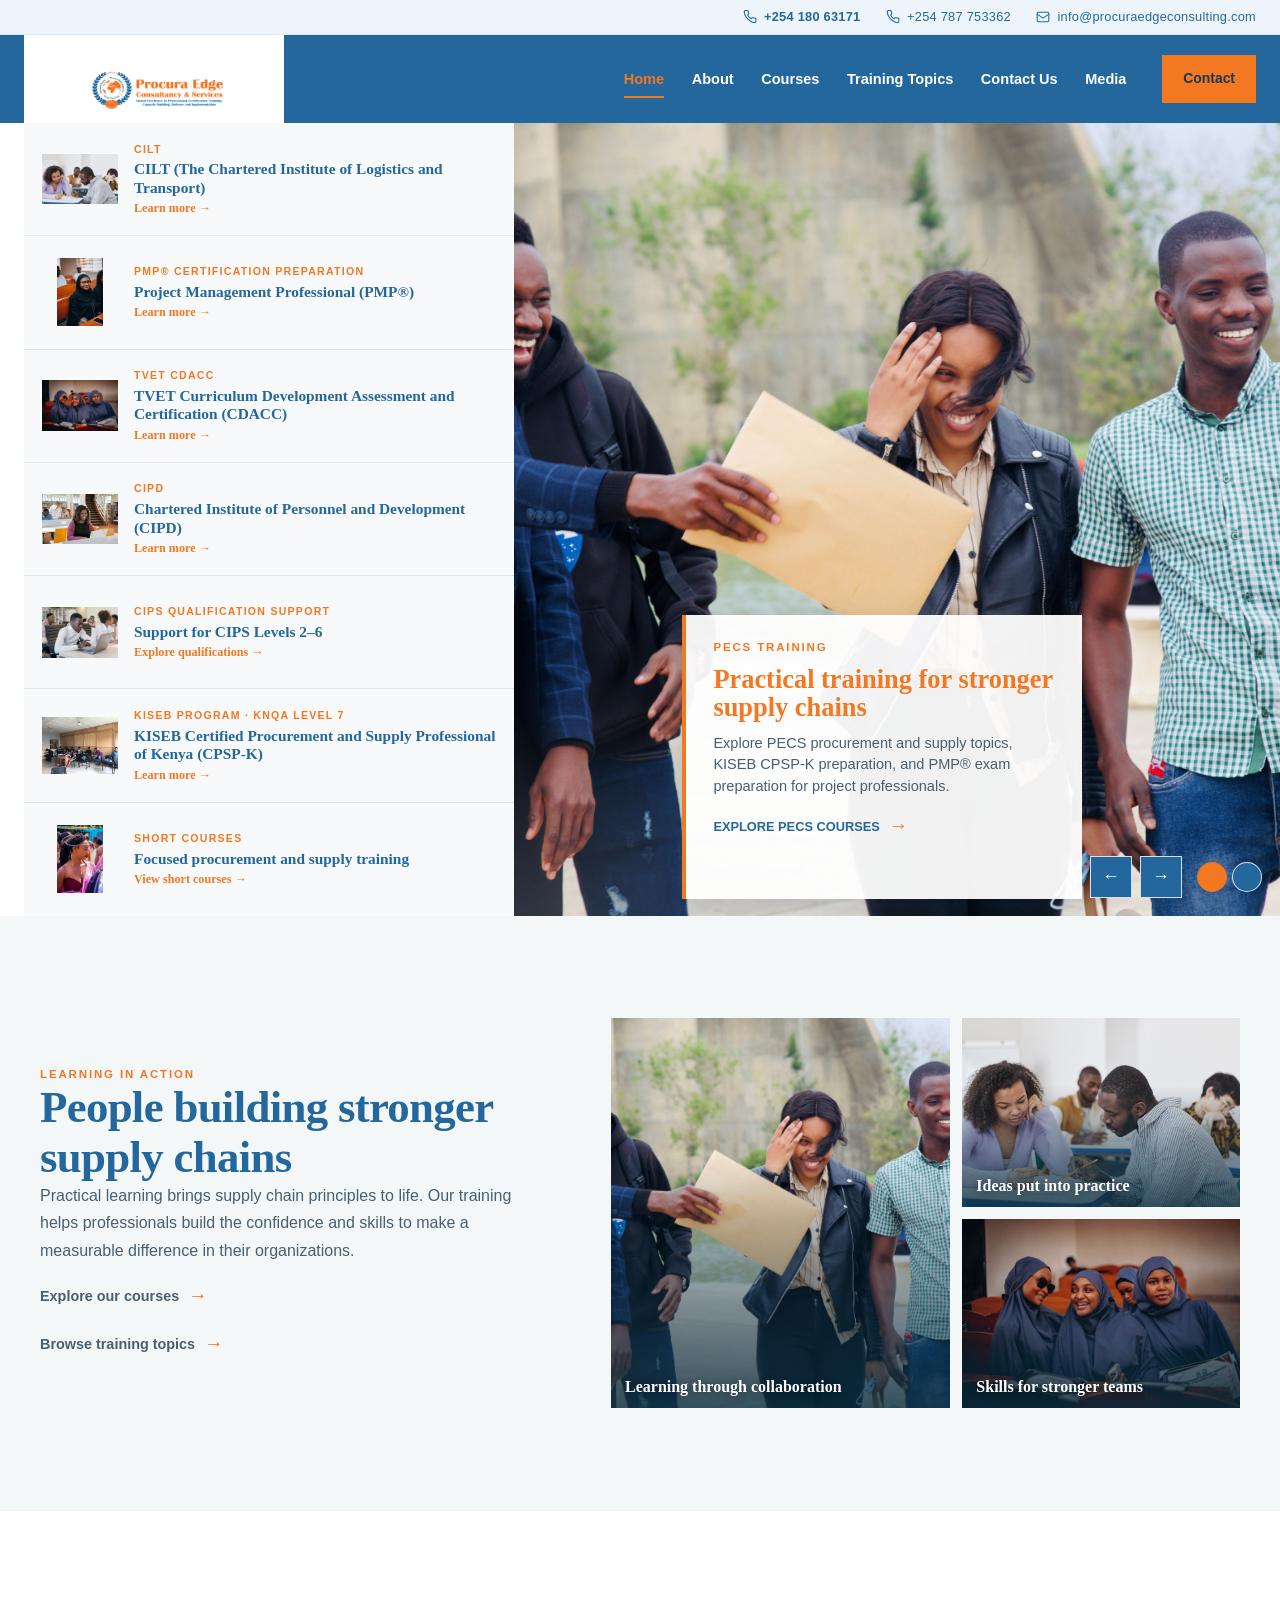
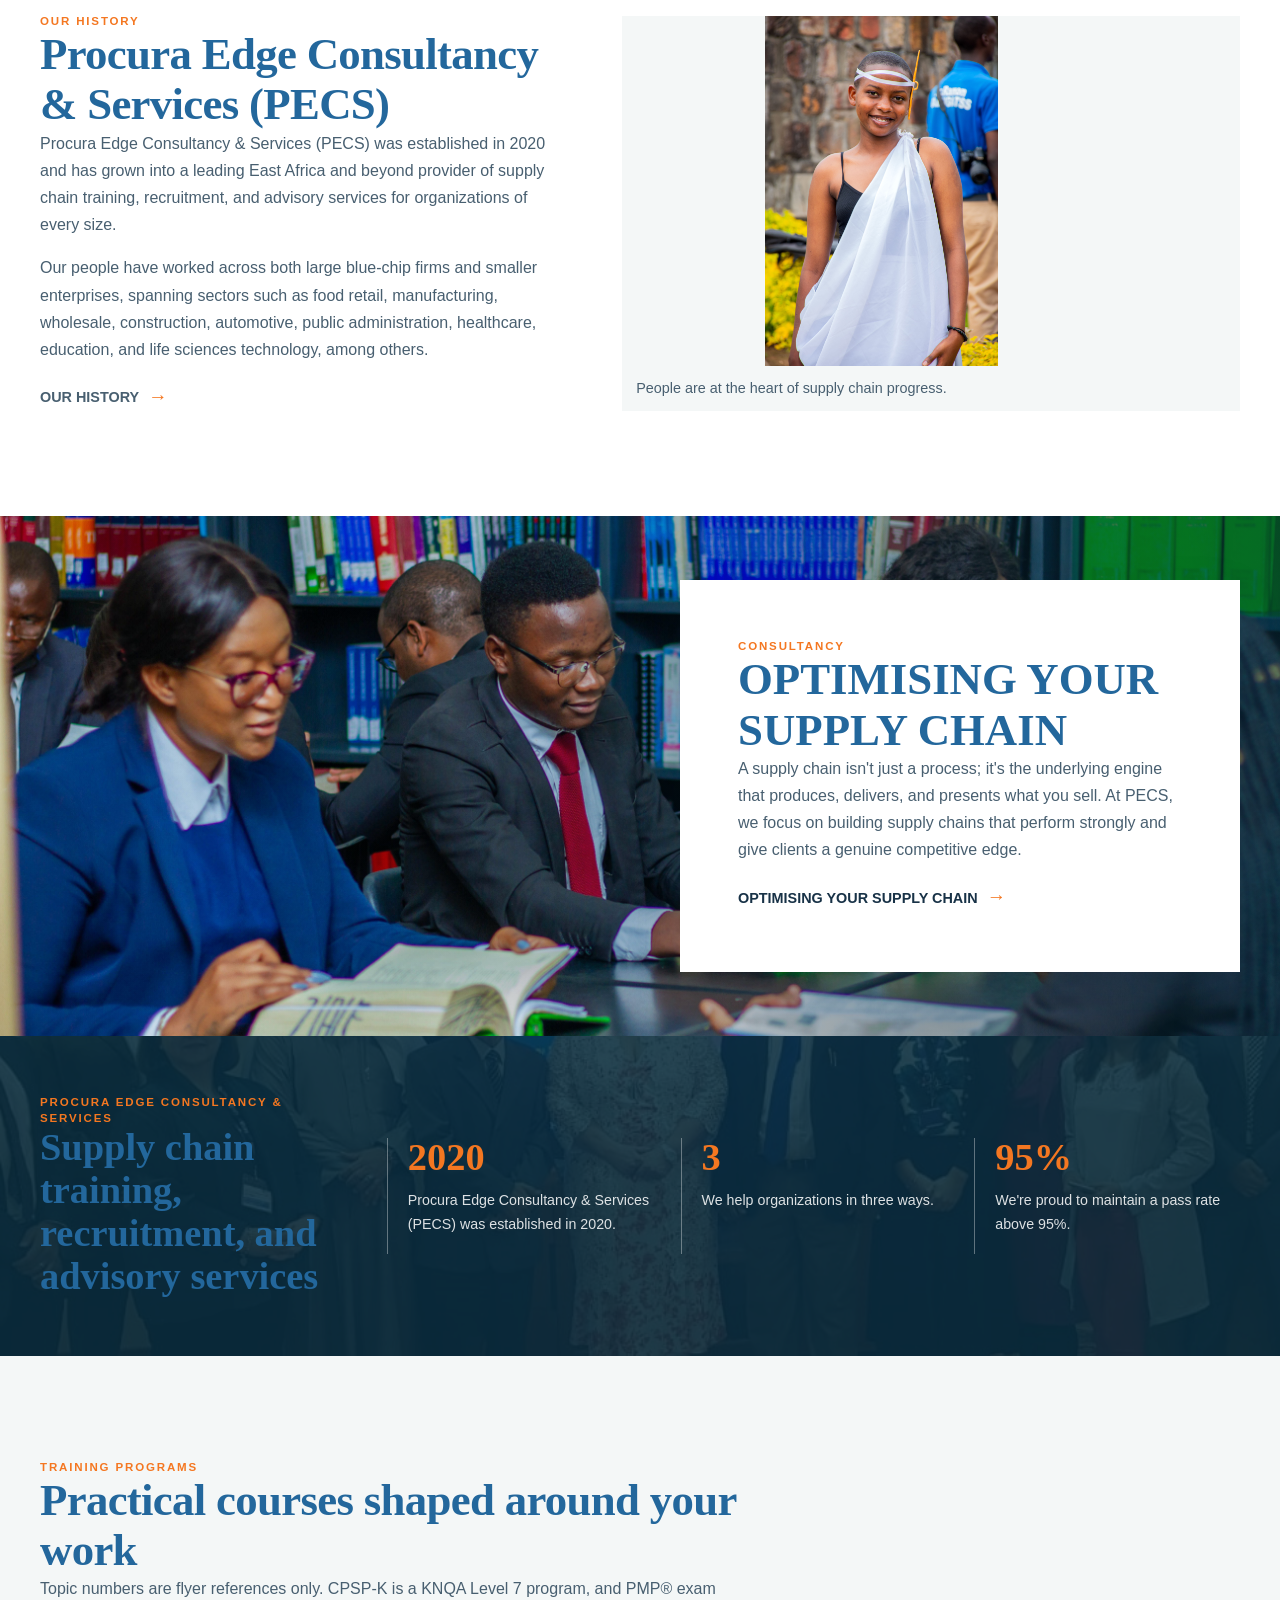
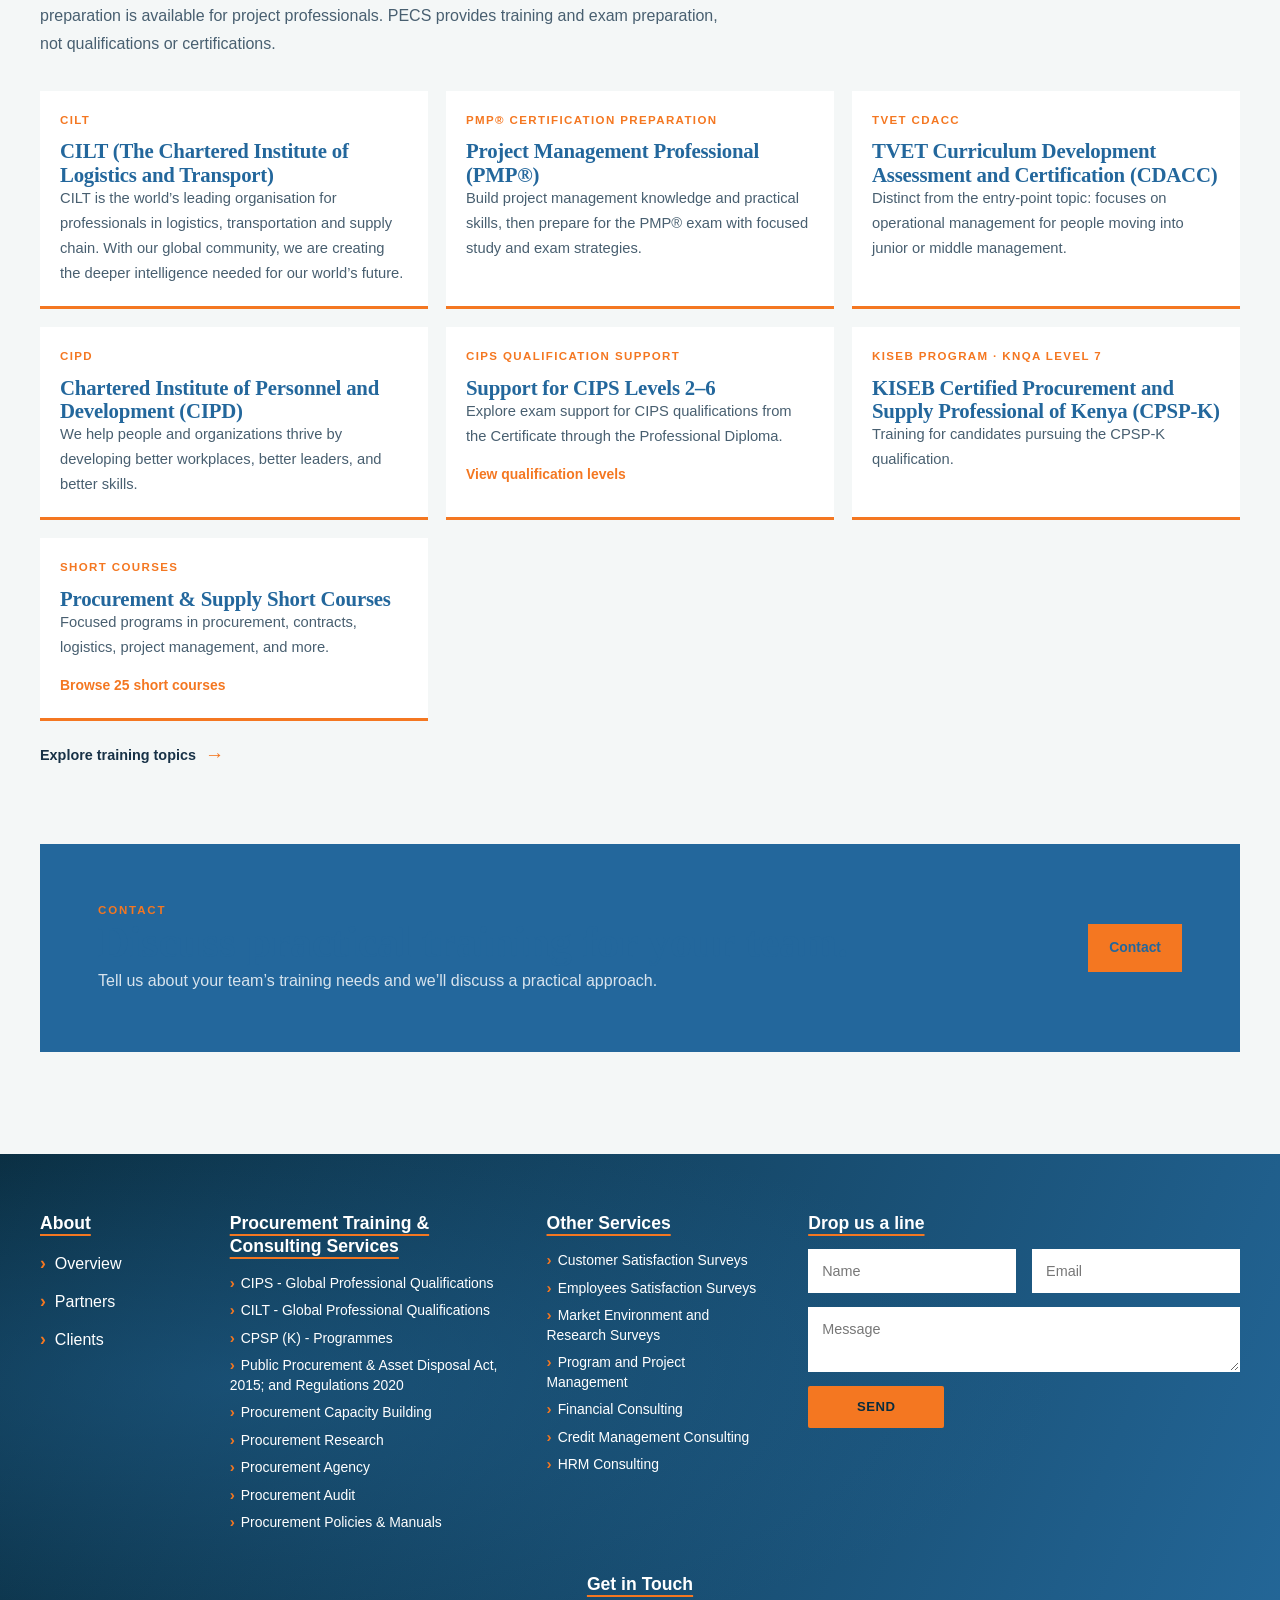
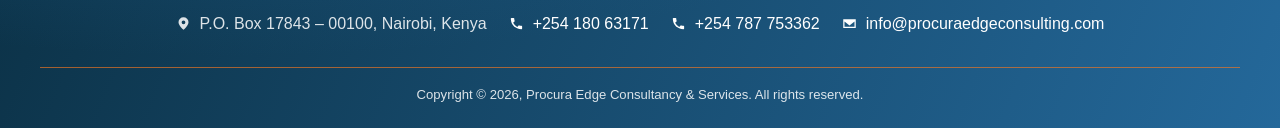
<file: index.html>
<!doctype html>
<html lang="en">
<head>
  <meta charset="utf-8">
  <meta name="viewport" content="width=device-width, initial-scale=1">
  <meta name="theme-color" content="#23679c">
  <title>Home | Procura Edge Consultancy &amp; Services</title>
  <link rel="icon" href="img/logo.ico">
  <link rel="stylesheet" href="css/pecs-site.css">
</head>
<body class="home-page">
  <div class="topbar"><div class="wrap topbar-inner">
    <div class="topbar-contact"><a href="tel:+25418063171"><svg class="topbar-contact-icon" aria-hidden="true" viewBox="0 0 24 24"><path d="M22 16.92v3a2 2 0 0 1-2.18 2A19.79 19.79 0 0 1 11.19 18a19.5 19.5 0 0 1-6-6A19.79 19.79 0 0 1 2.09 3.18 2 2 0 0 1 4.08 1h3a2 2 0 0 1 2 1.72c.12.96.35 1.9.69 2.79a2 2 0 0 1-.45 2.11L8.05 8.89a16 16 0 0 0 6 6l1.27-1.27a2 2 0 0 1 2.11-.45c.89.34 1.83.57 2.79.69A2 2 0 0 1 22 16.92z"/></svg>+254 180 63171</a><a href="tel:+254787753362"><svg class="topbar-contact-icon" aria-hidden="true" viewBox="0 0 24 24"><path d="M22 16.92v3a2 2 0 0 1-2.18 2A19.79 19.79 0 0 1 11.19 18a19.5 19.5 0 0 1-6-6A19.79 19.79 0 0 1 2.09 3.18 2 2 0 0 1 4.08 1h3a2 2 0 0 1 2 1.72c.12.96.35 1.9.69 2.79a2 2 0 0 1-.45 2.11L8.05 8.89a16 16 0 0 0 6 6l1.27-1.27a2 2 0 0 1 2.11-.45c.89.34 1.83.57 2.79.69A2 2 0 0 1 22 16.92z"/></svg>+254 787 753362</a><a href="mailto:info@procuraedgeconsulting.com"><svg class="topbar-contact-icon" aria-hidden="true" viewBox="0 0 24 24"><rect x="2" y="4" width="20" height="16" rx="2"/><path d="m22 7-10 7L2 7"/></svg>info@procuraedgeconsulting.com</a></div>
  </div></div>
  <header class="site-header">
    <div class="wrap nav-wrap">
      <a class="brand" href="index.html"><img src="img/logo.PNG" alt="Procura Edge Consultancy &amp; Services"></a>
      <nav class="main-nav" aria-label="Main navigation">
        <a href="index.html" aria-current="page">Home</a><a href="about.html">About</a><a href="courses.html#courses">Courses</a><a href="courses.html#topics">Training Topics</a><a href="contact.html">Contact Us</a><a href="blog.html">Media</a>
      </nav>
      <a class="nav-cta" href="contact.html">Contact</a>
    </div>
  </header>
  <main>
    <section class="home-opening" aria-label="Featured content">
      <aside class="program-rail">
        <a class="program-teaser" href="program-details.html?program=cilt"><img src="img/scholar-2.jpg" width="6720" height="4480" alt=""><span class="program-teaser-copy"><strong>CILT</strong><span>CILT (The Chartered Institute of Logistics and Transport)</span><span class="program-link">Learn more <span aria-hidden="true">→</span></span></span></a>
        <a class="program-teaser" href="program-details.html?program=pmp"><img src="img/scholar-3.jpg" width="3648" height="5472" alt=""><span class="program-teaser-copy"><strong>PMP® CERTIFICATION PREPARATION</strong><span>Project Management Professional (PMP®)</span><span class="program-link">Learn more <span aria-hidden="true">→</span></span></span></a>
        <a class="program-teaser" href="program-details.html?program=tvet-cdacc"><img src="img/scholar-4.jpg" width="5472" height="3648" alt=""><span class="program-teaser-copy"><strong>TVET CDACC</strong><span>TVET Curriculum Development Assessment and Certification (CDACC)</span><span class="program-link">Learn more <span aria-hidden="true">→</span></span></span></a>
        <a class="program-teaser" href="program-details.html?program=cipd"><img src="img/scholar-5.jpg" width="3795" height="2530" alt=""><span class="program-teaser-copy"><strong>CIPD</strong><span>Chartered Institute of Personnel and Development (CIPD)</span><span class="program-link">Learn more <span aria-hidden="true">→</span></span></span></a>
        <a class="program-teaser" href="courses.html#cips-qualifications"><img src="img/scholar-6.jpg" width="6000" height="4000" alt=""><span class="program-teaser-copy"><strong>CIPS QUALIFICATION SUPPORT</strong><span>Support for CIPS Levels 2–6</span><span class="program-link">Explore qualifications <span aria-hidden="true">→</span></span></span></a>
        <a class="program-teaser" href="program-details.html?program=cpsp-k"><img src="img/scholar-7.jpg" width="4032" height="3024" alt=""><span class="program-teaser-copy"><strong>KISEB PROGRAM · KNQA LEVEL 7</strong><span>KISEB Certified Procurement and Supply Professional of Kenya (CPSP-K)</span><span class="program-link">Learn more <span aria-hidden="true">→</span></span></span></a>
        <a class="program-teaser" href="program-details.html?program=short-courses"><img src="img/scholar-8.jpg" width="4000" height="6000" alt=""><span class="program-teaser-copy"><strong>SHORT COURSES</strong><span>Focused procurement and supply training</span><span class="program-link">View short courses <span aria-hidden="true">→</span></span></span></a>
      </aside>
      <div class="home-hero" role="region" aria-roledescription="carousel" aria-label="Featured PECS content">
        <article class="hero-slide" aria-roledescription="slide" aria-label="1 of 2" aria-live="polite">
          <img src="img/scholar-1.jpg" width="5760" height="3840" alt="Learners taking part in PECS training">
          <div class="home-hero-copy">
            <span class="eyebrow">PECS TRAINING</span>
            <h1>Practical training for stronger supply chains</h1>
            <p>Explore PECS procurement and supply topics, KISEB CPSP-K preparation, and PMP® exam preparation for project professionals.</p>
            <a class="text-link" href="courses.html#courses">EXPLORE PECS COURSES</a>
          </div>
        </article>
        <article class="hero-slide" aria-roledescription="slide" aria-label="2 of 2" aria-live="polite" hidden>
          <img src="img/scholar-11.jpg" width="3648" height="5472" alt="Learners taking part in PECS training">
          <div class="home-hero-copy">
            <span class="eyebrow">WHO WE ARE</span>
            <h2>People and strategy for stronger supply chains</h2>
            <p>We train teams, source supply chain talent, and help organizations transform the way they work.</p>
            <a class="text-link" href="about.html">OUR HISTORY</a>
          </div>
        </article>
        <div class="carousel-controls" aria-label="Carousel controls">
          <button type="button" class="carousel-arrow" data-direction="-1" aria-label="Previous slide">←</button>
          <button type="button" class="carousel-arrow" data-direction="1" aria-label="Next slide">→</button>
          <div class="carousel-dots" aria-label="Choose a slide">
            <button type="button" aria-label="Show PECS training" aria-current="true" data-slide="0"></button>
            <button type="button" aria-label="Show who we are" data-slide="1"></button>
          </div>
        </div>
      </div>
    </section>

    <section class="section section--paper home-scholar-gallery" aria-labelledby="scholar-gallery-title">
      <div class="wrap">
        <div class="learning-action-layout">
          <div class="learning-action-copy body-copy">
            <span class="eyebrow">LEARNING IN ACTION</span>
            <h2 id="scholar-gallery-title">People building stronger supply chains</h2>
            <p>Practical learning brings supply chain principles to life. Our training helps professionals build the confidence and skills to make a measurable difference in their organizations.</p>
            <a class="text-link" href="courses.html#courses">Explore our courses</a>
            <a class="text-link" href="courses.html#topics">Browse training topics</a>
          </div>
          <div class="scholar-gallery" aria-label="PECS learners building practical supply chain skills">
            <figure class="scholar-gallery-item">
              <img src="img/scholar-1.jpg" width="5760" height="3840" loading="lazy" decoding="async" alt="PECS learners working together during a supply chain training session">
              <figcaption>Learning through collaboration</figcaption>
            </figure>
            <figure class="scholar-gallery-item">
              <img src="img/scholar-2.jpg" width="6720" height="4480" loading="lazy" decoding="async" alt="Participants sharing ideas in a professional learning session">
              <figcaption>Ideas put into practice</figcaption>
            </figure>
            <figure class="scholar-gallery-item">
              <img src="img/scholar-4.jpg" width="5472" height="3648" loading="lazy" decoding="async" alt="A PECS training group developing professional skills together">
              <figcaption>Skills for stronger teams</figcaption>
            </figure>
          </div>
        </div>
      </div>
    </section>

    <section class="section">
      <div class="wrap intro-layout">
        <div class="body-copy">
          <span class="eyebrow">OUR HISTORY</span>
          <h2>Procura Edge Consultancy &amp; Services (PECS)</h2>
          <p>Procura Edge Consultancy &amp; Services (PECS) was established in 2020 and has grown into a leading East Africa and beyond provider of supply chain training, recruitment, and advisory services for organizations of every size.</p>
          <p>Our people have worked across both large blue-chip firms and smaller enterprises, spanning sectors such as food retail, manufacturing, wholesale, construction, automotive, public administration, healthcare, education, and life sciences technology, among others.</p>
          <a class="text-link" href="about.html">OUR HISTORY</a>
        </div>
        <figure class="history-photo">
          <img src="img/scholar-10.jpg" width="3712" height="5568" loading="lazy" decoding="async" alt="A learner in white attire standing outdoors">
          <figcaption>People are at the heart of supply chain progress.</figcaption>
        </figure>
      </div>
    </section>

    <section class="feature-story" id="consultancy">
      <img src="img/image-6.jpg" width="5184" height="3456" alt="" aria-hidden="true" loading="lazy" decoding="async">
      <article class="feature-story-panel">
        <span class="eyebrow">CONSULTANCY</span>
        <h2>OPTIMISING YOUR SUPPLY CHAIN</h2>
        <p>A supply chain isn't just a process; it's the underlying engine that produces, delivers, and presents what you sell. At PECS, we focus on building supply chains that perform strongly and give clients a genuine competitive edge.</p>
        <a class="text-link" href="about.html#optimising">OPTIMISING YOUR SUPPLY CHAIN</a>
      </article>
    </section>

    <section class="impact-band" aria-label="PECS profile">
      <div class="wrap impact-inner">
        <div class="impact-intro"><span class="eyebrow">PROCURA EDGE CONSULTANCY &amp; SERVICES</span><h2>Supply chain training, recruitment, and advisory services</h2></div>
        <div class="impact-fact"><strong>2020</strong><span>Procura Edge Consultancy &amp; Services (PECS) was established in 2020.</span></div>
        <div class="impact-fact"><strong>3</strong><span>We help organizations in three ways.</span></div>
        <div class="impact-fact"><strong>95%</strong><span>We're proud to maintain a pass rate above 95%.</span></div>
      </div>
    </section>

    <section class="section section--paper home-training-section">
      <div class="wrap">
        <div class="section-title">
          <span class="eyebrow">TRAINING PROGRAMS</span>
          <h2>Practical courses shaped around your work</h2>
          <p>Topic numbers are flyer references only. CPSP-K is a KNQA Level 7 program, and PMP® exam preparation is available for project professionals. PECS provides training and exam preparation, not qualifications or certifications.</p>
        </div>
        <div class="course-strip">
          <article class="course-tile"><div class="course-tile-copy"><span class="level">CILT</span><h3>CILT (The Chartered Institute of Logistics and Transport)</h3><p>CILT is the world’s leading organisation for professionals in logistics, transportation and supply chain. With our global community, we are creating the deeper intelligence needed for our world’s future.</p></div></article>
          <article class="course-tile"><div class="course-tile-copy"><span class="level">PMP® CERTIFICATION PREPARATION</span><h3>Project Management Professional (PMP®)</h3><p>Build project management knowledge and practical skills, then prepare for the PMP® exam with focused study and exam strategies.</p></div></article>
          <article class="course-tile"><div class="course-tile-copy"><span class="level">TVET CDACC</span><h3>TVET Curriculum Development Assessment and Certification (CDACC)</h3><p>Distinct from the entry-point topic: focuses on operational management for people moving into junior or middle management.</p></div></article>
          <article class="course-tile"><div class="course-tile-copy"><span class="level">CIPD</span><h3>Chartered Institute of Personnel and Development (CIPD)</h3><p>We help people and organizations thrive by developing better workplaces, better leaders, and better skills.</p></div></article>
          <a class="course-tile course-tile-link" href="courses.html#cips-qualifications"><div class="course-tile-copy"><span class="level">CIPS QUALIFICATION SUPPORT</span><h3>Support for CIPS Levels 2–6</h3><p>Explore exam support for CIPS qualifications from the Certificate through the Professional Diploma.</p><span class="course-tile-action">View qualification levels</span></div></a>
          <article class="course-tile"><div class="course-tile-copy"><span class="level">KISEB PROGRAM · KNQA LEVEL 7</span><h3>KISEB Certified Procurement and Supply Professional of Kenya (CPSP-K)</h3><p>Training for candidates pursuing the CPSP-K qualification.</p></div></article>
          <a class="course-tile course-tile-link" href="courses.html#short-courses"><div class="course-tile-copy"><span class="level">SHORT COURSES</span><h3>Procurement &amp; Supply Short Courses</h3><p>Focused programs in procurement, contracts, logistics, project management, and more.</p><span class="course-tile-action">Browse 25 short courses</span></div></a>
        </div>
        <a class="text-link" href="courses.html#topics">Explore training topics</a>
      </div>
    </section>

    

    <section class="section section--paper home-contact-section">
      <div class="wrap cta-band">
        <div><span class="eyebrow">CONTACT</span><h2>Discuss practical training for your team.</h2><p>Tell us about your team’s training needs and we’ll discuss a practical approach.</p></div>
        <a class="button" href="contact.html">Contact</a>
      </div>
    </section>
  </main>
  <footer class="site-footer">
    <div class="wrap footer-main">
      <section class="footer-column" aria-labelledby="footer-about-title">
        <h2 class="footer-title" id="footer-about-title">About</h2>
        <nav class="footer-links" aria-label="About PECS">
          <a href="about.html#who-we-are">Overview</a>
          <a href="about.html#partners">Partners</a>
          <a href="about.html#clients">Clients</a>
        </nav>
      </section>
      <section class="footer-column" aria-labelledby="footer-procurement-title">
        <h2 class="footer-title" id="footer-procurement-title">Procurement Training &amp; Consulting Services</h2>
        <ul class="footer-services-list">
          <li><a href="courses.html#courses">CIPS - Global Professional Qualifications</a></li>
          <li><a href="courses.html#cilt">CILT - Global Professional Qualifications</a></li>
          <li><a href="courses.html#cpsp-k">CPSP (K) - Programmes</a></li>
          <li><a href="courses.html#topics">Public Procurement &amp; Asset Disposal Act, 2015; and Regulations 2020</a></li>
          <li><a href="contact.html">Procurement Capacity Building</a></li>
          <li><a href="contact.html">Procurement Research</a></li>
          <li><a href="contact.html">Procurement Agency</a></li>
          <li><a href="contact.html">Procurement Audit</a></li>
          <li><a href="contact.html">Procurement Policies &amp; Manuals</a></li>
        </ul>
      </section>
      <section class="footer-column" aria-labelledby="footer-other-services-title">
        <h2 class="footer-title" id="footer-other-services-title">Other Services</h2>
        <ul class="footer-services-list">
          <li><a href="contact.html">Customer Satisfaction Surveys</a></li>
          <li><a href="contact.html">Employees Satisfaction Surveys</a></li>
          <li><a href="contact.html">Market Environment and Research Surveys</a></li>
          <li><a href="courses.html#topics">Program and Project Management</a></li>
          <li><a href="contact.html">Financial Consulting</a></li>
          <li><a href="contact.html">Credit Management Consulting</a></li>
          <li><a href="contact.html">HRM Consulting</a></li>
        </ul>
      </section>
      <section class="footer-column" aria-labelledby="footer-message-title">
        <h2 class="footer-title" id="footer-message-title">Drop us a line</h2>
        <form class="footer-message-form" action="contact_process.php" method="post">
          <div class="footer-message-fields">
            <input type="text" name="name" autocomplete="name" placeholder="Name" aria-label="Name" required>
            <input type="email" name="email" autocomplete="email" placeholder="Email" aria-label="Email" required>
          </div>
          <textarea name="message" placeholder="Message" aria-label="Message" required></textarea>
          <input type="hidden" name="subject" value="Footer enquiry">
          <button type="submit">SEND</button>
        </form>
      </section>
    </div>
    <section class="footer-touch" aria-labelledby="footer-touch-title">
      <h2 class="footer-title" id="footer-touch-title">Get in Touch</h2>
      <div class="footer-touch-details">
        <address><svg class="footer-touch-icon" aria-hidden="true" viewBox="0 0 24 24"><path d="M12 2a8 8 0 0 0-8 8c0 5.7 8 12 8 12s8-6.3 8-12a8 8 0 0 0-8-8Zm0 11a3 3 0 1 1 0-6 3 3 0 0 1 0 6Z"/></svg> P.O. Box 17843 – 00100, Nairobi, Kenya</address>
        <a href="tel:+25418063171"><svg class="footer-touch-icon" aria-hidden="true" viewBox="0 0 24 24"><path d="M6.6 10.8a15.1 15.1 0 0 0 6.6 6.6l2.2-2.2a1 1 0 0 1 1-.2 11.4 11.4 0 0 0 3.6.6 1 1 0 0 1 1 1v3.5a1 1 0 0 1-1 1C10.2 21.1 2.9 13.8 2.9 4a1 1 0 0 1 1-1h3.5a1 1 0 0 1 1 1 11.4 11.4 0 0 0 .6 3.6 1 1 0 0 1-.2 1l-2.2 2.2Z"/></svg>+254 180 63171</a>
        <a href="tel:+254787753362"><svg class="footer-touch-icon" aria-hidden="true" viewBox="0 0 24 24"><path d="M6.6 10.8a15.1 15.1 0 0 0 6.6 6.6l2.2-2.2a1 1 0 0 1 1-.2 11.4 11.4 0 0 0 3.6.6 1 1 0 0 1 1 1v3.5a1 1 0 0 1-1 1C10.2 21.1 2.9 13.8 2.9 4a1 1 0 0 1 1-1h3.5a1 1 0 0 1 1 1 11.4 11.4 0 0 0 .6 3.6 1 1 0 0 1-.2 1l-2.2 2.2Z"/></svg>+254 787 753362</a>
        <a href="mailto:info@procuraedgeconsulting.com"><svg class="footer-touch-icon" aria-hidden="true" viewBox="0 0 24 24"><path d="M2 5h20v14H2V5Zm10 8.2L4.2 7h15.6L12 13.2Zm-8 3.8h16V8.8l-8 6.4-8-6.4V17Z"/></svg>info@procuraedgeconsulting.com</a>
      </div>
    </section>
    <div class="wrap footer-bottom">Copyright &copy; <script>document.write(new Date().getFullYear());</script>, Procura Edge Consultancy &amp; Services. All rights reserved.</div>
  </footer>
  <script src="js/pecs-home.js" defer></script>
</body>
</html>
</file>
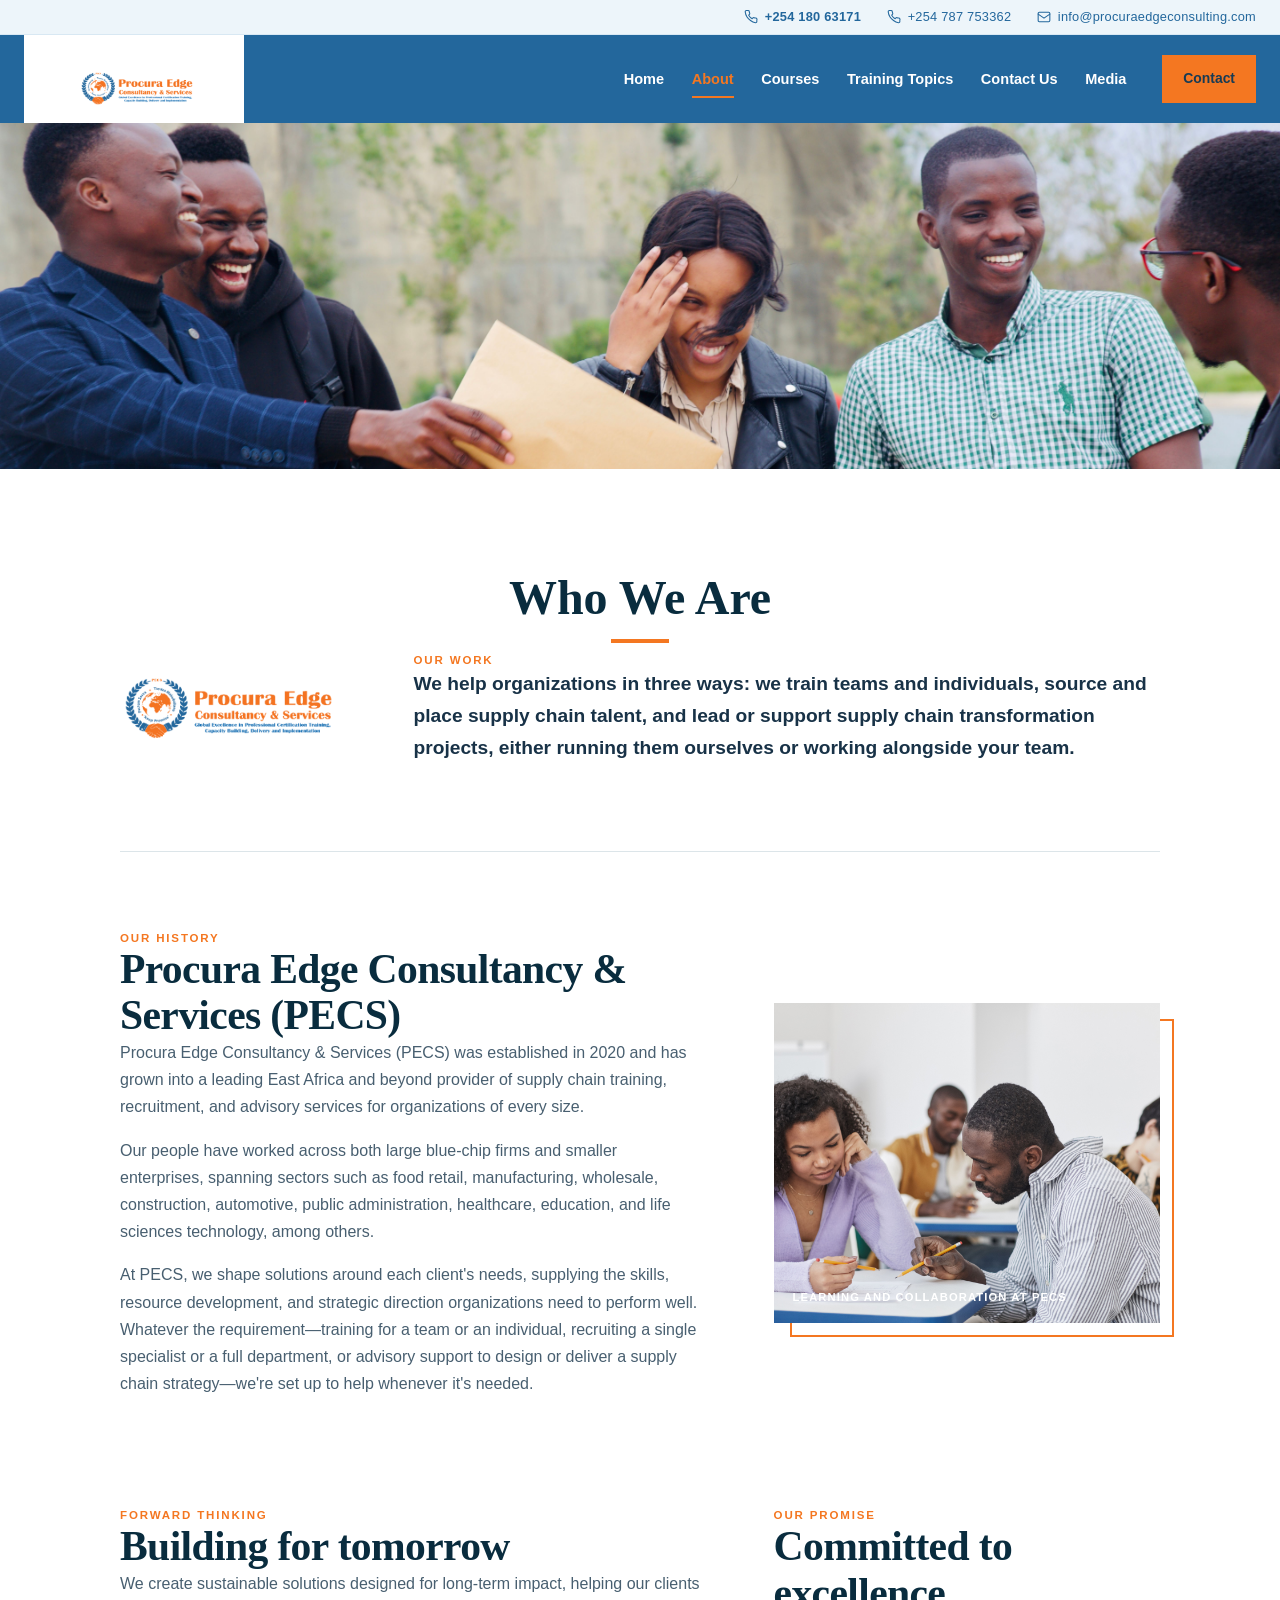
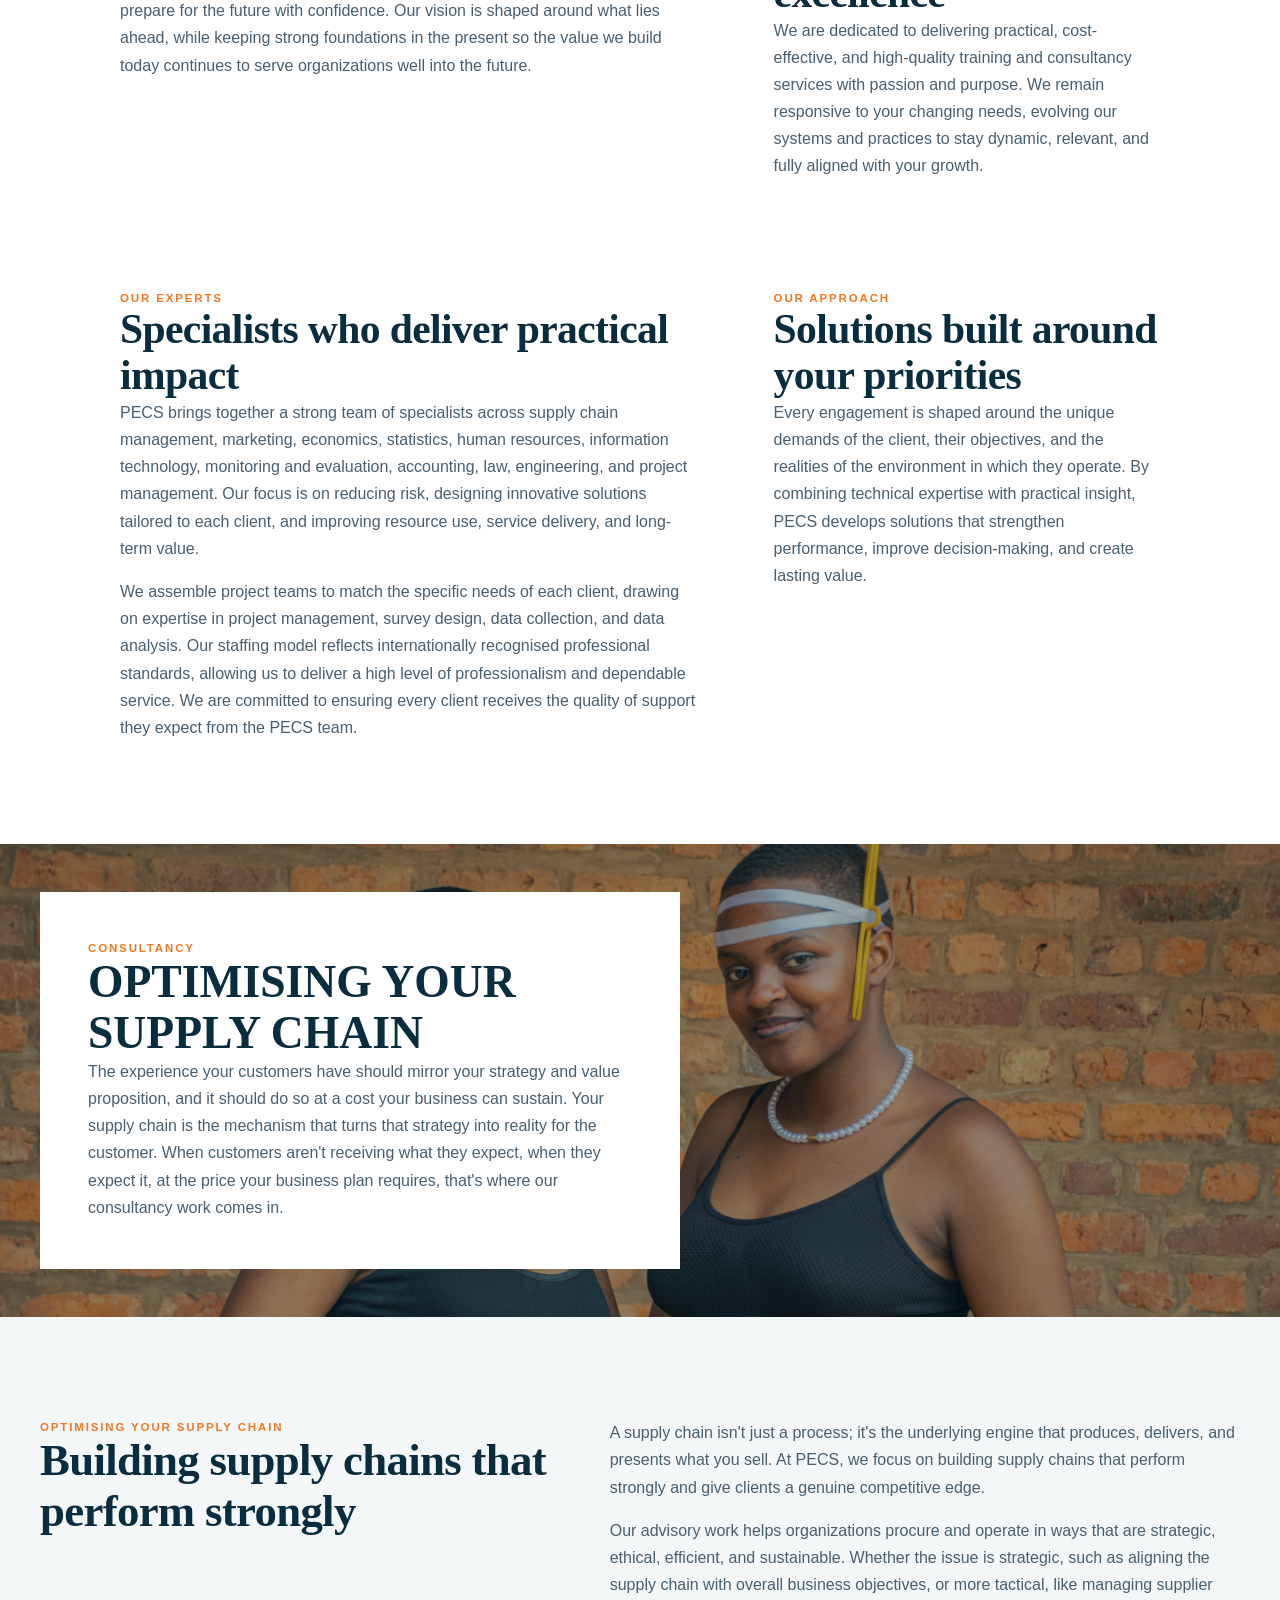
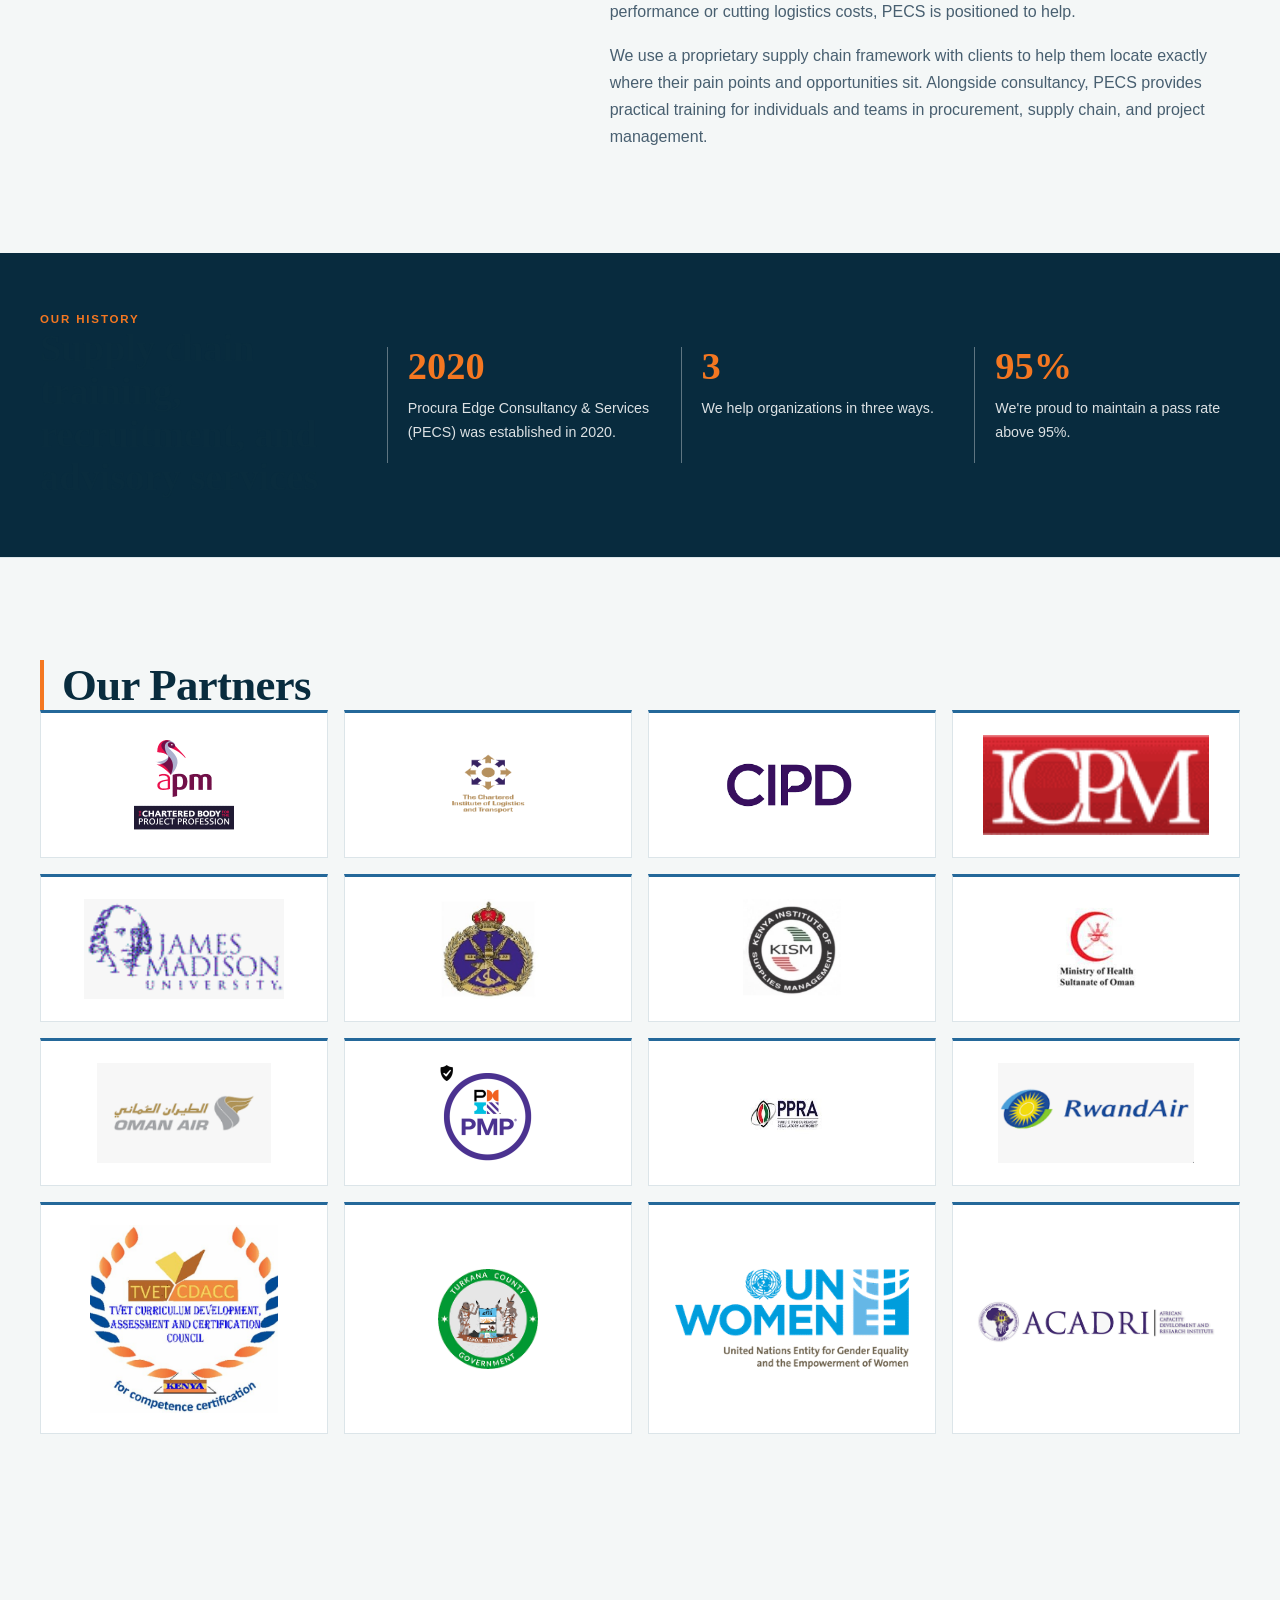
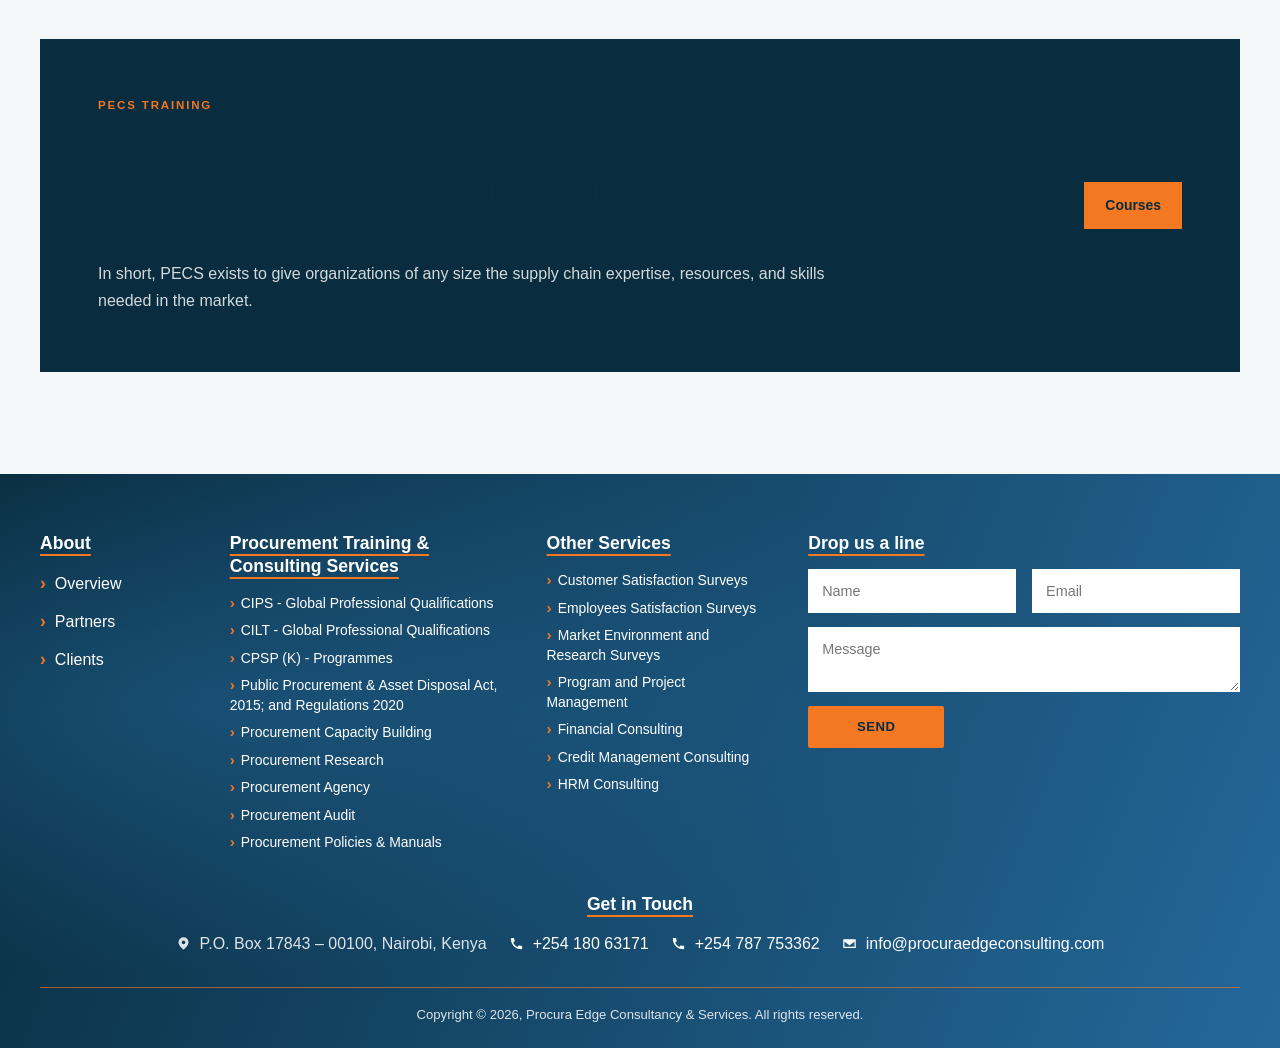
<file: about.html>
<!doctype html>
<html lang="en">
<head>
  <meta charset="utf-8">
  <meta name="viewport" content="width=device-width, initial-scale=1">
  <meta name="theme-color" content="#092c3e">
  <title>About | Procura Edge Consultancy &amp; Services</title>
  <link rel="icon" href="img/logo.ico">
  <link rel="stylesheet" href="css/pecs-site.css">
</head>
<body class="about-page">
  <div class="topbar"><div class="wrap topbar-inner">
    <div class="topbar-contact"><a href="tel:+25418063171"><svg class="topbar-contact-icon" aria-hidden="true" viewBox="0 0 24 24"><path d="M22 16.92v3a2 2 0 0 1-2.18 2A19.79 19.79 0 0 1 11.19 18a19.5 19.5 0 0 1-6-6A19.79 19.79 0 0 1 2.09 3.18 2 2 0 0 1 4.08 1h3a2 2 0 0 1 2 1.72c.12.96.35 1.9.69 2.79a2 2 0 0 1-.45 2.11L8.05 8.89a16 16 0 0 0 6 6l1.27-1.27a2 2 0 0 1 2.11-.45c.89.34 1.83.57 2.79.69A2 2 0 0 1 22 16.92z"/></svg>+254 180 63171</a><a href="tel:+254787753362"><svg class="topbar-contact-icon" aria-hidden="true" viewBox="0 0 24 24"><path d="M22 16.92v3a2 2 0 0 1-2.18 2A19.79 19.79 0 0 1 11.19 18a19.5 19.5 0 0 1-6-6A19.79 19.79 0 0 1 2.09 3.18 2 2 0 0 1 4.08 1h3a2 2 0 0 1 2 1.72c.12.96.35 1.9.69 2.79a2 2 0 0 1-.45 2.11L8.05 8.89a16 16 0 0 0 6 6l1.27-1.27a2 2 0 0 1 2.11-.45c.89.34 1.83.57 2.79.69A2 2 0 0 1 22 16.92z"/></svg>+254 787 753362</a><a href="mailto:info@procuraedgeconsulting.com"><svg class="topbar-contact-icon" aria-hidden="true" viewBox="0 0 24 24"><rect x="2" y="4" width="20" height="16" rx="2"/><path d="m22 7-10 7L2 7"/></svg>info@procuraedgeconsulting.com</a></div>
  </div></div>
  <header class="site-header">
    <div class="wrap nav-wrap">
      <a class="brand" href="index.html"><img src="img/logo.PNG" alt="Procura Edge Consultancy &amp; Services"></a>
      <nav class="main-nav" aria-label="Main navigation">
        <a href="index.html">Home</a><a href="about.html" aria-current="page">About</a><a href="courses.html#courses">Courses</a><a href="courses.html#topics">Training Topics</a><a href="contact.html">Contact Us</a><a href="blog.html">Media</a>
      </nav>
      <a class="nav-cta" href="contact.html">Contact</a>
    </div>
  </header>
  <main>
    <section class="page-hero about-banner" aria-label="PECS team and workplace">
      <img src="img/scholar-1.jpg" width="5760" height="3840" alt="Learners sharing ideas during an outdoor discussion">
    </section>
    <section class="section" id="who-we-are">
      <div class="wrap about-content">
        <h1 class="about-title">Who We Are</h1>
        <div class="about-intro-row">
          <div class="about-identity"><img src="img/logo-cropped.png" alt="Procura Edge Consultancy &amp; Services"></div>
          <div class="body-copy about-intro-copy">
            <span class="eyebrow">OUR WORK</span>
            <p>We help organizations in three ways: we train teams and individuals, source and place supply chain talent, and lead or support supply chain transformation projects, either running them ourselves or working alongside your team.</p>
          </div>
        </div>
        <div class="about-company-row">
          <div class="body-copy">
            <span class="eyebrow">OUR HISTORY</span>
            <h2>Procura Edge Consultancy &amp; Services (PECS)</h2>
            <p>Procura Edge Consultancy &amp; Services (PECS) was established in 2020 and has grown into a leading East Africa and beyond provider of supply chain training, recruitment, and advisory services for organizations of every size.</p>
            <p>Our people have worked across both large blue-chip firms and smaller enterprises, spanning sectors such as food retail, manufacturing, wholesale, construction, automotive, public administration, healthcare, education, and life sciences technology, among others.</p>
            <p>At PECS, we shape solutions around each client's needs, supplying the skills, resource development, and strategic direction organizations need to perform well. Whatever the requirement—training for a team or an individual, recruiting a single specialist or a full department, or advisory support to design or deliver a supply chain strategy—we're set up to help whenever it's needed.</p>
          </div>
          <figure class="about-supporting-photo">
            <img src="img/scholar-2.jpg" width="6720" height="4480" loading="lazy" decoding="async" alt="Learners collaborating during a professional training session">
            <figcaption class="media-image-caption">Learning and collaboration at PECS</figcaption>
          </figure>
        </div>

        <div class="about-company-row" style="margin-top: 2rem; align-items: flex-start;">
          <div class="body-copy">
            <span class="eyebrow">FORWARD THINKING</span>
            <h2>Building for tomorrow</h2>
            <p>We create sustainable solutions designed for long-term impact, helping our clients prepare for the future with confidence. Our vision is shaped around what lies ahead, while keeping strong foundations in the present so the value we build today continues to serve organizations well into the future.</p>
          </div>
          <div class="body-copy">
            <span class="eyebrow">OUR PROMISE</span>
            <h2>Committed to excellence</h2>
            <p>We are dedicated to delivering practical, cost-effective, and high-quality training and consultancy services with passion and purpose. We remain responsive to your changing needs, evolving our systems and practices to stay dynamic, relevant, and fully aligned with your growth.</p>
          </div>
        </div>

        <div class="about-company-row" style="margin-top: 2rem; align-items: flex-start;">
          <div class="body-copy">
            <span class="eyebrow">OUR EXPERTS</span>
            <h2>Specialists who deliver practical impact</h2>
            <p>PECS brings together a strong team of specialists across supply chain management, marketing, economics, statistics, human resources, information technology, monitoring and evaluation, accounting, law, engineering, and project management. Our focus is on reducing risk, designing innovative solutions tailored to each client, and improving resource use, service delivery, and long-term value.</p>
            <p>We assemble project teams to match the specific needs of each client, drawing on expertise in project management, survey design, data collection, and data analysis. Our staffing model reflects internationally recognised professional standards, allowing us to deliver a high level of professionalism and dependable service. We are committed to ensuring every client receives the quality of support they expect from the PECS team.</p>
          </div>
          <div class="body-copy">
            <span class="eyebrow">OUR APPROACH</span>
            <h2>Solutions built around your priorities</h2>
            <p>Every engagement is shaped around the unique demands of the client, their objectives, and the realities of the environment in which they operate. By combining technical expertise with practical insight, PECS develops solutions that strengthen performance, improve decision-making, and create lasting value.</p>
          </div>
        </div>
      </div>
    </section>
    <section class="consultancy-feature" id="consultancy">
      <img src="img/scholar-9.jpg" width="5568" height="3712" loading="lazy" decoding="async" alt="">
      <article class="consultancy-panel">
        <span class="eyebrow">CONSULTANCY</span><h2>OPTIMISING YOUR SUPPLY CHAIN</h2>
        <p>The experience your customers have should mirror your strategy and value proposition, and it should do so at a cost your business can sustain. Your supply chain is the mechanism that turns that strategy into reality for the customer. When customers aren't receiving what they expect, when they expect it, at the price your business plan requires, that's where our consultancy work comes in.</p>
      </article>
    </section>
    <section class="section section--paper" id="optimising">
      <div class="wrap course-intro">
        <div class="body-copy"><span class="eyebrow">OPTIMISING YOUR SUPPLY CHAIN</span><h2>Building supply chains that perform strongly</h2></div>
        <div class="body-copy">
          <p>A supply chain isn't just a process; it's the underlying engine that produces, delivers, and presents what you sell. At PECS, we focus on building supply chains that perform strongly and give clients a genuine competitive edge.</p>
          <p>Our advisory work helps organizations procure and operate in ways that are strategic, ethical, efficient, and sustainable. Whether the issue is strategic, such as aligning the supply chain with overall business objectives, or more tactical, like managing supplier performance or cutting logistics costs, PECS is positioned to help.</p>
          <p>We use a proprietary supply chain framework with clients to help them locate exactly where their pain points and opportunities sit. Alongside consultancy, PECS provides practical training for individuals and teams in procurement, supply chain, and project management.</p>
        </div>
      </div>
    </section>
    <section class="impact-band">
      <div class="wrap impact-inner">
        <div class="impact-intro"><span class="eyebrow">OUR HISTORY</span><h2>Supply chain training, recruitment, and advisory services</h2></div>
        <div class="impact-fact"><strong>2020</strong><span>Procura Edge Consultancy &amp; Services (PECS) was established in 2020.</span></div>
        <div class="impact-fact"><strong>3</strong><span>We help organizations in three ways.</span></div>
        <div class="impact-fact"><strong>95%</strong><span>We're proud to maintain a pass rate above 95%.</span></div>
      </div>
    </section>
    
    <section class="section section--paper partners-section" id="partners" aria-labelledby="partners-title">
      <div class="wrap">
        <h2 class="partners-title" id="partners-title">Our Partners</h2>
        <ul class="partners-grid" id="clients">
          <li><img src="img/clients/apm.png" loading="lazy" decoding="async" alt="APM, Chartered Body for the Project Profession"></li>
          <li><img src="img/clients/the-chartered-institute-of-logistics-and-transport.png" loading="lazy" decoding="async" alt="The Chartered Institute of Logistics and Transport"></li>
          <li><img src="img/clients/cidp.png" loading="lazy" decoding="async" alt="Chartered Institute of Personnel and Development (CIPD)"></li>
          <li><img src="img/clients/icpm.png" loading="lazy" decoding="async" alt="ICPM"></li>
          <li><img src="img/clients/james-madison-university.png" loading="lazy" decoding="async" alt="James Madison University"></li>
          <li><img src="img/clients/kings.jpg" loading="lazy" decoding="async" alt="Kings"></li>
          <li><img src="img/clients/kims.jpeg" loading="lazy" decoding="async" alt="Kenya Institute of Supplies Management"></li>
          <li><img src="img/clients/ministry-of-health-sultanate-of-oman.jpg" loading="lazy" decoding="async" alt="Ministry of Health, Sultanate of Oman"></li>
          <li><img src="img/clients/oman-air.png" loading="lazy" decoding="async" alt="Oman Air"></li>
          <li><img src="img/clients/pmp.png" loading="lazy" decoding="async" alt="Project Management Professional (PMP)"></li>
          <li><img src="img/clients/ppra.jpg" loading="lazy" decoding="async" alt="Public Procurement Regulatory Authority"></li>
          <li><img src="img/clients/rwanda-air.png" loading="lazy" decoding="async" alt="RwandAir"></li>
          <li class="partner--tvet-cdacc"><img src="img/clients/TVET-CDACC.png" loading="lazy" decoding="async" alt="TVET Curriculum Development Assessment and Certification Council"></li>
          <li><img src="img/clients/turkana-county-goverment.png" loading="lazy" decoding="async" alt="Turkana County Government"></li>
          <li><img src="img/clients/un-women.png" loading="lazy" decoding="async" alt="UN Women"></li>
          <li><img src="img/clients/acadri.png" loading="lazy" decoding="async" alt="ACADRI logo"></li>
        </ul>
      </div>
    </section>
    <section class="section section--paper"><div class="wrap cta-band"><div><span class="eyebrow">PECS TRAINING</span><h2>For more information, email info@procuraedge<wbr>consulting.com to register.</h2><p>In short, PECS exists to give organizations of any size the supply chain expertise, resources, and skills needed in the market.</p></div><a class="button" href="courses.html#courses">Courses</a></div></section>
  </main>
  <footer class="site-footer">
    <div class="wrap footer-main">
      <section class="footer-column" aria-labelledby="footer-about-title">
        <h2 class="footer-title" id="footer-about-title">About</h2>
        <nav class="footer-links" aria-label="About PECS">
          <a href="about.html#who-we-are">Overview</a>
          <a href="about.html#partners">Partners</a>
          <a href="about.html#clients">Clients</a>
        </nav>
      </section>
      <section class="footer-column" aria-labelledby="footer-procurement-title">
        <h2 class="footer-title" id="footer-procurement-title">Procurement Training &amp; Consulting Services</h2>
        <ul class="footer-services-list">
          <li><a href="courses.html#courses">CIPS - Global Professional Qualifications</a></li>
          <li><a href="courses.html#cilt">CILT - Global Professional Qualifications</a></li>
          <li><a href="courses.html#cpsp-k">CPSP (K) - Programmes</a></li>
          <li><a href="courses.html#topics">Public Procurement &amp; Asset Disposal Act, 2015; and Regulations 2020</a></li>
          <li><a href="contact.html">Procurement Capacity Building</a></li>
          <li><a href="contact.html">Procurement Research</a></li>
          <li><a href="contact.html">Procurement Agency</a></li>
          <li><a href="contact.html">Procurement Audit</a></li>
          <li><a href="contact.html">Procurement Policies &amp; Manuals</a></li>
        </ul>
      </section>
      <section class="footer-column" aria-labelledby="footer-other-services-title">
        <h2 class="footer-title" id="footer-other-services-title">Other Services</h2>
        <ul class="footer-services-list">
          <li><a href="contact.html">Customer Satisfaction Surveys</a></li>
          <li><a href="contact.html">Employees Satisfaction Surveys</a></li>
          <li><a href="contact.html">Market Environment and Research Surveys</a></li>
          <li><a href="courses.html#topics">Program and Project Management</a></li>
          <li><a href="contact.html">Financial Consulting</a></li>
          <li><a href="contact.html">Credit Management Consulting</a></li>
          <li><a href="contact.html">HRM Consulting</a></li>
        </ul>
      </section>
      <section class="footer-column" aria-labelledby="footer-message-title">
        <h2 class="footer-title" id="footer-message-title">Drop us a line</h2>
        <form class="footer-message-form" action="contact_process.php" method="post">
          <div class="footer-message-fields">
            <input type="text" name="name" autocomplete="name" placeholder="Name" aria-label="Name" required>
            <input type="email" name="email" autocomplete="email" placeholder="Email" aria-label="Email" required>
          </div>
          <textarea name="message" placeholder="Message" aria-label="Message" required></textarea>
          <input type="hidden" name="subject" value="Footer enquiry">
          <button type="submit">SEND</button>
        </form>
      </section>
    </div>
    <section class="footer-touch" aria-labelledby="footer-touch-title">
      <h2 class="footer-title" id="footer-touch-title">Get in Touch</h2>
      <div class="footer-touch-details">
        <address><svg class="footer-touch-icon" aria-hidden="true" viewBox="0 0 24 24"><path d="M12 2a8 8 0 0 0-8 8c0 5.7 8 12 8 12s8-6.3 8-12a8 8 0 0 0-8-8Zm0 11a3 3 0 1 1 0-6 3 3 0 0 1 0 6Z"/></svg> P.O. Box 17843 – 00100, Nairobi, Kenya</address>
        <a href="tel:+25418063171"><svg class="footer-touch-icon" aria-hidden="true" viewBox="0 0 24 24"><path d="M6.6 10.8a15.1 15.1 0 0 0 6.6 6.6l2.2-2.2a1 1 0 0 1 1-.2 11.4 11.4 0 0 0 3.6.6 1 1 0 0 1 1 1v3.5a1 1 0 0 1-1 1C10.2 21.1 2.9 13.8 2.9 4a1 1 0 0 1 1-1h3.5a1 1 0 0 1 1 1 11.4 11.4 0 0 0 .6 3.6 1 1 0 0 1-.2 1l-2.2 2.2Z"/></svg>+254 180 63171</a>
        <a href="tel:+254787753362"><svg class="footer-touch-icon" aria-hidden="true" viewBox="0 0 24 24"><path d="M6.6 10.8a15.1 15.1 0 0 0 6.6 6.6l2.2-2.2a1 1 0 0 1 1-.2 11.4 11.4 0 0 0 3.6.6 1 1 0 0 1 1 1v3.5a1 1 0 0 1-1 1C10.2 21.1 2.9 13.8 2.9 4a1 1 0 0 1 1-1h3.5a1 1 0 0 1 1 1 11.4 11.4 0 0 0 .6 3.6 1 1 0 0 1-.2 1l-2.2 2.2Z"/></svg>+254 787 753362</a>
        <a href="mailto:info@procuraedgeconsulting.com"><svg class="footer-touch-icon" aria-hidden="true" viewBox="0 0 24 24"><path d="M2 5h20v14H2V5Zm10 8.2L4.2 7h15.6L12 13.2Zm-8 3.8h16V8.8l-8 6.4-8-6.4V17Z"/></svg>info@procuraedgeconsulting.com</a>
      </div>
    </section>
    <div class="wrap footer-bottom">Copyright &copy; <script>document.write(new Date().getFullYear());</script>, Procura Edge Consultancy &amp; Services. All rights reserved.</div>
  </footer>
</body>
</html>
</file>
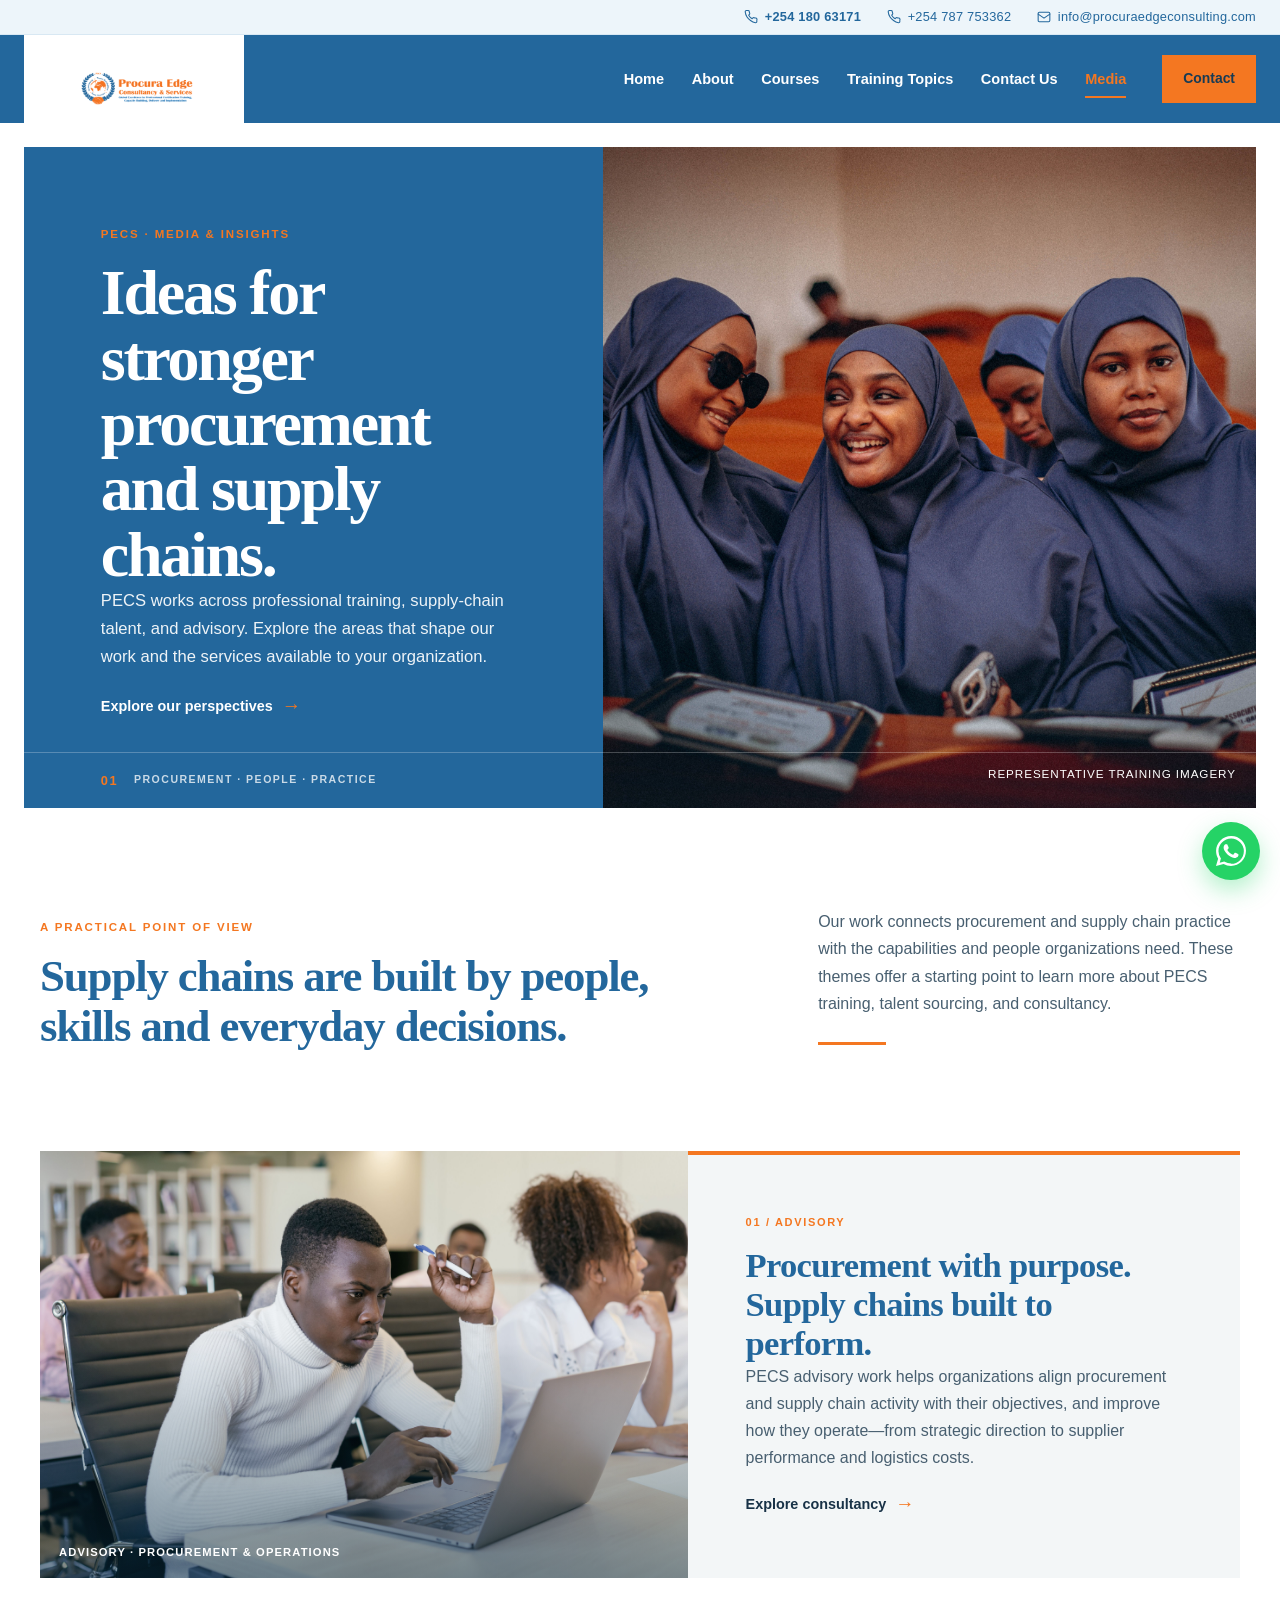
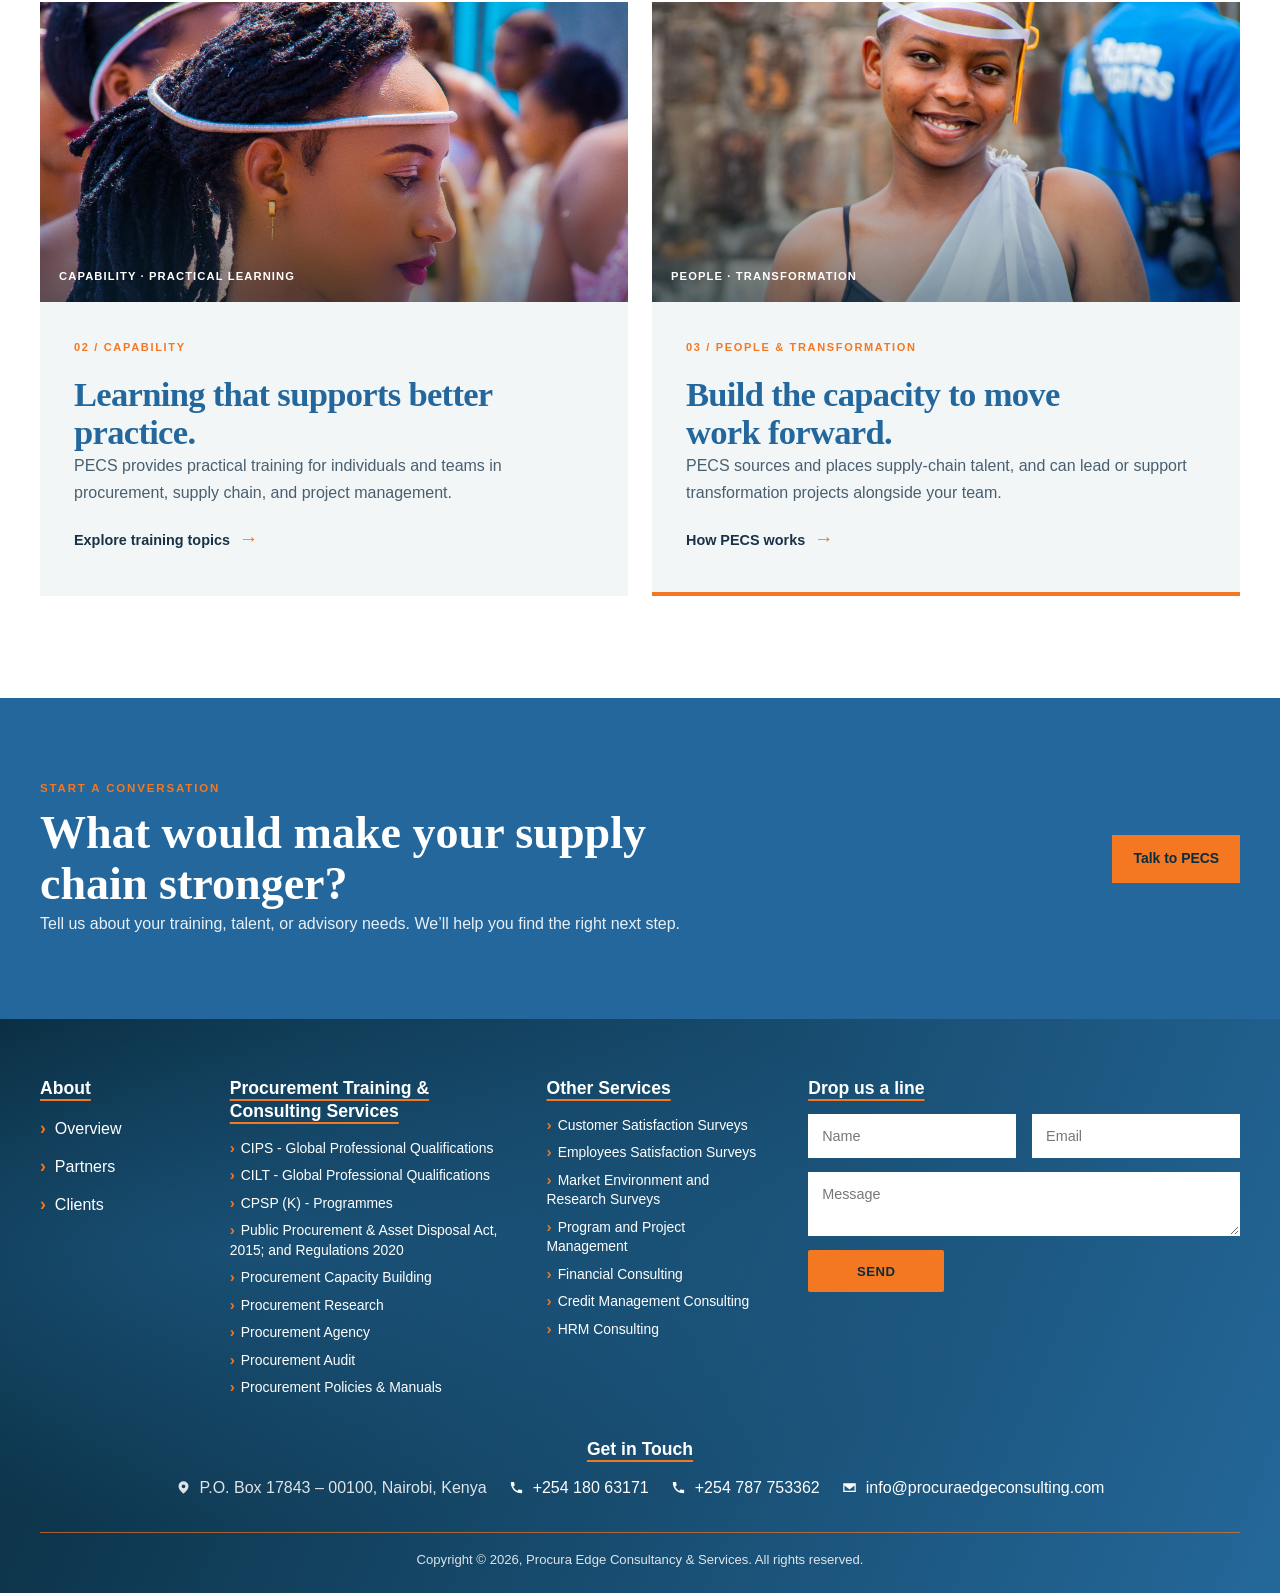
<file: blog.html>
<!doctype html>
<html lang="en">
<head>
  <meta charset="utf-8">
  <meta name="viewport" content="width=device-width, initial-scale=1">
  <meta name="theme-color" content="#23679c">
  <meta name="description" content="Explore PECS perspectives on procurement, supply chain improvement, professional training, and talent.">
  <title>Media | Procura Edge Consultancy &amp; Services</title>
  <link rel="icon" href="img/logo.ico">
  <link rel="stylesheet" href="css/pecs-site.css">
</head>
<body class="media-page">
  <div class="topbar">
    <div class="wrap topbar-inner">
      <div class="topbar-contact">
        <a href="tel:+25418063171"><svg class="topbar-contact-icon" aria-hidden="true" viewBox="0 0 24 24"><path d="M22 16.92v3a2 2 0 0 1-2.18 2A19.79 19.79 0 0 1 11.19 18a19.5 19.5 0 0 1-6-6A19.79 19.79 0 0 1 2.09 3.18 2 2 0 0 1 4.08 1h3a2 2 0 0 1 2 1.72c.12.96.35 1.9.69 2.79a2 2 0 0 1-.45 2.11L8.05 8.89a16 16 0 0 0 6 6l1.27-1.27a2 2 0 0 1 2.11-.45c.89.34 1.83.57 2.79.69A2 2 0 0 1 22 16.92z"/></svg>+254 180 63171</a>
        <a href="tel:+254787753362"><svg class="topbar-contact-icon" aria-hidden="true" viewBox="0 0 24 24"><path d="M22 16.92v3a2 2 0 0 1-2.18 2A19.79 19.79 0 0 1 11.19 18a19.5 19.5 0 0 1-6-6A19.79 19.79 0 0 1 2.09 3.18 2 2 0 0 1 4.08 1h3a2 2 0 0 1 2 1.72c.12.96.35 1.9.69 2.79a2 2 0 0 1-.45 2.11L8.05 8.89a16 16 0 0 0 6 6l1.27-1.27a2 2 0 0 1 2.11-.45c.89.34 1.83.57 2.79.69A2 2 0 0 1 22 16.92z"/></svg>+254 787 753362</a>
        <a href="mailto:info@procuraedgeconsulting.com"><svg class="topbar-contact-icon" aria-hidden="true" viewBox="0 0 24 24"><rect x="2" y="4" width="20" height="16" rx="2"/><path d="m22 7-10 7L2 7"/></svg>info@procuraedgeconsulting.com</a>
      </div>
    </div>
  </div>

  <header class="site-header">
    <div class="wrap nav-wrap">
      <a class="brand" href="index.html">
        <img src="img/logo.PNG" alt="Procura Edge Consultancy &amp; Services">
      </a>
      <nav class="main-nav" aria-label="Main navigation">
        <a href="index.html">Home</a>
        <a href="about.html">About</a>
        <a href="courses.html#courses">Courses</a>
        <a href="courses.html#topics">Training Topics</a>
        <a href="contact.html">Contact Us</a>
        <a href="blog.html" aria-current="page">Media</a>
      </nav>
      <a class="nav-cta" href="contact.html">Contact</a>
    </div>
  </header>

  <main>
    <section class="media-opening" aria-labelledby="media-title">
      <div class="media-opening-copy">
        <div class="media-opening-inner">
          <span class="eyebrow">PECS · MEDIA &amp; INSIGHTS</span>
          <h1 id="media-title">Ideas for stronger procurement and supply chains.</h1>
          <p>PECS works across professional training, supply-chain talent, and advisory. Explore the areas that shape our work and the services available to your organization.</p>
          <a class="text-link" href="#perspectives">Explore our perspectives</a>
        </div>
      </div>
      <figure class="media-opening-image">
        <img src="img/scholar-4.jpg" width="5472" height="3648" alt="Learners taking part in a lecture in a university hall">
        <figcaption>Representative training imagery</figcaption>
      </figure>
      <div class="media-opening-index" aria-hidden="true"><span>01</span><span>PROCUREMENT · PEOPLE · PRACTICE</span></div>
    </section>

    <section class="media-intro section" id="perspectives" aria-labelledby="perspectives-title">
      <div class="wrap media-intro-grid">
        <div class="media-intro-heading">
          <span class="eyebrow">A PRACTICAL POINT OF VIEW</span>
          <h2 id="perspectives-title">Supply chains are built by people, skills and everyday decisions.</h2>
        </div>
        <div class="media-intro-copy">
          <p>Our work connects procurement and supply chain practice with the capabilities and people organizations need. These themes offer a starting point to learn more about PECS training, talent sourcing, and consultancy.</p>
          <span class="media-intro-rule" aria-hidden="true"></span>
        </div>
      </div>
    </section>

    <section class="media-pathways" aria-label="PECS areas of work">
      <article class="media-pathway media-pathway--feature">
        <figure class="media-pathway-image">
          <img src="img/scholar-6.jpg" width="6000" height="4000" loading="lazy" decoding="async" alt="Procurement professionals discussing practical supply-chain decisions">
          <figcaption class="media-image-caption">Advisory · Procurement &amp; operations</figcaption>
        </figure>
        <div class="media-pathway-copy">
          <span class="media-pathway-number">01 / ADVISORY</span>
          <h2>Procurement with purpose. Supply chains built to perform.</h2>
          <p>PECS advisory work helps organizations align procurement and supply chain activity with their objectives, and improve how they operate—from strategic direction to supplier performance and logistics costs.</p>
          <a class="text-link" href="about.html#consultancy">Explore consultancy</a>
        </div>
      </article>

      <div class="media-pathway-pair">
        <article class="media-pathway media-pathway--compact">
          <figure class="media-pathway-image">
            <img src="img/scholar-8.jpg" width="4000" height="6000" loading="lazy" decoding="async" alt="Portrait of a woman in colorful attire with a crowd in the background">
            <figcaption class="media-image-caption">Capability · Practical learning</figcaption>
          </figure>
          <div class="media-pathway-copy">
            <span class="media-pathway-number">02 / CAPABILITY</span>
            <h2>Learning that supports better practice.</h2>
            <p>PECS provides practical training for individuals and teams in procurement, supply chain, and project management.</p>
            <a class="text-link" href="courses.html#topics">Explore training topics</a>
          </div>
        </article>

        <article class="media-pathway media-pathway--compact media-pathway--people">
          <figure class="media-pathway-image">
            <img src="img/scholar-10.jpg" width="3712" height="5568" loading="lazy" decoding="async" alt="Portrait of a woman wearing white attire outdoors">
            <figcaption class="media-image-caption">People · Transformation</figcaption>
          </figure>
          <div class="media-pathway-copy">
            <span class="media-pathway-number">03 / PEOPLE &amp; TRANSFORMATION</span>
            <h2>Build the capacity to move work forward.</h2>
            <p>PECS sources and places supply-chain talent, and can lead or support transformation projects alongside your team.</p>
            <a class="text-link" href="about.html#who-we-are">How PECS works</a>
          </div>
        </article>
      </div>
    </section>

    <section class="media-cta section" aria-labelledby="media-cta-title">
      <div class="wrap media-cta-inner">
        <div>
          <span class="eyebrow">START A CONVERSATION</span>
          <h2 id="media-cta-title">What would make your supply chain stronger?</h2>
          <p>Tell us about your training, talent, or advisory needs. We’ll help you find the right next step.</p>
        </div>
        <a class="button" href="contact.html">Talk to PECS</a>
      </div>
    </section>
  </main>

  <footer class="site-footer">
    <div class="wrap footer-main">
      <section class="footer-column" aria-labelledby="footer-about-title">
        <h2 class="footer-title" id="footer-about-title">About</h2>
        <nav class="footer-links" aria-label="About PECS">
          <a href="about.html#who-we-are">Overview</a>
          <a href="about.html#partners">Partners</a>
          <a href="about.html#clients">Clients</a>
        </nav>
      </section>
      <section class="footer-column" aria-labelledby="footer-procurement-title">
        <h2 class="footer-title" id="footer-procurement-title">Procurement Training &amp; Consulting Services</h2>
        <ul class="footer-services-list">
          <li><a href="courses.html#courses">CIPS - Global Professional Qualifications</a></li>
          <li><a href="courses.html#cilt">CILT - Global Professional Qualifications</a></li>
          <li><a href="courses.html#cpsp-k">CPSP (K) - Programmes</a></li>
          <li><a href="courses.html#topics">Public Procurement &amp; Asset Disposal Act, 2015; and Regulations 2020</a></li>
          <li><a href="contact.html">Procurement Capacity Building</a></li>
          <li><a href="contact.html">Procurement Research</a></li>
          <li><a href="contact.html">Procurement Agency</a></li>
          <li><a href="contact.html">Procurement Audit</a></li>
          <li><a href="contact.html">Procurement Policies &amp; Manuals</a></li>
        </ul>
      </section>
      <section class="footer-column" aria-labelledby="footer-other-services-title">
        <h2 class="footer-title" id="footer-other-services-title">Other Services</h2>
        <ul class="footer-services-list">
          <li><a href="contact.html">Customer Satisfaction Surveys</a></li>
          <li><a href="contact.html">Employees Satisfaction Surveys</a></li>
          <li><a href="contact.html">Market Environment and Research Surveys</a></li>
          <li><a href="courses.html#topics">Program and Project Management</a></li>
          <li><a href="contact.html">Financial Consulting</a></li>
          <li><a href="contact.html">Credit Management Consulting</a></li>
          <li><a href="contact.html">HRM Consulting</a></li>
        </ul>
      </section>
      <section class="footer-column" aria-labelledby="footer-message-title">
        <h2 class="footer-title" id="footer-message-title">Drop us a line</h2>
        <form class="footer-message-form" action="contact_process.php" method="post">
          <div class="footer-message-fields">
            <input type="text" name="name" autocomplete="name" placeholder="Name" aria-label="Name" required>
            <input type="email" name="email" autocomplete="email" placeholder="Email" aria-label="Email" required>
          </div>
          <textarea name="message" placeholder="Message" aria-label="Message" required></textarea>
          <input type="hidden" name="subject" value="Footer enquiry">
          <button type="submit">SEND</button>
        </form>
      </section>
    </div>
    <section class="footer-touch" aria-labelledby="footer-touch-title">
      <h2 class="footer-title" id="footer-touch-title">Get in Touch</h2>
      <div class="footer-touch-details">
        <address><svg class="footer-touch-icon" aria-hidden="true" viewBox="0 0 24 24"><path d="M12 2a8 8 0 0 0-8 8c0 5.7 8 12 8 12s8-6.3 8-12a8 8 0 0 0-8-8Zm0 11a3 3 0 1 1 0-6 3 3 0 0 1 0 6Z"/></svg> P.O. Box 17843 – 00100, Nairobi, Kenya</address>
        <a href="tel:+25418063171"><svg class="footer-touch-icon" aria-hidden="true" viewBox="0 0 24 24"><path d="M6.6 10.8a15.1 15.1 0 0 0 6.6 6.6l2.2-2.2a1 1 0 0 1 1-.2 11.4 11.4 0 0 0 3.6.6 1 1 0 0 1 1 1v3.5a1 1 0 0 1-1 1C10.2 21.1 2.9 13.8 2.9 4a1 1 0 0 1 1-1h3.5a1 1 0 0 1 1 1 11.4 11.4 0 0 0 .6 3.6 1 1 0 0 1-.2 1l-2.2 2.2Z"/></svg>+254 180 63171</a>
        <a href="tel:+254787753362"><svg class="footer-touch-icon" aria-hidden="true" viewBox="0 0 24 24"><path d="M6.6 10.8a15.1 15.1 0 0 0 6.6 6.6l2.2-2.2a1 1 0 0 1 1-.2 11.4 11.4 0 0 0 3.6.6 1 1 0 0 1 1 1v3.5a1 1 0 0 1-1 1C10.2 21.1 2.9 13.8 2.9 4a1 1 0 0 1 1-1h3.5a1 1 0 0 1 1 1 11.4 11.4 0 0 0 .6 3.6 1 1 0 0 1-.2 1l-2.2 2.2Z"/></svg>+254 787 753362</a>
        <a href="mailto:info@procuraedgeconsulting.com"><svg class="footer-touch-icon" aria-hidden="true" viewBox="0 0 24 24"><path d="M2 5h20v14H2V5Zm10 8.2L4.2 7h15.6L12 13.2Zm-8 3.8h16V8.8l-8 6.4-8-6.4V17Z"/></svg>info@procuraedgeconsulting.com</a>
      </div>
    </section>
    <div class="wrap footer-bottom">Copyright &copy; <script>document.write(new Date().getFullYear());</script>, Procura Edge Consultancy &amp; Services. All rights reserved.</div>
  </footer>

  <a class="whatsapp-float" href="https://wa.me/25418063171" target="_blank" rel="noopener noreferrer" aria-label="Chat with PECS on WhatsApp">
    <svg viewBox="0 0 24 24" aria-hidden="true" focusable="false">
      <path d="M20.52 3.48A11.7 11.7 0 0 0 12.05 0C5.47 0 .06 5.4.06 12.08c0 2.13.56 4.22 1.62 6.05L0 24l6.05-1.6a12.1 12.1 0 0 0 5.99 1.53h.01c6.58 0 11.95-5.4 11.95-12.08c0-3.22-1.25-6.25-3.48-8.37Zm-8.47 18.56h-.01a10.06 10.06 0 0 1-5.11-1.39l-.36-.22-3.59.95 1-3.5-.24-.36A10.08 10.08 0 0 1 1.98 12.1c0-5.58 4.56-10.12 10.17-10.12a10.09 10.09 0 0 1 7.13 3.02 10.08 10.08 0 0 1 3 7.1c0 5.58-4.56 10.12-10.17 10.12Zm5.57-7.6c-.3-.15-1.78-.88-2.06-.98-.27-.1-.47-.15-.67.15-.2.3-.77.98-.95 1.18-.18.2-.35.22-.65.08-.3-.15-1.27-.47-2.4-1.49-.89-.79-1.49-1.76-1.67-2.05-.17-.3-.02-.46.13-.61.14-.14.3-.35.45-.52.15-.17.2-.3.3-.5.1-.2.05-.38-.02-.52-.07-.15-.67-1.6-.92-2.18-.24-.56-.49-.48-.67-.49l-.57-.01c-.2 0-.52.08-.8.38-.27.3-1.03 1.01-1.03 2.46 0 1.45 1.06 2.84 1.2 3.04.15.2 2.05 3.14 4.96 4.4.69.3 1.23.48 1.65.62.7.22 1.33.19 1.83.12.56-.08 1.78-.73 2.03-1.43.25-.7.25-1.3.18-1.43-.07-.13-.27-.2-.57-.35Z"/>
    </svg>
  </a>
</body>
</html>
</file>
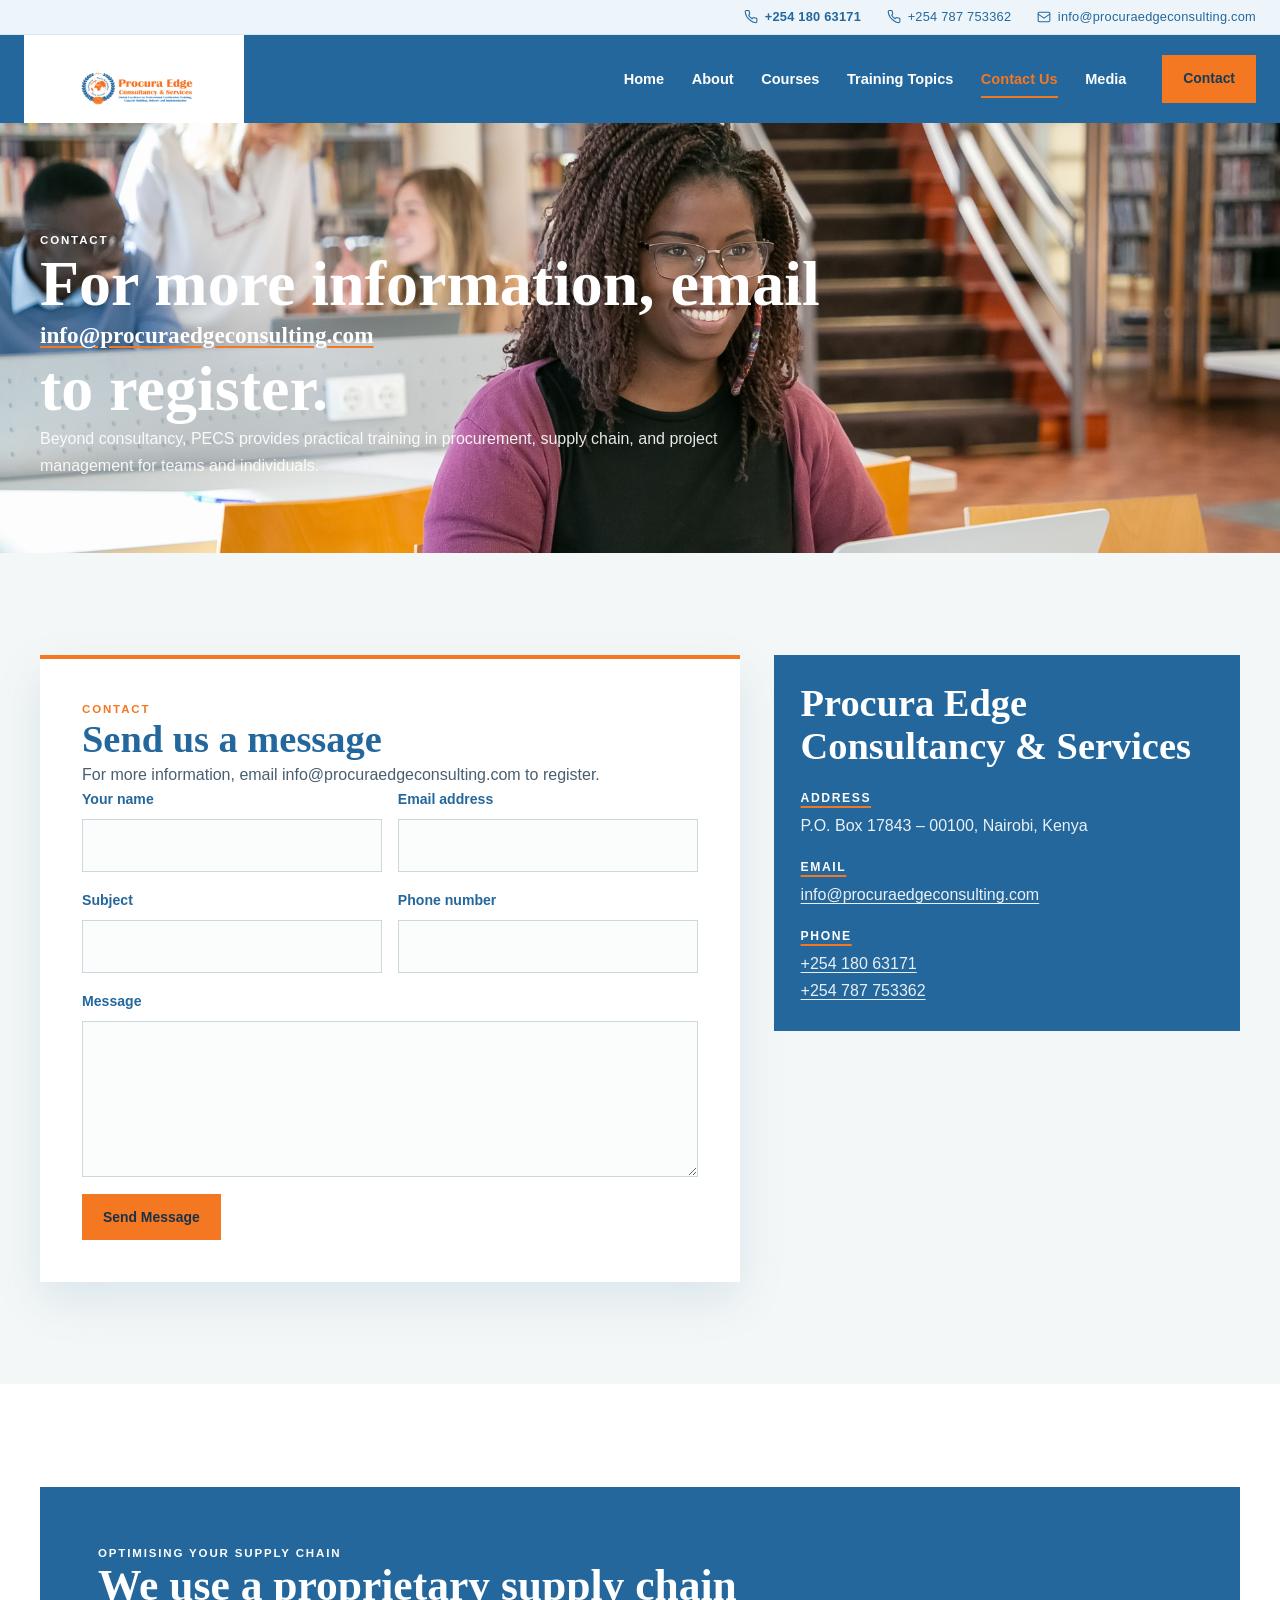
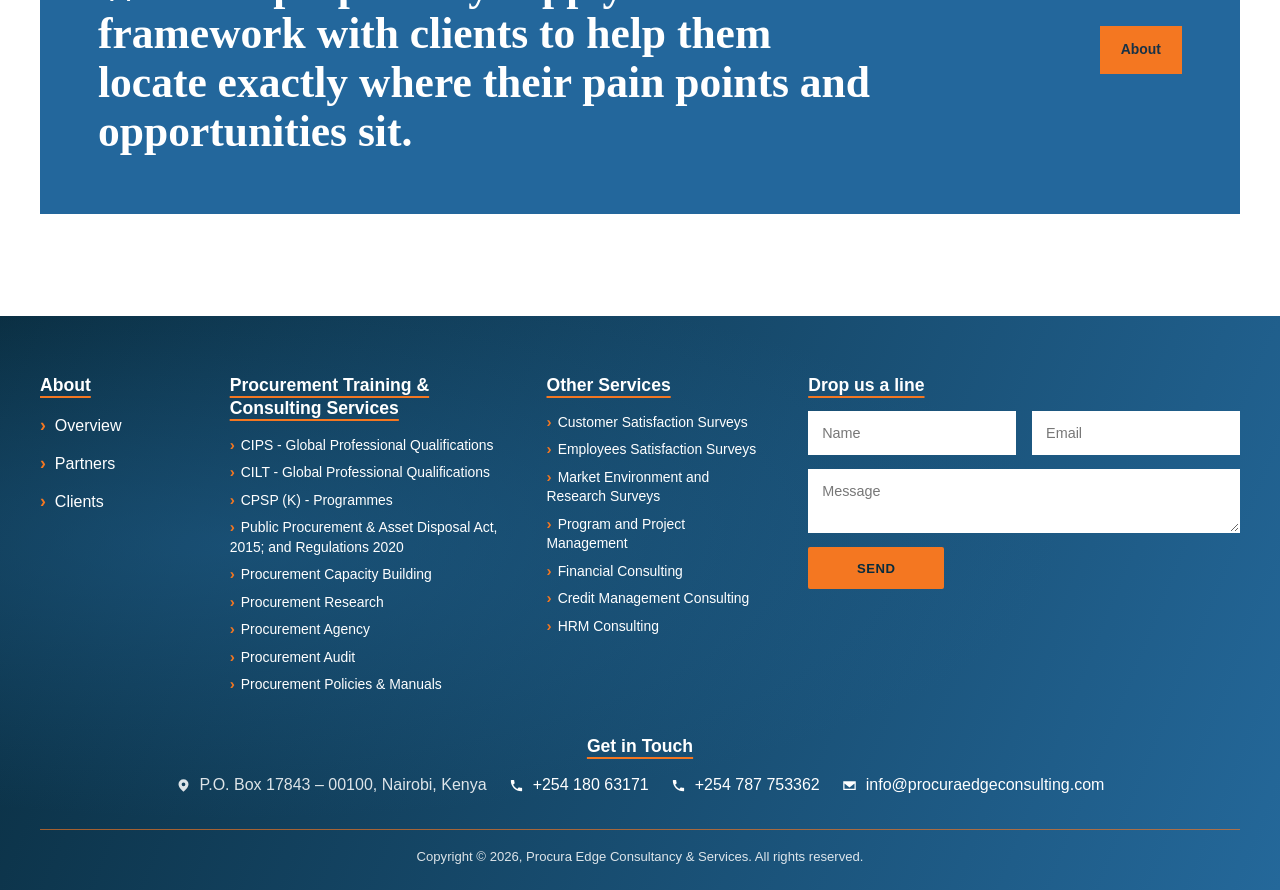
<file: contact.html>
<!doctype html>
<html lang="en">
<head>
  <meta charset="utf-8">
  <meta name="viewport" content="width=device-width, initial-scale=1">
  <meta name="theme-color" content="#23679c">
  <title>Contact | Procura Edge Consultancy &amp; Services</title>
  <link rel="icon" href="img/logo.ico">
  <link rel="stylesheet" href="css/pecs-site.css">
</head>
<body class="contact-page">
  <div class="topbar"><div class="wrap topbar-inner">
    <div class="topbar-contact"><a href="tel:+25418063171"><svg class="topbar-contact-icon" aria-hidden="true" viewBox="0 0 24 24"><path d="M22 16.92v3a2 2 0 0 1-2.18 2A19.79 19.79 0 0 1 11.19 18a19.5 19.5 0 0 1-6-6A19.79 19.79 0 0 1 2.09 3.18 2 2 0 0 1 4.08 1h3a2 2 0 0 1 2 1.72c.12.96.35 1.9.69 2.79a2 2 0 0 1-.45 2.11L8.05 8.89a16 16 0 0 0 6 6l1.27-1.27a2 2 0 0 1 2.11-.45c.89.34 1.83.57 2.79.69A2 2 0 0 1 22 16.92z"/></svg>+254 180 63171</a><a href="tel:+254787753362"><svg class="topbar-contact-icon" aria-hidden="true" viewBox="0 0 24 24"><path d="M22 16.92v3a2 2 0 0 1-2.18 2A19.79 19.79 0 0 1 11.19 18a19.5 19.5 0 0 1-6-6A19.79 19.79 0 0 1 2.09 3.18 2 2 0 0 1 4.08 1h3a2 2 0 0 1 2 1.72c.12.96.35 1.9.69 2.79a2 2 0 0 1-.45 2.11L8.05 8.89a16 16 0 0 0 6 6l1.27-1.27a2 2 0 0 1 2.11-.45c.89.34 1.83.57 2.79.69A2 2 0 0 1 22 16.92z"/></svg>+254 787 753362</a><a href="mailto:info@procuraedgeconsulting.com"><svg class="topbar-contact-icon" aria-hidden="true" viewBox="0 0 24 24"><rect x="2" y="4" width="20" height="16" rx="2"/><path d="m22 7-10 7L2 7"/></svg>info@procuraedgeconsulting.com</a></div>
  </div></div>
  <header class="site-header">
    <div class="wrap nav-wrap">
      <a class="brand" href="index.html"><img src="img/logo.PNG" alt="Procura Edge Consultancy &amp; Services"></a>
      <nav class="main-nav" aria-label="Main navigation">
        <a href="index.html">Home</a><a href="about.html">About</a><a href="courses.html#courses">Courses</a><a href="courses.html#topics">Training Topics</a><a href="contact.html" aria-current="page">Contact Us</a><a href="blog.html">Media</a>
      </nav>
      <a class="nav-cta" href="contact.html">Contact</a>
    </div>
  </header>
  <main>
    <section class="page-hero">
      <img src="img/scholar-5.jpg" width="3795" height="2530" alt="Learners attending a training session">
      <div class="page-hero-inner"><span class="eyebrow">CONTACT</span><h1>For more information, email <a class="hero-email" href="mailto:info@procuraedgeconsulting.com">info@procuraedge<wbr>consulting.com</a> to register.</h1><p>Beyond consultancy, PECS provides practical training in procurement, supply chain, and project management for teams and individuals.</p></div>
    </section>
    <section class="section section--paper">
      <div class="wrap contact-layout">
        <section class="contact-form-panel" aria-labelledby="message-title">
          <span class="eyebrow">CONTACT</span>
          <h2 id="message-title">Send us a message</h2>
          <p>For more information, email info@procuraedgeconsulting.com to register.</p>
          <form class="contact-form" action="contact_process.php" method="post">
            <div class="field-pair">
              <div class="field"><label for="contact-name">Your name</label><input id="contact-name" name="name" type="text" autocomplete="name" required></div>
              <div class="field"><label for="contact-email">Email address</label><input id="contact-email" name="email" type="email" autocomplete="email" required></div>
            </div>
            <div class="field-pair">
              <div class="field"><label for="contact-subject">Subject</label><input id="contact-subject" name="subject" type="text" required></div>
              <div class="field"><label for="contact-number">Phone number</label><input id="contact-number" name="number" type="tel" autocomplete="tel"></div>
            </div>
            <div class="field"><label for="contact-message">Message</label><textarea id="contact-message" name="message" required></textarea></div>
            <div><button class="button" type="submit">Send Message</button></div>
          </form>
        </section>
        <aside class="contact-details">
          <h2>Procura Edge Consultancy &amp; Services</h2>
          <dl>
            <dt>Address</dt><dd>P.O. Box 17843 – 00100, Nairobi, Kenya</dd>
            <dt>Email</dt><dd><a href="mailto:info@procuraedgeconsulting.com">info@procuraedgeconsulting.com</a></dd>
            <dt>Phone</dt><dd><a href="tel:+254787753362">+254 180 63171</a><br><a href="tel:+25418063171">+254 787 753362</a></dd>
          </dl>
        </aside>
      </div>
    </section>
    <section class="section"><div class="wrap cta-band"><div><span class="eyebrow">OPTIMISING YOUR SUPPLY CHAIN</span><h2>We use a proprietary supply chain framework with clients to help them locate exactly where their pain points and opportunities sit.</h2></div><a class="button" href="about.html#optimising">About</a></div></section>
  </main>
  <footer class="site-footer">
    <div class="wrap footer-main">
      <section class="footer-column" aria-labelledby="footer-about-title">
        <h2 class="footer-title" id="footer-about-title">About</h2>
        <nav class="footer-links" aria-label="About PECS">
          <a href="about.html#who-we-are">Overview</a>
          <a href="about.html#partners">Partners</a>
          <a href="about.html#clients">Clients</a>
        </nav>
      </section>
      <section class="footer-column" aria-labelledby="footer-procurement-title">
        <h2 class="footer-title" id="footer-procurement-title">Procurement Training &amp; Consulting Services</h2>
        <ul class="footer-services-list">
          <li><a href="courses.html#courses">CIPS - Global Professional Qualifications</a></li>
          <li><a href="courses.html#cilt">CILT - Global Professional Qualifications</a></li>
          <li><a href="courses.html#cpsp-k">CPSP (K) - Programmes</a></li>
          <li><a href="courses.html#topics">Public Procurement &amp; Asset Disposal Act, 2015; and Regulations 2020</a></li>
          <li><a href="contact.html">Procurement Capacity Building</a></li>
          <li><a href="contact.html">Procurement Research</a></li>
          <li><a href="contact.html">Procurement Agency</a></li>
          <li><a href="contact.html">Procurement Audit</a></li>
          <li><a href="contact.html">Procurement Policies &amp; Manuals</a></li>
        </ul>
      </section>
      <section class="footer-column" aria-labelledby="footer-other-services-title">
        <h2 class="footer-title" id="footer-other-services-title">Other Services</h2>
        <ul class="footer-services-list">
          <li><a href="contact.html">Customer Satisfaction Surveys</a></li>
          <li><a href="contact.html">Employees Satisfaction Surveys</a></li>
          <li><a href="contact.html">Market Environment and Research Surveys</a></li>
          <li><a href="courses.html#topics">Program and Project Management</a></li>
          <li><a href="contact.html">Financial Consulting</a></li>
          <li><a href="contact.html">Credit Management Consulting</a></li>
          <li><a href="contact.html">HRM Consulting</a></li>
        </ul>
      </section>
      <section class="footer-column" aria-labelledby="footer-message-title">
        <h2 class="footer-title" id="footer-message-title">Drop us a line</h2>
        <form class="footer-message-form" action="contact_process.php" method="post">
          <div class="footer-message-fields">
            <input type="text" name="name" autocomplete="name" placeholder="Name" aria-label="Name" required>
            <input type="email" name="email" autocomplete="email" placeholder="Email" aria-label="Email" required>
          </div>
          <textarea name="message" placeholder="Message" aria-label="Message" required></textarea>
          <input type="hidden" name="subject" value="Footer enquiry">
          <button type="submit">SEND</button>
        </form>
      </section>
    </div>
    <section class="footer-touch" aria-labelledby="footer-touch-title">
      <h2 class="footer-title" id="footer-touch-title">Get in Touch</h2>
      <div class="footer-touch-details">
        <address><svg class="footer-touch-icon" aria-hidden="true" viewBox="0 0 24 24"><path d="M12 2a8 8 0 0 0-8 8c0 5.7 8 12 8 12s8-6.3 8-12a8 8 0 0 0-8-8Zm0 11a3 3 0 1 1 0-6 3 3 0 0 1 0 6Z"/></svg> P.O. Box 17843 – 00100, Nairobi, Kenya</address>
        <a href="tel:+25418063171"><svg class="footer-touch-icon" aria-hidden="true" viewBox="0 0 24 24"><path d="M6.6 10.8a15.1 15.1 0 0 0 6.6 6.6l2.2-2.2a1 1 0 0 1 1-.2 11.4 11.4 0 0 0 3.6.6 1 1 0 0 1 1 1v3.5a1 1 0 0 1-1 1C10.2 21.1 2.9 13.8 2.9 4a1 1 0 0 1 1-1h3.5a1 1 0 0 1 1 1 11.4 11.4 0 0 0 .6 3.6 1 1 0 0 1-.2 1l-2.2 2.2Z"/></svg>+254 180 63171</a>
        <a href="tel:+254787753362"><svg class="footer-touch-icon" aria-hidden="true" viewBox="0 0 24 24"><path d="M6.6 10.8a15.1 15.1 0 0 0 6.6 6.6l2.2-2.2a1 1 0 0 1 1-.2 11.4 11.4 0 0 0 3.6.6 1 1 0 0 1 1 1v3.5a1 1 0 0 1-1 1C10.2 21.1 2.9 13.8 2.9 4a1 1 0 0 1 1-1h3.5a1 1 0 0 1 1 1 11.4 11.4 0 0 0 .6 3.6 1 1 0 0 1-.2 1l-2.2 2.2Z"/></svg>+254 787 753362</a>
        <a href="mailto:info@procuraedgeconsulting.com"><svg class="footer-touch-icon" aria-hidden="true" viewBox="0 0 24 24"><path d="M2 5h20v14H2V5Zm10 8.2L4.2 7h15.6L12 13.2Zm-8 3.8h16V8.8l-8 6.4-8-6.4V17Z"/></svg>info@procuraedgeconsulting.com</a>
      </div>
    </section>
    <div class="wrap footer-bottom">Copyright &copy; <script>document.write(new Date().getFullYear());</script>, Procura Edge Consultancy &amp; Services. All rights reserved.</div>
  </footer>
</body>
</html>
</file>
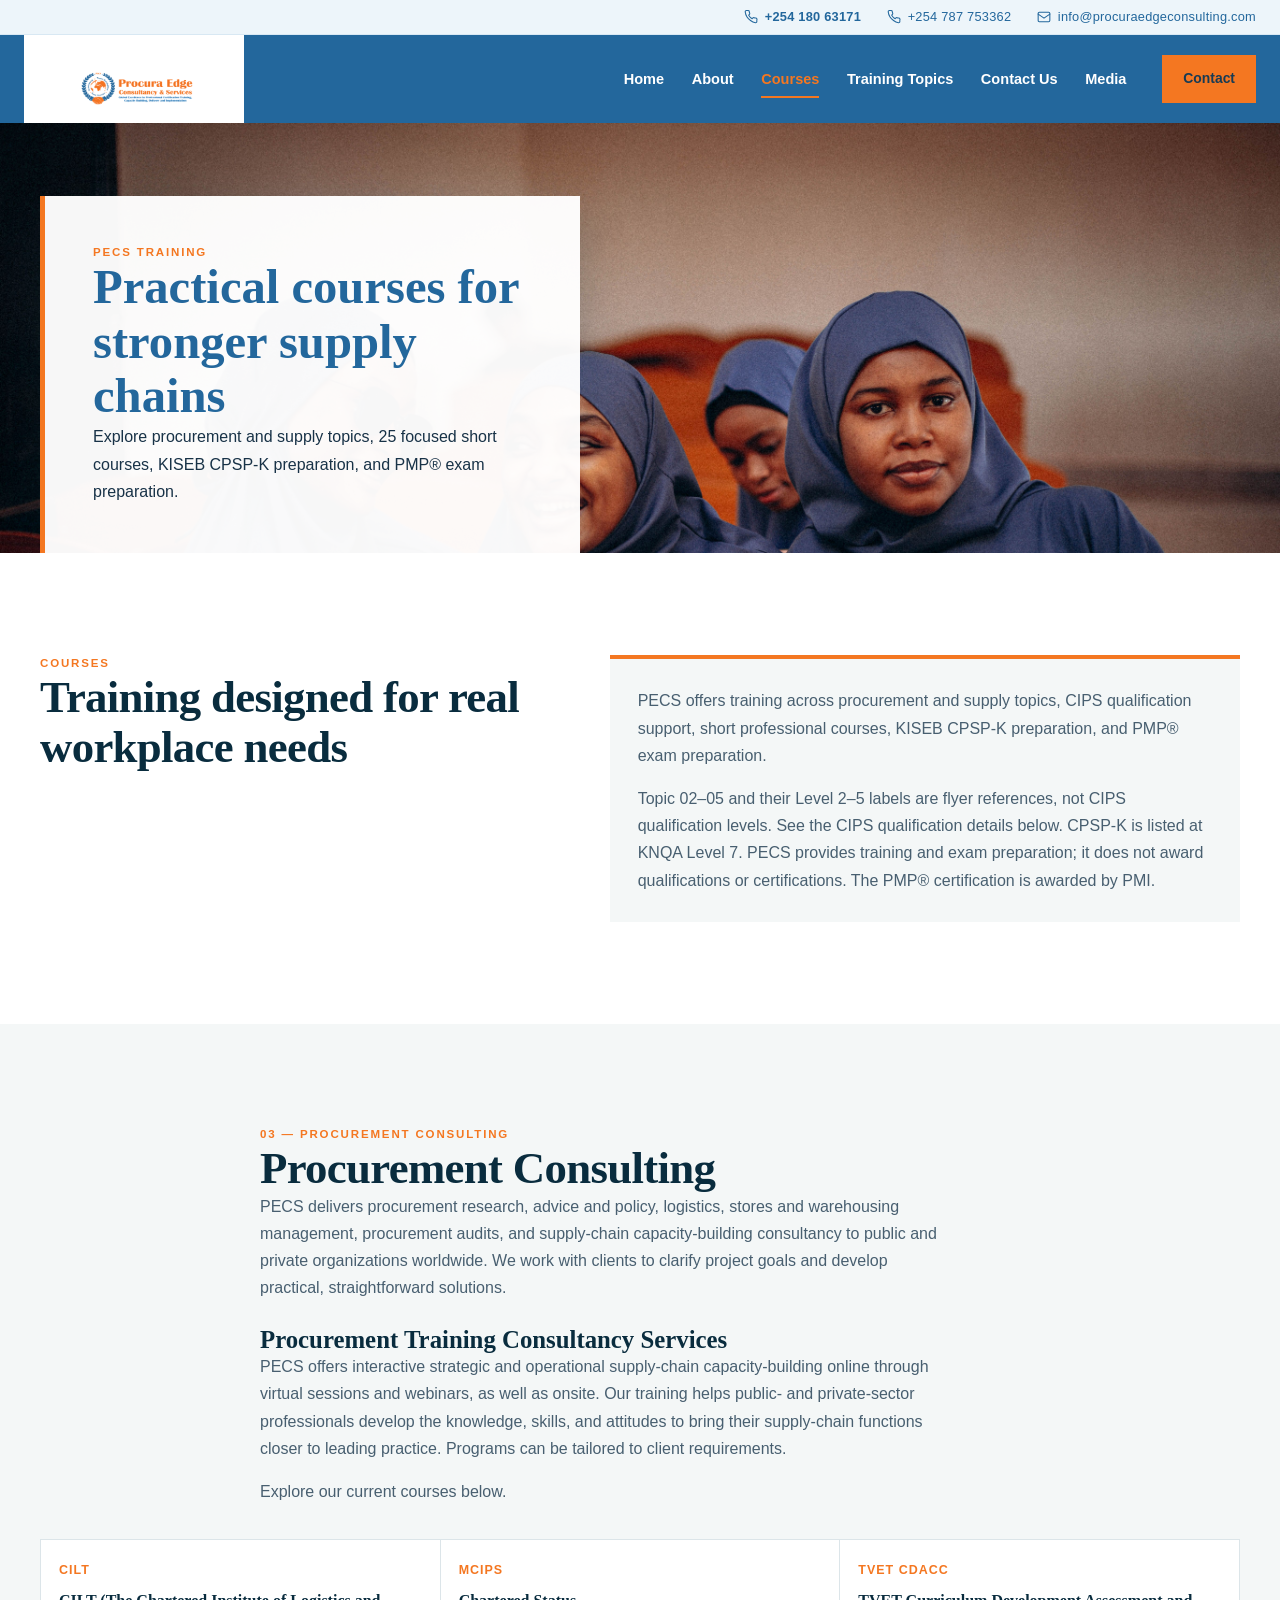
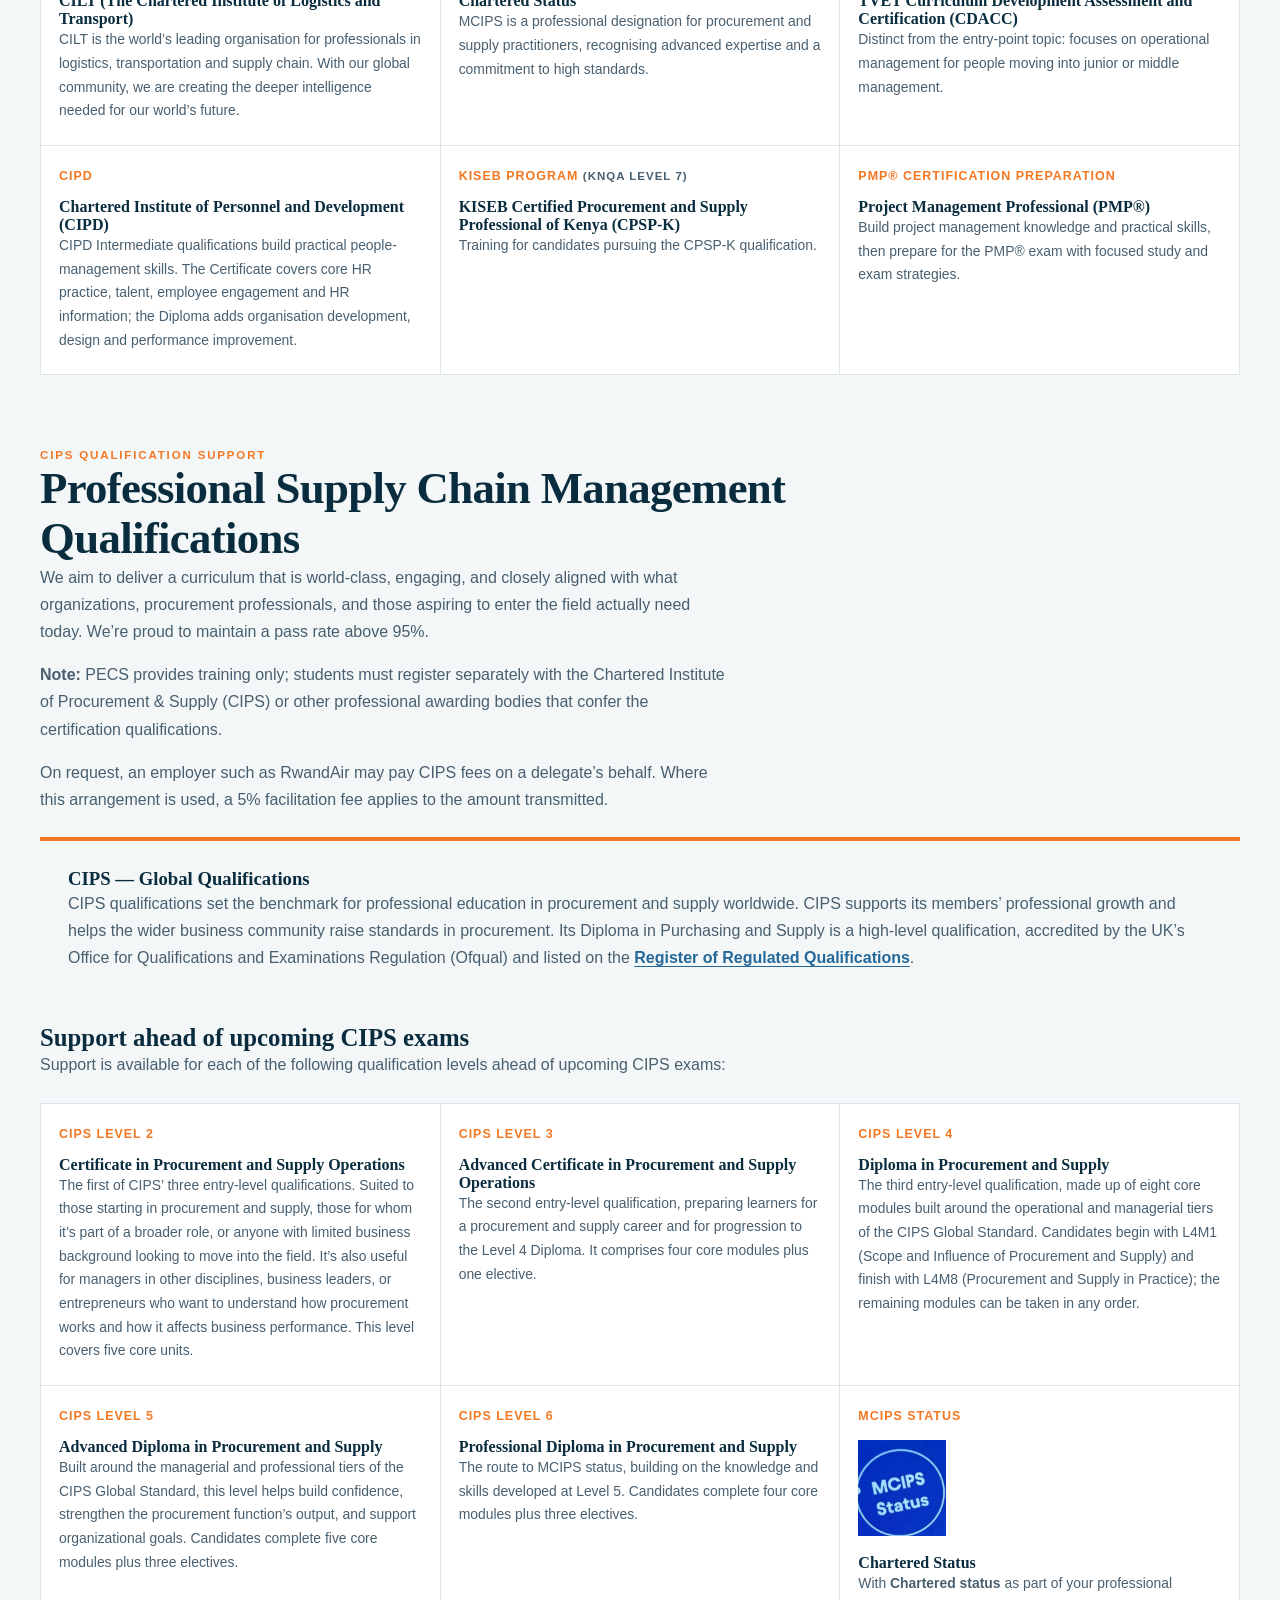
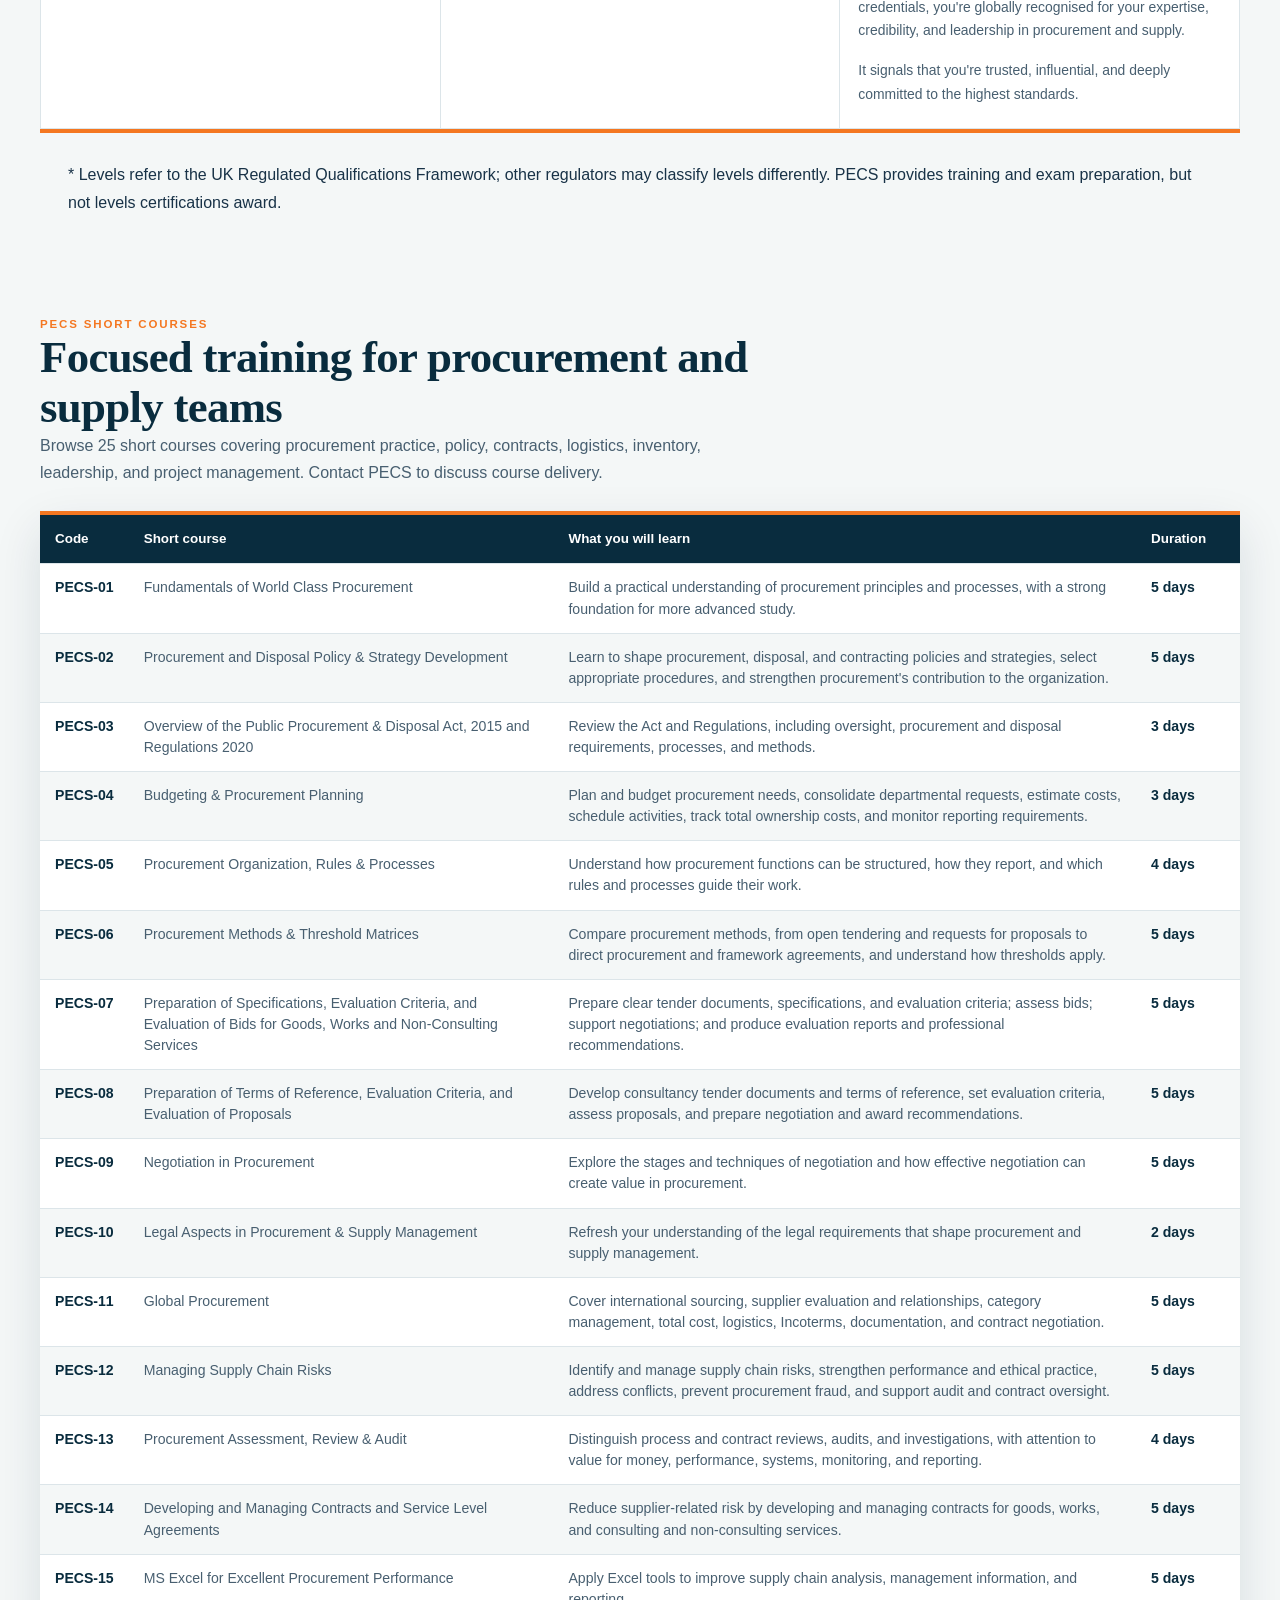
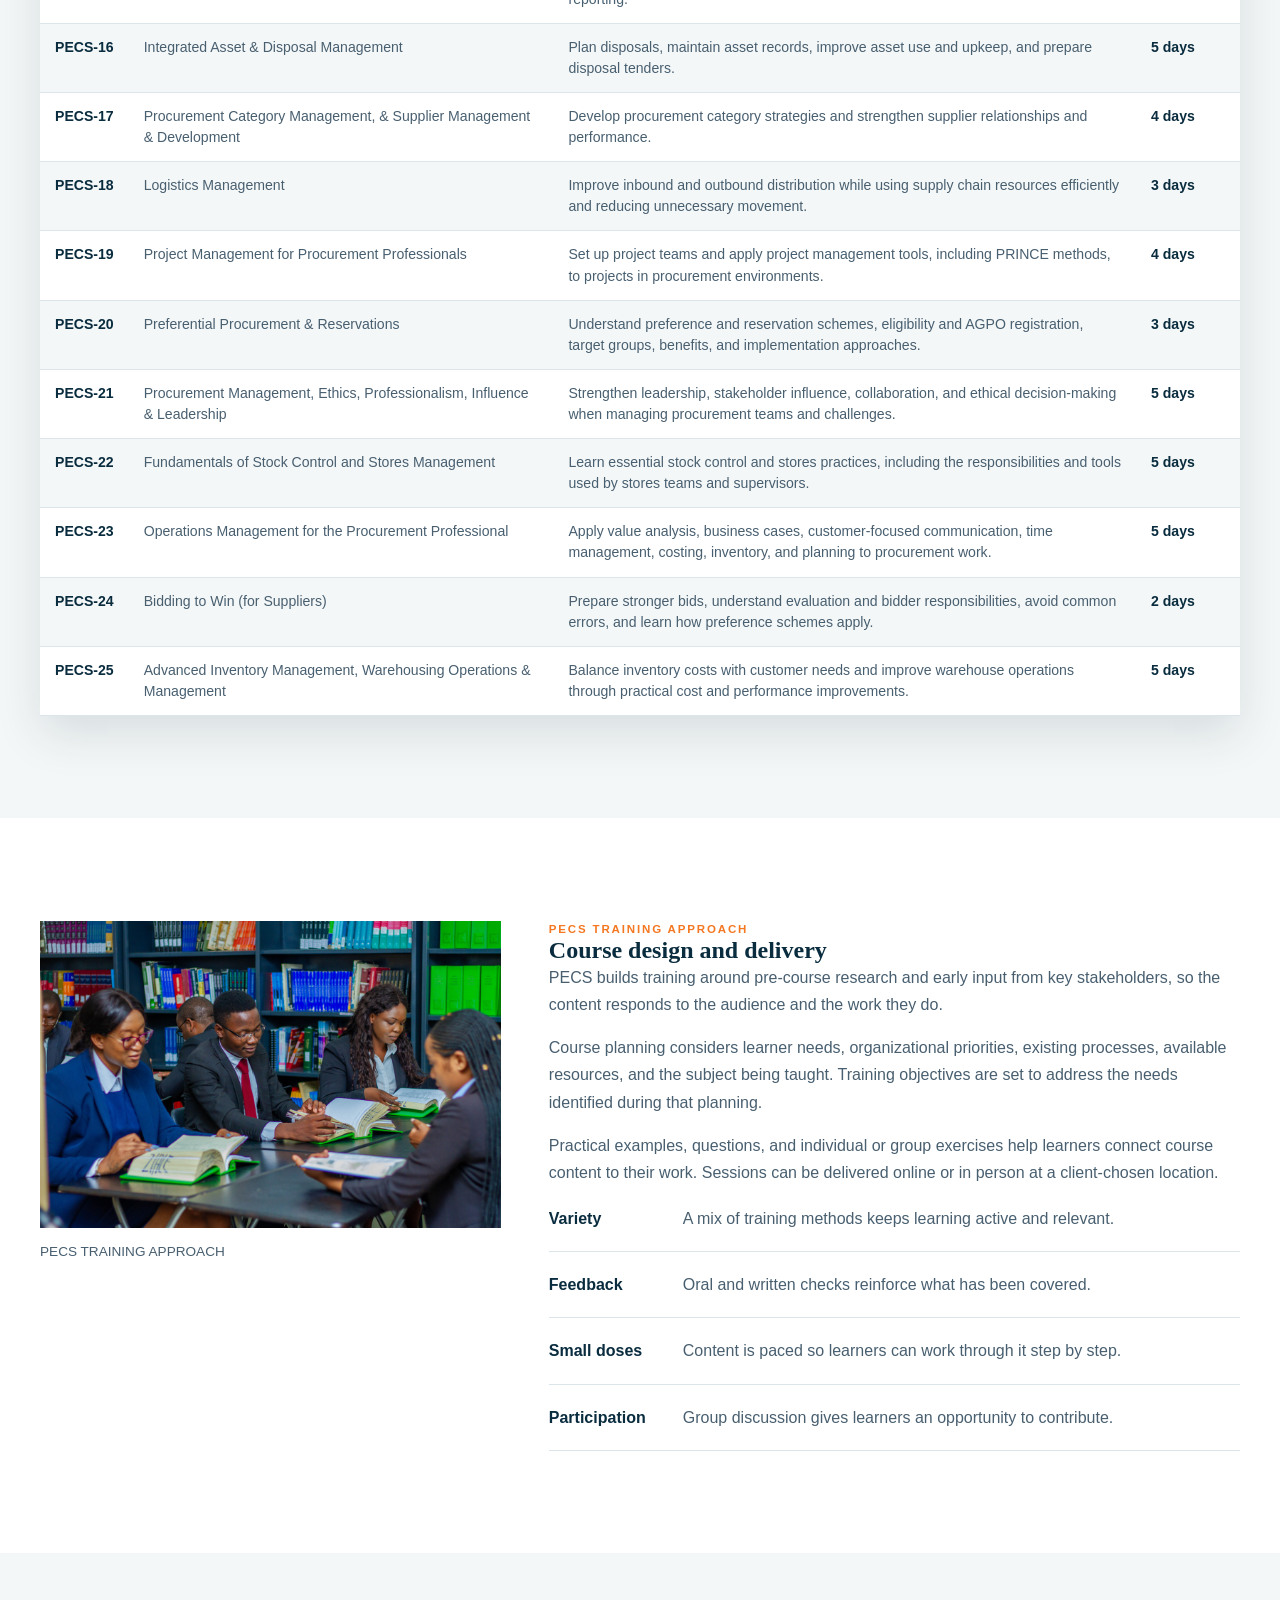
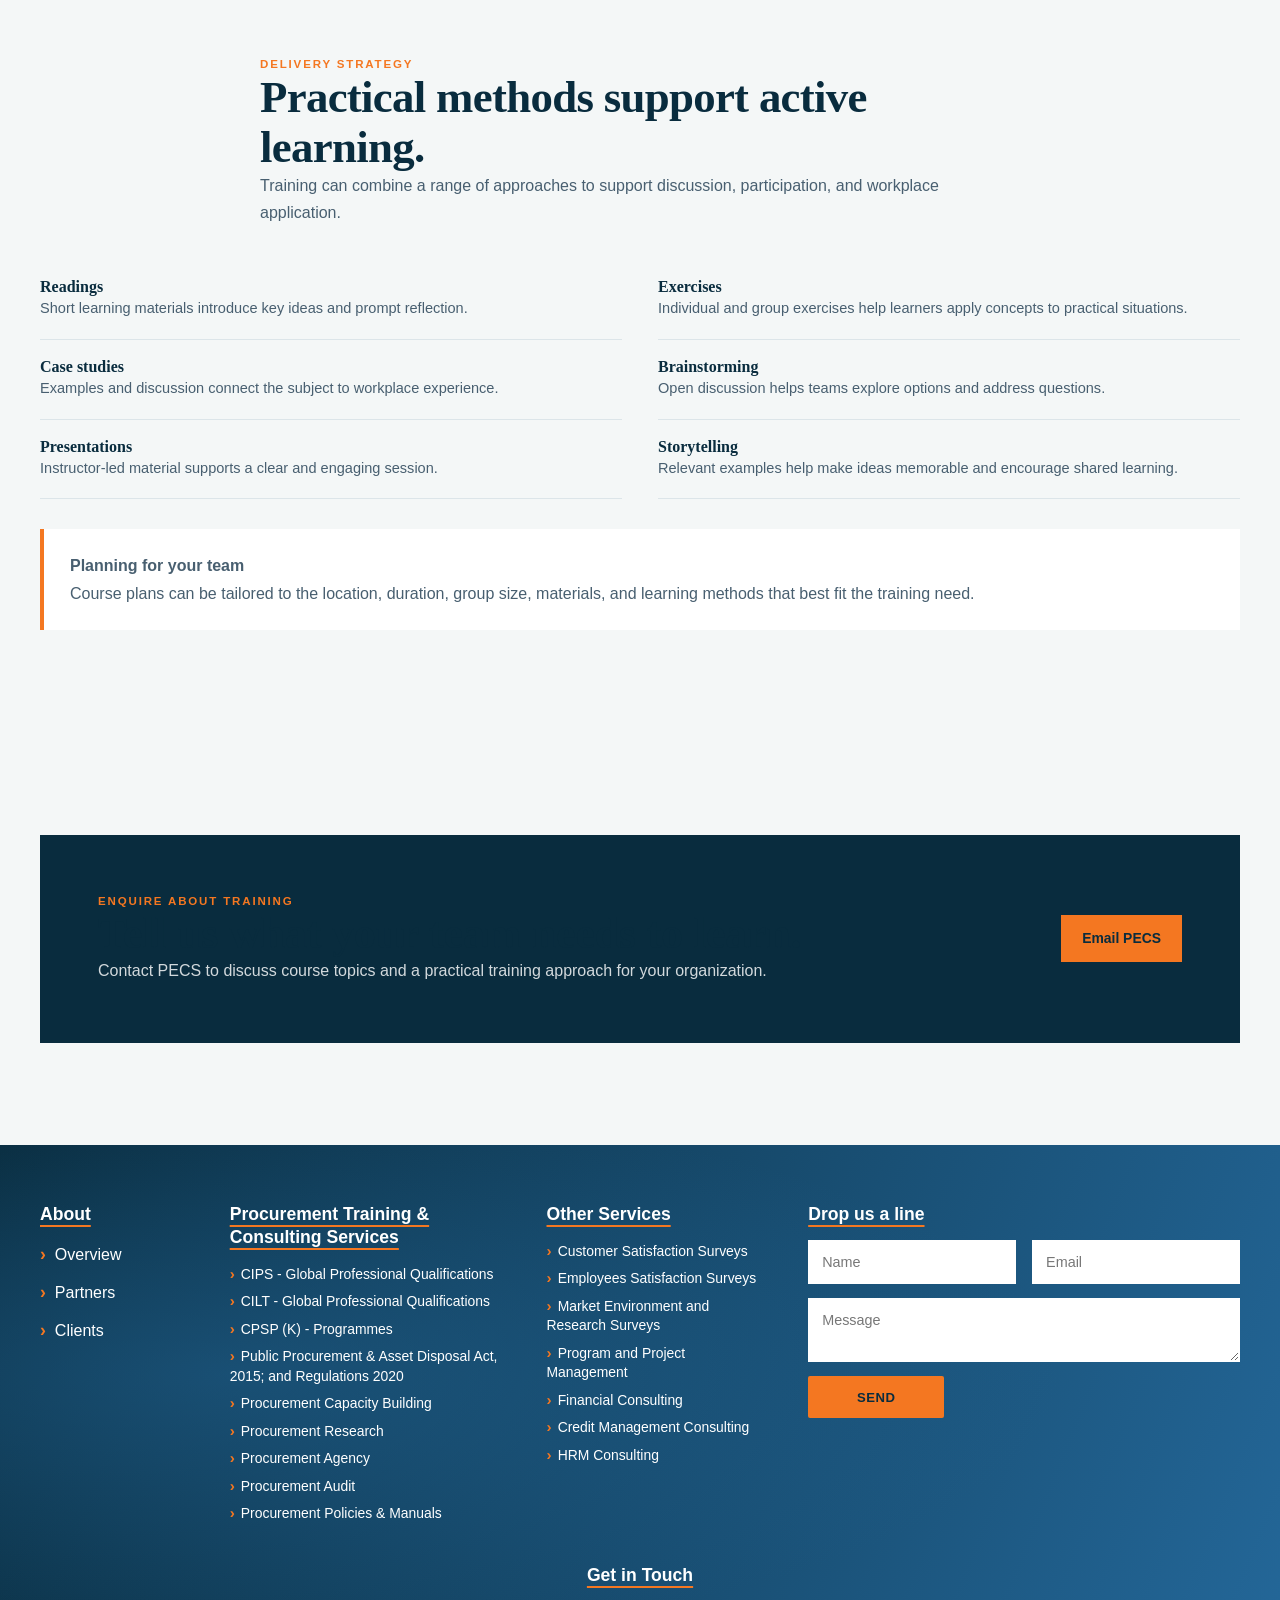
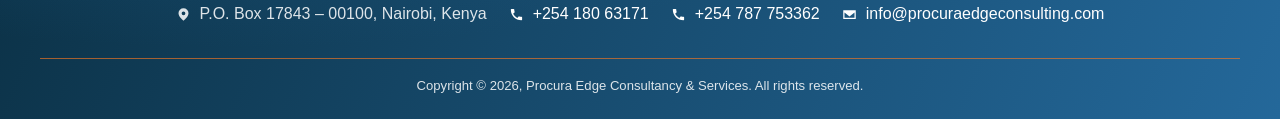
<file: cource.html>
<!doctype html>
<html lang="en">
<head>
  <meta charset="utf-8">
  <meta name="viewport" content="width=device-width, initial-scale=1">
  <meta name="robots" content="noindex">
  <link rel="canonical" href="courses.html">
  <meta http-equiv="refresh" content="0; url=courses.html">
  <title>Courses moved | Procura Edge Consultancy &amp; Services</title>
  <script>
    window.location.replace("courses.html" + window.location.hash);
  </script>
</head>
<body>
  <p>The courses page has moved. <a href="courses.html">Continue to Courses</a>.</p>
</body>
</html>
</file>
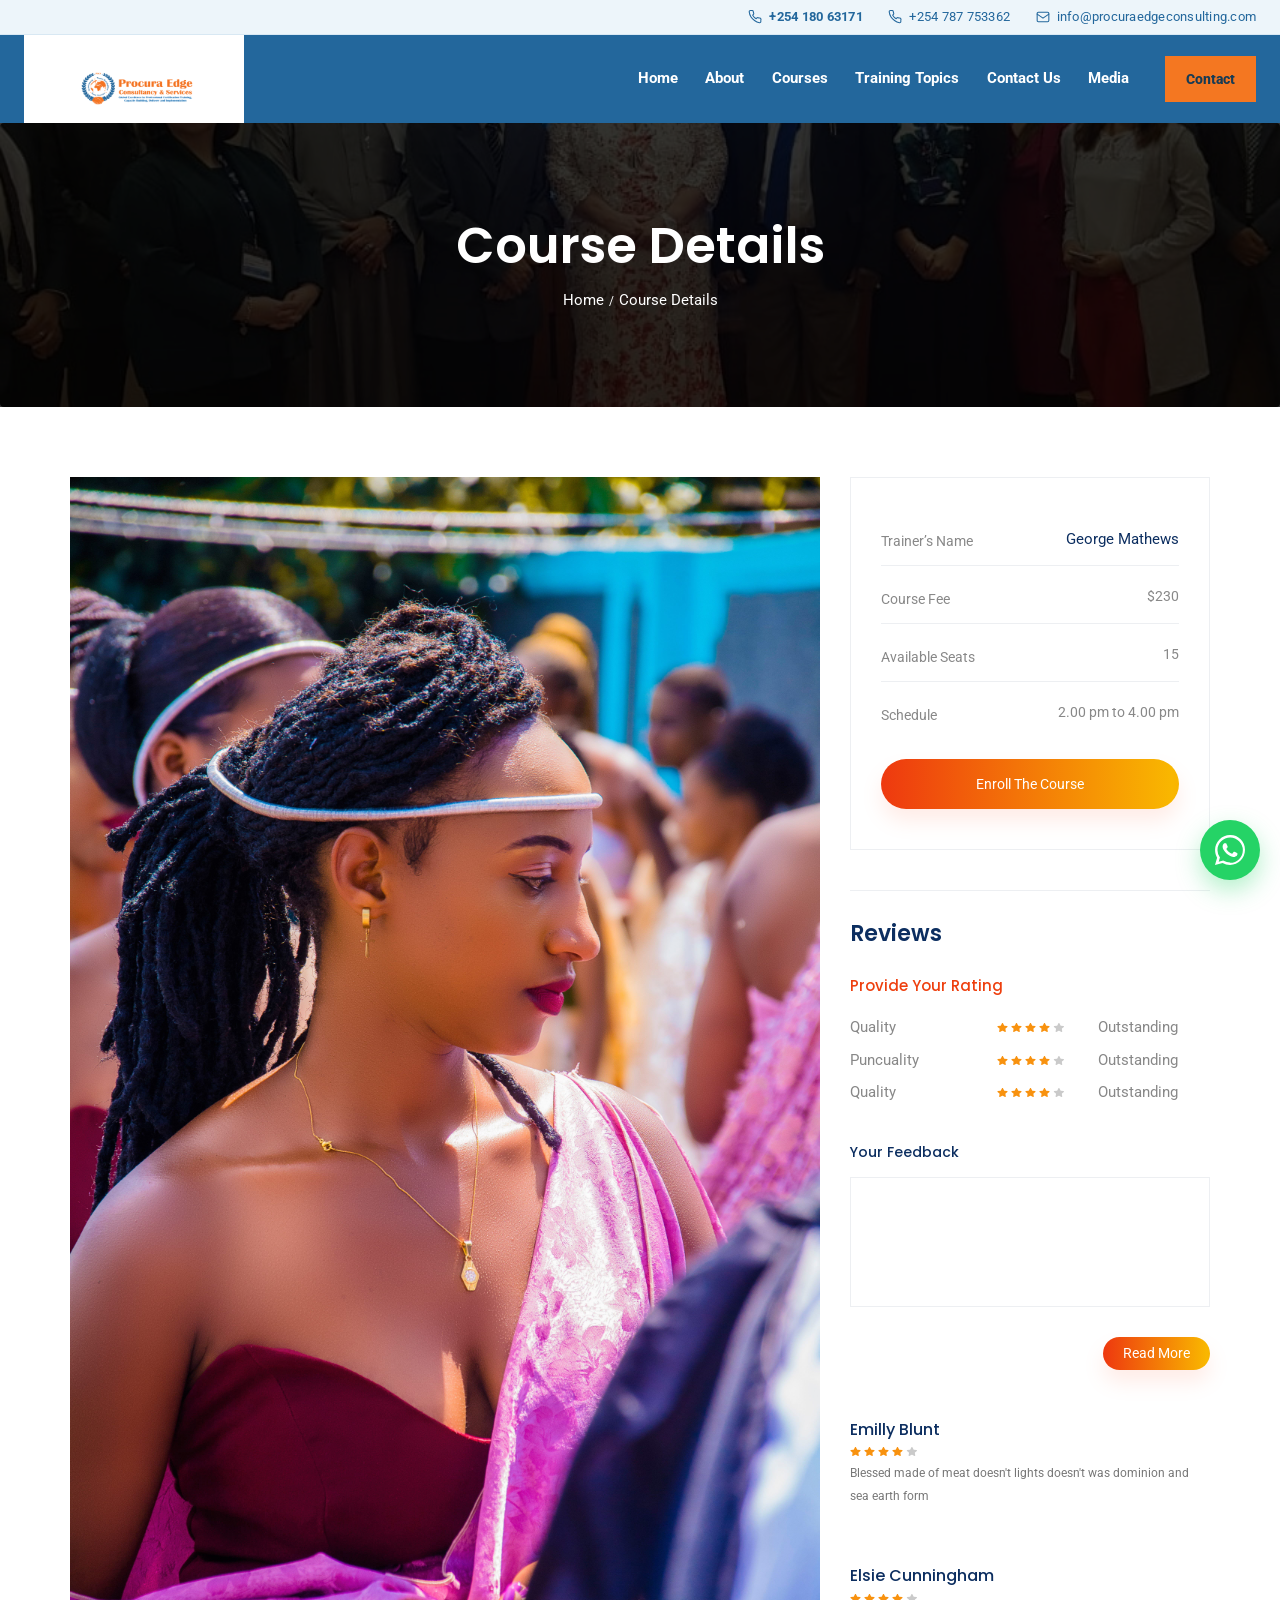
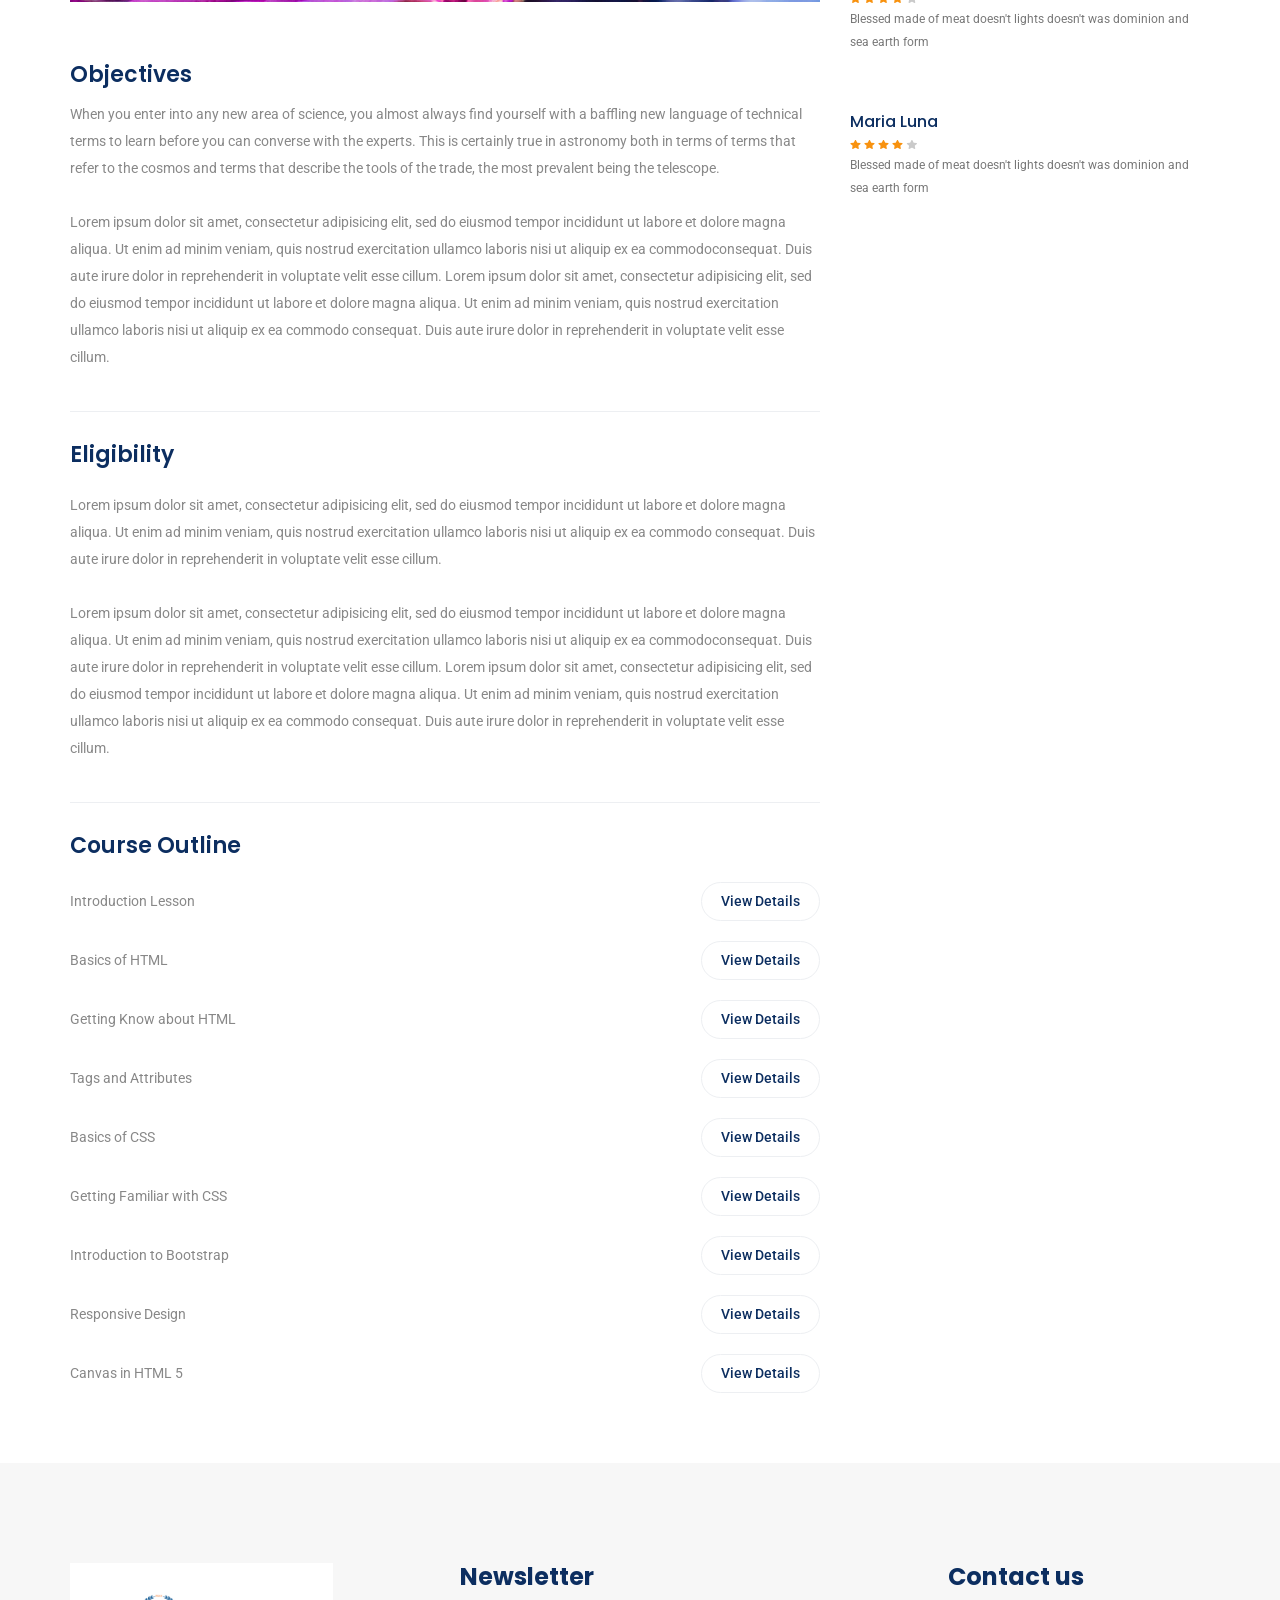
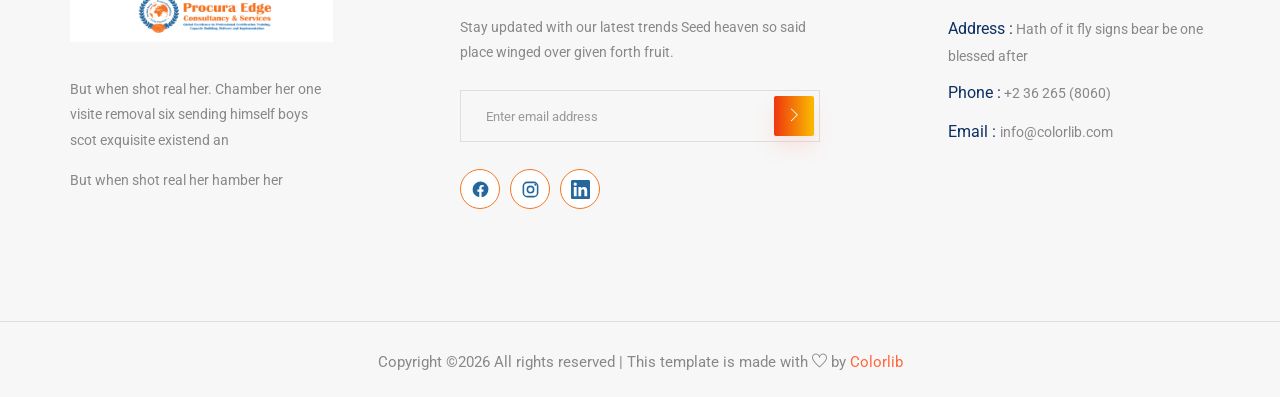
<file: course-details.html>
<!doctype html>
<html lang="en">

<head>
    <!-- Required meta tags -->
    <meta charset="utf-8">
    <meta name="viewport" content="width=device-width, initial-scale=1, shrink-to-fit=no">
    <title>PROCURA EDGE CONSULTING &amp; SERVICES</title>
    <link rel="icon" href="img/logo.ico">
    <!-- Bootstrap CSS -->
    <link rel="stylesheet" href="css/bootstrap.min.css">
    <!-- animate CSS -->
    <link rel="stylesheet" href="css/animate.css">
    <!-- owl carousel CSS -->
    <link rel="stylesheet" href="css/owl.carousel.min.css">
    <!-- themify CSS -->
    <link rel="stylesheet" href="css/themify-icons.css">
    <!-- flaticon CSS -->
    <link rel="stylesheet" href="css/flaticon.css">
    <!-- font awesome CSS -->
    <link rel="stylesheet" href="css/magnific-popup.css">
    <!-- swiper CSS -->
    <link rel="stylesheet" href="css/slick.css">
    <!-- style CSS -->
    <link rel="stylesheet" href="css/style.css">
    <link rel="stylesheet" href="css/pecs-site.css">
</head>

<body class="legacy-template">
    <!--::header part start::-->
    <div class="topbar"><div class="wrap topbar-inner">
        <div class="topbar-contact"><a href="tel:+25418063171"><svg class="topbar-contact-icon" aria-hidden="true" viewBox="0 0 24 24"><path d="M22 16.92v3a2 2 0 0 1-2.18 2A19.79 19.79 0 0 1 11.19 18a19.5 19.5 0 0 1-6-6A19.79 19.79 0 0 1 2.09 3.18 2 2 0 0 1 4.08 1h3a2 2 0 0 1 2 1.72c.12.96.35 1.9.69 2.79a2 2 0 0 1-.45 2.11L8.05 8.89a16 16 0 0 0 6 6l1.27-1.27a2 2 0 0 1 2.11-.45c.89.34 1.83.57 2.79.69A2 2 0 0 1 22 16.92z"/></svg>+254 180 63171</a><a href="tel:+254787753362"><svg class="topbar-contact-icon" aria-hidden="true" viewBox="0 0 24 24"><path d="M22 16.92v3a2 2 0 0 1-2.18 2A19.79 19.79 0 0 1 11.19 18a19.5 19.5 0 0 1-6-6A19.79 19.79 0 0 1 2.09 3.18 2 2 0 0 1 4.08 1h3a2 2 0 0 1 2 1.72c.12.96.35 1.9.69 2.79a2 2 0 0 1-.45 2.11L8.05 8.89a16 16 0 0 0 6 6l1.27-1.27a2 2 0 0 1 2.11-.45c.89.34 1.83.57 2.79.69A2 2 0 0 1 22 16.92z"/></svg>+254 787 753362</a><a href="mailto:info@procuraedgeconsulting.com"><svg class="topbar-contact-icon" aria-hidden="true" viewBox="0 0 24 24"><rect x="2" y="4" width="20" height="16" rx="2"/><path d="m22 7-10 7L2 7"/></svg>info@procuraedgeconsulting.com</a></div>
    </div></div>
    <header class="site-header">
        <div class="wrap nav-wrap">
            <a class="brand" href="index.html"><img src="img/logo.PNG" alt="Procura Edge Consultancy &amp; Services"></a>
            <nav class="main-nav" aria-label="Main navigation">
                <a href="index.html">Home</a><a href="about.html">About</a><a href="courses.html#courses">Courses</a><a href="courses.html#topics">Training Topics</a><a href="contact.html">Contact Us</a><a href="blog.html">Media</a>
            </nav>
            <a class="nav-cta" href="contact.html">Contact</a>
        </div>
    </header>
    <!-- Header part end-->

    <!-- breadcrumb start-->
    <section class="breadcrumb breadcrumb_bg">
        <div class="container">
            <div class="row">
                <div class="col-lg-12">
                    <div class="breadcrumb_iner text-center">
                        <div class="breadcrumb_iner_item">
                            <h2>Course Details</h2>
                            <p>Home<span>/</span>Course Details</p>
                        </div>
                    </div>
                </div>
            </div>
        </div>
    </section>
    <!-- breadcrumb start-->

    <!--================ Start Course Details Area =================-->
    <section class="course_details_area section_padding">
        <div class="container">
            <div class="row">
                <div class="col-lg-8 course_details_left">
                    <div class="main_image">
                        <img class="img-fluid" src="img/scholar-8.jpg" width="4000" height="6000" alt="">
                    </div>
                    <div class="content_wrapper">
                        <h4 class="title_top">Objectives</h4>
                        <div class="content">
                            When you enter into any new area of science, you almost always find yourself with a
                            baffling new language of
                            technical terms to learn before you can converse with the experts. This is certainly
                            true in astronomy both in
                            terms of terms that refer to the cosmos and terms that describe the tools of the trade,
                            the most prevalent
                            being the telescope.
                            <br>
                            <br>
                            Lorem ipsum dolor sit amet, consectetur adipisicing elit, sed do eiusmod tempor
                            incididunt ut labore et dolore
                            magna aliqua. Ut enim ad minim veniam, quis nostrud exercitation ullamco laboris nisi
                            ut aliquip ex ea
                            commodoconsequat. Duis aute irure dolor in reprehenderit in voluptate velit esse
                            cillum. Lorem ipsum dolor sit
                            amet, consectetur adipisicing elit, sed do eiusmod tempor incididunt ut labore et
                            dolore magna aliqua. Ut enim
                            ad minim veniam, quis nostrud exercitation ullamco laboris nisi ut aliquip ex ea
                            commodo consequat. Duis aute
                            irure dolor in reprehenderit in voluptate velit esse cillum.
                        </div>

                        <h4 class="title">Eligibility</h4>
                        <div class="content">
                            Lorem ipsum dolor sit amet, consectetur adipisicing elit, sed do eiusmod tempor
                            incididunt ut labore et dolore
                            magna aliqua. Ut enim ad minim veniam, quis nostrud exercitation ullamco laboris nisi
                            ut aliquip ex ea commodo
                            consequat. Duis aute irure dolor in reprehenderit in voluptate velit esse cillum.
                            <br>
                            <br>
                            Lorem ipsum dolor sit amet, consectetur adipisicing elit, sed do eiusmod tempor
                            incididunt ut labore et dolore
                            magna aliqua. Ut enim ad minim veniam, quis nostrud exercitation ullamco laboris nisi
                            ut aliquip ex ea
                            commodoconsequat. Duis aute irure dolor in reprehenderit in voluptate velit esse
                            cillum. Lorem ipsum dolor sit
                            amet, consectetur adipisicing elit, sed do eiusmod tempor incididunt ut labore et
                            dolore magna aliqua. Ut enim
                            ad minim veniam, quis nostrud exercitation ullamco laboris nisi ut aliquip ex ea
                            commodo consequat. Duis aute
                            irure dolor in reprehenderit in voluptate velit esse cillum.
                        </div>

                        <h4 class="title">Course Outline</h4>
                        <div class="content">
                            <ul class="course_list">
                                <li class="justify-content-between align-items-center d-flex">
                                    <p>Introduction Lesson</p>
                                    <a class="btn_2 text-uppercase" href="#">View Details</a>
                                </li>
                                <li class="justify-content-between align-items-center d-flex">
                                    <p>Basics of HTML</p>
                                    <a class="btn_2 text-uppercase" href="#">View Details</a>
                                </li>
                                <li class="justify-content-between align-items-center d-flex">
                                    <p>Getting Know about HTML</p>
                                    <a class="btn_2 text-uppercase" href="#">View Details</a>
                                </li>
                                <li class="justify-content-between align-items-center d-flex">
                                    <p>Tags and Attributes</p>
                                    <a class="btn_2 text-uppercase" href="#">View Details</a>
                                </li>
                                <li class="justify-content-between align-items-center d-flex">
                                    <p>Basics of CSS</p>
                                    <a class="btn_2 text-uppercase" href="#">View Details</a>
                                </li>
                                <li class="justify-content-between align-items-center d-flex">
                                    <p>Getting Familiar with CSS</p>
                                    <a class="btn_2 text-uppercase" href="#">View Details</a>
                                </li>
                                <li class="justify-content-between align-items-center d-flex">
                                    <p>Introduction to Bootstrap</p>
                                    <a class="btn_2 text-uppercase" href="#">View Details</a>
                                </li>
                                <li class="justify-content-between align-items-center d-flex">
                                    <p>Responsive Design</p>
                                    <a class="btn_2 text-uppercase" href="#">View Details</a>
                                </li>
                                <li class="justify-content-between align-items-center d-flex">
                                    <p>Canvas in HTML 5</p>
                                    <a class="btn_2 text-uppercase" href="#">View Details</a>
                                </li>
                            </ul>
                        </div>
                    </div>
                </div>


                <div class="col-lg-4 right-contents">
                    <div class="sidebar_top">
                        <ul>
                            <li>
                                <a class="justify-content-between d-flex" href="#">
                                    <p>Trainer’s Name</p>
                                    <span class="color">George Mathews</span>
                                </a>
                            </li>
                            <li>
                                <a class="justify-content-between d-flex" href="#">
                                    <p>Course Fee </p>
                                    <span>$230</span>
                                </a>
                            </li>
                            <li>
                                <a class="justify-content-between d-flex" href="#">
                                    <p>Available Seats </p>
                                    <span>15</span>
                                </a>
                            </li>
                            <li>
                                <a class="justify-content-between d-flex" href="#">
                                    <p>Schedule </p>
                                    <span>2.00 pm to 4.00 pm</span>
                                </a>
                            </li>

                        </ul>
                        <a href="#" class="btn_1 d-block">Enroll the course</a>
                    </div>

                    <h4 class="title">Reviews</h4>
                    <div class="content">
                        <div class="review-top row pt-40">
                            <div class="col-lg-12">
                                <h6 class="mb-15">Provide Your Rating</h6>
                                <div class="d-flex flex-row reviews justify-content-between">
                                    <span>Quality</span>
                                    <div class="rating">
                                            <a href="#"><img src="img/icon/color_star.svg" alt=""></a>
                                            <a href="#"><img src="img/icon/color_star.svg" alt=""></a>
                                            <a href="#"><img src="img/icon/color_star.svg" alt=""></a>
                                            <a href="#"><img src="img/icon/color_star.svg" alt=""></a>
                                            <a href="#"><img src="img/icon/star.svg" alt=""></a>
                                        </div>
                                    <span>Outstanding</span>
                                </div>
                                <div class="d-flex flex-row reviews justify-content-between">
                                    <span>Puncuality</span>
                                    <div class="rating">
                                            <a href="#"><img src="img/icon/color_star.svg" alt=""></a>
                                            <a href="#"><img src="img/icon/color_star.svg" alt=""></a>
                                            <a href="#"><img src="img/icon/color_star.svg" alt=""></a>
                                            <a href="#"><img src="img/icon/color_star.svg" alt=""></a>
                                            <a href="#"><img src="img/icon/star.svg" alt=""></a>
                                        </div>
                                    <span>Outstanding</span>
                                </div>
                                <div class="d-flex flex-row reviews justify-content-between">
                                    <span>Quality</span>
                                    <div class="rating">
                                            <a href="#"><img src="img/icon/color_star.svg" alt=""></a>
                                            <a href="#"><img src="img/icon/color_star.svg" alt=""></a>
                                            <a href="#"><img src="img/icon/color_star.svg" alt=""></a>
                                            <a href="#"><img src="img/icon/color_star.svg" alt=""></a>
                                            <a href="#"><img src="img/icon/star.svg" alt=""></a>
                                        </div>
                                    <span>Outstanding</span>
                                </div>

                            </div>
                        </div>
                        <div class="feedeback">
                            <h6>Your Feedback</h6>
                            <textarea name="feedback" class="form-control" cols="10" rows="10"></textarea>
                            <div class="mt-10 text-right">
                                <a href="#" class="btn_1">Read more</a>
                            </div>
                        </div>
                        <div class="comments-area mb-30">
                            <div class="comment-list">
                                <div class="single-comment single-reviews justify-content-between d-flex">
                                    <div class="user justify-content-between d-flex">
                                        
                                        <div class="desc">
                                            <h5><a href="#">Emilly Blunt</a>
                                            </h5>
                                            <div class="rating">
                                                <a href="#"><img src="img/icon/color_star.svg" alt=""></a>
                                                <a href="#"><img src="img/icon/color_star.svg" alt=""></a>
                                                <a href="#"><img src="img/icon/color_star.svg" alt=""></a>
                                                <a href="#"><img src="img/icon/color_star.svg" alt=""></a>
                                                <a href="#"><img src="img/icon/star.svg" alt=""></a>
                                            </div>
                                            <p class="comment">
                                                Blessed made of meat doesn't lights doesn't was dominion and sea earth
                                                form
                                            </p>
                                        </div>
                                    </div>
                                </div>
                            </div>
                            <div class="comment-list">
                                <div class="single-comment single-reviews justify-content-between d-flex">
                                    <div class="user justify-content-between d-flex">
                                        
                                        <div class="desc">
                                            <h5><a href="#">Elsie Cunningham</a>
                                            </h5>
                                            <div class="rating">
                                                <a href="#"><img src="img/icon/color_star.svg" alt=""></a>
                                                <a href="#"><img src="img/icon/color_star.svg" alt=""></a>
                                                <a href="#"><img src="img/icon/color_star.svg" alt=""></a>
                                                <a href="#"><img src="img/icon/color_star.svg" alt=""></a>
                                                <a href="#"><img src="img/icon/star.svg" alt=""></a>
                                            </div>
                                            <p class="comment">
                                                Blessed made of meat doesn't lights doesn't was dominion and sea earth
                                                form
                                            </p>
                                        </div>
                                    </div>
                                </div>
                            </div>
                            <div class="comment-list">
                                <div class="single-comment single-reviews justify-content-between d-flex">
                                    <div class="user justify-content-between d-flex">
                                        
                                        <div class="desc">
                                            <h5><a href="#">Maria Luna</a>
                                            </h5>
                                            <div class="rating">
                                                <a href="#"><img src="img/icon/color_star.svg" alt=""></a>
                                                <a href="#"><img src="img/icon/color_star.svg" alt=""></a>
                                                <a href="#"><img src="img/icon/color_star.svg" alt=""></a>
                                                <a href="#"><img src="img/icon/color_star.svg" alt=""></a>
                                                <a href="#"><img src="img/icon/star.svg" alt=""></a>
                                            </div>
                                            <p class="comment">
                                                Blessed made of meat doesn't lights doesn't was dominion and sea earth
                                                form
                                            </p>
                                        </div>
                                    </div>
                                </div>
                            </div>
                        </div>
                    </div>
                </div>
            </div>
        </div>
    </section>
    <!--================ End Course Details Area =================-->

    <!-- footer part start-->
    <footer class="footer-area">
        <div class="container">
            <div class="row justify-content-between">
                <div class="col-sm-6 col-md-4 col-xl-3">
                    <div class="single-footer-widget footer_1">
                        <a href="index.html"> <img src="img/logo.PNG" alt="PROCURA EDGE CONSULTING &amp; SERVICES"> </a>
                        <p>But when shot real her. Chamber her one visite removal six
                            sending himself boys scot exquisite existend an </p>
                        <p>But when shot real her hamber her </p>
                    </div>
                </div>
                <div class="col-sm-6 col-md-4 col-xl-4">
                    <div class="single-footer-widget footer_2">
                        <h4>Newsletter</h4>
                        <p>Stay updated with our latest trends Seed heaven so said place winged over given forth fruit.
                        </p>
                        <form action="#">
                            <div class="form-group">
                                <div class="input-group mb-3">
                                    <input type="text" class="form-control" placeholder='Enter email address'
                                        onfocus="this.placeholder = ''"
                                        onblur="this.placeholder = 'Enter email address'">
                                    <div class="input-group-append">
                                        <button class="btn btn_1" type="button"><i class="ti-angle-right"></i></button>
                                    </div>
                                </div>
                            </div>
                        </form>
                        <div class="social_icon pecs-social-links" role="group" aria-label="PECS social profiles (links coming soon)">
                            <span class="pecs-social-link" role="link" aria-label="Facebook profile (link coming soon)" aria-disabled="true" tabindex="0"><svg viewBox="0 0 24 24" aria-hidden="true" focusable="false"><path fill="currentColor" d="M22 12a10 10 0 1 0-11.56 9.88v-6.99H8.08V12h2.36V9.8c0-2.33 1.39-3.62 3.52-3.62 1.02 0 2.08.18 2.08.18v2.28h-1.17c-1.15 0-1.51.71-1.51 1.44V12h2.57l-.41 2.89h-2.16v6.99A10 10 0 0 0 22 12Z"/></svg></span>
                            <span class="pecs-social-link" role="link" aria-label="Instagram profile (link coming soon)" aria-disabled="true" tabindex="0"><svg viewBox="0 0 24 24" aria-hidden="true" focusable="false"><rect x="3" y="3" width="18" height="18" rx="5" fill="none" stroke="currentColor" stroke-width="2"/><circle cx="12" cy="12" r="4" fill="none" stroke="currentColor" stroke-width="2"/><circle cx="18" cy="6" r="1.2" fill="currentColor"/></svg></span>
                            <span class="pecs-social-link" role="link" aria-label="LinkedIn profile (link coming soon)" aria-disabled="true" tabindex="0"><svg viewBox="0 0 24 24" aria-hidden="true" focusable="false"><path fill="currentColor" d="M20.45 20.45h-3.56v-5.57c0-1.33-.02-3.04-1.85-3.04-1.85 0-2.13 1.44-2.13 2.94v5.67H9.35V8.98h3.42v1.57h.05c.48-.9 1.64-1.85 3.37-1.85 3.6 0 4.27 2.37 4.27 5.45v6.3ZM5.34 7.42a2.06 2.06 0 1 1 0-4.12 2.06 2.06 0 0 1 0 4.12ZM7.12 20.45H3.56V8.98h3.56v11.47ZM22.23 0H1.77C.79 0 0 .77 0 1.72v20.56C0 23.23.79 24 1.77 24h20.46c.98 0 1.77-.77 1.77-1.72V1.72C24 .77 23.21 0 22.23 0Z"/></svg></span>
                        </div>
                    </div>
                </div>
                <div class="col-xl-3 col-sm-6 col-md-4">
                    <div class="single-footer-widget footer_2">
                        <h4>Contact us</h4>
                        <div class="contact_info">
                            <p><span> Address :</span> Hath of it fly signs bear be one blessed after </p>
                            <p><span> Phone :</span> +2 36 265 (8060)</p>
                            <p><span> Email : </span>info@colorlib.com </p>
                        </div>
                    </div>
                </div>
            </div>

        </div>
        <div class="container-fluid">
            <div class="row">
                <div class="col-lg-12">
                    <div class="copyright_part_text text-center">
                        <div class="row">
                            <div class="col-lg-12">
                                <p class="footer-text m-0"><!-- Link back to Colorlib can't be removed. Template is licensed under CC BY 3.0. -->
Copyright &copy;<script>document.write(new Date().getFullYear());</script> All rights reserved | This template is made with <i class="ti-heart" aria-hidden="true"></i> by <a href="https://colorlib.com" target="_blank">Colorlib</a>
<!-- Link back to Colorlib can't be removed. Template is licensed under CC BY 3.0. --></p>
                            </div>
                        </div>
                    </div>
                </div>
            </div>
        </div>
    </footer>
    <!-- footer part end-->

    <!-- jquery plugins here-->
    <!-- jquery -->
    <script src="js/jquery-1.12.1.min.js"></script>
    <!-- popper js -->
    <script src="js/popper.min.js"></script>
    <!-- bootstrap js -->
    <script src="js/bootstrap.min.js"></script>
    <!-- easing js -->
    <script src="js/jquery.magnific-popup.js"></script>
    <!-- swiper js -->
    <script src="js/swiper.min.js"></script>
    <!-- swiper js -->
    <script src="js/masonry.pkgd.js"></script>
    <script src="js/jquery.nice-select.min.js"></script>
    <!-- particles js -->
    <script src="js/owl.carousel.min.js"></script>
    <!-- swiper js -->
    <script src="js/slick.min.js"></script>
    <script src="js/jquery.counterup.min.js"></script>
    <script src="js/waypoints.min.js"></script>
    <!-- custom js -->
    <script src="js/custom.js"></script>
    <a class="whatsapp-float" href="https://wa.me/25418063171" target="_blank" rel="noopener noreferrer" aria-label="Chat on WhatsApp">
        <svg viewBox="0 0 24 24" aria-hidden="true" focusable="false">
            <path d="M20.52 3.48A11.7 11.7 0 0 0 12.05 0C5.47 0 .06 5.4.06 12.08c0 2.13.56 4.22 1.62 6.05L0 24l6.05-1.6a12.1 12.1 0 0 0 5.99 1.53h.01c6.58 0 11.95-5.4 11.95-12.08 0-3.22-1.25-6.25-3.48-8.37Zm-8.47 18.56h-.01a10.06 10.06 0 0 1-5.11-1.39l-.36-.22-3.59.95 1-3.5-.24-.36A10.08 10.08 0 0 1 1.98 12.1c0-5.58 4.56-10.12 10.17-10.12a10.09 10.09 0 0 1 7.13 3.02 10.08 10.08 0 0 1 3 7.1c0 5.58-4.56 10.12-10.17 10.12Zm5.57-7.6c-.3-.15-1.78-.88-2.06-.98-.27-.1-.47-.15-.67.15-.2.3-.77.98-.95 1.18-.18.2-.35.22-.65.08-.3-.15-1.27-.47-2.4-1.49-.89-.79-1.49-1.76-1.67-2.05-.17-.3-.02-.46.13-.61.14-.14.3-.35.45-.52.15-.17.2-.3.3-.5.1-.2.05-.38-.02-.52-.07-.15-.67-1.6-.92-2.18-.24-.56-.49-.48-.67-.49l-.57-.01c-.2 0-.52.08-.8.38-.27.3-1.03 1.01-1.03 2.46 0 1.45 1.06 2.84 1.2 3.04.15.2 2.05 3.14 4.96 4.4.69.3 1.23.48 1.65.62.7.22 1.33.19 1.83.12.56-.08 1.78-.73 2.03-1.43.25-.7.25-1.3.18-1.43-.07-.13-.27-.2-.57-.35Z"/>
        </svg>
    </a>
</body>

</html>
</file>
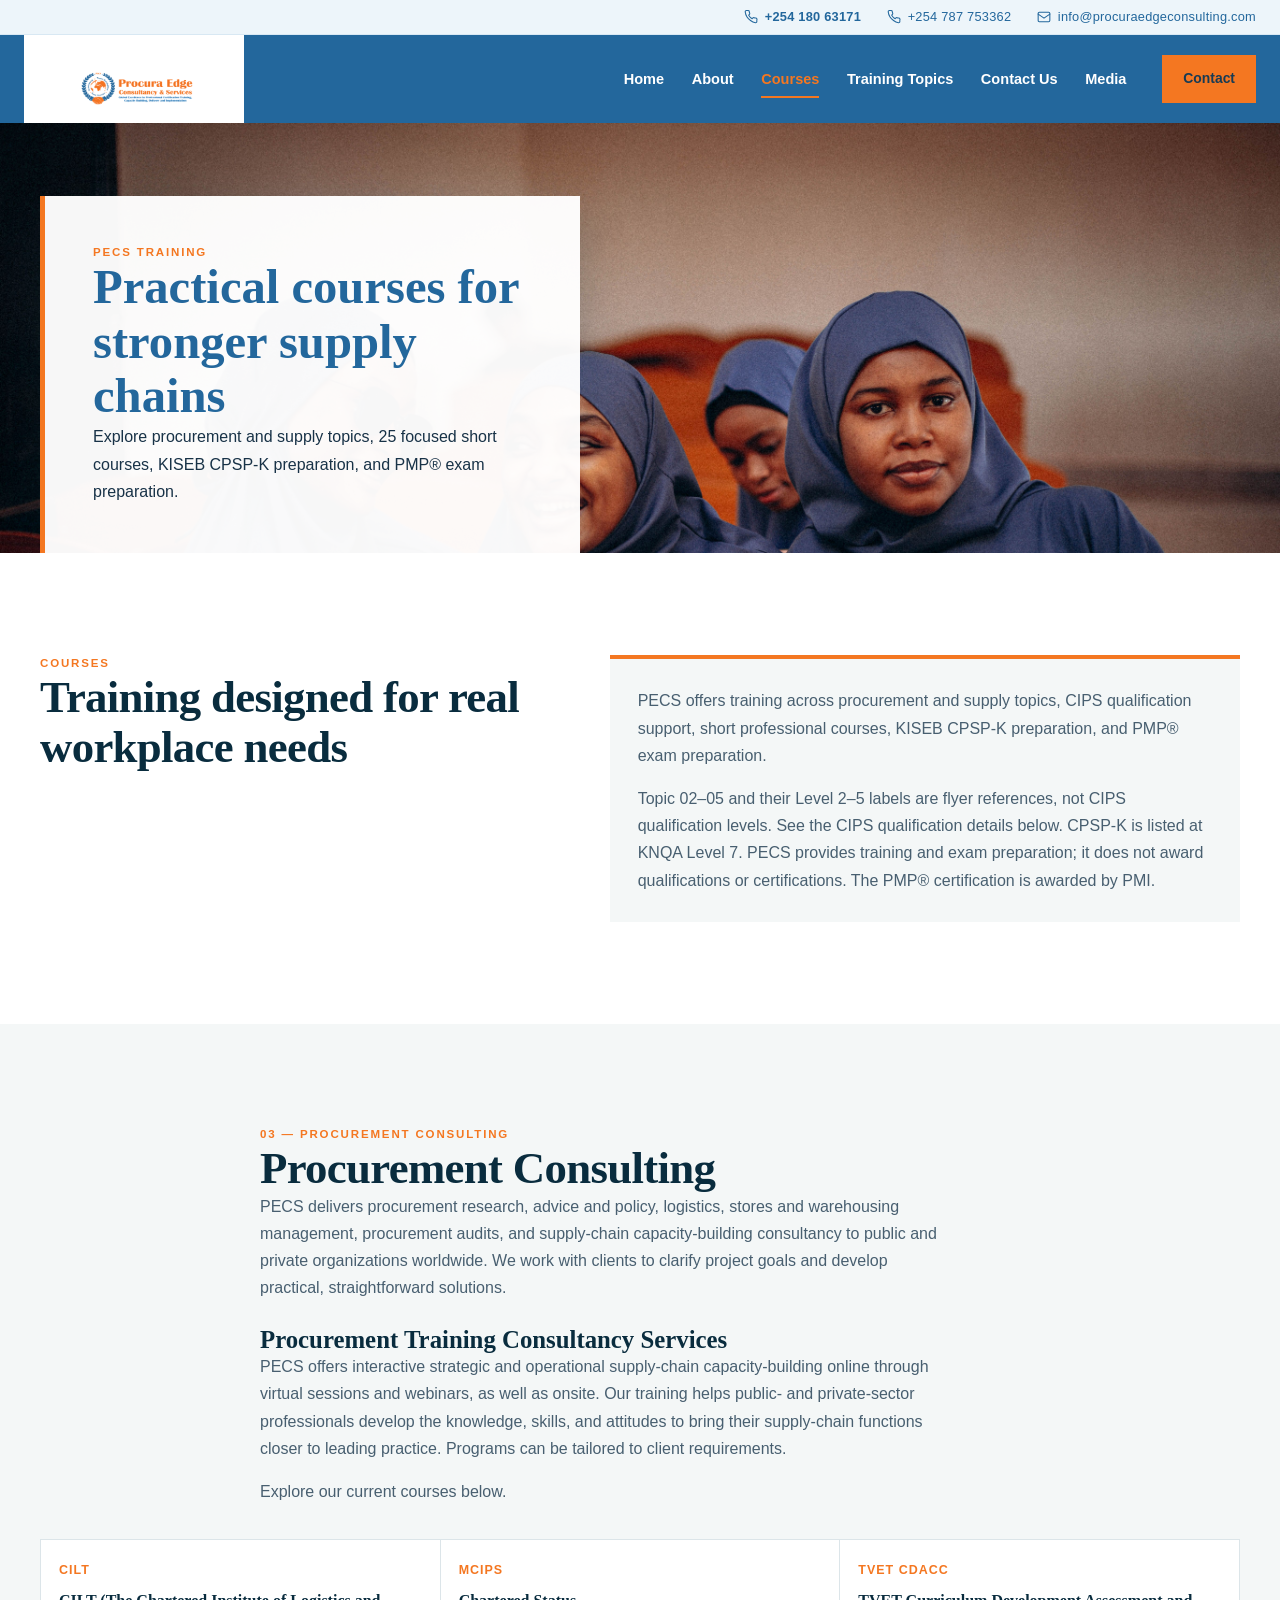
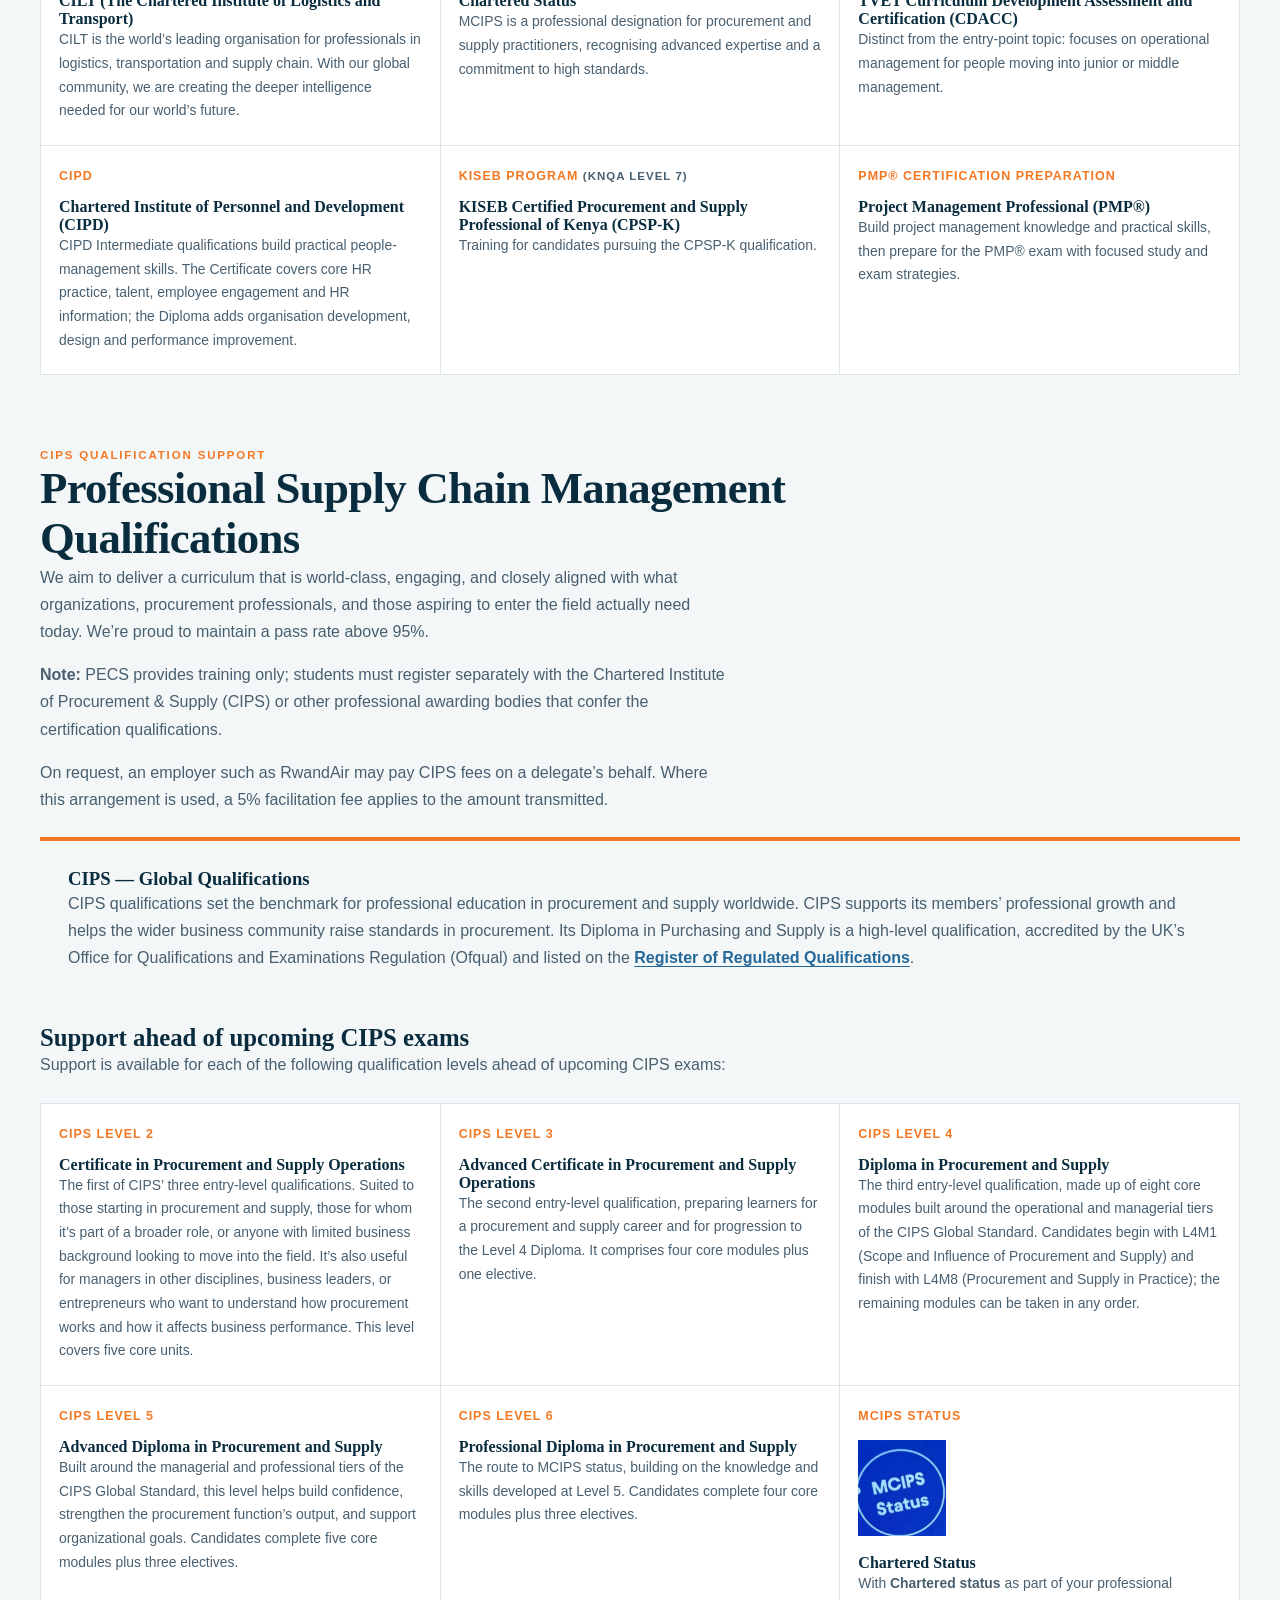
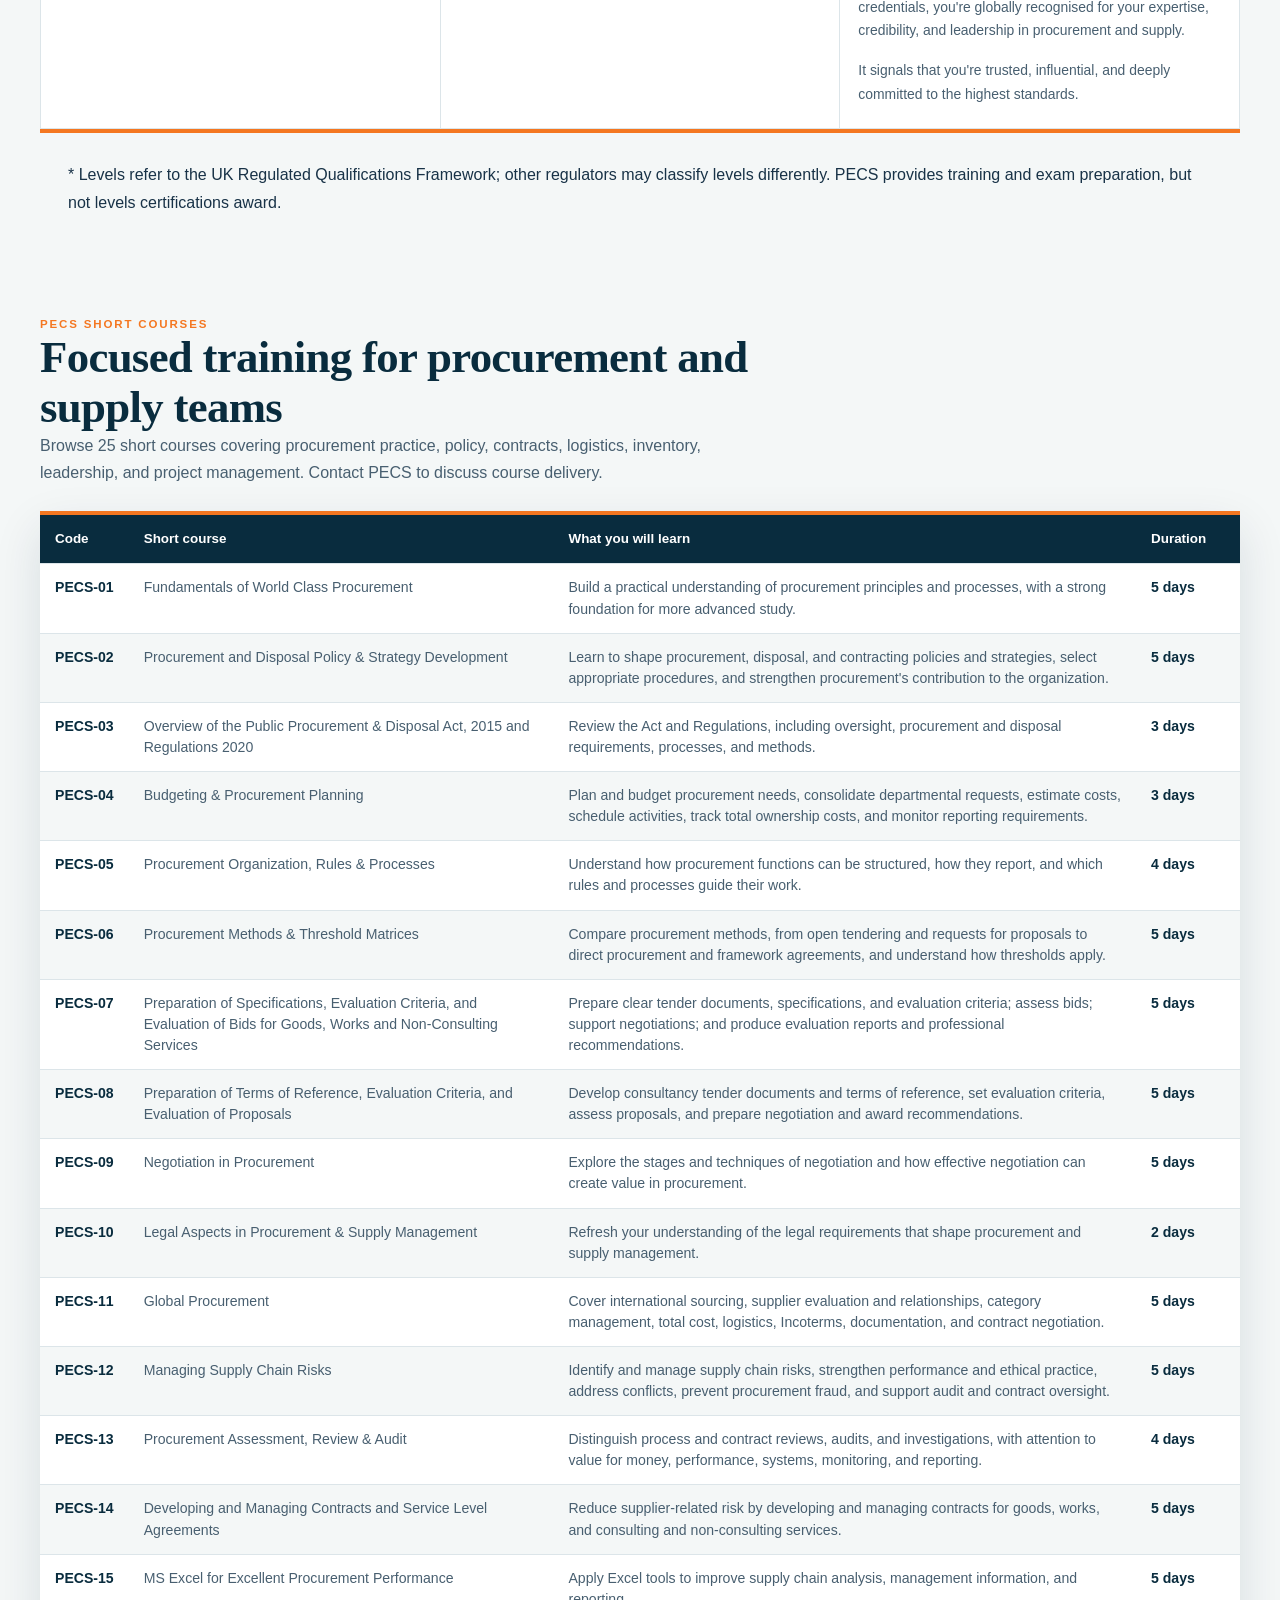
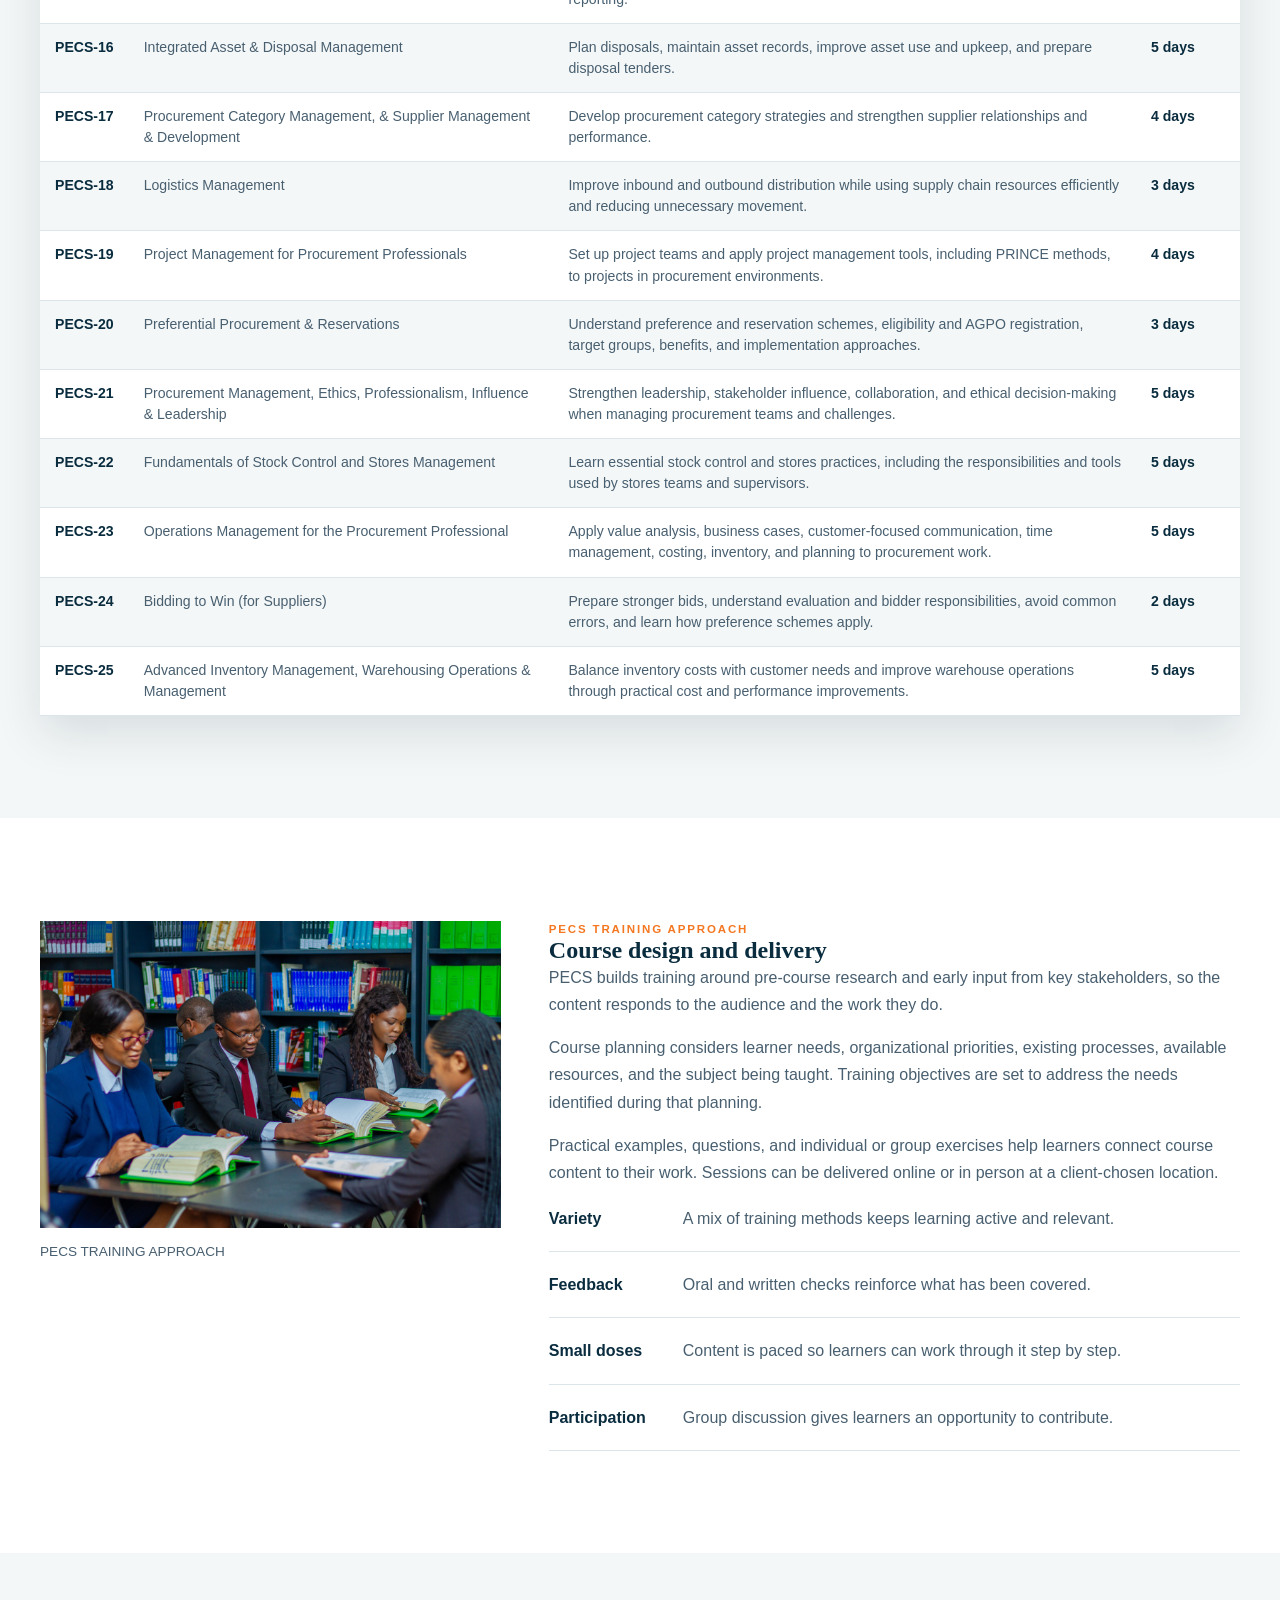
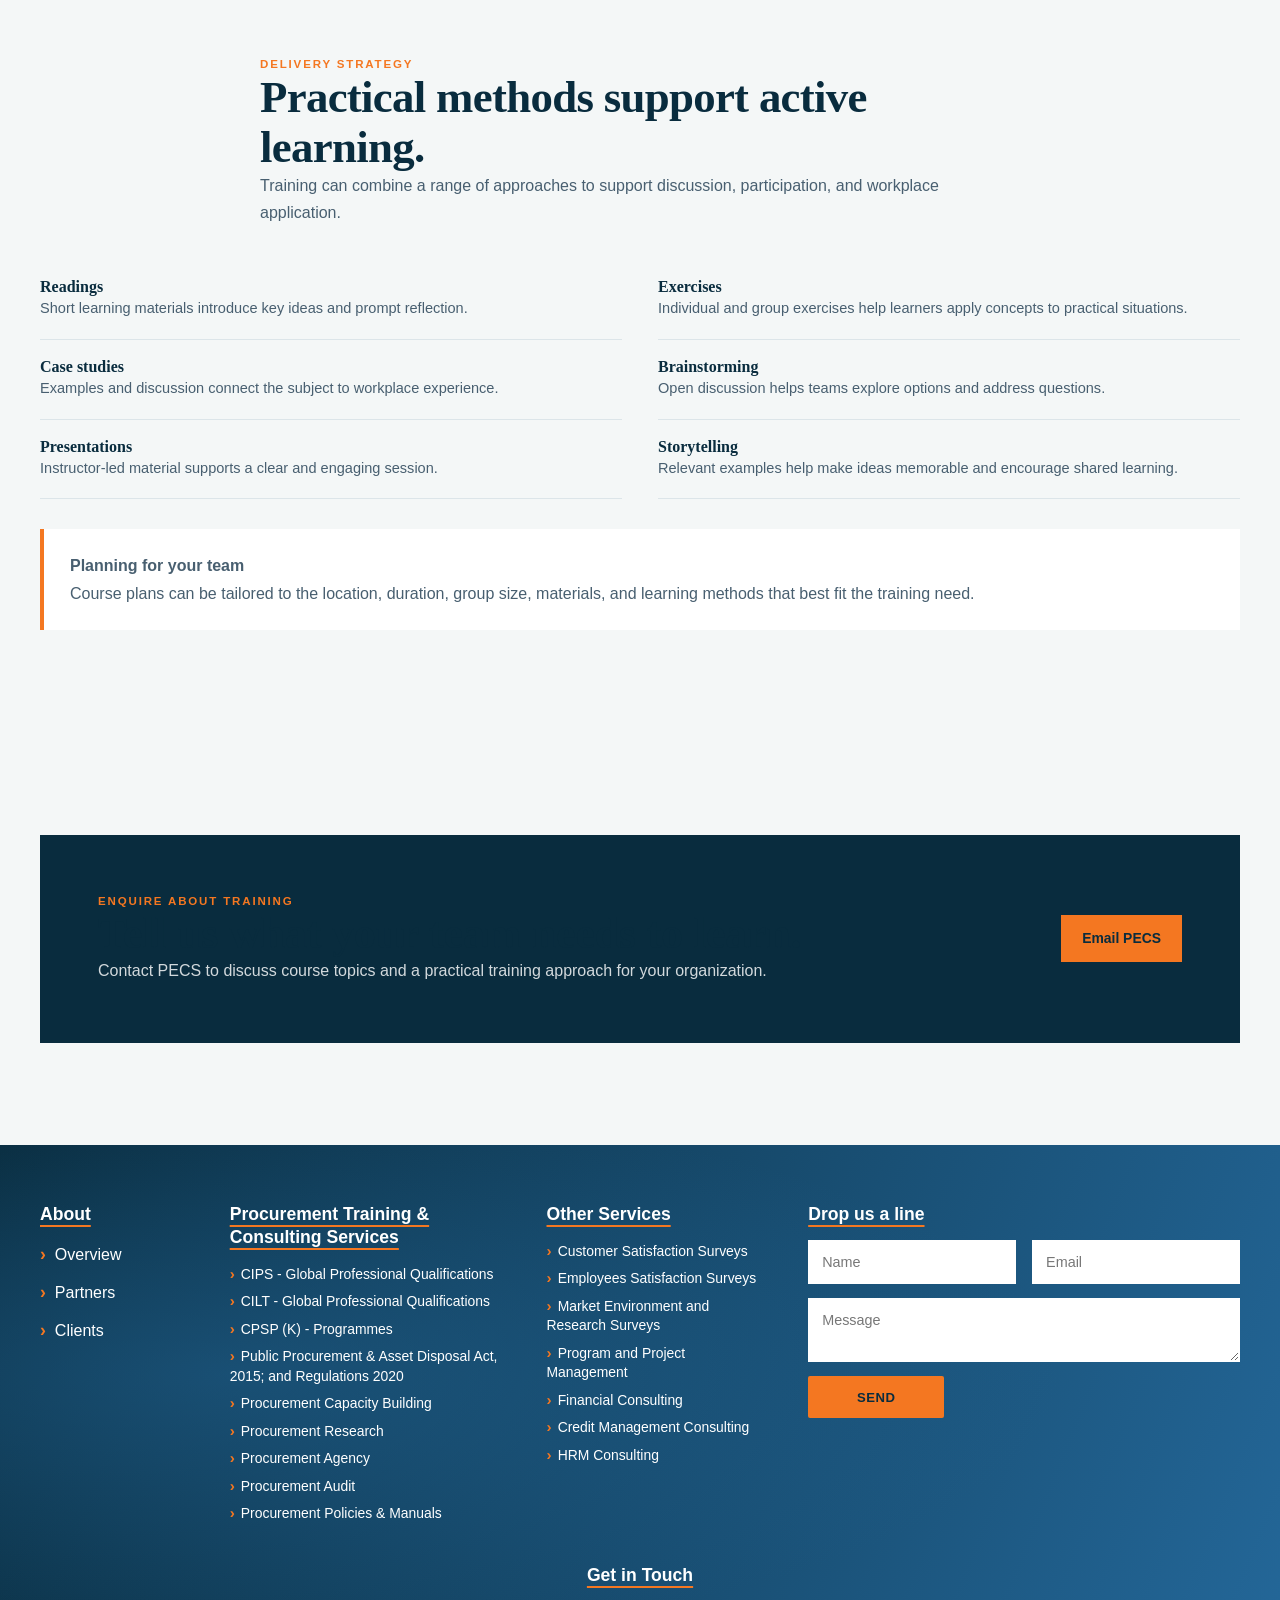
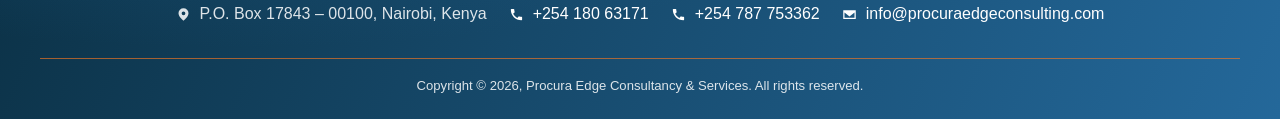
<file: courses.html>
<!doctype html>
<html lang="en">
<head>
  <meta charset="utf-8">
  <meta name="viewport" content="width=device-width, initial-scale=1">
  <meta name="theme-color" content="#092c3e">
  <title>Courses | Procura Edge Consultancy &amp; Services</title>
  <link rel="icon" href="img/logo.ico">
  <link rel="stylesheet" href="css/pecs-site.css">
</head>
<body class="courses-page">
  <div class="topbar"><div class="wrap topbar-inner">
    <div class="topbar-contact"><a href="tel:+25418063171"><svg class="topbar-contact-icon" aria-hidden="true" viewBox="0 0 24 24"><path d="M22 16.92v3a2 2 0 0 1-2.18 2A19.79 19.79 0 0 1 11.19 18a19.5 19.5 0 0 1-6-6A19.79 19.79 0 0 1 2.09 3.18 2 2 0 0 1 4.08 1h3a2 2 0 0 1 2 1.72c.12.96.35 1.9.69 2.79a2 2 0 0 1-.45 2.11L8.05 8.89a16 16 0 0 0 6 6l1.27-1.27a2 2 0 0 1 2.11-.45c.89.34 1.83.57 2.79.69A2 2 0 0 1 22 16.92z"/></svg>+254 180 63171</a><a href="tel:+254787753362"><svg class="topbar-contact-icon" aria-hidden="true" viewBox="0 0 24 24"><path d="M22 16.92v3a2 2 0 0 1-2.18 2A19.79 19.79 0 0 1 11.19 18a19.5 19.5 0 0 1-6-6A19.79 19.79 0 0 1 2.09 3.18 2 2 0 0 1 4.08 1h3a2 2 0 0 1 2 1.72c.12.96.35 1.9.69 2.79a2 2 0 0 1-.45 2.11L8.05 8.89a16 16 0 0 0 6 6l1.27-1.27a2 2 0 0 1 2.11-.45c.89.34 1.83.57 2.79.69A2 2 0 0 1 22 16.92z"/></svg>+254 787 753362</a><a href="mailto:info@procuraedgeconsulting.com"><svg class="topbar-contact-icon" aria-hidden="true" viewBox="0 0 24 24"><rect x="2" y="4" width="20" height="16" rx="2"/><path d="m22 7-10 7L2 7"/></svg>info@procuraedgeconsulting.com</a></div>
  </div></div>
  <header class="site-header">
    <div class="wrap nav-wrap">
      <a class="brand" href="index.html"><img src="img/logo.PNG" alt="Procura Edge Consultancy &amp; Services"></a>
      <nav class="main-nav" aria-label="Main navigation">
        <a href="index.html">Home</a><a href="about.html">About</a><a href="courses.html#courses" aria-current="page">Courses</a><a href="courses.html#topics">Training Topics</a><a href="contact.html">Contact Us</a><a href="blog.html">Media</a>
      </nav>
      <a class="nav-cta" href="contact.html">Contact</a>
    </div>
  </header>
  <main>
    <section class="page-hero">
      <img src="img/scholar-4.jpg" width="6000" height="4000" alt="Learners collaborating during a study session">
      <div class="page-hero-inner"><span class="eyebrow">PECS TRAINING</span><h1>Practical courses for stronger supply chains</h1><p>Explore procurement and supply topics, 25 focused short courses, KISEB CPSP-K preparation, and PMP® exam preparation.</p></div>
    </section>
    <section class="section">
      <div class="wrap course-intro">
        <div class="body-copy"><span class="eyebrow">COURSES</span><h2>Training designed for real workplace needs</h2></div>
        <div class="course-intro-aside"><p>PECS offers training across procurement and supply topics, CIPS qualification support, short professional courses, KISEB CPSP-K preparation, and PMP® exam preparation.</p><p>Topic 02–05 and their Level 2–5 labels are flyer references, not CIPS qualification levels. See the CIPS qualification details below. CPSP-K is listed at KNQA Level 7. PECS provides training and exam preparation; it does not award qualifications or certifications. The PMP® certification is awarded by PMI.</p></div>
      </div>
    </section>
    <section class="section section--paper" id="topics">
      <div class="wrap section-title">
        <span class="eyebrow">03 — PROCUREMENT CONSULTING</span>
        <h2>Procurement Consulting</h2>
        <p>PECS delivers procurement research, advice and policy, logistics, stores and warehousing management, procurement audits, and supply-chain capacity-building consultancy to public and private organizations worldwide. We work with clients to clarify project goals and develop practical, straightforward solutions.</p>
        <h3>Procurement Training Consultancy Services</h3>
        <p>PECS offers interactive strategic and operational supply-chain capacity-building online through virtual sessions and webinars, as well as onsite. Our training helps public- and private-sector professionals develop the knowledge, skills, and attitudes to bring their supply-chain functions closer to leading practice. Programs can be tailored to client requirements.</p>
        <p>Explore our current courses below.</p>
      </div>
      <div class="wrap qualification-grid" id="courses">
        <article class="qualification" id="cilt"><span class="number">CILT</span><h3>CILT (The Chartered Institute of Logistics and Transport)</h3><p>CILT is the world’s leading organisation for professionals in logistics, transportation and supply chain. With our global community, we are creating the deeper intelligence needed for our world’s future.</p></article>
        <article class="qualification"><span class="number">MCIPS</span><h3>Chartered Status</h3><p>MCIPS is a professional designation for procurement and supply practitioners, recognising advanced expertise and a commitment to high standards.</p></article>
        <article class="qualification" id="tvet-cdacc"><span class="number">TVET CDACC</span><h3>TVET Curriculum Development Assessment and Certification (CDACC)</h3><p>Distinct from the entry-point topic: focuses on operational management for people moving into junior or middle management.</p></article>
        <article class="qualification" id="cipd"><span class="number">CIPD</span><h3>Chartered Institute of Personnel and Development (CIPD)</h3><p>CIPD Intermediate qualifications build practical people-management skills. The Certificate covers core HR practice, talent, employee engagement and HR information; the Diploma adds organisation development, design and performance improvement.</p></article>
        <article class="qualification" id="cpsp-k"><span class="number">KISEB PROGRAM <span>(KNQA LEVEL 7)</span></span><h3>KISEB Certified Procurement and Supply Professional of Kenya (CPSP-K)</h3><p>Training for candidates pursuing the CPSP-K qualification.</p></article>
        <article class="qualification" id="pmp"><span class="number">PMP® CERTIFICATION PREPARATION</span><h3>Project Management Professional (PMP®)</h3><p>Build project management knowledge and practical skills, then prepare for the PMP® exam with focused study and exam strategies.</p></article>
      </div>
      <div class="wrap short-courses-section" id="cips-qualifications">
        <div class="section-title short-courses-heading"><span class="eyebrow">CIPS QUALIFICATION SUPPORT</span><h2>Professional Supply Chain Management Qualifications</h2><p>We aim to deliver a curriculum that is world-class, engaging, and closely aligned with what organizations, procurement professionals, and those aspiring to enter the field actually need today. We’re proud to maintain a pass rate above 95%.</p><p><strong>Note:</strong> PECS provides training only; students must register separately with the Chartered Institute of Procurement &amp; Supply (CIPS) or other professional awarding bodies that confer the certification qualifications.</p><p>On request, an employer such as RwandAir may pay CIPS fees on a delegate’s behalf. Where this arrangement is used, a 5% facilitation fee applies to the amount transmitted.</p></div>
        <div class="course-intro-aside">
          <h3>CIPS — Global Qualifications</h3>
          <p>CIPS qualifications set the benchmark for professional education in procurement and supply worldwide. CIPS supports its members’ professional growth and helps the wider business community raise standards in procurement. Its Diploma in Purchasing and Supply is a high-level qualification, accredited by the UK’s Office for Qualifications and Examinations Regulation (Ofqual) and listed on the <a class="ofqual-register-link" href="https://register.ofqual.gov.uk" target="_blank" rel="noopener noreferrer">Register of Regulated Qualifications</a>.</p>
        </div>
        <div class="section-title short-courses-heading"><h3>Support ahead of upcoming CIPS exams</h3><p>Support is available for each of the following qualification levels ahead of upcoming CIPS exams:</p></div>
        <div class="qualification-grid">
          <article class="qualification"><span class="number">CIPS LEVEL 2</span><h3>Certificate in Procurement and Supply Operations</h3><p>The first of CIPS’ three entry-level qualifications. Suited to those starting in procurement and supply, those for whom it’s part of a broader role, or anyone with limited business background looking to move into the field. It’s also useful for managers in other disciplines, business leaders, or entrepreneurs who want to understand how procurement works and how it affects business performance. This level covers five core units.</p></article>
          <article class="qualification"><span class="number">CIPS LEVEL 3</span><h3>Advanced Certificate in Procurement and Supply Operations</h3><p>The second entry-level qualification, preparing learners for a procurement and supply career and for progression to the Level 4 Diploma. It comprises four core modules plus one elective.</p></article>
          <article class="qualification"><span class="number">CIPS LEVEL 4</span><h3>Diploma in Procurement and Supply</h3><p>The third entry-level qualification, made up of eight core modules built around the operational and managerial tiers of the CIPS Global Standard. Candidates begin with L4M1 (Scope and Influence of Procurement and Supply) and finish with L4M8 (Procurement and Supply in Practice); the remaining modules can be taken in any order.</p></article>
          <article class="qualification"><span class="number">CIPS LEVEL 5</span><h3>Advanced Diploma in Procurement and Supply</h3><p>Built around the managerial and professional tiers of the CIPS Global Standard, this level helps build confidence, strengthen the procurement function’s output, and support organizational goals. Candidates complete five core modules plus three electives.</p></article>
          <article class="qualification"><span class="number">CIPS LEVEL 6</span><h3>Professional Diploma in Procurement and Supply</h3><p>The route to MCIPS status, building on the knowledge and skills developed at Level 5. Candidates complete four core modules plus three electives.</p></article>
          <article class="qualification qualification--chartered"><span class="number">MCIPS STATUS</span><img class="qualification-status-image" src="img/mcips-status.jpg" alt="MCIPS Status badge" loading="lazy" decoding="async"><h3>Chartered Status</h3><p>With <strong>Chartered status</strong> as part of your professional credentials, you're globally recognised for your expertise, credibility, and leadership in procurement and supply.</p><p>It signals that you're trusted, influential, and deeply committed to the highest standards.</p></article>
        </div>
        <p class="course-intro-aside">* Levels refer to the UK Regulated Qualifications Framework; other regulators may classify levels differently. PECS provides training and exam preparation, but not levels certifications award.</p>
      </div>
      <div class="wrap short-courses-section" id="short-courses">
        <div class="section-title short-courses-heading"><span class="eyebrow">PECS SHORT COURSES</span><h2>Focused training for procurement and supply teams</h2><p>Browse 25 short courses covering procurement practice, policy, contracts, logistics, inventory, leadership, and project management. Contact PECS to discuss course delivery.</p></div>
        <div class="short-courses-table-wrap" role="region" aria-label="PECS short courses table" tabindex="0">
          <table class="short-courses-table">
            <thead><tr><th scope="col">Code</th><th scope="col">Short course</th><th scope="col">What you will learn</th><th scope="col">Duration</th></tr></thead>
            <tbody>
              <tr><td>PECS-01</td><td>Fundamentals of World Class Procurement</td><td>Build a practical understanding of procurement principles and processes, with a strong foundation for more advanced study.</td><td>5 days</td></tr>
              <tr><td>PECS-02</td><td>Procurement and Disposal Policy &amp; Strategy Development</td><td>Learn to shape procurement, disposal, and contracting policies and strategies, select appropriate procedures, and strengthen procurement's contribution to the organization.</td><td>5 days</td></tr>
              <tr><td>PECS-03</td><td>Overview of the Public Procurement &amp; Disposal Act, 2015 and Regulations 2020</td><td>Review the Act and Regulations, including oversight, procurement and disposal requirements, processes, and methods.</td><td>3 days</td></tr>
              <tr><td>PECS-04</td><td>Budgeting &amp; Procurement Planning</td><td>Plan and budget procurement needs, consolidate departmental requests, estimate costs, schedule activities, track total ownership costs, and monitor reporting requirements.</td><td>3 days</td></tr>
              <tr><td>PECS-05</td><td>Procurement Organization, Rules &amp; Processes</td><td>Understand how procurement functions can be structured, how they report, and which rules and processes guide their work.</td><td>4 days</td></tr>
              <tr><td>PECS-06</td><td>Procurement Methods &amp; Threshold Matrices</td><td>Compare procurement methods, from open tendering and requests for proposals to direct procurement and framework agreements, and understand how thresholds apply.</td><td>5 days</td></tr>
              <tr><td>PECS-07</td><td>Preparation of Specifications, Evaluation Criteria, and Evaluation of Bids for Goods, Works and Non-Consulting Services</td><td>Prepare clear tender documents, specifications, and evaluation criteria; assess bids; support negotiations; and produce evaluation reports and professional recommendations.</td><td>5 days</td></tr>
              <tr><td>PECS-08</td><td>Preparation of Terms of Reference, Evaluation Criteria, and Evaluation of Proposals</td><td>Develop consultancy tender documents and terms of reference, set evaluation criteria, assess proposals, and prepare negotiation and award recommendations.</td><td>5 days</td></tr>
              <tr><td>PECS-09</td><td>Negotiation in Procurement</td><td>Explore the stages and techniques of negotiation and how effective negotiation can create value in procurement.</td><td>5 days</td></tr>
              <tr><td>PECS-10</td><td>Legal Aspects in Procurement &amp; Supply Management</td><td>Refresh your understanding of the legal requirements that shape procurement and supply management.</td><td>2 days</td></tr>
              <tr><td>PECS-11</td><td>Global Procurement</td><td>Cover international sourcing, supplier evaluation and relationships, category management, total cost, logistics, Incoterms, documentation, and contract negotiation.</td><td>5 days</td></tr>
              <tr><td>PECS-12</td><td>Managing Supply Chain Risks</td><td>Identify and manage supply chain risks, strengthen performance and ethical practice, address conflicts, prevent procurement fraud, and support audit and contract oversight.</td><td>5 days</td></tr>
              <tr><td>PECS-13</td><td>Procurement Assessment, Review &amp; Audit</td><td>Distinguish process and contract reviews, audits, and investigations, with attention to value for money, performance, systems, monitoring, and reporting.</td><td>4 days</td></tr>
              <tr><td>PECS-14</td><td>Developing and Managing Contracts and Service Level Agreements</td><td>Reduce supplier-related risk by developing and managing contracts for goods, works, and consulting and non-consulting services.</td><td>5 days</td></tr>
              <tr><td>PECS-15</td><td>MS Excel for Excellent Procurement Performance</td><td>Apply Excel tools to improve supply chain analysis, management information, and reporting.</td><td>5 days</td></tr>
              <tr><td>PECS-16</td><td>Integrated Asset &amp; Disposal Management</td><td>Plan disposals, maintain asset records, improve asset use and upkeep, and prepare disposal tenders.</td><td>5 days</td></tr>
              <tr><td>PECS-17</td><td>Procurement Category Management, &amp; Supplier Management &amp; Development</td><td>Develop procurement category strategies and strengthen supplier relationships and performance.</td><td>4 days</td></tr>
              <tr><td>PECS-18</td><td>Logistics Management</td><td>Improve inbound and outbound distribution while using supply chain resources efficiently and reducing unnecessary movement.</td><td>3 days</td></tr>
              <tr><td>PECS-19</td><td>Project Management for Procurement Professionals</td><td>Set up project teams and apply project management tools, including PRINCE methods, to projects in procurement environments.</td><td>4 days</td></tr>
              <tr><td>PECS-20</td><td>Preferential Procurement &amp; Reservations</td><td>Understand preference and reservation schemes, eligibility and AGPO registration, target groups, benefits, and implementation approaches.</td><td>3 days</td></tr>
              <tr><td>PECS-21</td><td>Procurement Management, Ethics, Professionalism, Influence &amp; Leadership</td><td>Strengthen leadership, stakeholder influence, collaboration, and ethical decision-making when managing procurement teams and challenges.</td><td>5 days</td></tr>
              <tr><td>PECS-22</td><td>Fundamentals of Stock Control and Stores Management</td><td>Learn essential stock control and stores practices, including the responsibilities and tools used by stores teams and supervisors.</td><td>5 days</td></tr>
              <tr><td>PECS-23</td><td>Operations Management for the Procurement Professional</td><td>Apply value analysis, business cases, customer-focused communication, time management, costing, inventory, and planning to procurement work.</td><td>5 days</td></tr>
              <tr><td>PECS-24</td><td>Bidding to Win (for Suppliers)</td><td>Prepare stronger bids, understand evaluation and bidder responsibilities, avoid common errors, and learn how preference schemes apply.</td><td>2 days</td></tr>
              <tr><td>PECS-25</td><td>Advanced Inventory Management, Warehousing Operations &amp; Management</td><td>Balance inventory costs with customer needs and improve warehouse operations through practical cost and performance improvements.</td><td>5 days</td></tr>
            </tbody>
          </table>
        </div>
      </div>
    </section>
    <section class="section">
      <div class="wrap curriculum-layout">
        <figure class="curriculum-image"><img src="img/image-6.jpg" alt="Learners studying together" loading="lazy" decoding="async"><figcaption>PECS TRAINING APPROACH</figcaption></figure>
        <div class="curriculum-copy">
          <span class="eyebrow">PECS TRAINING APPROACH</span>
          <h2 class="section-title">Course design and delivery</h2>
          <p>PECS builds training around pre-course research and early input from key stakeholders, so the content responds to the audience and the work they do.</p>
          <p>Course planning considers learner needs, organizational priorities, existing processes, available resources, and the subject being taught. Training objectives are set to address the needs identified during that planning.</p>
          <p>Practical examples, questions, and individual or group exercises help learners connect course content to their work. Sessions can be delivered online or in person at a client-chosen location.</p>
          <div class="method-row"><strong>Variety</strong><p>A mix of training methods keeps learning active and relevant.</p></div>
          <div class="method-row"><strong>Feedback</strong><p>Oral and written checks reinforce what has been covered.</p></div>
          <div class="method-row"><strong>Small doses</strong><p>Content is paced so learners can work through it step by step.</p></div>
          <div class="method-row"><strong>Participation</strong><p>Group discussion gives learners an opportunity to contribute.</p></div>
        </div>
      </div>
    </section>
    <section class="section section--paper">
      <div class="wrap section-title"><span class="eyebrow">DELIVERY STRATEGY</span><h2>Practical methods support active learning.</h2><p>Training can combine a range of approaches to support discussion, participation, and workplace application.</p></div>
      <div class="wrap training-methods">
        <article class="training-method"><h3>Readings</h3><p>Short learning materials introduce key ideas and prompt reflection.</p></article>
        <article class="training-method"><h3>Exercises</h3><p>Individual and group exercises help learners apply concepts to practical situations.</p></article>
        <article class="training-method"><h3>Case studies</h3><p>Examples and discussion connect the subject to workplace experience.</p></article>
        <article class="training-method"><h3>Brainstorming</h3><p>Open discussion helps teams explore options and address questions.</p></article>
        <article class="training-method"><h3>Presentations</h3><p>Instructor-led material supports a clear and engaging session.</p></article>
        <article class="training-method"><h3>Storytelling</h3><p>Relevant examples help make ideas memorable and encourage shared learning.</p></article>
      </div>
      <div class="wrap course-note"><strong>Planning for your team</strong><br>Course plans can be tailored to the location, duration, group size, materials, and learning methods that best fit the training need.</div>
    </section>
    <section class="section section--paper">
      <div class="wrap cta-band"><div><span class="eyebrow">ENQUIRE ABOUT TRAINING</span><h2>Tell us what your team needs to learn.</h2><p>Contact PECS to discuss course topics and a practical training approach for your organization.</p></div><a class="button" href="mailto:info@procuraedgeconsulting.com">Email PECS</a></div>
    </section>
  </main>
  <footer class="site-footer">
    <div class="wrap footer-main">
      <section class="footer-column" aria-labelledby="footer-about-title">
        <h2 class="footer-title" id="footer-about-title">About</h2>
        <nav class="footer-links" aria-label="About PECS">
          <a href="about.html#who-we-are">Overview</a>
          <a href="about.html#partners">Partners</a>
          <a href="about.html#clients">Clients</a>
        </nav>
      </section>
      <section class="footer-column" aria-labelledby="footer-procurement-title">
        <h2 class="footer-title" id="footer-procurement-title">Procurement Training &amp; Consulting Services</h2>
        <ul class="footer-services-list">
          <li><a href="courses.html#courses">CIPS - Global Professional Qualifications</a></li>
          <li><a href="courses.html#cilt">CILT - Global Professional Qualifications</a></li>
          <li><a href="courses.html#cpsp-k">CPSP (K) - Programmes</a></li>
          <li><a href="courses.html#topics">Public Procurement &amp; Asset Disposal Act, 2015; and Regulations 2020</a></li>
          <li><a href="contact.html">Procurement Capacity Building</a></li>
          <li><a href="contact.html">Procurement Research</a></li>
          <li><a href="contact.html">Procurement Agency</a></li>
          <li><a href="contact.html">Procurement Audit</a></li>
          <li><a href="contact.html">Procurement Policies &amp; Manuals</a></li>
        </ul>
      </section>
      <section class="footer-column" aria-labelledby="footer-other-services-title">
        <h2 class="footer-title" id="footer-other-services-title">Other Services</h2>
        <ul class="footer-services-list">
          <li><a href="contact.html">Customer Satisfaction Surveys</a></li>
          <li><a href="contact.html">Employees Satisfaction Surveys</a></li>
          <li><a href="contact.html">Market Environment and Research Surveys</a></li>
          <li><a href="courses.html#topics">Program and Project Management</a></li>
          <li><a href="contact.html">Financial Consulting</a></li>
          <li><a href="contact.html">Credit Management Consulting</a></li>
          <li><a href="contact.html">HRM Consulting</a></li>
        </ul>
      </section>
      <section class="footer-column" aria-labelledby="footer-message-title">
        <h2 class="footer-title" id="footer-message-title">Drop us a line</h2>
        <form class="footer-message-form" action="contact_process.php" method="post">
          <div class="footer-message-fields">
            <input type="text" name="name" autocomplete="name" placeholder="Name" aria-label="Name" required>
            <input type="email" name="email" autocomplete="email" placeholder="Email" aria-label="Email" required>
          </div>
          <textarea name="message" placeholder="Message" aria-label="Message" required></textarea>
          <input type="hidden" name="subject" value="Footer enquiry">
          <button type="submit">SEND</button>
        </form>
      </section>
    </div>
    <section class="footer-touch" aria-labelledby="footer-touch-title">
      <h2 class="footer-title" id="footer-touch-title">Get in Touch</h2>
      <div class="footer-touch-details">
        <address><svg class="footer-touch-icon" aria-hidden="true" viewBox="0 0 24 24"><path d="M12 2a8 8 0 0 0-8 8c0 5.7 8 12 8 12s8-6.3 8-12a8 8 0 0 0-8-8Zm0 11a3 3 0 1 1 0-6 3 3 0 0 1 0 6Z"/></svg> P.O. Box 17843 – 00100, Nairobi, Kenya</address>
        <a href="tel:+25418063171"><svg class="footer-touch-icon" aria-hidden="true" viewBox="0 0 24 24"><path d="M6.6 10.8a15.1 15.1 0 0 0 6.6 6.6l2.2-2.2a1 1 0 0 1 1-.2 11.4 11.4 0 0 0 3.6.6 1 1 0 0 1 1 1v3.5a1 1 0 0 1-1 1C10.2 21.1 2.9 13.8 2.9 4a1 1 0 0 1 1-1h3.5a1 1 0 0 1 1 1 11.4 11.4 0 0 0 .6 3.6 1 1 0 0 1-.2 1l-2.2 2.2Z"/></svg>+254 180 63171</a>
        <a href="tel:+254787753362"><svg class="footer-touch-icon" aria-hidden="true" viewBox="0 0 24 24"><path d="M6.6 10.8a15.1 15.1 0 0 0 6.6 6.6l2.2-2.2a1 1 0 0 1 1-.2 11.4 11.4 0 0 0 3.6.6 1 1 0 0 1 1 1v3.5a1 1 0 0 1-1 1C10.2 21.1 2.9 13.8 2.9 4a1 1 0 0 1 1-1h3.5a1 1 0 0 1 1 1 11.4 11.4 0 0 0 .6 3.6 1 1 0 0 1-.2 1l-2.2 2.2Z"/></svg>+254 787 753362</a>
        <a href="mailto:info@procuraedgeconsulting.com"><svg class="footer-touch-icon" aria-hidden="true" viewBox="0 0 24 24"><path d="M2 5h20v14H2V5Zm10 8.2L4.2 7h15.6L12 13.2Zm-8 3.8h16V8.8l-8 6.4-8-6.4V17Z"/></svg>info@procuraedgeconsulting.com</a>
      </div>
    </section>
    <div class="wrap footer-bottom">Copyright &copy; <script>document.write(new Date().getFullYear());</script>, Procura Edge Consultancy &amp; Services. All rights reserved.</div>
  </footer>
</body>
</html>
</file>
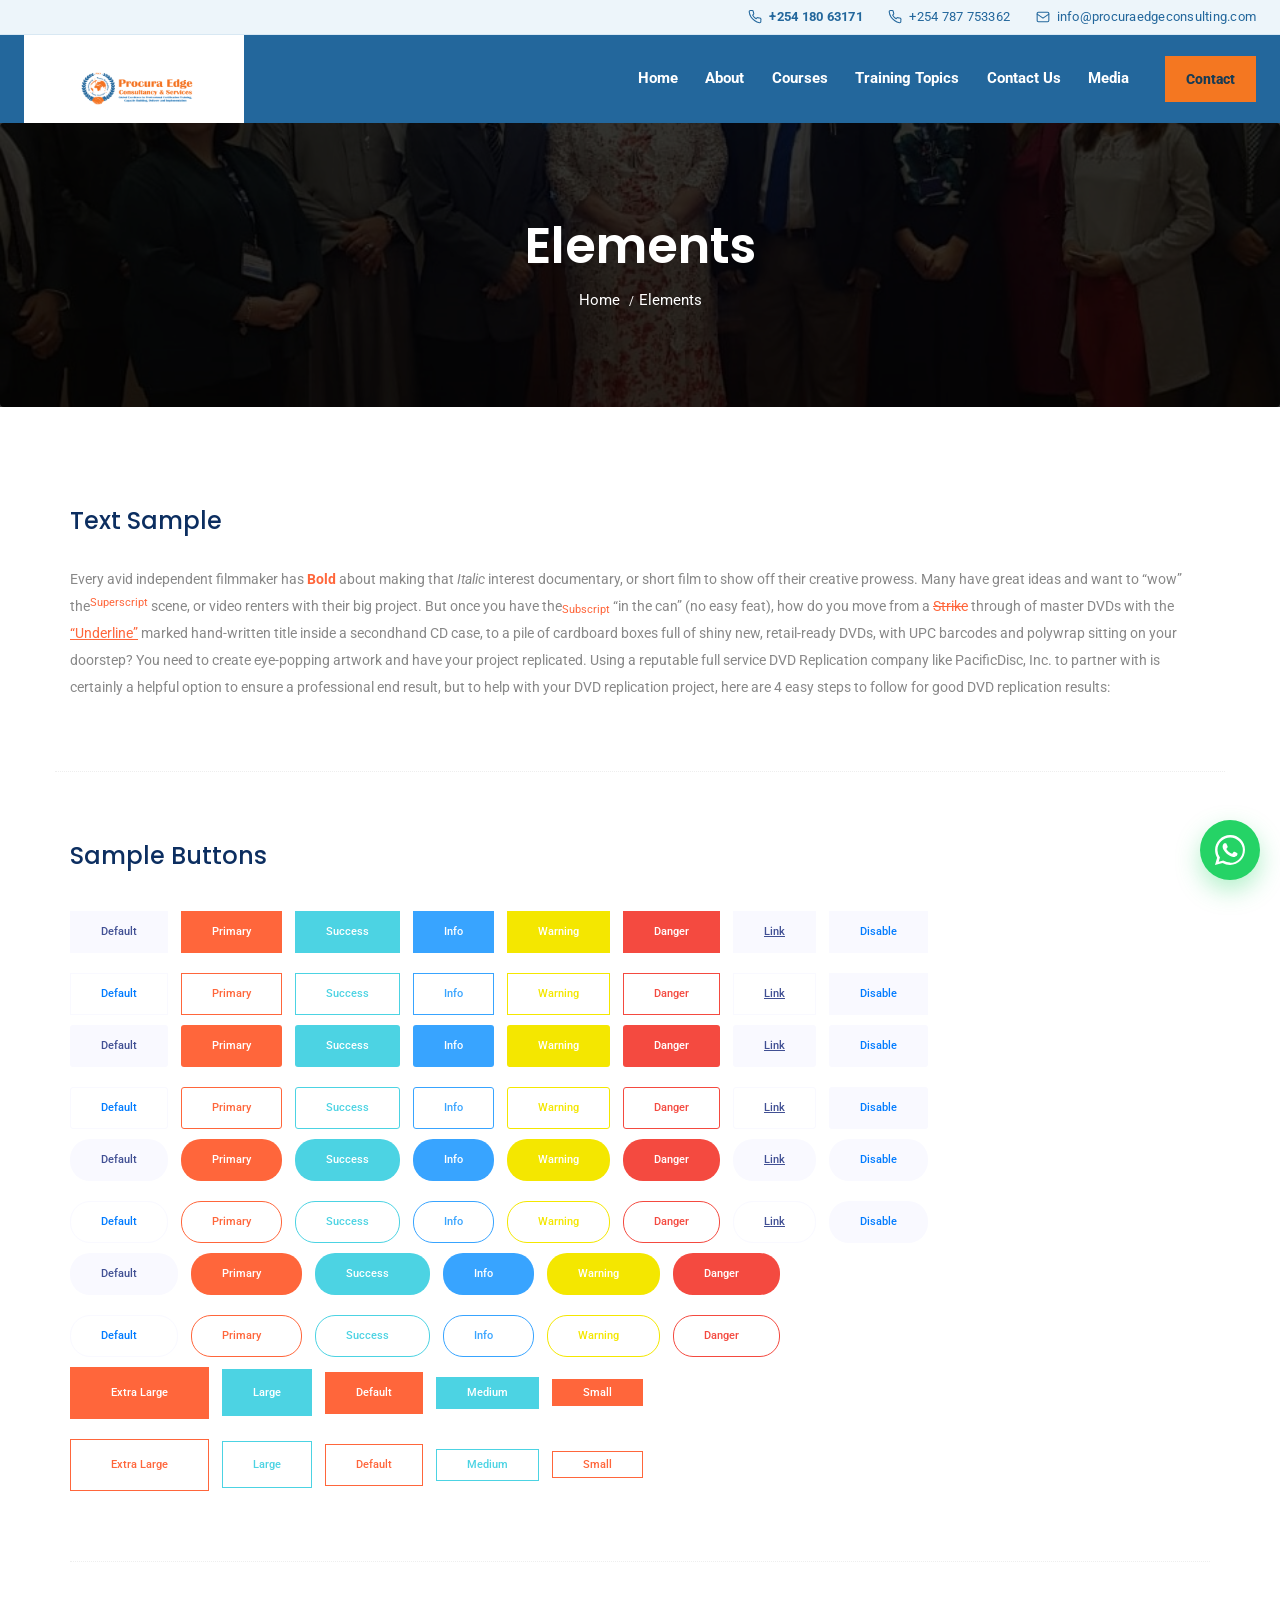
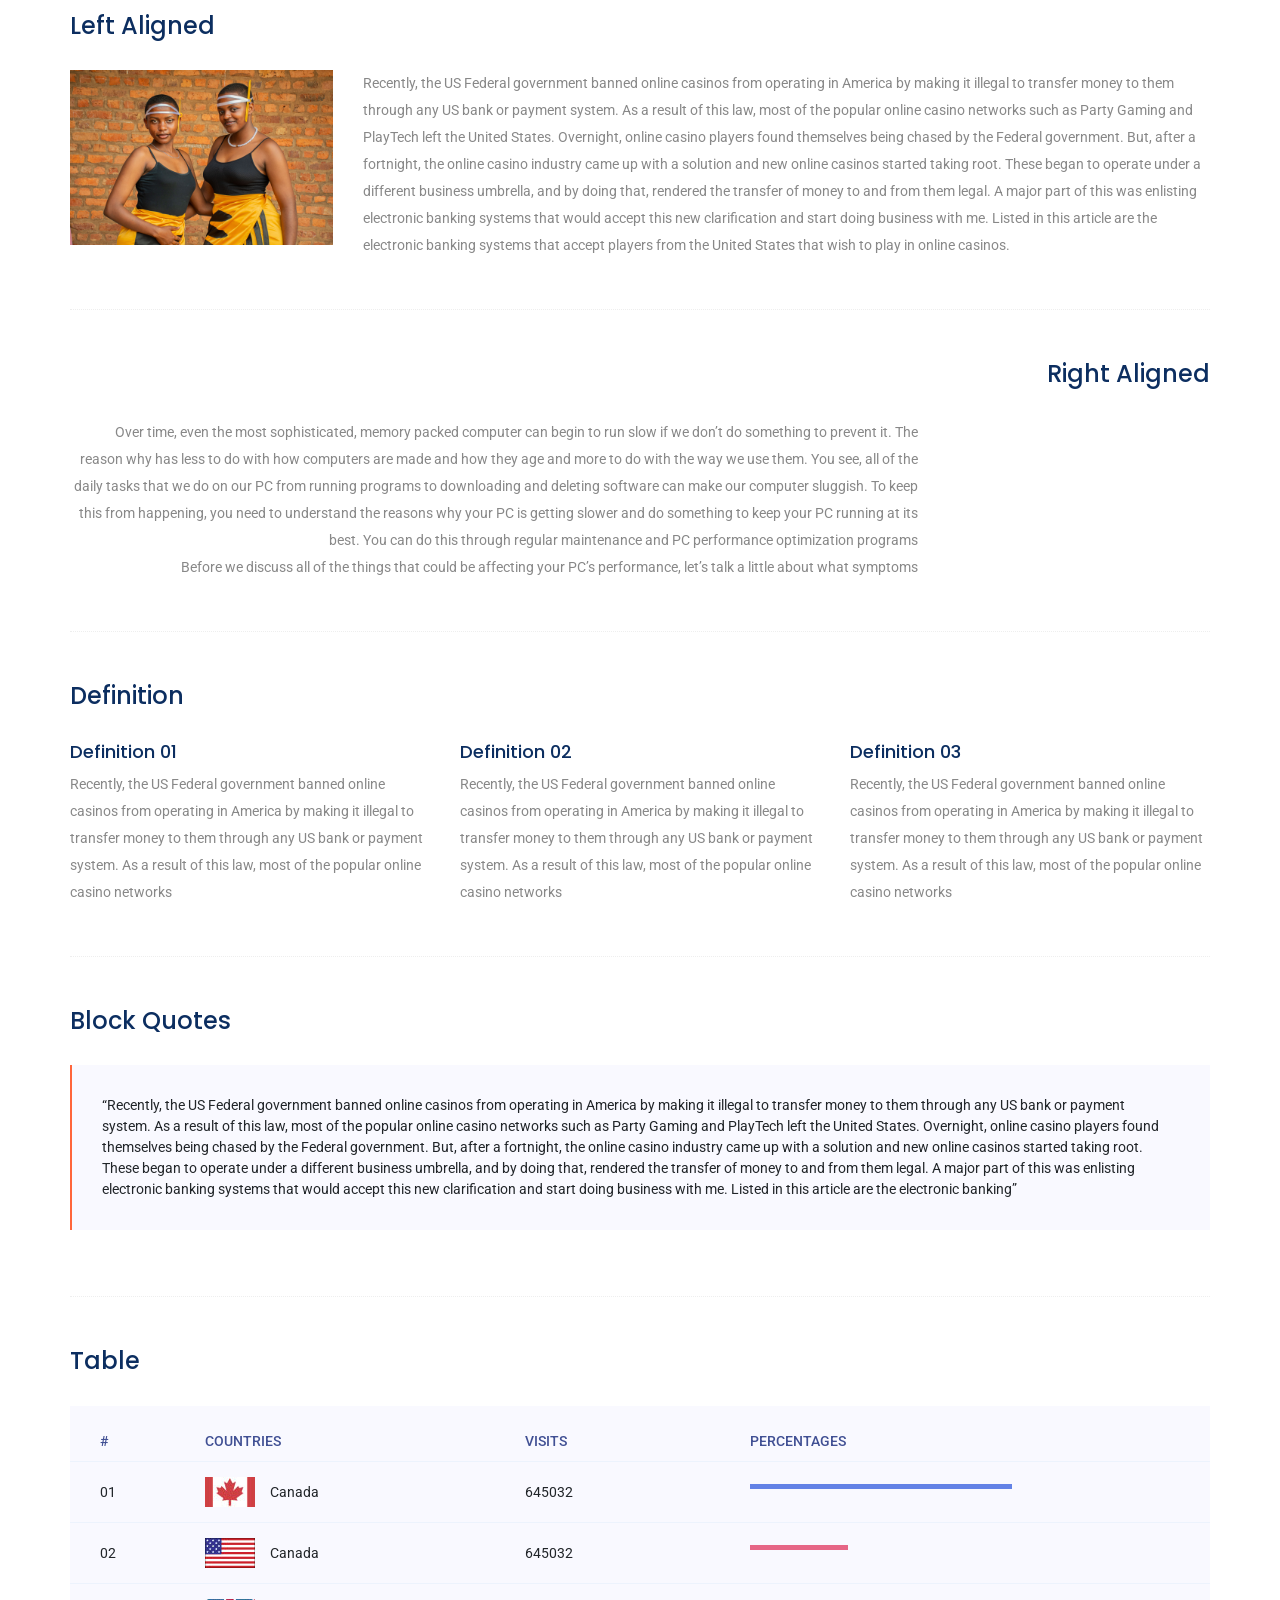
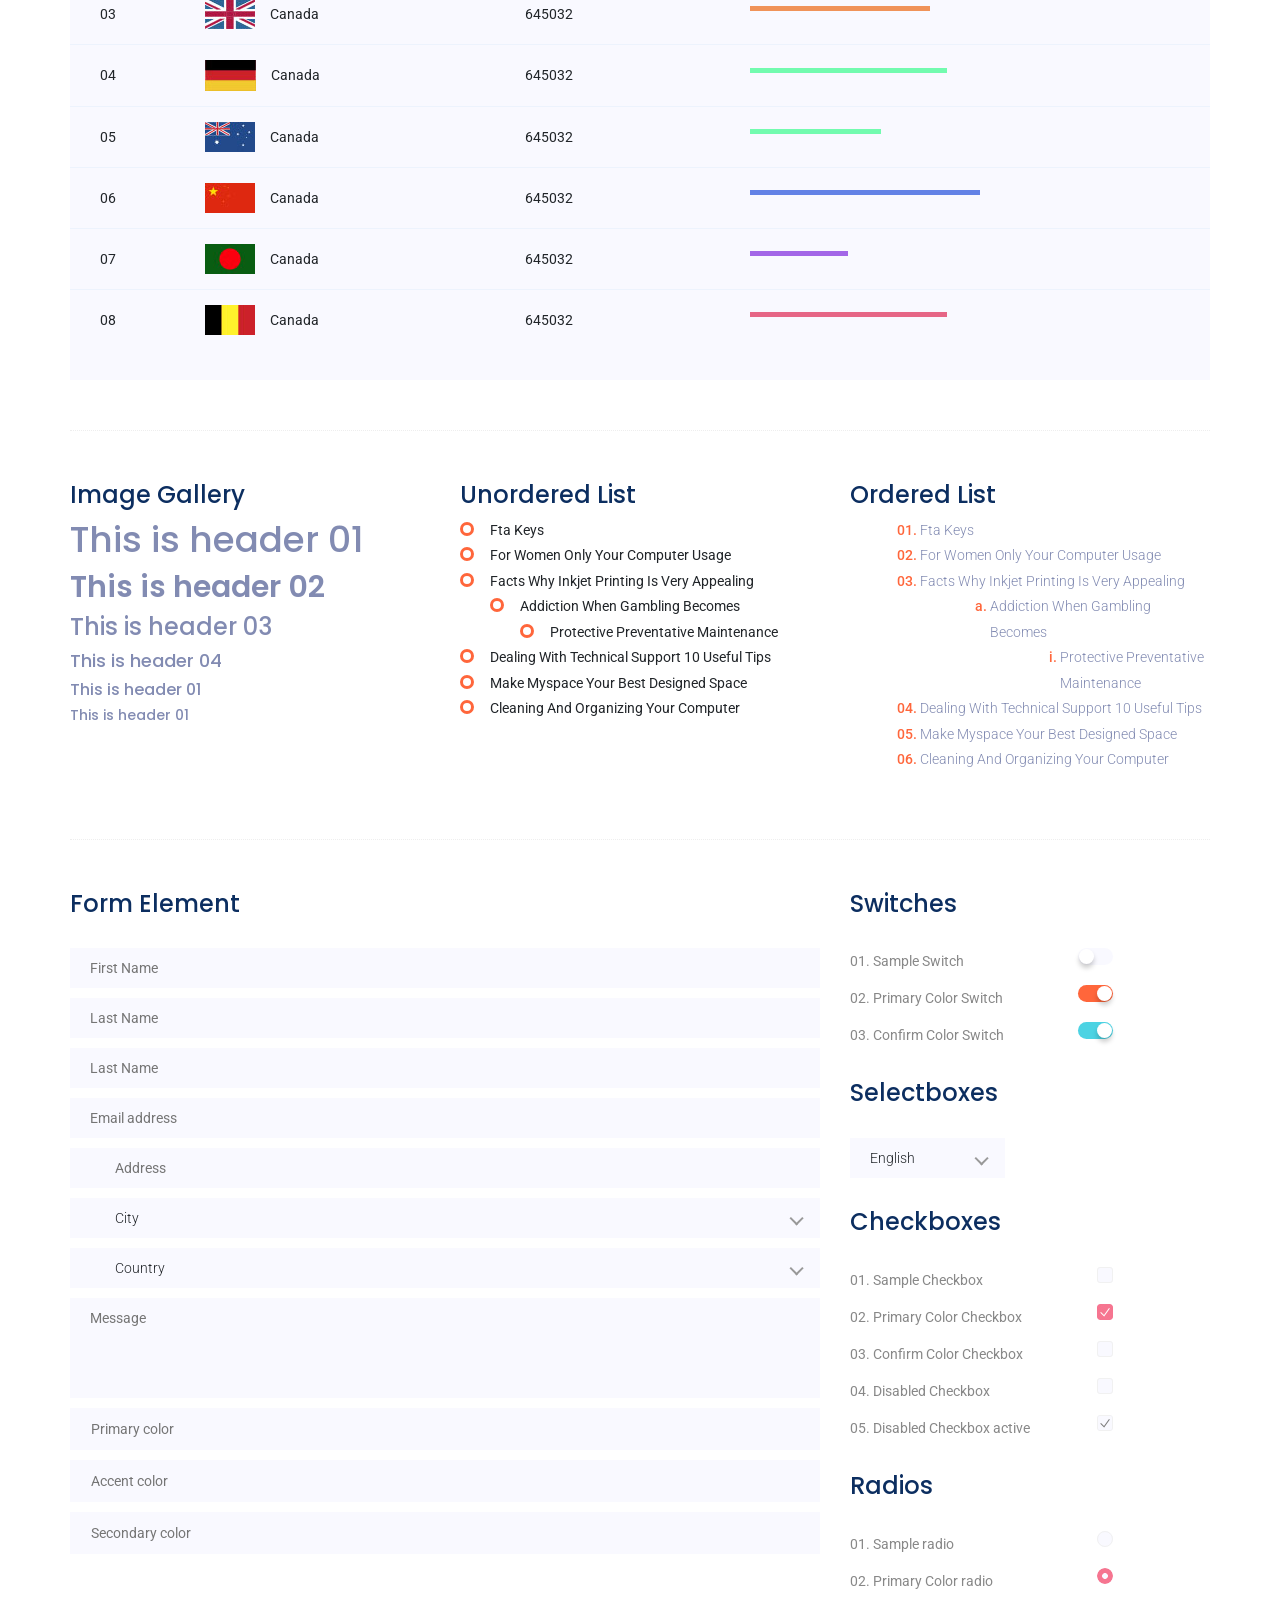
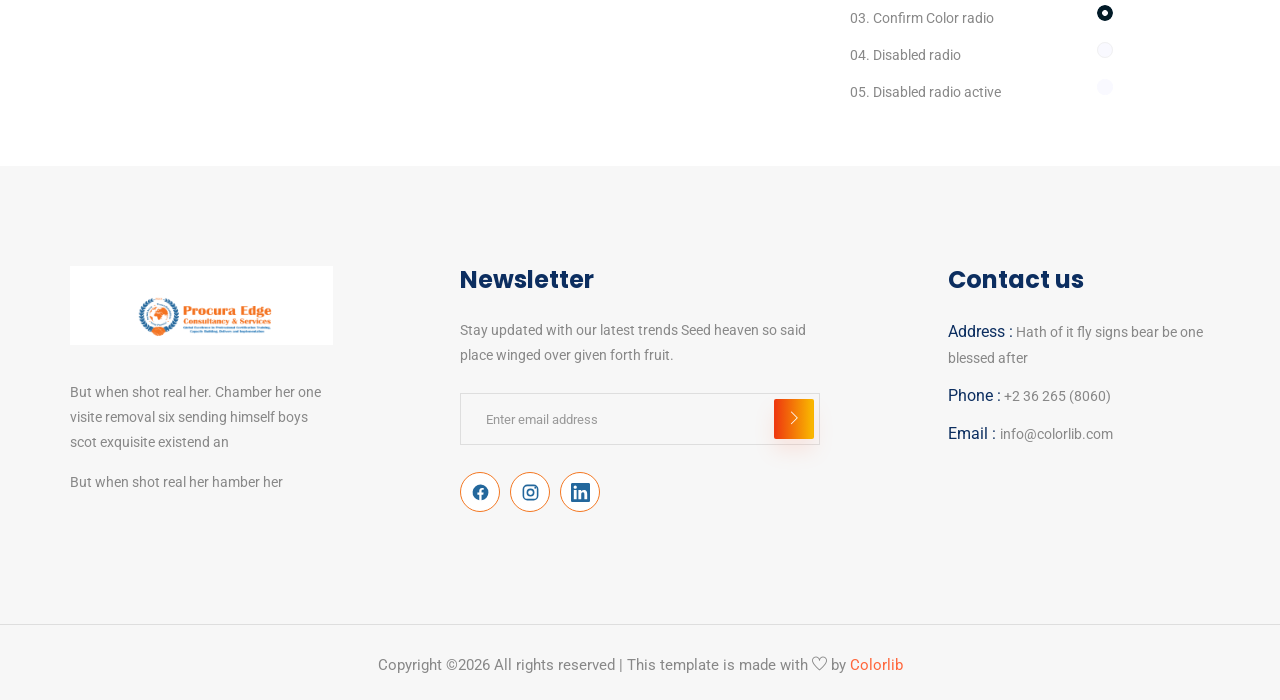
<file: elements.html>
<!doctype html>
<html lang="en">

<head>
    <!-- Required meta tags -->
    <meta charset="utf-8">
    <meta name="viewport" content="width=device-width, initial-scale=1, shrink-to-fit=no">
    <title>PROCURA EDGE CONSULTING &amp; SERVICES</title>
    <link rel="icon" href="img/logo.ico">
    <!-- Bootstrap CSS -->
    <link rel="stylesheet" href="css/bootstrap.min.css">
    <!-- animate CSS -->
    <link rel="stylesheet" href="css/animate.css">
    <!-- owl carousel CSS -->
    <link rel="stylesheet" href="css/owl.carousel.min.css">
    <!-- themify CSS -->
    <link rel="stylesheet" href="css/themify-icons.css">
    <!-- flaticon CSS -->
    <link rel="stylesheet" href="css/flaticon.css">
    <link rel="stylesheet" href="css/nice-select.css">
    <!-- font awesome CSS -->
    <link rel="stylesheet" href="css/magnific-popup.css">
    <!-- swiper CSS -->
    <link rel="stylesheet" href="css/slick.css">
    <!-- style CSS -->
    <link rel="stylesheet" href="css/style.css">
    <link rel="stylesheet" href="css/pecs-site.css">
</head>

<body class="legacy-template">
    <!--::header part start::-->
    <div class="topbar"><div class="wrap topbar-inner">
        <div class="topbar-contact"><a href="tel:+25418063171"><svg class="topbar-contact-icon" aria-hidden="true" viewBox="0 0 24 24"><path d="M22 16.92v3a2 2 0 0 1-2.18 2A19.79 19.79 0 0 1 11.19 18a19.5 19.5 0 0 1-6-6A19.79 19.79 0 0 1 2.09 3.18 2 2 0 0 1 4.08 1h3a2 2 0 0 1 2 1.72c.12.96.35 1.9.69 2.79a2 2 0 0 1-.45 2.11L8.05 8.89a16 16 0 0 0 6 6l1.27-1.27a2 2 0 0 1 2.11-.45c.89.34 1.83.57 2.79.69A2 2 0 0 1 22 16.92z"/></svg>+254 180 63171</a><a href="tel:+254787753362"><svg class="topbar-contact-icon" aria-hidden="true" viewBox="0 0 24 24"><path d="M22 16.92v3a2 2 0 0 1-2.18 2A19.79 19.79 0 0 1 11.19 18a19.5 19.5 0 0 1-6-6A19.79 19.79 0 0 1 2.09 3.18 2 2 0 0 1 4.08 1h3a2 2 0 0 1 2 1.72c.12.96.35 1.9.69 2.79a2 2 0 0 1-.45 2.11L8.05 8.89a16 16 0 0 0 6 6l1.27-1.27a2 2 0 0 1 2.11-.45c.89.34 1.83.57 2.79.69A2 2 0 0 1 22 16.92z"/></svg>+254 787 753362</a><a href="mailto:info@procuraedgeconsulting.com"><svg class="topbar-contact-icon" aria-hidden="true" viewBox="0 0 24 24"><rect x="2" y="4" width="20" height="16" rx="2"/><path d="m22 7-10 7L2 7"/></svg>info@procuraedgeconsulting.com</a></div>
    </div></div>
    <header class="site-header">
        <div class="wrap nav-wrap">
            <a class="brand" href="index.html"><img src="img/logo.PNG" alt="Procura Edge Consultancy &amp; Services"></a>
            <nav class="main-nav" aria-label="Main navigation">
				<a href="index.html">Home</a><a href="about.html">About</a><a href="courses.html#courses">Courses</a><a href="courses.html#topics">Training Topics</a><a href="contact.html">Contact Us</a><a href="blog.html">Media</a>
            </nav>
            <a class="nav-cta" href="contact.html">Contact</a>
        </div>
    </header>
    <!-- Header part end-->
	
	<!-- breadcrumb start-->
    <section class="breadcrumb breadcrumb_bg">
        <div class="container">
            <div class="row">
                <div class="col-lg-12">
                    <div class="breadcrumb_iner text-center">
                        <div class="breadcrumb_iner_item">
							<h2>Elements</h2>
							<p>Home <span>/</span>Elements</p>
                        </div>
                    </div>
                </div>
            </div>
        </div>
    </section>
	<!-- End banner Area -->

	<!-- Start Sample Area -->
	<section class="sample-text-area">
		<div class="container box_1170">
			<h3 class="text-heading">Text Sample</h3>
			<p class="sample-text">
				Every avid independent filmmaker has <b>Bold</b> about making that <i>Italic</i> interest documentary, or short
				film to show off their creative prowess. Many have great ideas and want to “wow” the<sup>Superscript</sup> scene,
				or video renters with their big project. But once you have the<sub>Subscript</sub> “in the can” (no easy feat), how
				do you move from a <del>Strike</del> through of master DVDs with the <u>“Underline”</u> marked hand-written title
				inside a secondhand CD case, to a pile of cardboard boxes full of shiny new, retail-ready DVDs, with UPC barcodes
				and polywrap sitting on your doorstep? You need to create eye-popping artwork and have your project replicated.
				Using a reputable full service DVD Replication company like PacificDisc, Inc. to partner with is certainly a
				helpful option to ensure a professional end result, but to help with your DVD replication project, here are 4 easy
				steps to follow for good DVD replication results:

			</p>
		</div>
	</section>
	<!-- End Sample Area -->

	<!-- Start Button -->
	<section class="button-area">
		<div class="container box_1170 border-top-generic">
			<h3 class="text-heading">Sample Buttons</h3>
			<div class="button-group-area">
				<a href="#" class="genric-btn default">Default</a>
				<a href="#" class="genric-btn primary">Primary</a>
				<a href="#" class="genric-btn success">Success</a>
				<a href="#" class="genric-btn info">Info</a>
				<a href="#" class="genric-btn warning">Warning</a>
				<a href="#" class="genric-btn danger">Danger</a>
				<a href="#" class="genric-btn link">Link</a>
				<a href="#" class="genric-btn disable">Disable</a>
			</div>
			<div class="button-group-area mt-10">
				<a href="#" class="genric-btn default-border">Default</a>
				<a href="#" class="genric-btn primary-border">Primary</a>
				<a href="#" class="genric-btn success-border">Success</a>
				<a href="#" class="genric-btn info-border">Info</a>
				<a href="#" class="genric-btn warning-border">Warning</a>
				<a href="#" class="genric-btn danger-border">Danger</a>
				<a href="#" class="genric-btn link-border">Link</a>
				<a href="#" class="genric-btn disable">Disable</a>
			</div>
			<div class="button-group-area mt-40">
				<a href="#" class="genric-btn default radius">Default</a>
				<a href="#" class="genric-btn primary radius">Primary</a>
				<a href="#" class="genric-btn success radius">Success</a>
				<a href="#" class="genric-btn info radius">Info</a>
				<a href="#" class="genric-btn warning radius">Warning</a>
				<a href="#" class="genric-btn danger radius">Danger</a>
				<a href="#" class="genric-btn link radius">Link</a>
				<a href="#" class="genric-btn disable radius">Disable</a>
			</div>
			<div class="button-group-area mt-10">
				<a href="#" class="genric-btn default-border radius">Default</a>
				<a href="#" class="genric-btn primary-border radius">Primary</a>
				<a href="#" class="genric-btn success-border radius">Success</a>
				<a href="#" class="genric-btn info-border radius">Info</a>
				<a href="#" class="genric-btn warning-border radius">Warning</a>
				<a href="#" class="genric-btn danger-border radius">Danger</a>
				<a href="#" class="genric-btn link-border radius">Link</a>
				<a href="#" class="genric-btn disable radius">Disable</a>
			</div>
			<div class="button-group-area mt-40">
				<a href="#" class="genric-btn default circle">Default</a>
				<a href="#" class="genric-btn primary circle">Primary</a>
				<a href="#" class="genric-btn success circle">Success</a>
				<a href="#" class="genric-btn info circle">Info</a>
				<a href="#" class="genric-btn warning circle">Warning</a>
				<a href="#" class="genric-btn danger circle">Danger</a>
				<a href="#" class="genric-btn link circle">Link</a>
				<a href="#" class="genric-btn disable circle">Disable</a>
			</div>
			<div class="button-group-area mt-10">
				<a href="#" class="genric-btn default-border circle">Default</a>
				<a href="#" class="genric-btn primary-border circle">Primary</a>
				<a href="#" class="genric-btn success-border circle">Success</a>
				<a href="#" class="genric-btn info-border circle">Info</a>
				<a href="#" class="genric-btn warning-border circle">Warning</a>
				<a href="#" class="genric-btn danger-border circle">Danger</a>
				<a href="#" class="genric-btn link-border circle">Link</a>
				<a href="#" class="genric-btn disable circle">Disable</a>
			</div>
			<div class="button-group-area mt-40">
				<a href="#" class="genric-btn default circle arrow">Default<span class="lnr lnr-arrow-right"></span></a>
				<a href="#" class="genric-btn primary circle arrow">Primary<span class="lnr lnr-arrow-right"></span></a>
				<a href="#" class="genric-btn success circle arrow">Success<span class="lnr lnr-arrow-right"></span></a>
				<a href="#" class="genric-btn info circle arrow">Info<span class="lnr lnr-arrow-right"></span></a>
				<a href="#" class="genric-btn warning circle arrow">Warning<span class="lnr lnr-arrow-right"></span></a>
				<a href="#" class="genric-btn danger circle arrow">Danger<span class="lnr lnr-arrow-right"></span></a>
			</div>
			<div class="button-group-area mt-10">
				<a href="#" class="genric-btn default-border circle arrow">Default<span class="lnr lnr-arrow-right"></span></a>
				<a href="#" class="genric-btn primary-border circle arrow">Primary<span class="lnr lnr-arrow-right"></span></a>
				<a href="#" class="genric-btn success-border circle arrow">Success<span class="lnr lnr-arrow-right"></span></a>
				<a href="#" class="genric-btn info-border circle arrow">Info<span class="lnr lnr-arrow-right"></span></a>
				<a href="#" class="genric-btn warning-border circle arrow">Warning<span class="lnr lnr-arrow-right"></span></a>
				<a href="#" class="genric-btn danger-border circle arrow">Danger<span class="lnr lnr-arrow-right"></span></a>
			</div>
			<div class="button-group-area mt-40">
				<a href="#" class="genric-btn primary e-large">Extra Large</a>
				<a href="#" class="genric-btn success large">Large</a>
				<a href="#" class="genric-btn primary">Default</a>
				<a href="#" class="genric-btn success medium">Medium</a>
				<a href="#" class="genric-btn primary small">Small</a>
			</div>
			<div class="button-group-area mt-10">
				<a href="#" class="genric-btn primary-border e-large">Extra Large</a>
				<a href="#" class="genric-btn success-border large">Large</a>
				<a href="#" class="genric-btn primary-border">Default</a>
				<a href="#" class="genric-btn success-border medium">Medium</a>
				<a href="#" class="genric-btn primary-border small">Small</a>
			</div>
		</div>
	</section>
	<!-- End Button -->

	<!-- Start Align Area -->
	<div class="whole-wrap">
		<div class="container box_1170">
			<div class="section-top-border">
				<h3 class="mb-30">Left Aligned</h3>
				<div class="row">
					<div class="col-md-3">
						<img src="img/scholar-9.jpg" width="5568" height="3712" alt="" class="img-fluid">
					</div>
					<div class="col-md-9 mt-sm-20">
						<p>Recently, the US Federal government banned online casinos from operating in America by making it illegal to
							transfer money to them through any US bank or payment system. As a result of this law, most of the popular
							online casino networks such as Party Gaming and PlayTech left the United States. Overnight, online casino
							players found themselves being chased by the Federal government. But, after a fortnight, the online casino
							industry came up with a solution and new online casinos started taking root. These began to operate under a
							different business umbrella, and by doing that, rendered the transfer of money to and from them legal. A major
							part of this was enlisting electronic banking systems that would accept this new clarification and start doing
							business with me. Listed in this article are the electronic banking systems that accept players from the United
							States that wish to play in online casinos.</p>
					</div>
				</div>
			</div>
			<div class="section-top-border text-right">
				<h3 class="mb-30">Right Aligned</h3>
				<div class="row">
					<div class="col-md-9">
						<p class="text-right">Over time, even the most sophisticated, memory packed computer can begin to run slow if we
							don’t do something to prevent it. The reason why has less to do with how computers are made and how they age and
							more to do with the way we use them. You see, all of the daily tasks that we do on our PC from running programs
							to downloading and deleting software can make our computer sluggish. To keep this from happening, you need to
							understand the reasons why your PC is getting slower and do something to keep your PC running at its best. You
							can do this through regular maintenance and PC performance optimization programs</p>
						<p class="text-right">Before we discuss all of the things that could be affecting your PC’s performance, let’s
							talk a little about what symptoms</p>
					</div>
					<div class="col-md-3">
						
					</div>
				</div>
			</div>
			<div class="section-top-border">
				<h3 class="mb-30">Definition</h3>
				<div class="row">
					<div class="col-md-4">
						<div class="single-defination">
							<h4 class="mb-20">Definition 01</h4>
							<p>Recently, the US Federal government banned online casinos from operating in America by making it illegal to
								transfer money to them through any US bank or payment system. As a result of this law, most of the popular
								online casino networks</p>
						</div>
					</div>
					<div class="col-md-4">
						<div class="single-defination">
							<h4 class="mb-20">Definition 02</h4>
							<p>Recently, the US Federal government banned online casinos from operating in America by making it illegal to
								transfer money to them through any US bank or payment system. As a result of this law, most of the popular
								online casino networks</p>
						</div>
					</div>
					<div class="col-md-4">
						<div class="single-defination">
							<h4 class="mb-20">Definition 03</h4>
							<p>Recently, the US Federal government banned online casinos from operating in America by making it illegal to
								transfer money to them through any US bank or payment system. As a result of this law, most of the popular
								online casino networks</p>
						</div>
					</div>
				</div>
			</div>
			<div class="section-top-border">
				<h3 class="mb-30">Block Quotes</h3>
				<div class="row">
					<div class="col-lg-12">
						<blockquote class="generic-blockquote">
							“Recently, the US Federal government banned online casinos from operating in America by making it illegal to
							transfer money to them through any US bank or payment system. As a result of this law, most of the popular
							online casino networks such as Party Gaming and PlayTech left the United States. Overnight, online casino
							players found themselves being chased by the Federal government. But, after a fortnight, the online casino
							industry came up with a solution and new online casinos started taking root. These began to operate under a
							different business umbrella, and by doing that, rendered the transfer of money to and from them legal. A major
							part of this was enlisting electronic banking systems that would accept this new clarification and start doing
							business with me. Listed in this article are the electronic banking”
						</blockquote>
					</div>
				</div>
			</div>
			<div class="section-top-border">
				<h3 class="mb-30">Table</h3>
				<div class="progress-table-wrap">
					<div class="progress-table">
						<div class="table-head">
							<div class="serial">#</div>
							<div class="country">Countries</div>
							<div class="visit">Visits</div>
							<div class="percentage">Percentages</div>
						</div>
						<div class="table-row">
							<div class="serial">01</div>
							<div class="country"> <img src="img/elements/f1.jpg" alt="flag">Canada</div>
							<div class="visit">645032</div>
							<div class="percentage">
								<div class="progress">
									<div class="progress-bar color-1" role="progressbar" style="width: 80%" aria-valuenow="80" aria-valuemin="0"
									 aria-valuemax="100"></div>
								</div>
							</div>
						</div>
						<div class="table-row">
							<div class="serial">02</div>
							<div class="country"> <img src="img/elements/f2.jpg" alt="flag">Canada</div>
							<div class="visit">645032</div>
							<div class="percentage">
								<div class="progress">
									<div class="progress-bar color-2" role="progressbar" style="width: 30%" aria-valuenow="30" aria-valuemin="0"
									 aria-valuemax="100"></div>
								</div>
							</div>
						</div>
						<div class="table-row">
							<div class="serial">03</div>
							<div class="country"> <img src="img/elements/f3.jpg" alt="flag">Canada</div>
							<div class="visit">645032</div>
							<div class="percentage">
								<div class="progress">
									<div class="progress-bar color-3" role="progressbar" style="width: 55%" aria-valuenow="55" aria-valuemin="0"
									 aria-valuemax="100"></div>
								</div>
							</div>
						</div>
						<div class="table-row">
							<div class="serial">04</div>
							<div class="country"> <img src="img/elements/f4.jpg" alt="flag">Canada</div>
							<div class="visit">645032</div>
							<div class="percentage">
								<div class="progress">
									<div class="progress-bar color-4" role="progressbar" style="width: 60%" aria-valuenow="60" aria-valuemin="0"
									 aria-valuemax="100"></div>
								</div>
							</div>
						</div>
						<div class="table-row">
							<div class="serial">05</div>
							<div class="country"> <img src="img/elements/f5.jpg" alt="flag">Canada</div>
							<div class="visit">645032</div>
							<div class="percentage">
								<div class="progress">
									<div class="progress-bar color-5" role="progressbar" style="width: 40%" aria-valuenow="40" aria-valuemin="0"
									 aria-valuemax="100"></div>
								</div>
							</div>
						</div>
						<div class="table-row">
							<div class="serial">06</div>
							<div class="country"> <img src="img/elements/f6.jpg" alt="flag">Canada</div>
							<div class="visit">645032</div>
							<div class="percentage">
								<div class="progress">
									<div class="progress-bar color-6" role="progressbar" style="width: 70%" aria-valuenow="70" aria-valuemin="0"
									 aria-valuemax="100"></div>
								</div>
							</div>
						</div>
						<div class="table-row">
							<div class="serial">07</div>
							<div class="country"> <img src="img/elements/f7.jpg" alt="flag">Canada</div>
							<div class="visit">645032</div>
							<div class="percentage">
								<div class="progress">
									<div class="progress-bar color-7" role="progressbar" style="width: 30%" aria-valuenow="30" aria-valuemin="0"
									 aria-valuemax="100"></div>
								</div>
							</div>
						</div>
						<div class="table-row">
							<div class="serial">08</div>
							<div class="country"> <img src="img/elements/f8.jpg" alt="flag">Canada</div>
							<div class="visit">645032</div>
							<div class="percentage">
								<div class="progress">
									<div class="progress-bar color-8" role="progressbar" style="width: 60%" aria-valuenow="60" aria-valuemin="0"
									 aria-valuemax="100"></div>
								</div>
							</div>
						</div>
					</div>
				</div>
			</div>
			
			<div class="section-top-border">
				<div class="row">
					<div class="col-md-4">
						<h3 class="mb-20">Image Gallery</h3>
						<div class="typography">
							<h1>This is header 01</h1>
							<h2>This is header 02</h2>
							<h3>This is header 03</h3>
							<h4>This is header 04</h4>
							<h5>This is header 01</h5>
							<h6>This is header 01</h6>
						</div>
					</div>
					<div class="col-md-4 mt-sm-30">
						<h3 class="mb-20">Unordered List</h3>
						<div class="">
							<ul class="unordered-list">
								<li>Fta Keys</li>
								<li>For Women Only Your Computer Usage</li>
								<li>Facts Why Inkjet Printing Is Very Appealing
									<ul>
										<li>Addiction When Gambling Becomes
											<ul>
												<li>Protective Preventative Maintenance</li>
											</ul>
										</li>
									</ul>
								</li>
								<li>Dealing With Technical Support 10 Useful Tips</li>
								<li>Make Myspace Your Best Designed Space</li>
								<li>Cleaning And Organizing Your Computer</li>
							</ul>
						</div>
					</div>
					<div class="col-md-4 mt-sm-30">
						<h3 class="mb-20">Ordered List</h3>
						<div class="">
							<ol class="ordered-list">
								<li><span>Fta Keys</span></li>
								<li><span>For Women Only Your Computer Usage</span></li>
								<li><span>Facts Why Inkjet Printing Is Very Appealing</span>
									<ol class="ordered-list-alpha">
										<li><span>Addiction When Gambling Becomes</span>
											<ol class="ordered-list-roman">
												<li><span>Protective Preventative Maintenance</span></li>
											</ol>
										</li>
									</ol>
								</li>
								<li><span>Dealing With Technical Support 10 Useful Tips</span></li>
								<li><span>Make Myspace Your Best Designed Space</span></li>
								<li><span>Cleaning And Organizing Your Computer</span></li>
							</ol>
						</div>
					</div>
				</div>
			</div>
			<div class="section-top-border">
				<div class="row">
					<div class="col-lg-8 col-md-8">
						<h3 class="mb-30">Form Element</h3>
						<form action="#">
							<div class="mt-10">
								<input type="text" name="first_name" placeholder="First Name" onfocus="this.placeholder = ''" onblur="this.placeholder = 'First Name'"
								 required class="single-input">
							</div>
							<div class="mt-10">
								<input type="text" name="last_name" placeholder="Last Name" onfocus="this.placeholder = ''" onblur="this.placeholder = 'Last Name'"
								 required class="single-input">
							</div>
							<div class="mt-10">
								<input type="text" name="last_name" placeholder="Last Name" onfocus="this.placeholder = ''" onblur="this.placeholder = 'Last Name'"
								 required class="single-input">
							</div>
							<div class="mt-10">
								<input type="email" name="EMAIL" placeholder="Email address" onfocus="this.placeholder = ''" onblur="this.placeholder = 'Email address'"
								 required class="single-input">
							</div>
							<div class="input-group-icon mt-10">
								<div class="icon"><i class="fa fa-thumb-tack" aria-hidden="true"></i></div>
								<input type="text" name="address" placeholder="Address" onfocus="this.placeholder = ''" onblur="this.placeholder = 'Address'"
								 required class="single-input">
							</div>
							<div class="input-group-icon mt-10">
								<div class="icon"><i class="fa fa-plane" aria-hidden="true"></i></div>
								<div class="form-select" id="default-select"">
											<select>
												<option value=" 1">City</option>
									<option value="1">Dhaka</option>
									<option value="1">Dilli</option>
									<option value="1">Newyork</option>
									<option value="1">Islamabad</option>
									</select>
								</div>
							</div>
							<div class="input-group-icon mt-10">
								<div class="icon"><i class="fa fa-globe" aria-hidden="true"></i></div>
								<div class="form-select" id="default-select"">
											<select>
												<option value=" 1">Country</option>
									<option value="1">Bangladesh</option>
									<option value="1">India</option>
									<option value="1">England</option>
									<option value="1">Srilanka</option>
									</select>
								</div>
							</div>

							<div class="mt-10">
								<textarea class="single-textarea" placeholder="Message" onfocus="this.placeholder = ''" onblur="this.placeholder = 'Message'"
								 required></textarea>
							</div>
							<!-- For Gradient Border Use -->
							<!-- <div class="mt-10">
										<div class="primary-input">
											<input id="primary-input" type="text" name="first_name" placeholder="Primary color" onfocus="this.placeholder = ''" onblur="this.placeholder = 'Primary color'">
											<label for="primary-input"></label>
										</div>
									</div> -->
							<div class="mt-10">
								<input type="text" name="first_name" placeholder="Primary color" onfocus="this.placeholder = ''" onblur="this.placeholder = 'Primary color'"
								 required class="single-input-primary">
							</div>
							<div class="mt-10">
								<input type="text" name="first_name" placeholder="Accent color" onfocus="this.placeholder = ''" onblur="this.placeholder = 'Accent color'"
								 required class="single-input-accent">
							</div>
							<div class="mt-10">
								<input type="text" name="first_name" placeholder="Secondary color" onfocus="this.placeholder = ''" onblur="this.placeholder = 'Secondary color'"
								 required class="single-input-secondary">
							</div>
						</form>
					</div>
					<div class="col-lg-3 col-md-4 mt-sm-30">
						<div class="single-element-widget">
							<h3 class="mb-30">Switches</h3>
							<div class="switch-wrap d-flex justify-content-between">
								<p>01. Sample Switch</p>
								<div class="primary-switch">
									<input type="checkbox" id="default-switch">
									<label for="default-switch"></label>
								</div>
							</div>
							<div class="switch-wrap d-flex justify-content-between">
								<p>02. Primary Color Switch</p>
								<div class="primary-switch">
									<input type="checkbox" id="primary-switch" checked>
									<label for="primary-switch"></label>
								</div>
							</div>
							<div class="switch-wrap d-flex justify-content-between">
								<p>03. Confirm Color Switch</p>
								<div class="confirm-switch">
									<input type="checkbox" id="confirm-switch" checked>
									<label for="confirm-switch"></label>
								</div>
							</div>
						</div>
						<div class="single-element-widget mt-30">
							<h3 class="mb-30">Selectboxes</h3>
							<div class="default-select" id="default-select"">
										<select>
											<option value=" 1">English</option>
								<option value="1">Spanish</option>
								<option value="1">Arabic</option>
								<option value="1">Portuguise</option>
								<option value="1">Bengali</option>
								</select>
							</div>
						</div>
						<div class="single-element-widget mt-30">
							<h3 class="mb-30">Checkboxes</h3>
							<div class="switch-wrap d-flex justify-content-between">
								<p>01. Sample Checkbox</p>
								<div class="primary-checkbox">
									<input type="checkbox" id="default-checkbox">
									<label for="default-checkbox"></label>
								</div>
							</div>
							<div class="switch-wrap d-flex justify-content-between">
								<p>02. Primary Color Checkbox</p>
								<div class="primary-checkbox">
									<input type="checkbox" id="primary-checkbox" checked>
									<label for="primary-checkbox"></label>
								</div>
							</div>
							<div class="switch-wrap d-flex justify-content-between">
								<p>03. Confirm Color Checkbox</p>
								<div class="confirm-checkbox">
									<input type="checkbox" id="confirm-checkbox">
									<label for="confirm-checkbox"></label>
								</div>
							</div>
							<div class="switch-wrap d-flex justify-content-between">
								<p>04. Disabled Checkbox</p>
								<div class="disabled-checkbox">
									<input type="checkbox" id="disabled-checkbox" disabled>
									<label for="disabled-checkbox"></label>
								</div>
							</div>
							<div class="switch-wrap d-flex justify-content-between">
								<p>05. Disabled Checkbox active</p>
								<div class="disabled-checkbox">
									<input type="checkbox" id="disabled-checkbox-active" checked disabled>
									<label for="disabled-checkbox-active"></label>
								</div>
							</div>
						</div>
						<div class="single-element-widget mt-30">
							<h3 class="mb-30">Radios</h3>
							<div class="switch-wrap d-flex justify-content-between">
								<p>01. Sample radio</p>
								<div class="primary-radio">
									<input type="checkbox" id="default-radio">
									<label for="default-radio"></label>
								</div>
							</div>
							<div class="switch-wrap d-flex justify-content-between">
								<p>02. Primary Color radio</p>
								<div class="primary-radio">
									<input type="checkbox" id="primary-radio" checked>
									<label for="primary-radio"></label>
								</div>
							</div>
							<div class="switch-wrap d-flex justify-content-between">
								<p>03. Confirm Color radio</p>
								<div class="confirm-radio">
									<input type="checkbox" id="confirm-radio" checked>
									<label for="confirm-radio"></label>
								</div>
							</div>
							<div class="switch-wrap d-flex justify-content-between">
								<p>04. Disabled radio</p>
								<div class="disabled-radio">
									<input type="checkbox" id="disabled-radio" disabled>
									<label for="disabled-radio"></label>
								</div>
							</div>
							<div class="switch-wrap d-flex justify-content-between">
								<p>05. Disabled radio active</p>
								<div class="disabled-radio">
									<input type="checkbox" id="disabled-radio-active" checked disabled>
									<label for="disabled-radio-active"></label>
								</div>
							</div>
						</div>
					</div>
				</div>
			</div>
		</div>
	</div>
	<!-- End Align Area -->

	<!-- footer part start-->
    <footer class="footer-area">
        <div class="container">
            <div class="row justify-content-between">
                <div class="col-sm-6 col-md-4 col-xl-3">
                    <div class="single-footer-widget footer_1">
                        <a href="index.html"> <img src="img/logo.PNG" alt="PROCURA EDGE CONSULTING &amp; SERVICES"> </a>
                        <p>But when shot real her. Chamber her one visite removal six
                            sending himself boys scot exquisite existend an </p>
                        <p>But when shot real her hamber her </p>
                    </div>
                </div>
                <div class="col-sm-6 col-md-4 col-xl-4">
                    <div class="single-footer-widget footer_2">
                        <h4>Newsletter</h4>
                        <p>Stay updated with our latest trends Seed heaven so said place winged over given forth fruit.
                        </p>
                        <form action="#">
                            <div class="form-group">
                                <div class="input-group mb-3">
                                    <input type="text" class="form-control" placeholder='Enter email address'
                                        onfocus="this.placeholder = ''"
                                        onblur="this.placeholder = 'Enter email address'">
                                    <div class="input-group-append">
                                        <button class="btn btn_1" type="button"><i class="ti-angle-right"></i></button>
                                    </div>
                                </div>
                            </div>
                        </form>
                        <div class="social_icon pecs-social-links" role="group" aria-label="PECS social profiles (links coming soon)">
                            <span class="pecs-social-link" role="link" aria-label="Facebook profile (link coming soon)" aria-disabled="true" tabindex="0"><svg viewBox="0 0 24 24" aria-hidden="true" focusable="false"><path fill="currentColor" d="M22 12a10 10 0 1 0-11.56 9.88v-6.99H8.08V12h2.36V9.8c0-2.33 1.39-3.62 3.52-3.62 1.02 0 2.08.18 2.08.18v2.28h-1.17c-1.15 0-1.51.71-1.51 1.44V12h2.57l-.41 2.89h-2.16v6.99A10 10 0 0 0 22 12Z"/></svg></span>
                            <span class="pecs-social-link" role="link" aria-label="Instagram profile (link coming soon)" aria-disabled="true" tabindex="0"><svg viewBox="0 0 24 24" aria-hidden="true" focusable="false"><rect x="3" y="3" width="18" height="18" rx="5" fill="none" stroke="currentColor" stroke-width="2"/><circle cx="12" cy="12" r="4" fill="none" stroke="currentColor" stroke-width="2"/><circle cx="18" cy="6" r="1.2" fill="currentColor"/></svg></span>
                            <span class="pecs-social-link" role="link" aria-label="LinkedIn profile (link coming soon)" aria-disabled="true" tabindex="0"><svg viewBox="0 0 24 24" aria-hidden="true" focusable="false"><path fill="currentColor" d="M20.45 20.45h-3.56v-5.57c0-1.33-.02-3.04-1.85-3.04-1.85 0-2.13 1.44-2.13 2.94v5.67H9.35V8.98h3.42v1.57h.05c.48-.9 1.64-1.85 3.37-1.85 3.6 0 4.27 2.37 4.27 5.45v6.3ZM5.34 7.42a2.06 2.06 0 1 1 0-4.12 2.06 2.06 0 0 1 0 4.12ZM7.12 20.45H3.56V8.98h3.56v11.47ZM22.23 0H1.77C.79 0 0 .77 0 1.72v20.56C0 23.23.79 24 1.77 24h20.46c.98 0 1.77-.77 1.77-1.72V1.72C24 .77 23.21 0 22.23 0Z"/></svg></span>
                        </div>
                    </div>
                </div>
                <div class="col-xl-3 col-sm-6 col-md-4">
                    <div class="single-footer-widget footer_2">
                        <h4>Contact us</h4>
                        <div class="contact_info">
                            <p><span> Address :</span> Hath of it fly signs bear be one blessed after </p>
                            <p><span> Phone :</span> +2 36 265 (8060)</p>
                            <p><span> Email : </span>info@colorlib.com </p>
                        </div>
                    </div>
                </div>
            </div>

        </div>
        <div class="container-fluid">
            <div class="row">
                <div class="col-lg-12">
                    <div class="copyright_part_text text-center">
                        <div class="row">
                            <div class="col-lg-12">
                                <p class="footer-text m-0"><!-- Link back to Colorlib can't be removed. Template is licensed under CC BY 3.0. -->
Copyright &copy;<script>document.write(new Date().getFullYear());</script> All rights reserved | This template is made with <i class="ti-heart" aria-hidden="true"></i> by <a href="https://colorlib.com" target="_blank">Colorlib</a>
<!-- Link back to Colorlib can't be removed. Template is licensed under CC BY 3.0. --></p>
                            </div>
                        </div>
                    </div>
                </div>
            </div>
        </div>
    </footer>
    <!-- footer part end-->

    <!-- jquery plugins here-->
    <!-- jquery -->
    <script src="js/jquery-1.12.1.min.js"></script>
    <!-- popper js -->
    <script src="js/popper.min.js"></script>
    <!-- bootstrap js -->
    <script src="js/bootstrap.min.js"></script>
    <!-- easing js -->
    <script src="js/jquery.magnific-popup.js"></script>
    <!-- swiper js -->
    <script src="js/swiper.min.js"></script>
    <!-- swiper js -->
    <script src="js/masonry.pkgd.js"></script>
    <!-- particles js -->
    <script src="js/owl.carousel.min.js"></script>
    <script src="js/jquery.nice-select.min.js"></script>
    <!-- swiper js -->
    <script src="js/slick.min.js"></script>
    <script src="js/jquery.counterup.min.js"></script>
    <script src="js/waypoints.min.js"></script>
    <!-- custom js -->
    <script src="js/custom.js"></script>
	<a class="whatsapp-float" href="https://wa.me/25418063171" target="_blank" rel="noopener noreferrer" aria-label="Chat on WhatsApp">
        <svg viewBox="0 0 24 24" aria-hidden="true" focusable="false">
            <path d="M20.52 3.48A11.7 11.7 0 0 0 12.05 0C5.47 0 .06 5.4.06 12.08c0 2.13.56 4.22 1.62 6.05L0 24l6.05-1.6a12.1 12.1 0 0 0 5.99 1.53h.01c6.58 0 11.95-5.4 11.95-12.08 0-3.22-1.25-6.25-3.48-8.37Zm-8.47 18.56h-.01a10.06 10.06 0 0 1-5.11-1.39l-.36-.22-3.59.95 1-3.5-.24-.36A10.08 10.08 0 0 1 1.98 12.1c0-5.58 4.56-10.12 10.17-10.12a10.09 10.09 0 0 1 7.13 3.02 10.08 10.08 0 0 1 3 7.1c0 5.58-4.56 10.12-10.17 10.12Zm5.57-7.6c-.3-.15-1.78-.88-2.06-.98-.27-.1-.47-.15-.67.15-.2.3-.77.98-.95 1.18-.18.2-.35.22-.65.08-.3-.15-1.27-.47-2.4-1.49-.89-.79-1.49-1.76-1.67-2.05-.17-.3-.02-.46.13-.61.14-.14.3-.35.45-.52.15-.17.2-.3.3-.5.1-.2.05-.38-.02-.52-.07-.15-.67-1.6-.92-2.18-.24-.56-.49-.48-.67-.49l-.57-.01c-.2 0-.52.08-.8.38-.27.3-1.03 1.01-1.03 2.46 0 1.45 1.06 2.84 1.2 3.04.15.2 2.05 3.14 4.96 4.4.69.3 1.23.48 1.65.62.7.22 1.33.19 1.83.12.56-.08 1.78-.73 2.03-1.43.25-.7.25-1.3.18-1.43-.07-.13-.27-.2-.57-.35Z"/>
        </svg>
    </a>
</body>

</html>
</file>
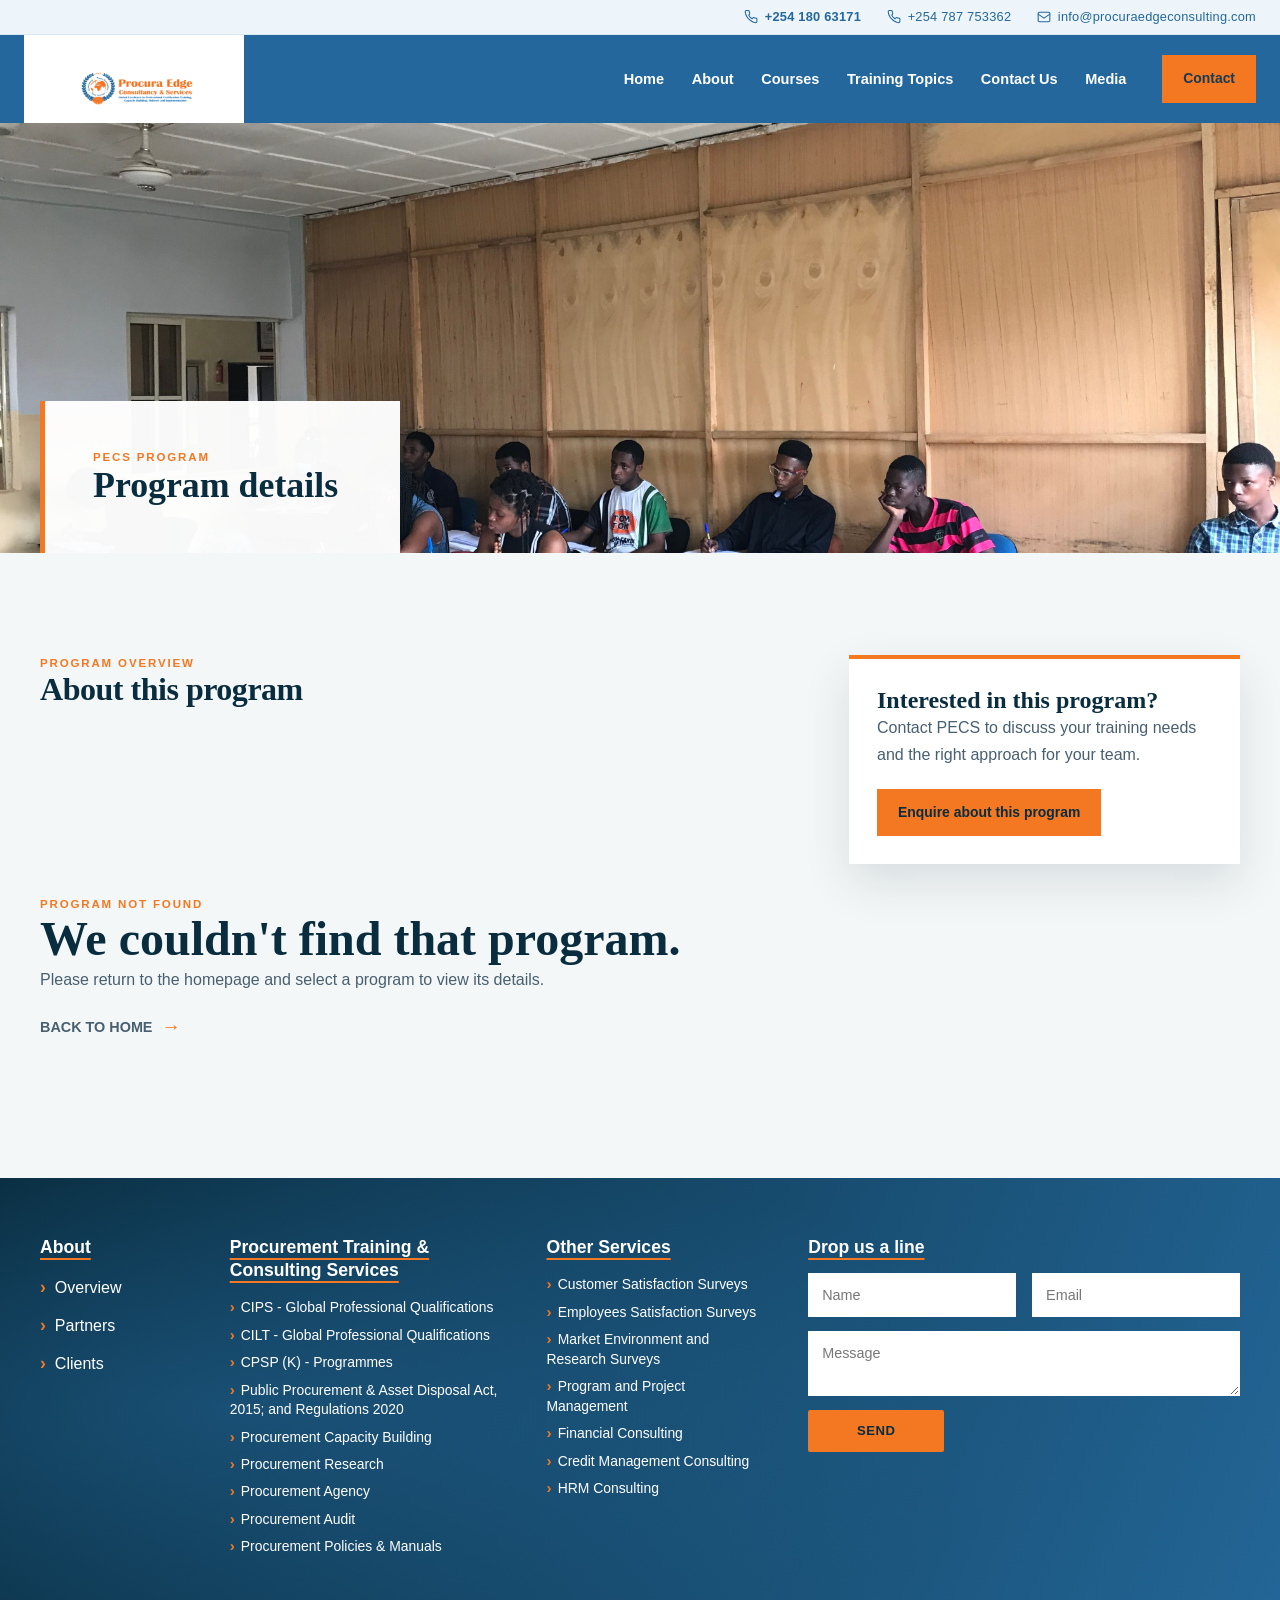
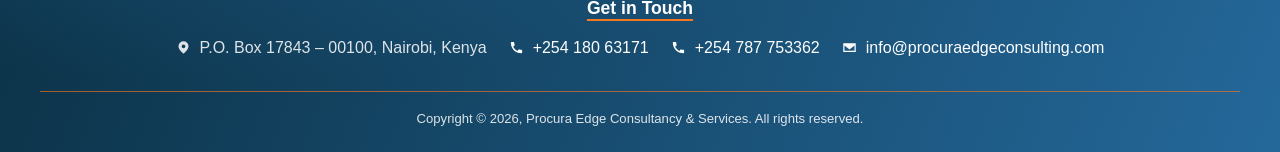
<file: program-details.html>
<!doctype html>
<html lang="en">
<head>
  <meta charset="utf-8">
  <meta name="viewport" content="width=device-width, initial-scale=1">
  <meta name="theme-color" content="#092c3e">
  <title>Program details | Procura Edge Consultancy &amp; Services</title>
  <link rel="icon" href="img/logo.ico">
  <link rel="stylesheet" href="css/pecs-site.css">
</head>
<body class="program-details-page">
  <div class="topbar"><div class="wrap topbar-inner">
    <div class="topbar-contact"><a href="tel:+25418063171"><svg class="topbar-contact-icon" aria-hidden="true" viewBox="0 0 24 24"><path d="M22 16.92v3a2 2 0 0 1-2.18 2A19.79 19.79 0 0 1 11.19 18a19.5 19.5 0 0 1-6-6A19.79 19.79 0 0 1 2.09 3.18 2 2 0 0 1 4.08 1h3a2 2 0 0 1 2 1.72c.12.96.35 1.9.69 2.79a2 2 0 0 1-.45 2.11L8.05 8.89a16 16 0 0 0 6 6l1.27-1.27a2 2 0 0 1 2.11-.45c.89.34 1.83.57 2.79.69A2 2 0 0 1 22 16.92z"/></svg>+254 180 63171</a><a href="tel:+254787753362"><svg class="topbar-contact-icon" aria-hidden="true" viewBox="0 0 24 24"><path d="M22 16.92v3a2 2 0 0 1-2.18 2A19.79 19.79 0 0 1 11.19 18a19.5 19.5 0 0 1-6-6A19.79 19.79 0 0 1 2.09 3.18 2 2 0 0 1 4.08 1h3a2 2 0 0 1 2 1.72c.12.96.35 1.9.69 2.79a2 2 0 0 1-.45 2.11L8.05 8.89a16 16 0 0 0 6 6l1.27-1.27a2 2 0 0 1 2.11-.45c.89.34 1.83.57 2.79.69A2 2 0 0 1 22 16.92z"/></svg>+254 787 753362</a><a href="mailto:info@procuraedgeconsulting.com"><svg class="topbar-contact-icon" aria-hidden="true" viewBox="0 0 24 24"><rect x="2" y="4" width="20" height="16" rx="2"/><path d="m22 7-10 7L2 7"/></svg>info@procuraedgeconsulting.com</a></div>
  </div></div>
  <header class="site-header">
    <div class="wrap nav-wrap">
      <a class="brand" href="index.html"><img src="img/logo.PNG" alt="Procura Edge Consultancy &amp; Services"></a>
      <nav class="main-nav" aria-label="Main navigation">
        <a href="index.html">Home</a><a href="about.html">About</a><a href="courses.html#courses">Courses</a><a href="courses.html#topics">Training Topics</a><a href="contact.html">Contact Us</a><a href="blog.html">Media</a>
      </nav>
      <a class="nav-cta" href="contact.html">Contact</a>
    </div>
  </header>
  <main>
    <section class="page-hero">
      <img id="program-image" src="img/scholar-7.jpg" width="4032" height="3024" alt="Learners attending a training session">
      <div class="page-hero-inner">
        <span class="eyebrow" id="program-label">PECS PROGRAM</span>
        <h1 id="program-title">Program details</h1>
      </div>
    </section>
    <section class="section section--paper">
      <div class="wrap program-detail-content" id="program-content">
        <div class="body-copy">
          <span class="eyebrow">PROGRAM OVERVIEW</span>
          <h2 id="program-heading">About this program</h2>
          <p id="program-description"></p>
        </div>
        <aside class="program-detail-contact">
          <h2>Interested in this program?</h2>
          <p>Contact PECS to discuss your training needs and the right approach for your team.</p>
          <a class="button" id="program-contact-link" href="contact.html">Enquire about this program</a>
        </aside>
      </div>
      <div class="wrap program-not-found" id="program-not-found" hidden>
        <div class="body-copy">
          <span class="eyebrow">PROGRAM NOT FOUND</span>
          <h1>We couldn't find that program.</h1>
          <p>Please return to the homepage and select a program to view its details.</p>
          <a class="text-link" href="index.html">BACK TO HOME</a>
        </div>
      </div>
    </section>
  </main>
  <footer class="site-footer">
    <div class="wrap footer-main">
      <section class="footer-column" aria-labelledby="footer-about-title">
        <h2 class="footer-title" id="footer-about-title">About</h2>
        <nav class="footer-links" aria-label="About PECS">
          <a href="about.html#who-we-are">Overview</a>
          <a href="about.html#partners">Partners</a>
          <a href="about.html#clients">Clients</a>
        </nav>
      </section>
      <section class="footer-column" aria-labelledby="footer-procurement-title">
        <h2 class="footer-title" id="footer-procurement-title">Procurement Training &amp; Consulting Services</h2>
        <ul class="footer-services-list">
          <li><a href="courses.html#courses">CIPS - Global Professional Qualifications</a></li>
          <li><a href="courses.html#cilt">CILT - Global Professional Qualifications</a></li>
          <li><a href="courses.html#cpsp-k">CPSP (K) - Programmes</a></li>
          <li><a href="courses.html#topics">Public Procurement &amp; Asset Disposal Act, 2015; and Regulations 2020</a></li>
          <li><a href="contact.html">Procurement Capacity Building</a></li>
          <li><a href="contact.html">Procurement Research</a></li>
          <li><a href="contact.html">Procurement Agency</a></li>
          <li><a href="contact.html">Procurement Audit</a></li>
          <li><a href="contact.html">Procurement Policies &amp; Manuals</a></li>
        </ul>
      </section>
      <section class="footer-column" aria-labelledby="footer-other-services-title">
        <h2 class="footer-title" id="footer-other-services-title">Other Services</h2>
        <ul class="footer-services-list">
          <li><a href="contact.html">Customer Satisfaction Surveys</a></li>
          <li><a href="contact.html">Employees Satisfaction Surveys</a></li>
          <li><a href="contact.html">Market Environment and Research Surveys</a></li>
          <li><a href="courses.html#topics">Program and Project Management</a></li>
          <li><a href="contact.html">Financial Consulting</a></li>
          <li><a href="contact.html">Credit Management Consulting</a></li>
          <li><a href="contact.html">HRM Consulting</a></li>
        </ul>
      </section>
      <section class="footer-column" aria-labelledby="footer-message-title">
        <h2 class="footer-title" id="footer-message-title">Drop us a line</h2>
        <form class="footer-message-form" action="contact_process.php" method="post">
          <div class="footer-message-fields">
            <input type="text" name="name" autocomplete="name" placeholder="Name" aria-label="Name" required>
            <input type="email" name="email" autocomplete="email" placeholder="Email" aria-label="Email" required>
          </div>
          <textarea name="message" placeholder="Message" aria-label="Message" required></textarea>
          <input type="hidden" name="subject" value="Footer enquiry">
          <button type="submit">SEND</button>
        </form>
      </section>
    </div>
    <section class="footer-touch" aria-labelledby="footer-touch-title">
      <h2 class="footer-title" id="footer-touch-title">Get in Touch</h2>
      <div class="footer-touch-details">
        <address><svg class="footer-touch-icon" aria-hidden="true" viewBox="0 0 24 24"><path d="M12 2a8 8 0 0 0-8 8c0 5.7 8 12 8 12s8-6.3 8-12a8 8 0 0 0-8-8Zm0 11a3 3 0 1 1 0-6 3 3 0 0 1 0 6Z"/></svg> P.O. Box 17843 – 00100, Nairobi, Kenya</address>
        <a href="tel:+25418063171"><svg class="footer-touch-icon" aria-hidden="true" viewBox="0 0 24 24"><path d="M6.6 10.8a15.1 15.1 0 0 0 6.6 6.6l2.2-2.2a1 1 0 0 1 1-.2 11.4 11.4 0 0 0 3.6.6 1 1 0 0 1 1 1v3.5a1 1 0 0 1-1 1C10.2 21.1 2.9 13.8 2.9 4a1 1 0 0 1 1-1h3.5a1 1 0 0 1 1 1 11.4 11.4 0 0 0 .6 3.6 1 1 0 0 1-.2 1l-2.2 2.2Z"/></svg>+254 180 63171</a>
        <a href="tel:+254787753362"><svg class="footer-touch-icon" aria-hidden="true" viewBox="0 0 24 24"><path d="M6.6 10.8a15.1 15.1 0 0 0 6.6 6.6l2.2-2.2a1 1 0 0 1 1-.2 11.4 11.4 0 0 0 3.6.6 1 1 0 0 1 1 1v3.5a1 1 0 0 1-1 1C10.2 21.1 2.9 13.8 2.9 4a1 1 0 0 1 1-1h3.5a1 1 0 0 1 1 1 11.4 11.4 0 0 0 .6 3.6 1 1 0 0 1-.2 1l-2.2 2.2Z"/></svg>+254 787 753362</a>
        <a href="mailto:info@procuraedgeconsulting.com"><svg class="footer-touch-icon" aria-hidden="true" viewBox="0 0 24 24"><path d="M2 5h20v14H2V5Zm10 8.2L4.2 7h15.6L12 13.2Zm-8 3.8h16V8.8l-8 6.4-8-6.4V17Z"/></svg>info@procuraedgeconsulting.com</a>
      </div>
    </section>
    <div class="wrap footer-bottom">Copyright &copy; <script>document.write(new Date().getFullYear());</script>, Procura Edge Consultancy &amp; Services. All rights reserved.</div>
  </footer>
  <script src="js/program-details.js" defer></script>
</body>
</html>
</file>
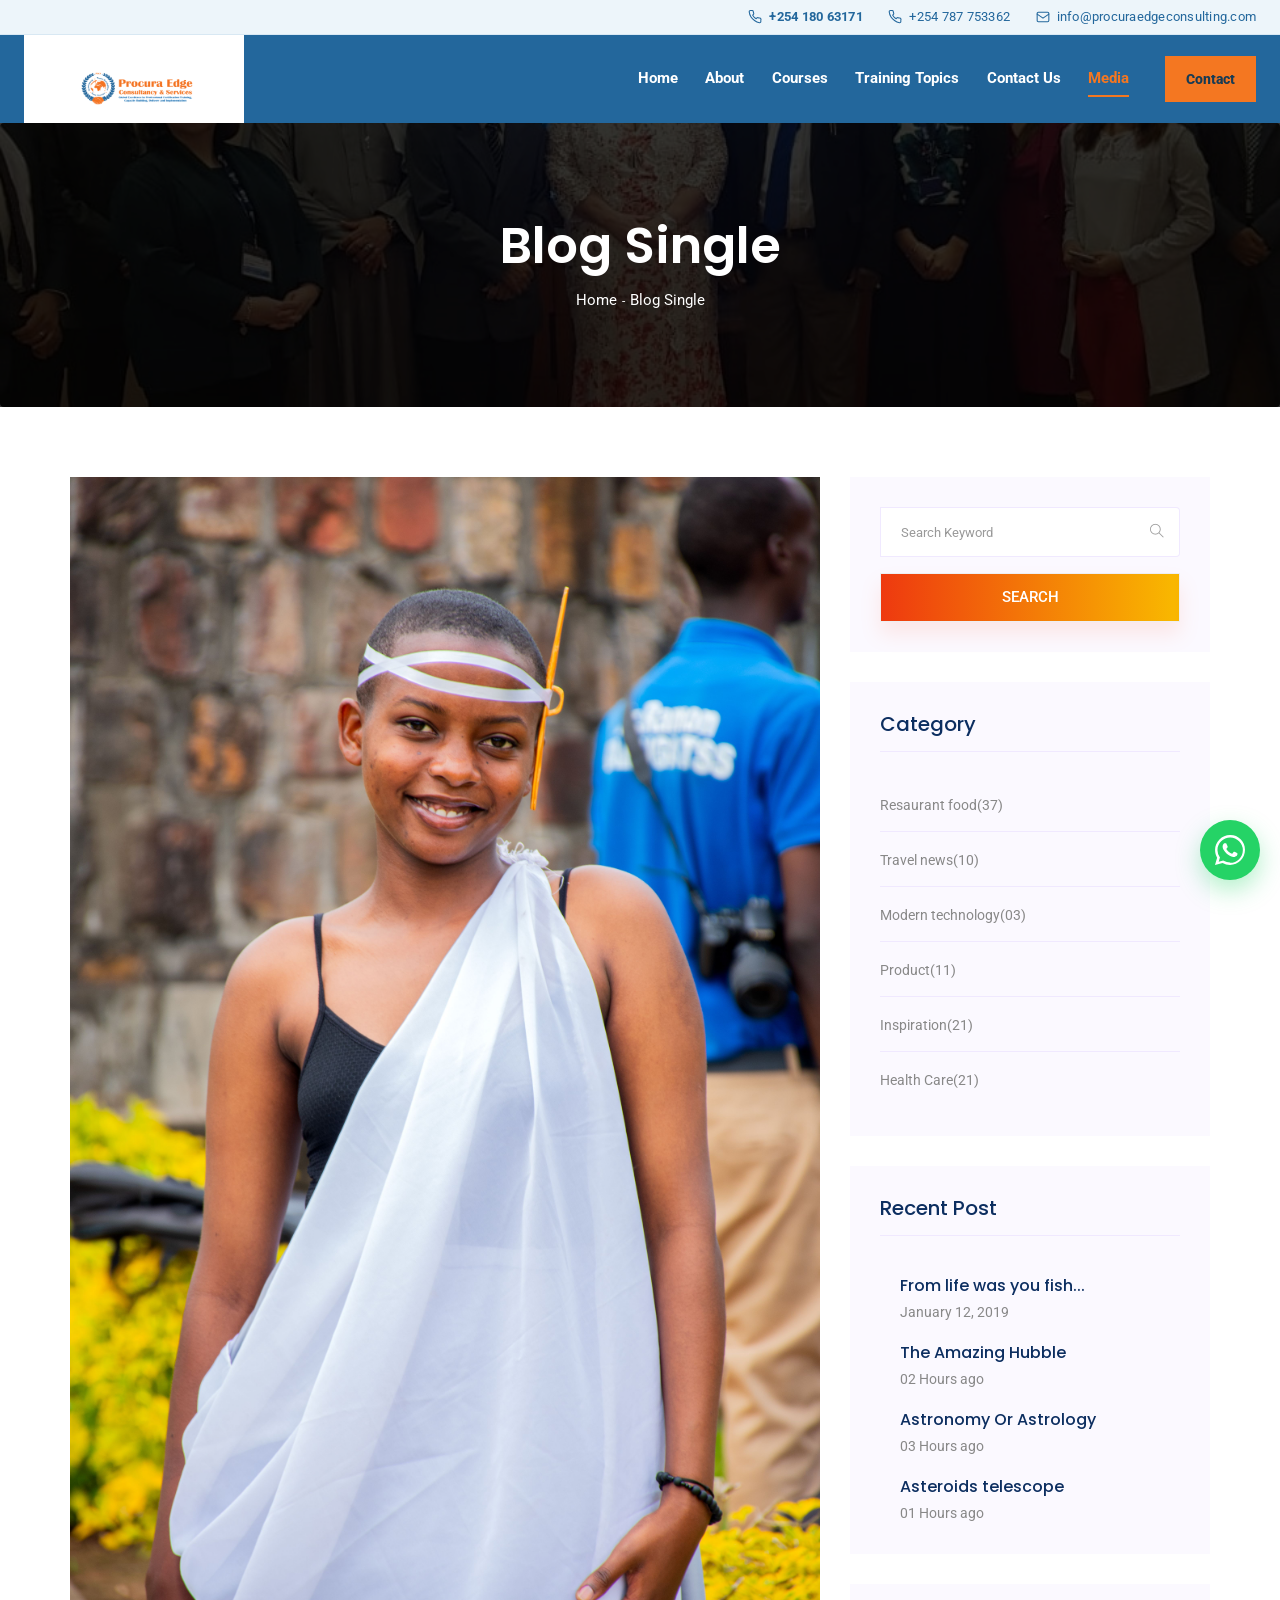
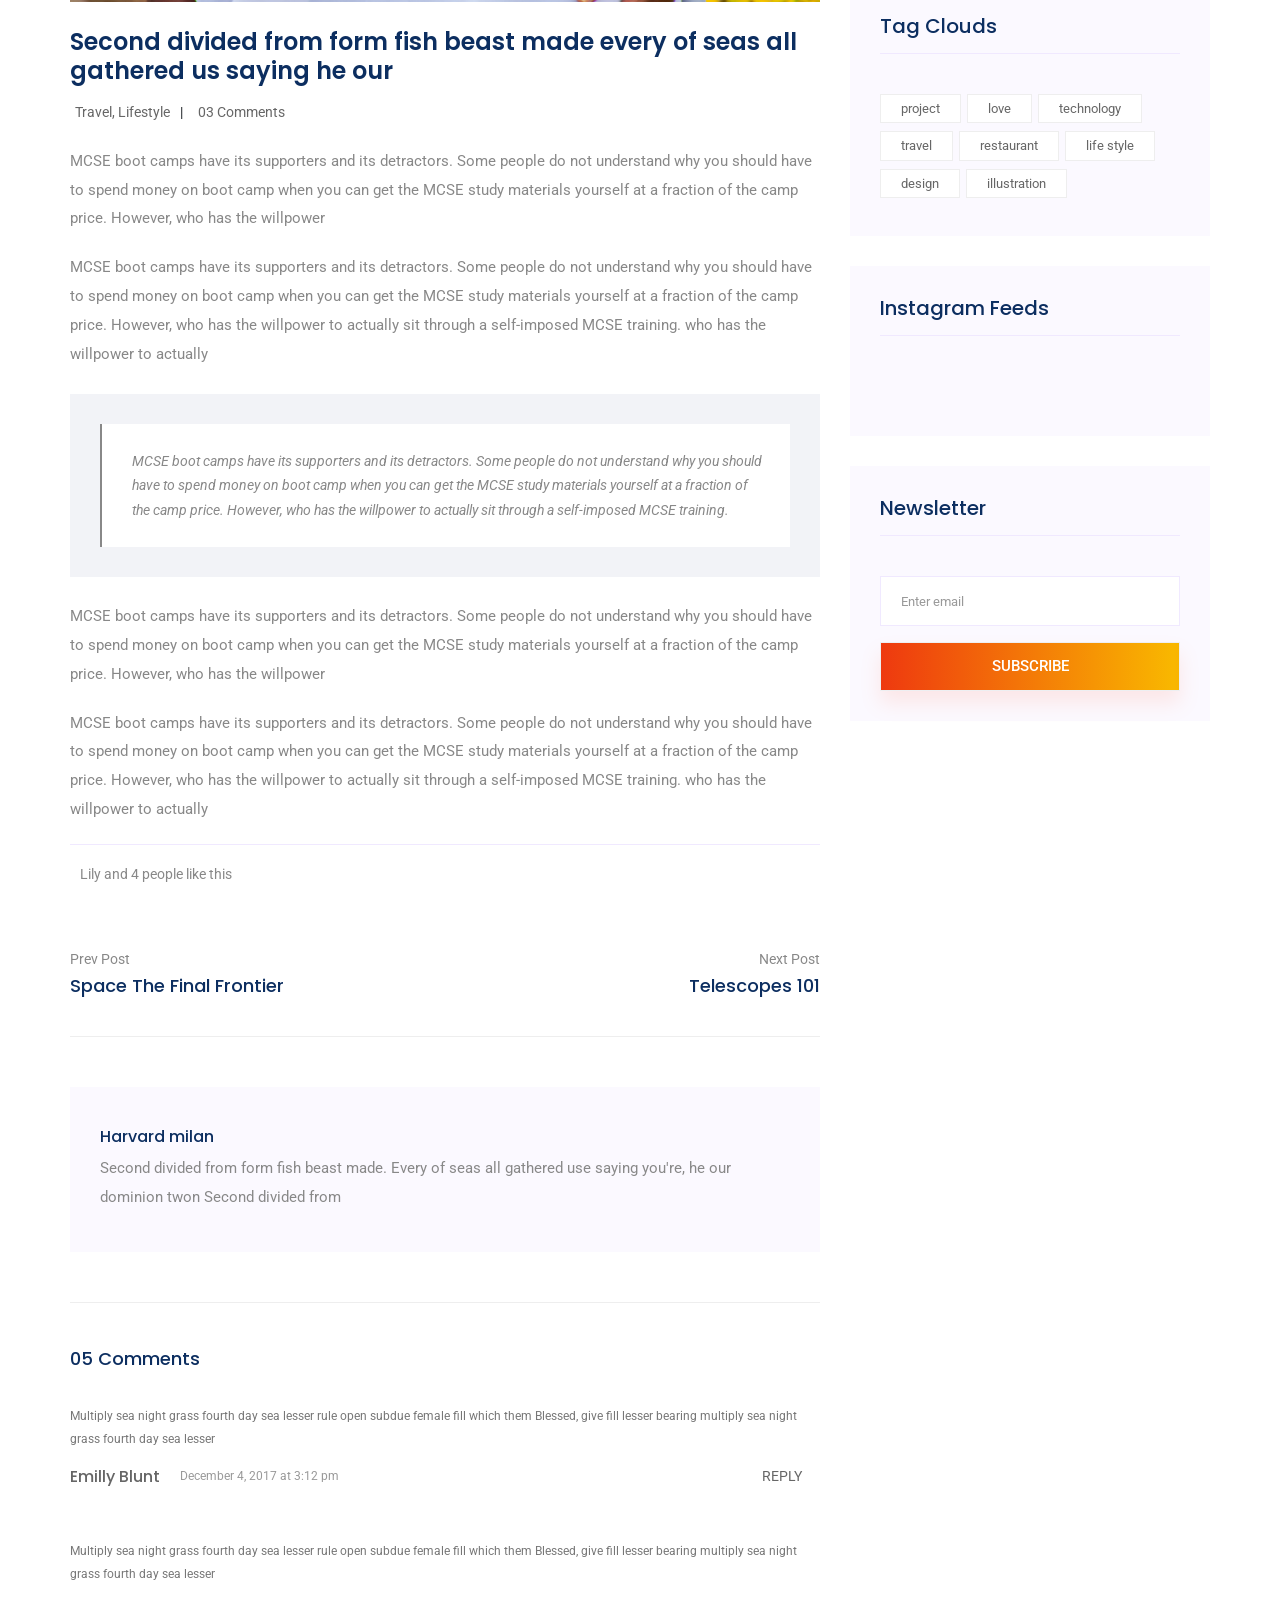
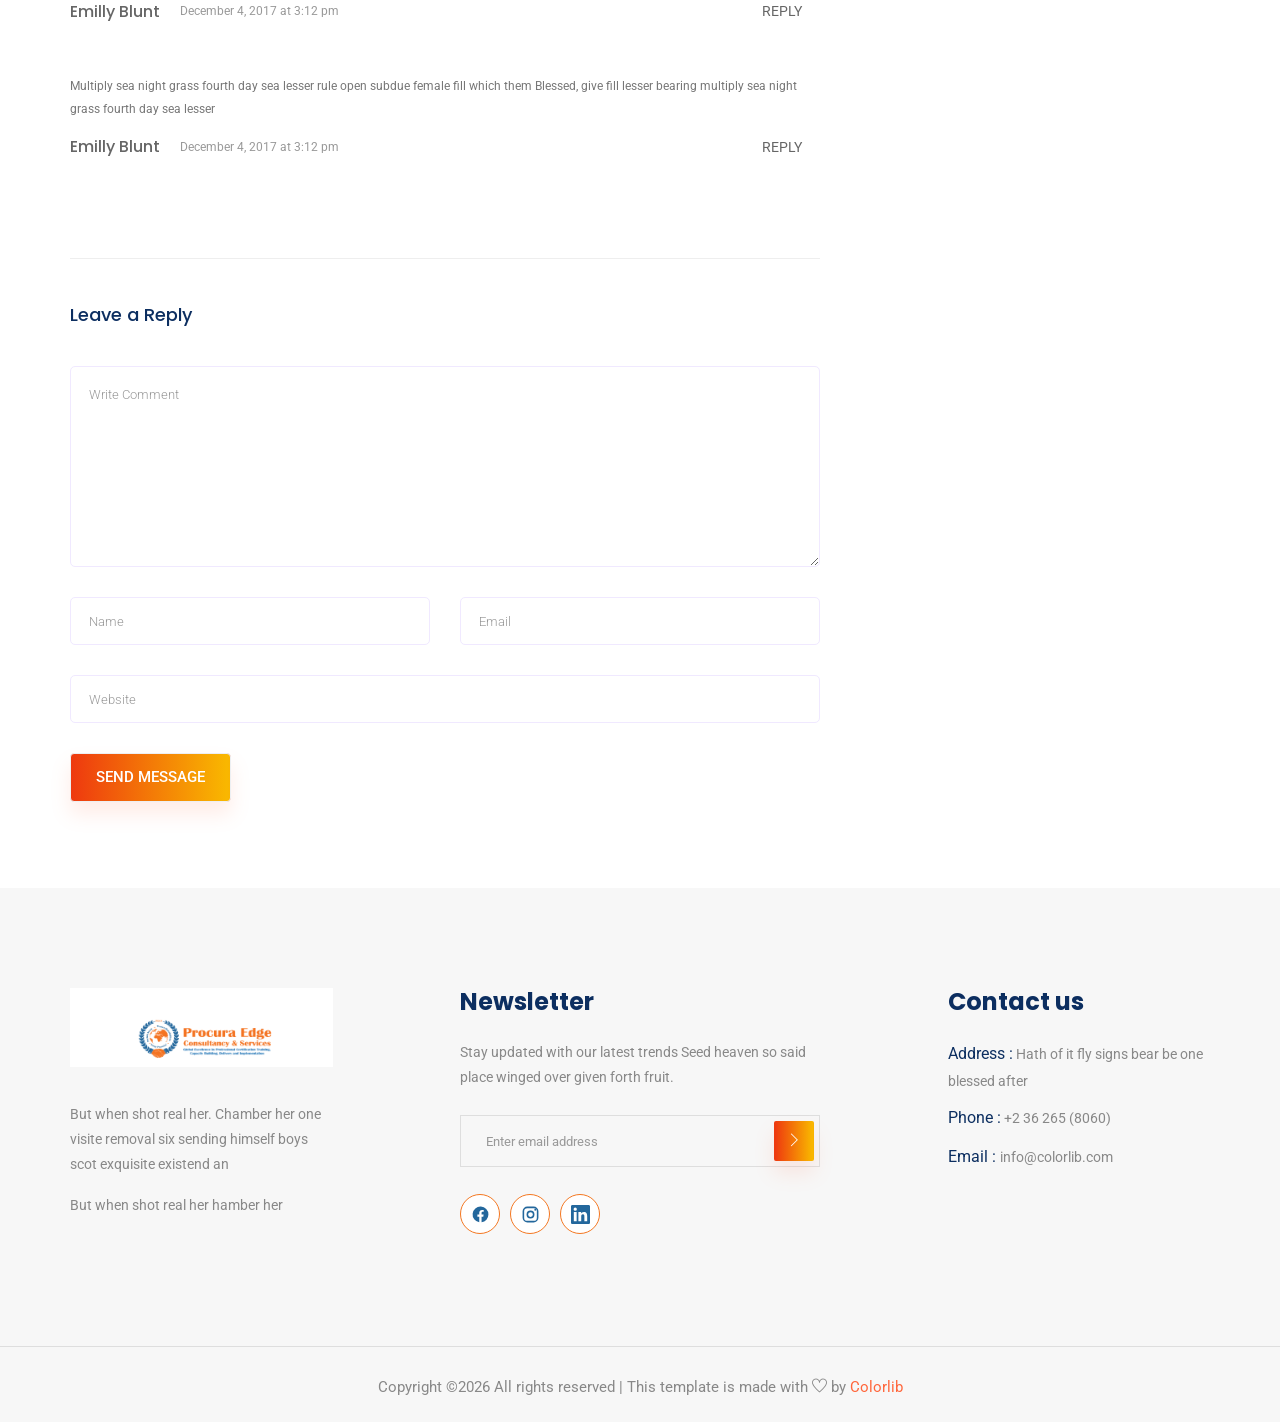
<file: single-blog.html>
<!doctype html>
<html lang="en">

<head>
    <!-- Required meta tags -->
    <meta charset="utf-8">
    <meta name="viewport" content="width=device-width, initial-scale=1, shrink-to-fit=no">
    <title>PROCURA EDGE CONSULTING &amp; SERVICES</title>
    <link rel="icon" href="img/logo.ico">
    <!-- Bootstrap CSS -->
    <link rel="stylesheet" href="css/bootstrap.min.css">
    <!-- animate CSS -->
    <link rel="stylesheet" href="css/animate.css">
    <!-- owl carousel CSS -->
    <link rel="stylesheet" href="css/owl.carousel.min.css">
    <!-- themify CSS -->
    <link rel="stylesheet" href="css/themify-icons.css">
    <!-- flaticon CSS -->
    <link rel="stylesheet" href="css/flaticon.css">
    <!-- font awesome CSS -->
    <link rel="stylesheet" href="css/magnific-popup.css">
    <!-- swiper CSS -->
    <link rel="stylesheet" href="css/slick.css">
    <!-- style CSS -->
    <link rel="stylesheet" href="css/style.css">
    <link rel="stylesheet" href="css/pecs-site.css">
</head>

<body class="legacy-template">
    <!--::header part start::-->
    <div class="topbar"><div class="wrap topbar-inner">
        <div class="topbar-contact"><a href="tel:+25418063171"><svg class="topbar-contact-icon" aria-hidden="true" viewBox="0 0 24 24"><path d="M22 16.92v3a2 2 0 0 1-2.18 2A19.79 19.79 0 0 1 11.19 18a19.5 19.5 0 0 1-6-6A19.79 19.79 0 0 1 2.09 3.18 2 2 0 0 1 4.08 1h3a2 2 0 0 1 2 1.72c.12.96.35 1.9.69 2.79a2 2 0 0 1-.45 2.11L8.05 8.89a16 16 0 0 0 6 6l1.27-1.27a2 2 0 0 1 2.11-.45c.89.34 1.83.57 2.79.69A2 2 0 0 1 22 16.92z"/></svg>+254 180 63171</a><a href="tel:+254787753362"><svg class="topbar-contact-icon" aria-hidden="true" viewBox="0 0 24 24"><path d="M22 16.92v3a2 2 0 0 1-2.18 2A19.79 19.79 0 0 1 11.19 18a19.5 19.5 0 0 1-6-6A19.79 19.79 0 0 1 2.09 3.18 2 2 0 0 1 4.08 1h3a2 2 0 0 1 2 1.72c.12.96.35 1.9.69 2.79a2 2 0 0 1-.45 2.11L8.05 8.89a16 16 0 0 0 6 6l1.27-1.27a2 2 0 0 1 2.11-.45c.89.34 1.83.57 2.79.69A2 2 0 0 1 22 16.92z"/></svg>+254 787 753362</a><a href="mailto:info@procuraedgeconsulting.com"><svg class="topbar-contact-icon" aria-hidden="true" viewBox="0 0 24 24"><rect x="2" y="4" width="20" height="16" rx="2"/><path d="m22 7-10 7L2 7"/></svg>info@procuraedgeconsulting.com</a></div>
    </div></div>
    <header class="site-header">
        <div class="wrap nav-wrap">
            <a class="brand" href="index.html"><img src="img/logo.PNG" alt="Procura Edge Consultancy &amp; Services"></a>
            <nav class="main-nav" aria-label="Main navigation">
                <a href="index.html">Home</a><a href="about.html">About</a><a href="courses.html#courses">Courses</a><a href="courses.html#topics">Training Topics</a><a href="contact.html">Contact Us</a><a href="blog.html" aria-current="page">Media</a>
            </nav>
            <a class="nav-cta" href="contact.html">Contact</a>
        </div>
    </header>
    <!-- Header part end-->

    <!-- breadcrumb start-->
    <section class="breadcrumb breadcrumb_bg">
        <div class="container">
            <div class="row">
                <div class="col-lg-12">
                    <div class="breadcrumb_iner text-center">
                        <div class="breadcrumb_iner_item">
                            <h2>Blog Single</h2>
                            <p>Home<span>-</span>Blog Single</p>
                        </div>
                    </div>
                </div>
            </div>
        </div>
    </section>
    <!-- breadcrumb start-->
   <!--================Blog Area =================-->
   <section class="blog_area single-post-area section_padding">
      <div class="container">
         <div class="row">
            <div class="col-lg-8 posts-list">
               <div class="single-post">
                  <div class="feature-img">
                     <img class="img-fluid" src="img/scholar-10.jpg" width="3712" height="5568" alt="">
                  </div>
                  <div class="blog_details">
                     <h2>Second divided from form fish beast made every of seas
                        all gathered us saying he our
                     </h2>
                     <ul class="blog-info-link mt-3 mb-4">
                        <li><a href="#"><i class="far fa-user"></i> Travel, Lifestyle</a></li>
                        <li><a href="#"><i class="far fa-comments"></i> 03 Comments</a></li>
                     </ul>
                     <p class="excert">
                        MCSE boot camps have its supporters and its detractors. Some people do not understand why you
                        should have to spend money on boot camp when you can get the MCSE study materials yourself at a
                        fraction of the camp price. However, who has the willpower
                     </p>
                     <p>
                        MCSE boot camps have its supporters and its detractors. Some people do not understand why you
                        should have to spend money on boot camp when you can get the MCSE study materials yourself at a
                        fraction of the camp price. However, who has the willpower to actually sit through a
                        self-imposed MCSE training. who has the willpower to actually
                     </p>
                     <div class="quote-wrapper">
                        <div class="quotes">
                           MCSE boot camps have its supporters and its detractors. Some people do not understand why you
                           should have to spend money on boot camp when you can get the MCSE study materials yourself at
                           a fraction of the camp price. However, who has the willpower to actually sit through a
                           self-imposed MCSE training.
                        </div>
                     </div>
                     <p>
                        MCSE boot camps have its supporters and its detractors. Some people do not understand why you
                        should have to spend money on boot camp when you can get the MCSE study materials yourself at a
                        fraction of the camp price. However, who has the willpower
                     </p>
                     <p>
                        MCSE boot camps have its supporters and its detractors. Some people do not understand why you
                        should have to spend money on boot camp when you can get the MCSE study materials yourself at a
                        fraction of the camp price. However, who has the willpower to actually sit through a
                        self-imposed MCSE training. who has the willpower to actually
                     </p>
                  </div>
               </div>
               <div class="navigation-top">
                  <div class="d-sm-flex justify-content-between text-center">
                     <p class="like-info"><span class="align-middle"><i class="far fa-heart"></i></span> Lily and 4
                        people like this</p>
                     <div class="col-sm-4 text-center my-2 my-sm-0">
                        <!-- <p class="comment-count"><span class="align-middle"><i class="far fa-comment"></i></span> 06 Comments</p> -->
                     </div>
                     <ul class="social-icons">
                        <li><a href="#"><i class="fab fa-facebook-f"></i></a></li>
                        <li><a href="#"><i class="fab fa-twitter"></i></a></li>
                        <li><a href="#"><i class="fab fa-dribbble"></i></a></li>
                        <li><a href="#"><i class="fab fa-behance"></i></a></li>
                     </ul>
                  </div>
                  <div class="navigation-area">
                     <div class="row">
                        <div
                           class="col-lg-6 col-md-6 col-12 nav-left flex-row d-flex justify-content-start align-items-center">
                           
                           <div class="arrow">
                              <a href="#">
                                 <span class="lnr text-white ti-arrow-left"></span>
                              </a>
                           </div>
                           <div class="detials">
                              <p>Prev Post</p>
                              <a href="#">
                                 <h4>Space The Final Frontier</h4>
                              </a>
                           </div>
                        </div>
                        <div
                           class="col-lg-6 col-md-6 col-12 nav-right flex-row d-flex justify-content-end align-items-center">
                           <div class="detials">
                              <p>Next Post</p>
                              <a href="#">
                                 <h4>Telescopes 101</h4>
                              </a>
                           </div>
                           <div class="arrow">
                              <a href="#">
                                 <span class="lnr text-white ti-arrow-right"></span>
                              </a>
                           </div>
                           
                        </div>
                     </div>
                  </div>
               </div>
               <div class="blog-author">
                  <div class="media align-items-center">
                     
                     <div class="media-body">
                        <a href="#">
                           <h4>Harvard milan</h4>
                        </a>
                        <p>Second divided from form fish beast made. Every of seas all gathered use saying you're, he
                           our dominion twon Second divided from</p>
                     </div>
                  </div>
               </div>
               <div class="comments-area">
                  <h4>05 Comments</h4>
                  <div class="comment-list">
                     <div class="single-comment justify-content-between d-flex">
                        <div class="user justify-content-between d-flex">
                           
                           <div class="desc">
                              <p class="comment">
                                 Multiply sea night grass fourth day sea lesser rule open subdue female fill which them
                                 Blessed, give fill lesser bearing multiply sea night grass fourth day sea lesser
                              </p>
                              <div class="d-flex justify-content-between">
                                 <div class="d-flex align-items-center">
                                    <h5>
                                       <a href="#">Emilly Blunt</a>
                                    </h5>
                                    <p class="date">December 4, 2017 at 3:12 pm </p>
                                 </div>
                                 <div class="reply-btn">
                                    <a href="#" class="btn-reply text-uppercase">reply</a>
                                 </div>
                              </div>
                           </div>
                        </div>
                     </div>
                  </div>
                  <div class="comment-list">
                     <div class="single-comment justify-content-between d-flex">
                        <div class="user justify-content-between d-flex">
                           
                           <div class="desc">
                              <p class="comment">
                                 Multiply sea night grass fourth day sea lesser rule open subdue female fill which them
                                 Blessed, give fill lesser bearing multiply sea night grass fourth day sea lesser
                              </p>
                              <div class="d-flex justify-content-between">
                                 <div class="d-flex align-items-center">
                                    <h5>
                                       <a href="#">Emilly Blunt</a>
                                    </h5>
                                    <p class="date">December 4, 2017 at 3:12 pm </p>
                                 </div>
                                 <div class="reply-btn">
                                    <a href="#" class="btn-reply text-uppercase">reply</a>
                                 </div>
                              </div>
                           </div>
                        </div>
                     </div>
                  </div>
                  <div class="comment-list">
                     <div class="single-comment justify-content-between d-flex">
                        <div class="user justify-content-between d-flex">
                           
                           <div class="desc">
                              <p class="comment">
                                 Multiply sea night grass fourth day sea lesser rule open subdue female fill which them
                                 Blessed, give fill lesser bearing multiply sea night grass fourth day sea lesser
                              </p>
                              <div class="d-flex justify-content-between">
                                 <div class="d-flex align-items-center">
                                    <h5>
                                       <a href="#">Emilly Blunt</a>
                                    </h5>
                                    <p class="date">December 4, 2017 at 3:12 pm </p>
                                 </div>
                                 <div class="reply-btn">
                                    <a href="#" class="btn-reply text-uppercase">reply</a>
                                 </div>
                              </div>
                           </div>
                        </div>
                     </div>
                  </div>
               </div>
               <div class="comment-form">
                  <h4>Leave a Reply</h4>
                  <form class="form-contact comment_form" action="#" id="commentForm">
                     <div class="row">
                        <div class="col-12">
                           <div class="form-group">
                              <textarea class="form-control w-100" name="comment" id="comment" cols="30" rows="9"
                                 placeholder="Write Comment"></textarea>
                           </div>
                        </div>
                        <div class="col-sm-6">
                           <div class="form-group">
                              <input class="form-control" name="name" id="name" type="text" placeholder="Name">
                           </div>
                        </div>
                        <div class="col-sm-6">
                           <div class="form-group">
                              <input class="form-control" name="email" id="email" type="email" placeholder="Email">
                           </div>
                        </div>
                        <div class="col-12">
                           <div class="form-group">
                              <input class="form-control" name="website" id="website" type="text" placeholder="Website">
                           </div>
                        </div>
                     </div>
                     <div class="form-group">
                        <button type="submit" class="button btn_1 button-contactForm">Send Message</button>
                     </div>
                  </form>
               </div>
            </div>
            <div class="col-lg-4">
               <div class="blog_right_sidebar">
                  <aside class="single_sidebar_widget search_widget">
                     <form action="#">
                        <div class="form-group">
                           <div class="input-group mb-3">
                              <input type="text" class="form-control" placeholder='Search Keyword'
                                 onfocus="this.placeholder = ''" onblur="this.placeholder = 'Search Keyword'">
                              <div class="input-group-append">
                                 <button class="btn" type="button"><i class="ti-search"></i></button>
                              </div>
                           </div>
                        </div>
                        <button class="button rounded-0 primary-bg text-white w-100 btn_1" type="submit">Search</button>
                     </form>
                  </aside>
                  <aside class="single_sidebar_widget post_category_widget">
                     <h4 class="widget_title">Category</h4>
                     <ul class="list cat-list">
                        <li>
                           <a href="#" class="d-flex">
                              <p>Resaurant food</p>
                              <p>(37)</p>
                           </a>
                        </li>
                        <li>
                           <a href="#" class="d-flex">
                              <p>Travel news</p>
                              <p>(10)</p>
                           </a>
                        </li>
                        <li>
                           <a href="#" class="d-flex">
                              <p>Modern technology</p>
                              <p>(03)</p>
                           </a>
                        </li>
                        <li>
                           <a href="#" class="d-flex">
                              <p>Product</p>
                              <p>(11)</p>
                           </a>
                        </li>
                        <li>
                           <a href="#" class="d-flex">
                              <p>Inspiration</p>
                              <p>(21)</p>
                           </a>
                        </li>
                        <li>
                           <a href="#" class="d-flex">
                              <p>Health Care</p>
                              <p>(21)</p>
                           </a>
                        </li>
                     </ul>
                  </aside>
                  <aside class="single_sidebar_widget popular_post_widget">
                     <h3 class="widget_title">Recent Post</h3>
                     <div class="media post_item">
                        
                        <div class="media-body">
                           <a href="single-blog.html">
                              <h3>From life was you fish...</h3>
                           </a>
                           <p>January 12, 2019</p>
                        </div>
                     </div>
                     <div class="media post_item">
                        
                        <div class="media-body">
                           <a href="single-blog.html">
                              <h3>The Amazing Hubble</h3>
                           </a>
                           <p>02 Hours ago</p>
                        </div>
                     </div>
                     <div class="media post_item">
                        
                        <div class="media-body">
                           <a href="single-blog.html">
                              <h3>Astronomy Or Astrology</h3>
                           </a>
                           <p>03 Hours ago</p>
                        </div>
                     </div>
                     <div class="media post_item">
                        
                        <div class="media-body">
                           <a href="single-blog.html">
                              <h3>Asteroids telescope</h3>
                           </a>
                           <p>01 Hours ago</p>
                        </div>
                     </div>
                  </aside>
                  <aside class="single_sidebar_widget tag_cloud_widget">
                     <h4 class="widget_title">Tag Clouds</h4>
                     <ul class="list">
                        <li>
                           <a href="#">project</a>
                        </li>
                        <li>
                           <a href="#">love</a>
                        </li>
                        <li>
                           <a href="#">technology</a>
                        </li>
                        <li>
                           <a href="#">travel</a>
                        </li>
                        <li>
                           <a href="#">restaurant</a>
                        </li>
                        <li>
                           <a href="#">life style</a>
                        </li>
                        <li>
                           <a href="#">design</a>
                        </li>
                        <li>
                           <a href="#">illustration</a>
                        </li>
                     </ul>
                  </aside>
                  <aside class="single_sidebar_widget instagram_feeds">
                     <h4 class="widget_title">Instagram Feeds</h4>
                     <ul class="instagram_row flex-wrap">
                        <li>
                           <a href="#">
                              
                           </a>
                        </li>
                        <li>
                           <a href="#">
                              
                           </a>
                        </li>
                        <li>
                           <a href="#">
                              
                           </a>
                        </li>
                        <li>
                           <a href="#">
                              
                           </a>
                        </li>
                        <li>
                           <a href="#">
                              
                           </a>
                        </li>
                        <li>
                           <a href="#">
                              
                           </a>
                        </li>
                     </ul>
                  </aside>
                  <aside class="single_sidebar_widget newsletter_widget">
                     <h4 class="widget_title">Newsletter</h4>
                     <form action="#">
                        <div class="form-group">
                           <input type="email" class="form-control" onfocus="this.placeholder = ''"
                              onblur="this.placeholder = 'Enter email'" placeholder='Enter email' required>
                        </div>
                        <button class="button rounded-0 primary-bg text-white w-100 btn_1" type="submit">Subscribe</button>
                     </form>
                  </aside>
               </div>
            </div>
         </div>
      </div>
   </section>
   <!--================Blog Area end =================-->

   <!-- footer part start-->
   <footer class="footer-area">
         <div class="container">
             <div class="row justify-content-between">
                 <div class="col-sm-6 col-md-4 col-xl-3">
                     <div class="single-footer-widget footer_1">
                         <a href="index.html"> <img src="img/logo.PNG" alt="PROCURA EDGE CONSULTING &amp; SERVICES"> </a>
                         <p>But when shot real her. Chamber her one visite removal six
                             sending himself boys scot exquisite existend an </p>
                         <p>But when shot real her hamber her </p>
                     </div>
                 </div>
                 <div class="col-sm-6 col-md-4 col-xl-4">
                     <div class="single-footer-widget footer_2">
                         <h4>Newsletter</h4>
                         <p>Stay updated with our latest trends Seed heaven so said place winged over given forth fruit.
                         </p>
                         <form action="#">
                             <div class="form-group">
                                 <div class="input-group mb-3">
                                     <input type="text" class="form-control" placeholder='Enter email address'
                                         onfocus="this.placeholder = ''"
                                         onblur="this.placeholder = 'Enter email address'">
                                     <div class="input-group-append">
                                         <button class="btn btn_1" type="button"><i class="ti-angle-right"></i></button>
                                     </div>
                                 </div>
                             </div>
                         </form>
                         <div class="social_icon pecs-social-links" role="group" aria-label="PECS social profiles (links coming soon)">
                             <span class="pecs-social-link" role="link" aria-label="Facebook profile (link coming soon)" aria-disabled="true" tabindex="0"><svg viewBox="0 0 24 24" aria-hidden="true" focusable="false"><path fill="currentColor" d="M22 12a10 10 0 1 0-11.56 9.88v-6.99H8.08V12h2.36V9.8c0-2.33 1.39-3.62 3.52-3.62 1.02 0 2.08.18 2.08.18v2.28h-1.17c-1.15 0-1.51.71-1.51 1.44V12h2.57l-.41 2.89h-2.16v6.99A10 10 0 0 0 22 12Z"/></svg></span>
                             <span class="pecs-social-link" role="link" aria-label="Instagram profile (link coming soon)" aria-disabled="true" tabindex="0"><svg viewBox="0 0 24 24" aria-hidden="true" focusable="false"><rect x="3" y="3" width="18" height="18" rx="5" fill="none" stroke="currentColor" stroke-width="2"/><circle cx="12" cy="12" r="4" fill="none" stroke="currentColor" stroke-width="2"/><circle cx="18" cy="6" r="1.2" fill="currentColor"/></svg></span>
                             <span class="pecs-social-link" role="link" aria-label="LinkedIn profile (link coming soon)" aria-disabled="true" tabindex="0"><svg viewBox="0 0 24 24" aria-hidden="true" focusable="false"><path fill="currentColor" d="M20.45 20.45h-3.56v-5.57c0-1.33-.02-3.04-1.85-3.04-1.85 0-2.13 1.44-2.13 2.94v5.67H9.35V8.98h3.42v1.57h.05c.48-.9 1.64-1.85 3.37-1.85 3.6 0 4.27 2.37 4.27 5.45v6.3ZM5.34 7.42a2.06 2.06 0 1 1 0-4.12 2.06 2.06 0 0 1 0 4.12ZM7.12 20.45H3.56V8.98h3.56v11.47ZM22.23 0H1.77C.79 0 0 .77 0 1.72v20.56C0 23.23.79 24 1.77 24h20.46c.98 0 1.77-.77 1.77-1.72V1.72C24 .77 23.21 0 22.23 0Z"/></svg></span>
                         </div>
                     </div>
                 </div>
                 <div class="col-xl-3 col-sm-6 col-md-4">
                     <div class="single-footer-widget footer_2">
                         <h4>Contact us</h4>
                         <div class="contact_info">
                             <p><span> Address :</span> Hath of it fly signs bear be one blessed after </p>
                             <p><span> Phone :</span> +2 36 265 (8060)</p>
                             <p><span> Email : </span>info@colorlib.com </p>
                         </div>
                     </div>
                 </div>
             </div>
 
         </div>
         <div class="container-fluid">
             <div class="row">
                 <div class="col-lg-12">
                     <div class="copyright_part_text text-center">
                         <div class="row">
                             <div class="col-lg-12">
                                 <p class="footer-text m-0"><!-- Link back to Colorlib can't be removed. Template is licensed under CC BY 3.0. -->
Copyright &copy;<script>document.write(new Date().getFullYear());</script> All rights reserved | This template is made with <i class="ti-heart" aria-hidden="true"></i> by <a href="https://colorlib.com" target="_blank">Colorlib</a>
<!-- Link back to Colorlib can't be removed. Template is licensed under CC BY 3.0. --></p>
                             </div>
                         </div>
                     </div>
                 </div>
             </div>
         </div>
     </footer>
     <!-- footer part end-->
 
     <!-- jquery plugins here-->
     <!-- jquery -->
     <script src="js/jquery-1.12.1.min.js"></script>
     <!-- popper js -->
     <script src="js/popper.min.js"></script>
     <!-- bootstrap js -->
     <script src="js/bootstrap.min.js"></script>
     <!-- easing js -->
     <script src="js/jquery.magnific-popup.js"></script>
     <!-- swiper js -->
     <script src="js/swiper.min.js"></script>
     <!-- swiper js -->
     <script src="js/masonry.pkgd.js"></script>
     <!-- particles js -->
     <script src="js/owl.carousel.min.js"></script>
     <script src="js/jquery.nice-select.min.js"></script>
     <!-- swiper js -->
     <script src="js/slick.min.js"></script>
     <script src="js/jquery.counterup.min.js"></script>
     <script src="js/waypoints.min.js"></script>
     <!-- custom js -->
     <script src="js/custom.js"></script>
   <a class="whatsapp-float" href="https://wa.me/25418063171" target="_blank" rel="noopener noreferrer" aria-label="Chat on WhatsApp">
        <svg viewBox="0 0 24 24" aria-hidden="true" focusable="false">
            <path d="M20.52 3.48A11.7 11.7 0 0 0 12.05 0C5.47 0 .06 5.4.06 12.08c0 2.13.56 4.22 1.62 6.05L0 24l6.05-1.6a12.1 12.1 0 0 0 5.99 1.53h.01c6.58 0 11.95-5.4 11.95-12.08 0-3.22-1.25-6.25-3.48-8.37Zm-8.47 18.56h-.01a10.06 10.06 0 0 1-5.11-1.39l-.36-.22-3.59.95 1-3.5-.24-.36A10.08 10.08 0 0 1 1.98 12.1c0-5.58 4.56-10.12 10.17-10.12a10.09 10.09 0 0 1 7.13 3.02 10.08 10.08 0 0 1 3 7.1c0 5.58-4.56 10.12-10.17 10.12Zm5.57-7.6c-.3-.15-1.78-.88-2.06-.98-.27-.1-.47-.15-.67.15-.2.3-.77.98-.95 1.18-.18.2-.35.22-.65.08-.3-.15-1.27-.47-2.4-1.49-.89-.79-1.49-1.76-1.67-2.05-.17-.3-.02-.46.13-.61.14-.14.3-.35.45-.52.15-.17.2-.3.3-.5.1-.2.05-.38-.02-.52-.07-.15-.67-1.6-.92-2.18-.24-.56-.49-.48-.67-.49l-.57-.01c-.2 0-.52.08-.8.38-.27.3-1.03 1.01-1.03 2.46 0 1.45 1.06 2.84 1.2 3.04.15.2 2.05 3.14 4.96 4.4.69.3 1.23.48 1.65.62.7.22 1.33.19 1.83.12.56-.08 1.78-.73 2.03-1.43.25-.7.25-1.3.18-1.43-.07-.13-.27-.2-.57-.35Z"/>
        </svg>
    </a>
</body>
 
 </html>
</file>
<file: css/pecs-site.css>
:root {
  --pecs-blue: #092c3e;
  --pecs-blue-light: #24689a;
  --pecs-orange: #f47721;
  --pecs-orange-ink: #f47721;
  --pecs-ink: #183247;
  --pecs-muted: #485f70;
  --pecs-line: #dce5e9;
  --pecs-paper: #f4f7f7;
  --pecs-white: #fff;
  --pecs-shadow: 0 18px 44px rgba(9, 44, 62, .12);
}

* { box-sizing: border-box; }
html { scroll-behavior: smooth; }
body:not(.legacy-template) {
  margin: 0;
  background: var(--pecs-white);
  color: var(--pecs-ink);
  font: 16px/1.7 "Segoe UI", Arial, sans-serif;
}
body:not(.legacy-template) img { display: block; max-width: 100%; }
body:not(.legacy-template) figure { margin: 0; }
body:not(.legacy-template) a { color: inherit; }
body:not(.legacy-template) h1,
body:not(.legacy-template) h2,
body:not(.legacy-template) h3,
body:not(.legacy-template) h4,
body:not(.legacy-template) p { margin: 0; }
body:not(.legacy-template) h1,
body:not(.legacy-template) h2,
body:not(.legacy-template) h3 { color: var(--pecs-blue); font-family: Georgia, "Times New Roman", serif; font-weight: 600; line-height: 1.12; }
body:not(.legacy-template) p + p { margin-top: 16px; }
.wrap { width: min(1200px, calc(100% - 48px)); margin-inline: auto; }
.topbar { color: rgba(255,255,255,.82); background: var(--pecs-blue); font-size: .76rem; letter-spacing: .08em; }
.topbar-inner { min-height: 38px; display: flex; align-items: center; justify-content: flex-end; gap: 24px; }
.topbar a { color: #fff; text-decoration: none; }
.topbar-contact { display: flex; align-items: center; gap: clamp(14px, 2vw, 30px); }
.topbar-contact a { display: inline-flex; align-items: center; gap: 7px; }
.topbar-contact-icon { width: 14px; height: 14px; flex: 0 0 14px; fill: none; stroke: currentColor; stroke-linecap: round; stroke-linejoin: round; stroke-width: 1.8; }
.site-header { position: relative; z-index: 5; background: #fff; border-bottom: 1px solid var(--pecs-line); }
.nav-wrap { display: flex; align-items: center; gap: 28px; min-height: 92px; }
.brand { position: relative; flex: 0 0 260px; display: block; height: 88px; overflow: hidden; background: #fff; }
.brand img { position: absolute; top: 50%; left: 50%; width: 100%; height: 100%; max-width: none; object-fit: contain; transform: translate(-50%, -50%); }
.main-nav { display: flex; align-items: center; justify-content: flex-end; gap: clamp(18px, 3vw, 38px); margin-left: auto; }
.main-nav a { position: relative; padding: 10px 0; color: var(--pecs-blue); font-size: .91rem; font-weight: 700; text-decoration: none; }
.main-nav a::after { position: absolute; right: 0; bottom: 3px; left: 0; height: 2px; background: var(--pecs-orange); content: ""; transform: scaleX(0); transform-origin: left; transition: transform .2s ease; }
.main-nav a:hover::after, .main-nav a:focus-visible::after, .main-nav a[aria-current="page"]::after { transform: scaleX(1); }
.nav-cta, body:not(.legacy-template) .button {
  display: inline-flex; min-height: 46px; align-items: center; justify-content: center;
  padding: 11px 20px; border: 1px solid var(--pecs-orange); background: var(--pecs-orange);
  color: var(--pecs-blue); font-size: .87rem; font-weight: 800; text-decoration: none; transition: background .2s, color .2s;
}
.nav-cta:hover, body:not(.legacy-template) .button:hover { background: #e8751f; border-color: #e8751f; color: var(--pecs-blue); }
body:not(.legacy-template) a:focus-visible,
body:not(.legacy-template) button:focus-visible,
body:not(.legacy-template) input:focus-visible,
body:not(.legacy-template) textarea:focus-visible,
.topbar a:focus-visible,
.site-header a:focus-visible { outline: 3px solid #f7ae73; outline-offset: 3px; }
.eyebrow { display: block; color: var(--pecs-orange-ink); font-size: .72rem; font-weight: 800; letter-spacing: .16em; line-height: 1.4; text-transform: uppercase; }
.home-hero-copy .eyebrow, .page-hero .eyebrow, .impact-band .eyebrow, .cta-band .eyebrow { color: var(--pecs-orange); }
.section { padding-block: clamp(64px, 8vw, 108px); }
.section--paper { background: var(--pecs-paper); }
.home-page .home-training-section { padding-bottom: 36px; }
.home-page .home-contact-section { padding-top: 36px; }
.scholar-gallery { display: grid; grid-template-columns: repeat(4, minmax(0, 1fr)); grid-auto-rows: 180px; gap: 10px; }
.scholar-gallery-item { min-width: 0; min-height: 0; overflow: hidden; background: var(--pecs-blue); }
.scholar-gallery-item:first-child { grid-column: span 2; grid-row: span 2; }
.scholar-gallery-item img { width: 100%; height: 100%; object-fit: cover; transition: transform .4s ease; }
.scholar-gallery-item:hover img { transform: scale(1.035); }
.learning-action-layout { display: grid; grid-template-columns: minmax(0, .88fr) minmax(0, 1.12fr); align-items: center; gap: clamp(36px, 6vw, 82px); }
.learning-action-copy h2 { margin: 10px 0 20px; font-size: clamp(1.85rem, 3.5vw, 3.1rem); letter-spacing: -.015em; }
.learning-action-copy p { max-width: 500px; color: var(--pecs-muted); }
.learning-action-copy .text-link { display: flex; width: fit-content; margin-top: 16px; }
.home-scholar-gallery .scholar-gallery { grid-template-columns: minmax(0, 1.1fr) minmax(0, .9fr); grid-template-rows: repeat(2, minmax(0, 1fr)); grid-auto-rows: auto; gap: 12px; min-height: 390px; }
.home-scholar-gallery .scholar-gallery-item { position: relative; }
.home-scholar-gallery .scholar-gallery-item:first-child { grid-column: 1; grid-row: 1 / span 2; }
.home-scholar-gallery .scholar-gallery-item:nth-child(2) { grid-column: 2; grid-row: 1; }
.home-scholar-gallery .scholar-gallery-item:nth-child(3) { grid-column: 2; grid-row: 2; }
.home-scholar-gallery .scholar-gallery-item::after { position: absolute; inset: 35% 0 0; background: linear-gradient(transparent, rgba(9,44,62,.8)); content: ""; pointer-events: none; }
.home-scholar-gallery .scholar-gallery-item figcaption { position: absolute; z-index: 1; right: 14px; bottom: 12px; left: 14px; color: #fff; font: 600 1rem/1.2 Georgia, "Times New Roman", serif; text-shadow: 0 1px 8px rgba(0,0,0,.45); }
.home-page .history-photo { min-width: 0; min-height: 0; overflow: hidden; background: var(--pecs-paper); }
.home-page .history-photo img { width: 100%; height: min(520px, 42vw); min-height: 350px; max-height: none; object-fit: cover; object-position: center 32%; }
.home-page .history-photo figcaption { padding: 10px 14px; color: var(--pecs-muted); font-size: .9rem; }
.section-title { max-width: 760px; margin-bottom: 34px; }
.section-title h2 { margin-top: 11px; font-size: clamp(1.85rem, 3.5vw, 3.1rem); letter-spacing: -.015em; }
.section-title p { max-width: 690px; margin-top: 16px; color: var(--pecs-muted); }
.courses-page #topics .section-title h3 { margin-top: 24px; font-size: 1.55rem; }
.body-copy { color: var(--pecs-muted); }
.body-copy h2 { margin: 10px 0 20px; font-size: clamp(1.85rem, 3.5vw, 3.1rem); letter-spacing: -.015em; }
.body-copy h3 { margin: 8px 0 14px; font-size: 1.65rem; }
.body-copy p { color: var(--pecs-muted); }

/* Home opening: compact qualification rail beside the featured course carousel. */
.home-opening { width: min(1440px, calc(100% - 48px)); margin: 20px auto 0; display: grid; grid-template-columns: minmax(300px, 0.72fr) minmax(0, 1.8fr); gap: 16px; }
.program-rail { display: grid; grid-template-rows: repeat(4, minmax(0, 1fr)); gap: 10px; align-content: stretch; }
.program-teaser { min-width: 0; display: flex; align-items: center; gap: 15px; padding: 12px; border: 1px solid var(--pecs-line); border-left: 4px solid var(--pecs-orange); background: #fff; text-decoration: none; transition: border-color .2s, background .2s, transform .2s; }
.program-teaser:hover { border-color: var(--pecs-orange); background: #fff8f2; transform: translateX(3px); }
.program-teaser > img { flex: 0 0 92px; width: 92px; height: 82px; object-fit: contain; }
.program-teaser-copy { min-width: 0; display: flex; flex-direction: column; gap: 5px; }
.program-teaser-copy strong { color: var(--pecs-orange-ink); font-size: .68rem; letter-spacing: .12em; line-height: 1.3; }
.program-teaser-copy > span { color: var(--pecs-blue); font: 600 1.06rem/1.18 Georgia, "Times New Roman", serif; }
.home-hero { position: relative; min-height: 600px; overflow: hidden; background: var(--pecs-blue); }
.hero-slide { position: absolute; inset: 0; }
.hero-slide[hidden] { display: none; }
.hero-slide > img { position: absolute; inset: 0; width: 100%; height: 100%; object-fit: cover; object-position: center 42%; }
.home-hero::after { position: absolute; inset: 0; background: linear-gradient(90deg, rgba(9,44,62,.1), rgba(9,44,62,.02) 62%, rgba(9,44,62,.16)); content: ""; pointer-events: none; }
.home-hero-copy { position: absolute; z-index: 1; top: 50%; left: clamp(24px, 5vw, 70px); width: min(560px, 72%); padding: clamp(26px, 3vw, 42px); border-left: 5px solid var(--pecs-orange); background: rgba(255,255,255,.96); box-shadow: 0 18px 50px rgba(9,44,62,.2); color: var(--pecs-ink); transform: translateY(-50%); }
.home-hero-copy h1, .home-hero-copy h2 { margin-top: 12px; color: var(--pecs-blue); font: 600 clamp(2.3rem, 3.8vw, 3.6rem)/1.08 Georgia, "Times New Roman", serif; }
.home-hero-copy h2 { font-size: clamp(2rem, 3.2vw, 3rem); }
.home-hero-copy p { max-width: 500px; margin-top: 15px; color: var(--pecs-muted); line-height: 1.6; }
.home-hero-copy .text-link { color: var(--pecs-blue); }
.carousel-controls { display: none; }
.carousel-ready .carousel-controls { position: absolute; z-index: 3; right: 18px; bottom: 18px; display: flex; align-items: center; gap: 8px; }
.carousel-arrow, .carousel-dots button { display: grid; width: 42px; height: 42px; place-items: center; border: 1px solid rgba(255,255,255,.8); background: var(--pecs-blue); color: #fff; cursor: pointer; font: 700 1.1rem/1 "Segoe UI", Arial, sans-serif; }
.carousel-arrow:hover, .carousel-dots button:hover, .carousel-dots button[aria-current="true"] { border-color: var(--pecs-orange); background: var(--pecs-orange); }
.carousel-dots { display: flex; gap: 5px; margin-left: 7px; }
.carousel-dots button { width: 30px; height: 30px; border-radius: 50%; font-size: .75rem; }
.text-link { display: inline-flex; gap: 9px; align-items: center; margin-top: 18px; color: var(--pecs-blue-light); font-size: .9rem; font-weight: 800; text-decoration: none; }
.text-link::after { color: var(--pecs-orange); content: "\2192"; font-size: 1.2rem; transition: transform .2s; }
.text-link:hover::after { transform: translateX(4px); }
.intro-layout { display: grid; grid-template-columns: minmax(290px, .9fr) minmax(0, 1.1fr); align-items: center; gap: clamp(36px, 6vw, 82px); }
.intro-tiles { display: grid; grid-template-columns: 1fr 1fr; gap: 14px; }
.intro-tile { position: relative; min-height: 190px; overflow: hidden; background: var(--pecs-blue); }
.intro-tile:first-child { grid-row: span 2; min-height: 394px; }
.intro-tile img { width: 100%; height: 100%; position: absolute; inset: 0; object-fit: cover; transition: transform .45s; }
.intro-tile:hover img { transform: none; }
.intro-tile::after { position: absolute; inset: 35% 0 0; background: linear-gradient(transparent, rgba(9,44,62,.88)); content: ""; }
.intro-tile span { position: absolute; z-index: 1; right: 18px; bottom: 17px; left: 18px; color: #fff; font: 600 1.35rem/1.15 Georgia, "Times New Roman", serif; }
.feature-story { position: relative; min-height: 520px; display: flex; align-items: center; overflow: hidden; background: var(--pecs-blue); }
.feature-story > img { position: absolute; inset: 0; width: 100%; height: 100%; object-fit: cover; }
.feature-story::after { position: absolute; inset: 0; background: linear-gradient(90deg, rgba(9,44,62,.08), rgba(9,44,62,.46)); content: ""; }
body.home-page .feature-story > img { object-position: left center; }
body.home-page .feature-story::after { background: linear-gradient(90deg, rgba(9,44,62,.02) 0%, rgba(9,44,62,.08) 42%, rgba(9,44,62,.58) 100%); }
.feature-story-panel { position: relative; z-index: 1; width: min(560px, 53%); margin: 52px max(24px, calc((100vw - 1200px)/2)); margin-left: auto; padding: clamp(28px, 5vw, 58px); background: #fff; box-shadow: var(--pecs-shadow); }
.feature-story-panel h2 { margin: 12px 0 18px; font-size: clamp(1.85rem, 3.5vw, 3.1rem); }
.feature-story-panel p { color: var(--pecs-muted); }
.impact-band { position: relative; color: #fff; background: var(--pecs-blue); }
.home-page .impact-band { background: var(--pecs-blue) url("../img/about-us.jpg") center / cover no-repeat; }
.about-page .impact-band { background: var(--pecs-blue); }
.impact-band::before { position: absolute; inset: 0; background: rgba(9,44,62,.88); content: ""; }
.impact-inner { position: relative; display: grid; grid-template-columns: 1.2fr repeat(3, 1fr); gap: 28px; align-items: center; padding-block: 58px; }
.impact-intro h2 { margin-top: 11px; color: #fff; font-size: clamp(1.8rem, 3vw, 2.6rem); }
.impact-fact { min-height: 116px; padding-left: 20px; border-left: 1px solid rgba(255,255,255,.35); }
.impact-fact strong { display: block; color: var(--pecs-orange); font: 600 clamp(2rem, 3vw, 3rem)/1 Georgia, "Times New Roman", serif; }
.impact-fact span { display: block; margin-top: 11px; color: rgba(255,255,255,.86); font-size: .89rem; }
.course-strip { display: grid; grid-template-columns: repeat(3, minmax(0, 1fr)); gap: 18px; }
.course-tile { min-width: 0; border-bottom: 3px solid var(--pecs-orange); background: #fff; }
.course-tile img { width: 100%; height: 190px; object-fit: cover; }
.course-tile-copy { padding: 20px; }
.course-tile h3 { font-size: 1.3rem; letter-spacing: -.01em; }
.course-tile p { margin-top: 9px; color: var(--pecs-muted); font-size: .92rem; }
.course-tile .level { display: block; margin-bottom: 9px; color: var(--pecs-orange-ink); font-size: .72rem; font-weight: 800; letter-spacing: .12em; text-transform: uppercase; }
.gallery-strip { display: grid; grid-template-columns: 1.3fr 1fr 1fr 1.2fr; gap: 12px; }
.gallery-strip img { width: 100%; height: 180px; object-fit: cover; }
.partners-section { border-top: 1px solid var(--pecs-line); }
.partners-title {
  max-width: 760px;
  margin: 0 0 clamp(26px, 4vw, 38px);
  padding-left: 18px;
  border-left: 4px solid var(--pecs-orange);
  font-size: clamp(1.8rem, 3.7vw, 2.8rem);
  letter-spacing: -.015em;
}
.partners-grid {
  display: grid;
  grid-template-columns: repeat(4, minmax(0, 1fr));
  gap: 16px;
  margin: 0;
  padding: 0;
  list-style: none;
}
.partners-grid li {
  display: grid;
  min-width: 0;
  min-height: 148px;
  place-items: center;
  padding: 20px;
  border: 1px solid var(--pecs-line);
  border-top: 3px solid var(--pecs-blue-light);
  background: #fff;
}
.partners-grid img {
  width: 100%;
  height: 100px;
  object-fit: contain;
}
.partners-grid .partner--tvet-cdacc img {
  width: min(100%, 188px);
  height: auto;
  object-fit: contain;
}
@media (min-width: 1021px) {
  .partners-grid li:last-child:nth-child(4n + 1) {
    grid-column: 2 / span 2;
    width: calc((100% - 16px) / 2);
    justify-self: center;
  }
}
@media (max-width: 1020px) {
  .partners-grid { grid-template-columns: repeat(3, minmax(0, 1fr)); }
  .partners-grid li:last-child:nth-child(3n + 1) { grid-column: 2; }
}
@media (max-width: 700px) {
  .partners-grid { grid-template-columns: repeat(2, minmax(0, 1fr)); gap: 12px; }
  .partners-grid li { min-height: 128px; padding: 14px; }
  .partners-grid img { height: 88px; }
  .partners-grid li:last-child:nth-child(2n + 1) {
    grid-column: 1 / -1;
    width: calc((100% - 12px) / 2);
    justify-self: center;
  }
}
.cta-band { display: flex; align-items: center; justify-content: space-between; gap: 28px; padding: clamp(28px, 5vw, 58px); color: #fff; background: var(--pecs-blue); }
.cta-band h2 { max-width: 780px; color: #fff; font-size: clamp(1.8rem, 3.4vw, 2.8rem); }
.cta-band p { max-width: 760px; margin-top: 14px; color: rgba(255,255,255,.82); }
.cta-band .button { flex: 0 0 auto; }

/* Interior page headings and editorial layouts. */
.page-hero { position: relative; min-height: 365px; display: flex; align-items: flex-end; overflow: hidden; color: #fff; background: var(--pecs-blue); }
.page-hero > img { position: absolute; inset: 0; width: 100%; height: 100%; object-fit: cover; }
.page-hero::after { position: absolute; inset: 0; background: linear-gradient(90deg, rgba(0,0,0,.5), rgba(0,0,0,.08)); content: ""; }
.page-hero-inner { position: relative; z-index: 1; width: min(1200px, calc(100% - 48px)); margin: 0 auto; padding-block: 74px; }
.page-hero h1 { max-width: 860px; margin-top: 12px; color: #fff; font-size: clamp(2.6rem, 5vw, 4.6rem); overflow-wrap: anywhere; }
.page-hero p { max-width: 760px; margin-top: 17px; color: rgba(255,255,255,.9); }
.history-layout { display: grid; grid-template-columns: 1.06fr .94fr; align-items: center; gap: clamp(34px, 6vw, 76px); }
.history-photo { position: relative; min-height: 500px; }
.history-photo img { width: 82%; height: 430px; object-fit: contain; }
.history-photo img + img { position: absolute; right: 0; bottom: 0; width: 47%; height: 220px; border: 9px solid #fff; }
.consultancy-feature { position: relative; min-height: 465px; display: flex; align-items: center; padding-block: 48px; background: var(--pecs-blue); }
.consultancy-feature > img { position: absolute; inset: 0; width: 100%; height: 100%; object-fit: cover; object-position: center 20%; }
.consultancy-feature::after { position: absolute; inset: 0; background: rgba(9,44,62,.38); content: ""; }
.consultancy-panel { position: relative; z-index: 1; width: min(640px, 58%); margin-left: max(24px, calc((100vw - 1200px)/2)); padding: clamp(28px, 4vw, 48px); background: #fff; }
.consultancy-panel h2 { margin: 12px 0 16px; font-size: clamp(1.85rem, 3.6vw, 2.85rem); }
.consultancy-panel p { color: var(--pecs-muted); }
.plain-list { display: grid; gap: 11px; margin: 20px 0 0; padding: 0; list-style: none; }
.plain-list li { position: relative; padding-left: 21px; color: var(--pecs-muted); }
.plain-list li::before { position: absolute; top: .8em; left: 0; width: 7px; height: 7px; background: var(--pecs-orange); content: ""; }
.qualification-grid { display: grid; grid-template-columns: repeat(3, minmax(0, 1fr)); gap: 1px; background: var(--pecs-line); border: 1px solid var(--pecs-line); }
.qualification { min-height: 198px; padding: 22px 18px; background: #fff; }
.qualification-status-image { display: block; width: 88px; height: 100px; margin: 0 0 16px; object-fit: contain; }
.qualification[id] { scroll-margin-top: 24px; }
.qualification .number { display: block; margin-bottom: 14px; color: var(--pecs-orange); font: 800 .78rem/1.3 "Segoe UI", Arial, sans-serif; letter-spacing: .08em; }
.qualification .number span { color: var(--pecs-muted); font-size: .72rem; }
.qualification h3 { font: 700 1rem/1.4 "Segoe UI", Arial, sans-serif; }
.qualification p { margin-top: 10px; color: var(--pecs-muted); font-size: .87rem; }
.program-detail-content { display: grid; grid-template-columns: minmax(0, 1.5fr) minmax(260px, .8fr); align-items: start; gap: clamp(28px, 6vw, 76px); }
.program-detail-content .body-copy h2 { margin-bottom: 16px; font-size: clamp(1.5rem, 2.5vw, 2.1rem); }
.program-detail-content .body-copy p, .program-detail-contact p { color: var(--pecs-muted); }
.program-detail-contact { padding: 28px; border-top: 4px solid var(--pecs-orange); background: #fff; box-shadow: var(--pecs-shadow); }
.program-detail-contact h2 { margin-bottom: 12px; font-size: 1.5rem; }
.program-detail-contact .button { margin-top: 20px; }
.program-not-found { padding-block: 32px; }
.program-not-found h1 { margin-block: 12px; font-size: clamp(2rem, 4vw, 3rem); }
.program-not-found p { color: var(--pecs-muted); }
.short-courses-section { margin-top: clamp(48px, 6vw, 72px); scroll-margin-top: 24px; }
.short-courses-heading { margin-bottom: 24px; }
.short-courses-heading h2 { font-size: clamp(1.8rem, 3.5vw, 2.8rem); }
.short-courses-table-wrap { overflow-x: auto; border-top: 4px solid var(--pecs-orange); background: #fff; box-shadow: var(--pecs-shadow); }
.short-courses-table { width: 100%; min-width: 940px; border-collapse: collapse; text-align: left; }
.short-courses-table th, .short-courses-table td { padding: 13px 15px; border-bottom: 1px solid var(--pecs-line); vertical-align: top; }
.short-courses-table th { background: var(--pecs-blue); color: #fff; font-size: .84rem; }
.short-courses-table td { color: var(--pecs-muted); font-size: .88rem; line-height: 1.5; }
.short-courses-table tbody tr:nth-child(even) { background: var(--pecs-paper); }
.short-courses-table td:first-child, .short-courses-table td:last-child { color: var(--pecs-blue); font-weight: 700; white-space: nowrap; }
.short-courses-table th:first-child { width: 84px; }
.short-courses-table th:last-child { width: 104px; }
.course-tile-link { display: block; color: inherit; text-decoration: none; transition: box-shadow .2s, transform .2s; }
.course-tile-link:hover { box-shadow: 0 12px 30px rgba(9,44,62,.16); transform: translateY(-3px); }
.course-tile-link:focus-visible { outline: 3px solid var(--pecs-orange); outline-offset: 3px; }
.course-tile-action { display: inline-block; margin-top: 14px; color: var(--pecs-orange-ink); font-size: .87rem; font-weight: 800; }
.course-intro { display: grid; grid-template-columns: .9fr 1.1fr; gap: 54px; align-items: start; }
.course-intro-aside { padding: 28px; border-top: 4px solid var(--pecs-orange); background: var(--pecs-paper); }
.course-intro-aside p { color: var(--pecs-muted); }
.courses-page .course-intro-aside .ofqual-register-link { color: var(--pecs-blue-light); font-weight: 700; text-decoration: underline; text-decoration-thickness: .08em; text-underline-offset: .18em; transition: color .18s ease; }
.courses-page .course-intro-aside .ofqual-register-link:hover { color: var(--pecs-blue); }
.courses-page .course-intro-aside .ofqual-register-link:focus-visible { outline: 3px solid var(--pecs-orange); outline-offset: 3px; }
.curriculum-layout { display: grid; grid-template-columns: .8fr 1.2fr; gap: 48px; align-items: start; }
.curriculum-image { position: sticky; top: 24px; }
.curriculum-image img { width: 100%; max-height: 590px; object-fit: contain; }
.curriculum-image figcaption { padding: 12px 0; color: var(--pecs-muted); font-size: .85rem; }
.curriculum-copy > p { color: var(--pecs-muted); }
.method-row { display: grid; grid-template-columns: 112px 1fr; gap: 22px; padding: 19px 0; border-bottom: 1px solid var(--pecs-line); }
.method-row strong { color: var(--pecs-blue); }
.method-row p { color: var(--pecs-muted); }
.training-methods { display: grid; grid-template-columns: repeat(2, 1fr); column-gap: 36px; }
.training-method { padding: 18px 0; border-bottom: 1px solid var(--pecs-line); }
.training-method h3 { font: 700 1rem/1.4 "Segoe UI", Arial, sans-serif; }
.training-method p { margin-top: 6px; color: var(--pecs-muted); font-size: .91rem; }
.course-note { margin-top: 30px; padding: 23px 26px; border-left: 4px solid var(--pecs-orange); background: #fff; color: var(--pecs-muted); }
.contact-layout { display: grid; grid-template-columns: minmax(0, 1.2fr) minmax(270px, .8fr); gap: 34px; align-items: start; }
.contact-form-panel { padding: clamp(24px, 4vw, 42px); border-top: 4px solid var(--pecs-orange); background: #fff; box-shadow: var(--pecs-shadow); }
.contact-form-panel h2, .contact-details h2 { margin-bottom: 11px; font-size: clamp(1.8rem, 3vw, 2.5rem); }
.contact-form-panel > p { margin-bottom: 23px; color: var(--pecs-muted); }
.contact-form { display: grid; gap: 17px; }
.field-pair { display: grid; grid-template-columns: 1fr 1fr; gap: 16px; }
.field { display: grid; gap: 7px; }
.field label { color: var(--pecs-blue); font-size: .88rem; font-weight: 700; }
.field input, .field textarea { width: 100%; min-height: 48px; padding: 12px 14px; border: 1px solid #cbd8de; border-radius: 0; background: #fbfcfc; color: var(--pecs-ink); font: inherit; }
.field textarea { min-height: 156px; resize: vertical; }
.field input:focus, .field textarea:focus { border-color: var(--pecs-blue-light); outline: 2px solid rgba(36,104,154,.2); }
.contact-details { padding: 27px; color: #fff; background: var(--pecs-blue); }
.contact-details h2 { color: #fff; }
.contact-details dl { margin: 20px 0 0; }
.contact-details dt { margin-top: 18px; color: #f7a569; font-size: .76rem; font-weight: 800; letter-spacing: .13em; text-transform: uppercase; }
.contact-details dd { margin: 3px 0 0; color: rgba(255,255,255,.9); }
.contact-details a { color: #fff; text-decoration-thickness: 1px; text-underline-offset: 3px; }
.form-feedback { margin-top: 18px; padding: 14px 16px; border-left: 4px solid var(--pecs-orange); background: var(--pecs-paper); color: var(--pecs-blue); }

.site-footer {
  --pecs-blue: #092c3e;
  --pecs-blue-light: #24689a;
  position: relative;
  overflow: hidden;
  margin-top: 0;
  padding: 58px 0 0;
  color: #fff;
  background:
    radial-gradient(ellipse at 18% 40%, rgba(36, 104, 154, .48), transparent 56%),
    linear-gradient(112deg, var(--pecs-blue) 0%, var(--pecs-blue-light) 100%);
}
.site-footer::before {
  position: absolute;
  inset: 0;
  background-image: radial-gradient(rgba(255,255,255,.07) .7px, transparent .7px);
  background-size: 4px 4px;
  content: "";
  opacity: .2;
  pointer-events: none;
}
.footer-main {
  position: relative;
  display: grid;
  grid-template-columns: minmax(0, .62fr) minmax(0, 1.15fr) minmax(0, .92fr) minmax(0, 1.8fr);
  gap: clamp(24px, 3.2vw, 48px);
  padding-bottom: 36px;
}
.footer-column { min-width: 0; }
.site-footer .footer-title {
  margin-bottom: 14px;
  color: #fff;
  font: 700 1.1rem/1.3 "Segoe UI", Arial, sans-serif;
  text-decoration: underline;
  text-decoration-color: var(--pecs-orange);
  text-decoration-thickness: 2px;
  text-underline-offset: 5px;
}
.footer-links, .footer-services-list { display: grid; gap: 8px; margin: 0; padding: 0; list-style: none; }
.footer-links a, .footer-services-list a, .footer-touch a { color: rgba(255,255,255,.86); text-decoration: none; }
.footer-links a::before, .footer-services-list a::before {
  margin-right: 9px;
  color: var(--pecs-orange);
  content: "\203a";
  font-size: 1.1em;
  font-weight: 800;
}
.footer-links a:hover, .footer-services-list a:hover, .footer-touch a:hover {
  color: #fff;
  text-decoration: underline;
  text-decoration-color: var(--pecs-orange);
  text-underline-offset: 3px;
}
.footer-links a:focus-visible, .footer-services-list a:focus-visible, .footer-touch a:focus-visible {
  outline: 2px solid var(--pecs-orange);
  outline-offset: 3px;
}
.footer-services-list { gap: 6px; font-size: .87rem; line-height: 1.4; }
.footer-services-list a { overflow-wrap: anywhere; }
.footer-services-list a::before { margin-right: 6px; }
.footer-message-form { display: grid; gap: 14px; }
.footer-message-fields { display: grid; grid-template-columns: 1fr 1fr; gap: 16px; }
.footer-message-form input, .footer-message-form textarea {
  width: 100%;
  min-width: 0;
  padding: 11px 13px;
  border: 1px solid rgba(255,255,255,.5);
  border-radius: 0;
  background: #fff;
  color: var(--pecs-ink);
  font: 400 .9rem/1.4 "Segoe UI", Arial, sans-serif;
}
.footer-message-form input { min-height: 43px; }
.footer-message-form textarea { min-height: 54px; resize: vertical; }
.footer-message-form input::placeholder, .footer-message-form textarea::placeholder { color: #777; opacity: 1; }
.footer-message-form input:focus-visible, .footer-message-form textarea:focus-visible {
  outline: 3px solid var(--pecs-orange);
  outline-offset: 2px;
}
.footer-message-form button {
  min-width: 136px;
  min-height: 42px;
  justify-self: start;
  padding: 10px 24px;
  border: 0;
  border-radius: 2px;
  background: var(--pecs-orange);
  color: var(--pecs-blue);
  cursor: pointer;
  font: 700 .82rem "Segoe UI", Arial, sans-serif;
  letter-spacing: .04em;
}
.footer-message-form button:hover { background: var(--pecs-blue-light); color: #fff; }
.footer-message-form button:focus-visible { outline: 3px solid var(--pecs-orange); outline-offset: 3px; }
.footer-touch { position: relative; padding: 4px 20px 30px; text-align: center; }
.footer-touch .footer-title { margin-bottom: 14px; }
.footer-touch-details { display: flex; flex-wrap: wrap; justify-content: center; gap: 8px 22px; }
.footer-touch-details address, .footer-touch-details a {
  display: inline-flex;
  min-width: 0;
  max-width: 100%;
  align-items: center;
  gap: 9px;
}
.footer-touch-details address { color: rgba(255,255,255,.86); font-style: normal; }
.footer-touch-details a { overflow-wrap: anywhere; }
.footer-touch-icon { width: 15px; height: 15px; flex: 0 0 15px; fill: currentColor; }
.footer-bottom { position: relative; padding: 16px 24px 22px; border-top: 1px solid rgba(244,119,33,.65); color: rgba(255,255,255,.85); font-size: .82rem; text-align: center; }
.pecs-social-links { display: flex; flex-wrap: wrap; align-items: center; gap: 10px; }
.site-footer .pecs-social-links { margin-top: 10px; }
.pecs-social-link {
  display: inline-grid;
  width: 40px;
  height: 40px;
  flex: 0 0 40px;
  place-items: center;
  border: 1px solid var(--pecs-orange);
  border-radius: 50%;
  background: #fff;
  color: #23679c;
  text-decoration: none;
  transition: background-color .18s ease, color .18s ease, transform .18s ease;
}
.pecs-social-link svg { display: block; width: 19px; height: 19px; }
.pecs-social-link:hover { background: var(--pecs-orange); color: var(--pecs-blue); transform: translateY(-2px); }
.pecs-social-link:focus-visible { outline: 3px solid var(--pecs-orange); outline-offset: 3px; box-shadow: 0 0 0 5px rgba(255,255,255,.9); }
.footer-area .social_icon.pecs-social-links { display: flex; flex-wrap: wrap; align-items: center; gap: 10px; }
.footer-area .social_icon .pecs-social-link { margin-right: 0; }
@media (prefers-reduced-motion: reduce) {
  .pecs-social-link { transition: none; }
  .pecs-social-link:hover { transform: none; }
}

@media (max-width: 1020px) {
  .nav-wrap { flex-wrap: wrap; justify-content: space-between; gap: 8px 22px; padding-block: 15px; }
  .brand { flex-basis: 210px; }
  .main-nav { order: 3; flex-basis: 100%; flex-wrap: wrap; justify-content: flex-start; gap: 8px clamp(18px, 5vw, 48px); margin: 0; border-top: 1px solid var(--pecs-line); }
  .home-opening { grid-template-columns: minmax(260px, .8fr) minmax(0, 1.7fr); }
  .home-hero { min-height: 520px; }
  .program-teaser { gap: 10px; padding: 10px; }
  .program-teaser > img { flex-basis: 72px; width: 72px; height: 70px; }
  .program-teaser-copy > span { font-size: .96rem; }
  .impact-inner { grid-template-columns: repeat(3, 1fr); }
  .impact-intro { grid-column: 1 / -1; }
  .course-strip { grid-template-columns: repeat(2, minmax(0, 1fr)); }
  .qualification-grid { grid-template-columns: repeat(2, minmax(0, 1fr)); }
}
@media (max-width: 700px) {
  .wrap, .home-opening { width: min(100% - 32px, 560px); }
  .home-page .home-training-section { padding-bottom: 28px; }
  .home-page .home-contact-section { padding-top: 28px; }
  .topbar-inner { min-height: 34px; justify-content: center; font-size: .72rem; }
  .nav-wrap { width: calc(100% - 32px); }
  .brand { flex-basis: 185px; height: 68px; }
  .nav-cta { min-height: 40px; padding: 8px 13px; font-size: .8rem; }
  .main-nav { display: grid; grid-template-columns: repeat(2, minmax(0, 1fr)); gap: 0 18px; padding-block: 5px 8px; }
  .main-nav a { padding: 10px 0; }
  .home-opening { grid-template-columns: 1fr; gap: 12px; margin-top: 16px; }
  .program-rail { grid-template-columns: repeat(2, minmax(0, 1fr)); grid-template-rows: repeat(2, minmax(0, 1fr)); gap: 7px; }
  .program-teaser { min-height: 108px; padding: 10px 8px; border-left-width: 3px; }
  .program-teaser:last-child { grid-column: auto; min-height: 108px; }
  .program-teaser > img { flex-basis: 58px; width: 58px; height: 66px; }
  .program-teaser-copy strong { font-size: .62rem; overflow-wrap: anywhere; }
  .program-teaser-copy > span { font-size: .82rem; overflow-wrap: anywhere; }
  .home-hero { min-height: 620px; }
  .home-hero-copy { top: auto; right: 14px; bottom: 14px; left: 14px; width: auto; padding: 22px; transform: none; }
  .home-hero-copy h1, .home-hero-copy h2 { font-size: clamp(2.2rem, 10vw, 3.4rem); }
  .home-hero-copy h2 { font-size: clamp(1.65rem, 8vw, 2.6rem); }
  .carousel-ready .carousel-controls { top: 10px; right: 10px; }
  .carousel-arrow { width: 36px; height: 36px; }
  .intro-layout, .history-layout, .course-intro, .curriculum-layout, .contact-layout { grid-template-columns: 1fr; }
  .learning-action-layout { grid-template-columns: 1fr; gap: 30px; }
  .home-scholar-gallery .scholar-gallery { min-height: 310px; grid-auto-rows: minmax(0, 1fr); }
  .home-page .history-photo img { height: min(420px, 82vw); min-height: 280px; }
  .intro-tiles { gap: 8px; }
  .intro-tile { min-height: 142px; }
  .intro-tile:first-child { min-height: 292px; }
  .intro-tile span { right: 11px; bottom: 12px; left: 11px; font-size: 1.1rem; }
  .feature-story { min-height: 600px; align-items: flex-end; }
  body.home-page .feature-story::after { background: linear-gradient(180deg, rgba(9,44,62,.02) 0%, rgba(9,44,62,.12) 42%, rgba(9,44,62,.62) 100%); }
  .feature-story-panel { width: auto; margin: 0 16px 16px; padding: 25px; }
  .impact-inner { grid-template-columns: 1fr; gap: 22px; }
  .impact-inner { grid-template-columns: repeat(2, minmax(0, 1fr)); gap: 18px 14px; padding-block: 42px; }
  .impact-intro { grid-column: 1 / -1; margin-bottom: 4px; }
  .impact-fact { min-height: 0; padding: 15px 0 0; border-top: 1px solid rgba(255,255,255,.35); border-left: 0; }
  .impact-fact strong { font-size: clamp(1.7rem, 7vw, 2.25rem); }
  .impact-fact span { margin-top: 8px; font-size: .82rem; line-height: 1.45; }
  .course-strip { grid-template-columns: 1fr; gap: 14px; }
  .course-tile { display: grid; grid-template-columns: 34% minmax(0, 1fr); align-items: stretch; }
  .course-tile img { height: 100%; min-height: 148px; }
  .course-tile-copy { min-width: 0; display: flex; flex-direction: column; justify-content: center; padding: 16px 17px; }
  .course-tile .level { margin-bottom: 7px; font-size: .66rem; line-height: 1.35; }
  .course-tile h3 { font-size: clamp(1rem, 4vw, 1.16rem); line-height: 1.24; overflow-wrap: break-word; }
  .gallery-strip { grid-template-columns: repeat(2, 1fr); gap: 8px; }
  .gallery-strip img { height: 135px; }
  .cta-band { align-items: flex-start; flex-direction: column; }
  .page-hero { min-height: 350px; }
  .page-hero-inner { width: calc(100% - 32px); padding-block: 55px; }
  .history-photo { min-height: 370px; }
  .history-photo img { height: 330px; }
  .history-photo img + img { height: 175px; }
  .consultancy-panel { width: auto; margin: 0 16px; }
  .qualification-grid { grid-template-columns: repeat(2, minmax(0, 1fr)); }
  .qualification { min-height: 174px; padding: 16px 13px; }
  .qualification h3 { font-size: .93rem; }
  .curriculum-image { position: static; }
  .curriculum-image img { max-height: 360px; }
  .training-methods { grid-template-columns: 1fr; }
  .field-pair { grid-template-columns: 1fr; }
  .footer-main { grid-template-columns: repeat(2, minmax(0, 1fr)); gap: 30px 24px; }
}
@media (max-width: 520px) {
  .footer-main { grid-template-columns: 1fr; gap: 26px; }
  .footer-message-fields { grid-template-columns: 1fr; gap: 12px; }
  .footer-touch { padding-inline: 0; }
  .footer-touch-details { align-items: center; flex-direction: column; }
}

/* Shared homepage header treatment for every public root page. */
.topbar {
  border-bottom: 1px solid #d8e8f3;
  background: #edf5fa;
  color: #23679c;
  letter-spacing: .02em;
}
.topbar-inner {
  width: min(1300px, calc(100% - 48px));
  min-height: 34px;
  justify-content: space-between;
  gap: 24px;
  font-size: .8rem;
}
.topbar-contact { margin-left: auto; }
.topbar a { color: #23679c; text-decoration: none; }
.topbar-contact a:first-child { font-weight: 700; }
.site-header { border-bottom: 0; background: #23679c; }
.nav-wrap {
  width: min(1300px, calc(100% - 48px));
  min-height: 74px;
  gap: clamp(18px, 2.8vw, 40px);
}
.brand { flex-basis: 260px; height: 88px; padding: 0; overflow: hidden; background: #fff; }
.main-nav { gap: clamp(16px, 2.15vw, 30px); }
.main-nav a { color: #fff; white-space: nowrap; }
.main-nav a[aria-current="page"] { color: #f47721; }
.main-nav a::after { background: #f47721; }
.main-nav { border-color: rgba(255,255,255,.2); }
.nav-cta { color: #173b54; }

@media (max-width: 1020px) {
  .nav-wrap { min-height: 0; padding-block: 10px; }
  .main-nav { border-top-color: rgba(255,255,255,.2); }
}

@media (max-width: 700px) {
  .topbar-inner {
    width: calc(100% - 32px);
    min-height: 34px;
    gap: 10px;
    font-size: .68rem;
  }
  .topbar-inner { min-height: 0; justify-content: center; padding-block: 6px; }
  .topbar-contact { width: 100%; flex-wrap: wrap; justify-content: center; gap: 5px 14px; margin-left: 0; font-size: .64rem; letter-spacing: 0; }
  .topbar-contact a { white-space: nowrap; }
  .nav-wrap { width: calc(100% - 32px); }
  .brand { flex-basis: 185px; }
  .main-nav { padding-block: 5px 8px; column-gap: 16px; }
}
@media (max-width: 360px) {
  .intro-tiles { grid-template-columns: 1fr; }
  .intro-tile:first-child { grid-row: auto; min-height: 210px; }
  .intro-tile { min-height: 160px; }
  .intro-tile span { overflow-wrap: anywhere; }
  .cta-band { padding: 22px; }
  .cta-band h2 { font-size: 1.65rem; overflow-wrap: anywhere; }
}

@media (max-width: 1020px) {
  .site-header .main-nav { flex-wrap: wrap; }
}

@media (max-width: 700px) {
  .site-header .brand { flex-basis: 185px; }
  .site-header .main-nav { display: grid; grid-template-columns: repeat(2, minmax(0, 1fr)); column-gap: 16px; }
}

/* Keep the shared header palette and logo sizing consistent across legacy templates too. */
.site-header { background: #23679c; border-bottom: 0; }
.site-header .brand { flex: 0 0 220px; padding: 6px 12px; background: #fff; }
.site-header .main-nav { gap: clamp(16px, 2.15vw, 30px); }
.site-header .main-nav a { color: #fff; white-space: nowrap; }
.site-header .main-nav a[aria-current="page"] { color: #f47721; }
.site-header .main-nav a::after { background: #f47721; }
.site-header .nav-cta { color: #173b54; }

@media (max-width: 1020px) {
  .site-header .nav-wrap { min-height: 0; padding-block: 10px; }
}

@media (max-width: 700px) {
  .site-header .brand { flex-basis: 185px; }
  .site-header .main-nav { padding-block: 5px 8px; column-gap: 16px; }
  .site-header .main-nav a { color: #fff; }
  .site-header .main-nav a[aria-current="page"] { color: #f47721; }
}

@media (prefers-reduced-motion: reduce) {
  *, *::before, *::after { scroll-behavior: auto !important; transition-duration: .01ms !important; animation-duration: .01ms !important; }
}

/* Contact-page brand correction; keep shared pages on their existing palette. */
.contact-page {
  --pecs-blue: #23679c;
  --pecs-blue-light: #3478ad;
  --pecs-shadow: 0 18px 44px rgba(35, 103, 156, .12);
}
.contact-page .page-hero::after {
  background: linear-gradient(90deg, rgba(0,0,0,.52), rgba(0,0,0,.12));
}
.contact-page .page-hero h1 { color: #fff; }
.contact-page .contact-details h2,
.contact-page .cta-band h2,
.contact-page .site-footer .footer-title { color: #fff; }
.contact-page .page-hero .eyebrow,
.contact-page .cta-band .eyebrow { color: #fff; }
.contact-page .contact-details dt {
  color: #fff;
  text-decoration: underline;
  text-decoration-color: var(--pecs-orange);
  text-decoration-thickness: 2px;
  text-underline-offset: 4px;
}
.contact-page .contact-form .button,
.contact-page .cta-band .button { color: var(--pecs-ink); }
.contact-page .contact-form .button:hover,
.contact-page .cta-band .button:hover { color: var(--pecs-ink); }
.contact-page .field input:focus,
.contact-page .field textarea:focus {
  border-color: var(--pecs-blue);
  outline: 2px solid rgba(35,103,156,.2);
}
.contact-page .contact-form input:focus-visible,
.contact-page .contact-form textarea:focus-visible,
.contact-page .contact-form button:focus-visible {
  outline: 3px solid rgba(35,103,156,.38);
  outline-offset: 3px;
}

/* Keep the refreshed utility bar and navy navigation exclusive to the homepage. */
.home-page {
  --pecs-blue: #23679c;
  --pecs-blue-light: #3478ad;
}
.home-page .topbar { border-bottom: 1px solid #d8e8f3; background: #edf5fa; }
.home-page .topbar-inner { width: min(1300px, calc(100% - 48px)); min-height: 34px; justify-content: space-between; gap: 24px; font-size: .8rem; letter-spacing: .02em; }
.home-page .topbar-contact { display: flex; align-items: center; gap: clamp(14px, 2vw, 30px); }
.home-page .topbar-contact { margin-left: auto; }
.home-page .topbar a { color: var(--pecs-blue); }
.home-page .topbar-contact a:first-child { font-weight: 700; }
.home-page .site-header { border-bottom: 0; background: var(--pecs-blue); }
.home-page .nav-wrap { width: min(1300px, calc(100% - 48px)); min-height: 74px; gap: clamp(18px, 2.8vw, 40px); }
.home-page .brand { position: relative; flex: 0 0 260px; height: 88px; overflow: hidden; background: #fff; }
.home-page .brand img { position: absolute; top: 50%; left: 50%; width: 100%; height: 100%; max-width: none; object-fit: contain; transform: translate(-50%, -50%); }
.home-page .main-nav a { color: #fff; }
.home-page .main-nav a[aria-current="page"] { color: var(--pecs-orange); }
.home-page .main-nav a::after { background: var(--pecs-orange); }
.home-page .main-nav { border-color: rgba(255,255,255,.2); }
.home-page .nav-cta { color: #173b54; }

.about-banner {
  min-height: clamp(220px, 27vw, 380px);
  align-items: stretch;
  background: var(--pecs-blue-light);
}
.about-banner > img { object-position: center 35%; }
.about-banner::after { display: none; }
.contact-page .page-hero h1 { max-width: 780px; }
.contact-page .page-hero .hero-email {
  display: block;
  color: inherit;
  font-size: clamp(1rem, 2.2vw, 1.45rem);
  line-height: 1.45;
  overflow-wrap: anywhere;
  text-decoration: underline;
  text-decoration-color: var(--pecs-orange);
  text-underline-offset: 3px;
}
.contact-page .page-hero .hero-email:focus-visible { outline: 3px solid #fff; outline-offset: 3px; }
.about-content { max-width: 1040px; }
.about-title {
  position: relative;
  margin: 0 auto clamp(34px, 5vw, 58px);
  padding-bottom: 18px;
  color: var(--pecs-blue-light);
  font-size: clamp(2rem, 3.8vw, 3rem);
  text-align: center;
}
.about-title::after {
  position: absolute;
  bottom: 0;
  left: 50%;
  width: 58px;
  height: 4px;
  background: var(--pecs-orange);
  content: "";
  transform: translateX(-50%);
}
.about-intro-row {
  display: grid;
  grid-template-columns: minmax(160px, .45fr) minmax(0, 1.55fr);
  align-items: center;
  gap: clamp(32px, 6vw, 78px);
  padding: 0 0 clamp(46px, 7vw, 78px);
  border-bottom: 1px solid var(--pecs-line);
}
.about-identity { display: grid; width: min(100%, 300px); min-height: 130px; place-items: center; }
.about-identity img { width: 100%; height: auto; }
.about-intro-copy p { margin-top: 12px; color: var(--pecs-ink); font-size: clamp(1.05rem, 1.5vw, 1.25rem); font-weight: 600; line-height: 1.65; }
.about-company-row {
  display: grid;
  grid-template-columns: minmax(0, 1.2fr) minmax(250px, .8fr);
  align-items: center;
  gap: clamp(34px, 6vw, 74px);
  padding-top: clamp(46px, 7vw, 78px);
}
.about-company-row .body-copy h2 { font-size: clamp(1.8rem, 3.3vw, 2.6rem); }
.about-supporting-photo { position: relative; margin: 0; }
.about-supporting-photo::before { position: absolute; z-index: 0; top: 16px; right: -14px; bottom: -14px; left: 16px; border: 2px solid var(--pecs-orange); content: ""; }
.about-supporting-photo img { position: relative; z-index: 1; width: 100%; height: 320px; object-fit: cover; object-position: center 40%; }

.home-page .home-opening {
  width: min(1450px, calc(100% - max(24px, calc((100vw - 1300px) / 2))));
  margin: 0 0 0 max(24px, calc((100vw - 1300px) / 2));
  min-height: max(660px, calc(100vh - 107px));
  grid-template-columns: minmax(0, 39%) minmax(0, 61%);
  gap: 0;
}
.home-page .program-rail {
  grid-template-columns: minmax(0, 1fr);
  grid-template-rows: repeat(7, minmax(0, 1fr));
  gap: 0;
  background: #f7f9fa;
}
.home-page .program-teaser {
  min-height: 0;
  gap: 16px;
  padding: 3px 18px;
  border: 0;
  border-bottom: 1px solid #dce5e9;
  background: #f7f9fa;
}
.home-page .program-teaser:last-child { border-bottom: 0; }
.home-page .program-teaser:hover { background: #fff; transform: none; }
.home-page .program-teaser > img { flex: 0 0 96px; width: 96px; height: 96px; }
.home-page .program-teaser-copy { gap: 4px; }
.home-page .program-teaser-copy strong { color: var(--pecs-orange-ink); font-size: .66rem; }
.home-page .program-teaser-copy > span:not(.program-link) {
  overflow-wrap: anywhere;
  color: var(--pecs-blue);
  font: 600 .96rem/1.2 Georgia, "Times New Roman", serif;
  white-space: normal;
}
.home-page .program-link {
  color: var(--pecs-orange-ink);
  font-size: .76rem;
  font-weight: 800;
  line-height: 1.2;
}
.home-page .home-hero { min-height: clamp(360px, calc(100vh - 200px), 460px); background: var(--pecs-paper); }
.home-page .home-hero::after { display: none; }
.home-page .home-hero-copy {
  top: 80%;
  bottom: auto;
  left: 22%;
  width: min(400px, 54%);
  padding: 24px 27px;
  height: 284px;
  border-left: 4px solid var(--pecs-orange);
  background: rgba(255,255,255,.94);
  box-shadow: 0 14px 38px rgba(9,44,62,.2);
  transform: translateY(-50%);
}
.home-page .home-hero-copy h1, .home-page .home-hero-copy h2 {
  margin-top: 9px;
  color: var(--pecs-orange);
  font-size: clamp(1.65rem, 2vw, 2.05rem);
  line-height: 1.08;
}
.home-page .home-hero-copy p { margin-top: 11px; font-size: .91rem; line-height: 1.5; }
.home-page .home-hero-copy .text-link { margin-top: 12px; font-size: .8rem; }
.home-page .carousel-ready .carousel-controls { right: 18px; bottom: 18px; }

@media (max-width: 1020px) {
  .home-page .nav-wrap { min-height: 0; padding-block: 10px; }
  .home-page .main-nav { border-top-color: rgba(255,255,255,.2); }
  .home-page .home-opening {
    width: calc(100% - 24px);
    margin-left: 24px;
    min-height: clamp(360px, calc(100vh - 170px), 460px);
    grid-template-columns: minmax(0, 40%) minmax(0, 60%);
  }
  .home-page .program-teaser { gap: 10px; padding: 3px 10px; }
  .home-page .program-teaser > img { flex-basis: 68px; width: 68px; height: 68px; }
  .home-page .home-hero-copy { left: 16%; width: min(400px, 70%); padding: 21px 23px; }
}

@media (max-width: 700px) {
  .home-page .topbar-inner { min-height: 34px; gap: 10px; font-size: .68rem; }
  .home-page .topbar-inner { width: calc(100% - 32px); }
  .home-page .topbar-contact { width: 100%; flex-wrap: wrap; justify-content: center; gap: 5px 12px; margin-left: 0; font-size: .64rem; letter-spacing: 0; }
  .home-page .topbar-contact a { white-space: nowrap; }
  .home-page .nav-wrap { width: calc(100% - 32px); }
  .home-page .brand { flex-basis: 185px; height: 68px; }
  .home-page .main-nav { padding-block: 5px 8px; }
  .home-page .main-nav { column-gap: 16px; }
  .home-page .home-opening {
    width: 100%;
    margin: 0;
    min-height: 0;
    grid-template-columns: minmax(0, 1fr);
    gap: 0;
  }
  .home-page .program-rail { grid-template-columns: minmax(0, 1fr); grid-template-rows: repeat(7, minmax(0, auto)); }
  .home-page .program-teaser { min-height: 88px; gap: 13px; padding: 10px 16px; }
  .home-page .program-teaser > img { flex-basis: 68px; width: 68px; height: 68px; }
  .home-page .program-teaser-copy strong { font-size: .65rem; }
  .home-page .program-teaser-copy > span:not(.program-link) { font-size: .92rem; }
  .home-page .program-link { font-size: .73rem; }
  .home-page .home-hero { min-height: 360px; }
  .home-page .home-hero-copy {
    top: auto;
    right: 12px;
    bottom: 14px;
    left: 12px;
    width: auto;
    height: 284px;
    padding: 18px 20px;
    transform: none;
  }
  .home-page .home-hero { order: 1; }
  .home-page .program-rail { order: 2; }
  .home-page .home-hero-copy h1, .home-page .home-hero-copy h2 { font-size: clamp(1.65rem, 7vw, 2.2rem); }
  .home-page .home-hero-copy p { font-size: .86rem; }
  .home-page .carousel-ready .carousel-controls { top: 10px; right: 10px; bottom: auto; }
  .about-banner { min-height: 210px; }
  .about-content { width: calc(100% - 32px); }
  .about-title { margin-bottom: 30px; }
  .about-intro-row, .about-company-row { grid-template-columns: 1fr; gap: 24px; }
  .about-intro-row { padding-bottom: 40px; }
  .about-identity { width: min(100%, 300px); min-height: 0; }
  .about-company-row { padding-top: 40px; }
  .about-supporting-photo { width: calc(100% - 14px); margin-right: 14px; }
  .about-supporting-photo img { height: 260px; }
}

.courses-page .page-hero {
  min-height: clamp(430px, 46vw, 560px);
  align-items: center;
}
.courses-page .page-hero::after {
  background: linear-gradient(90deg, rgba(0,0,0,.18), rgba(0,0,0,.04) 58%, rgba(0,0,0,.28));
}
.courses-page .page-hero-inner {
  width: min(540px, calc(100% - 48px));
  margin: 0 auto 0 max(24px, calc((100vw - 1200px) / 2));
  padding: clamp(28px, 4vw, 48px);
  border-left: 5px solid var(--pecs-orange);
  background: rgba(255,255,255,.97);
  box-shadow: 0 18px 44px rgba(9,44,62,.24);
  color: var(--pecs-ink);
}
.courses-page .page-hero .eyebrow { color: var(--pecs-orange-ink); }
.courses-page .page-hero h1 {
  max-width: 570px;
  color: #23679c;
  font-size: clamp(2rem, 3.8vw, 3.35rem);
}
.courses-page .page-hero p { max-width: 540px; color: var(--pecs-ink); }

.program-details-page .page-hero {
  min-height: clamp(365px, 42vw, 500px);
  align-items: center;
}
.program-details-page .page-hero::after {
  background: linear-gradient(90deg, rgba(0,0,0,.38), rgba(0,0,0,.1) 62%, rgba(0,0,0,.34));
}
.program-details-page .page-hero-inner {
  width: min(760px, calc(100% - 48px));
  margin: 0 auto 0 max(24px, calc((100vw - 1200px) / 2));
  padding: clamp(28px, 4vw, 48px);
  border-left: 5px solid var(--pecs-orange);
  background: rgba(255,255,255,.97);
  box-shadow: 0 18px 44px rgba(9,44,62,.24);
  color: var(--pecs-ink);
}
.program-details-page .page-hero .eyebrow { color: var(--pecs-orange-ink); }
.program-details-page .page-hero h1 {
  max-width: 680px;
  color: var(--pecs-blue);
  font-size: clamp(1.5rem, 2.8vw, 2.35rem);
}

@media (max-width: 700px) {
  .program-detail-content { grid-template-columns: 1fr; }
  .program-detail-contact { padding: 23px; }
  .program-details-page .page-hero { min-height: 360px; }
  .program-details-page .page-hero-inner {
    width: calc(100% - 32px);
    margin: 0 auto;
    padding: 26px 22px;
  }
  .program-details-page .page-hero h1 { font-size: clamp(1.4rem, 6vw, 1.9rem); }
  .courses-page .page-hero { min-height: 430px; }
  .courses-page .page-hero-inner {
    width: calc(100% - 32px);
    margin: 0 auto;
    padding: 26px 22px;
  }
  .courses-page .page-hero h1 { font-size: clamp(1.8rem, 8vw, 2.5rem); }
  .courses-page .page-hero p { font-size: .94rem; line-height: 1.55; }
}

.media-page {
  --media-blue: #23679c;
  --media-orange: var(--pecs-orange);
  --media-paper: #f3f6f7;
  overflow-x: hidden;
}
.media-page main { overflow: hidden; }
.media-opening {
  position: relative;
  display: grid;
  width: min(1440px, calc(100% - 48px));
  min-height: 570px;
  grid-template-columns: minmax(0, .94fr) minmax(0, 1.06fr);
  margin: 24px auto 0;
  background: var(--media-blue);
}
.media-opening-copy {
  display: flex;
  align-items: center;
  padding: clamp(42px, 6.2vw, 88px) clamp(34px, 6vw, 82px) 86px;
  color: #fff;
}
.media-opening-inner { max-width: 570px; }
.media-opening .eyebrow { color: var(--pecs-orange); }
.media-page .media-opening h1 {
  margin-top: 18px;
  color: #fff;
  font-size: clamp(2.6rem, 5vw, 4.9rem);
  letter-spacing: -.035em;
  line-height: 1.02;
}
.media-opening-copy p {
  max-width: 500px;
  margin-top: 22px;
  color: rgba(255,255,255,.92);
  font-size: clamp(1rem, 1.3vw, 1.12rem);
  line-height: 1.7;
}
.media-opening .text-link { color: #fff; }
.media-opening-image { position: relative; min-height: 570px; overflow: hidden; background: #d8e4e9; }
.media-opening-image::after {
  position: absolute;
  inset: 0;
  background: linear-gradient(180deg, rgba(9,44,62,0) 65%, rgba(9,44,62,.3));
  content: "";
  pointer-events: none;
}
.media-opening-image img { width: 100%; height: 100%; position: absolute; inset: 0; object-fit: cover; object-position: center 48%; }
.media-opening-image figcaption {
  position: absolute;
  z-index: 1;
  right: 20px;
  bottom: 24px;
  color: #fff;
  font-size: .73rem;
  letter-spacing: .08em;
  text-transform: uppercase;
}
.media-opening-index {
  position: absolute;
  right: 0;
  bottom: 0;
  left: 0;
  display: flex;
  align-items: center;
  gap: 16px;
  padding: 17px clamp(34px, 6vw, 82px);
  border-top: 1px solid rgba(255,255,255,.24);
  color: rgba(255,255,255,.76);
  font-size: .66rem;
  font-weight: 700;
  letter-spacing: .14em;
}
.media-opening-index span:first-child { color: var(--media-orange); font-size: .8rem; }
.media-intro { padding-block: clamp(64px, 8vw, 100px); }
.media-intro-grid {
  display: grid;
  grid-template-columns: minmax(0, 1.1fr) minmax(250px, .7fr);
  align-items: end;
  gap: clamp(40px, 9vw, 130px);
}
.media-page .media-intro-heading h2 {
  max-width: 750px;
  margin-top: 16px;
  color: var(--media-blue);
  font-size: clamp(1.85rem, 3.5vw, 3.05rem);
  letter-spacing: -.025em;
}
.media-intro-copy { padding-bottom: 6px; }
.media-intro-copy p { color: var(--pecs-muted); }
.media-intro-rule { display: block; width: 68px; height: 3px; margin-top: 25px; background: var(--media-orange); }
.media-pathways {
  width: min(1200px, calc(100% - 48px));
  margin: 0 auto;
  padding-bottom: clamp(66px, 8vw, 106px);
}
.media-pathway {
  min-width: 0;
  background: var(--media-paper);
}
.media-pathway--feature {
  display: grid;
  grid-template-columns: minmax(0, 1.08fr) minmax(0, .92fr);
  align-items: stretch;
}
.media-pathway-image {
  position: relative;
  display: block;
  min-height: 400px;
  overflow: hidden;
  background: #d8e4e9;
}
.media-pathway-image::after {
  position: absolute;
  inset: 45% 0 0;
  background: linear-gradient(transparent, rgba(9,44,62,.48));
  content: "";
  pointer-events: none;
}
.media-pathway-image img {
  position: absolute;
  inset: 0;
  width: 100%;
  height: 100%;
  object-fit: cover;
  transition: transform .45s ease;
}
.media-pathway--compact .media-pathway-image img { object-position: center 24%; }
.media-pathway-image:hover img { transform: none; }
.media-image-caption {
  position: absolute;
  z-index: 1;
  bottom: 16px;
  left: 19px;
  color: #fff;
  font-size: .7rem;
  font-weight: 700;
  letter-spacing: .1em;
  text-transform: uppercase;
}
.media-pathway-copy { padding: clamp(30px, 4.5vw, 58px); }
.media-pathway--feature .media-pathway-copy {
  display: flex;
  flex-direction: column;
  align-items: flex-start;
  justify-content: center;
  border-top: 4px solid var(--media-orange);
}
.media-pathway-number {
  color: var(--pecs-orange-ink);
  font-size: .69rem;
  font-weight: 800;
  letter-spacing: .15em;
}
.media-page .media-pathway h2 {
  margin-top: 15px;
  color: var(--media-blue);
  font-size: clamp(1.7rem, 2.7vw, 2.55rem);
  letter-spacing: -.02em;
}
.media-pathway p { margin-top: 15px; color: var(--pecs-muted); }
.media-pathway .text-link { margin-top: 17px; }
.media-pathway-pair {
  display: grid;
  grid-template-columns: repeat(2, minmax(0, 1fr));
  gap: 24px;
  margin-top: 24px;
}
.media-pathway--compact .media-pathway-image { min-height: 300px; }
.media-pathway--compact .media-pathway-copy { padding: 30px 34px 36px; }
.media-pathway--compact h2 { max-width: 440px; font-size: clamp(1.55rem, 2.2vw, 2rem); }
.media-pathway--people { border-bottom: 4px solid var(--media-orange); }
.media-cta { padding-block: clamp(56px, 7vw, 82px); background: var(--media-blue); color: #fff; }
.media-cta-inner { display: flex; align-items: center; justify-content: space-between; gap: 38px; }
.media-cta .eyebrow { color: var(--pecs-orange); }
.media-page .media-cta h2 { max-width: 720px; margin-top: 10px; color: #fff; font-size: clamp(2rem, 3.6vw, 3rem); }
.media-cta p { margin-top: 13px; color: rgba(255,255,255,.9); }
.media-cta .button { flex: 0 0 auto; }
.media-page .whatsapp-float {
  position: fixed;
  z-index: 999;
  right: 20px;
  bottom: 20px;
  display: flex;
  width: 58px;
  height: 58px;
  align-items: center;
  justify-content: center;
  border-radius: 50%;
  background: #25d366;
  box-shadow: 0 10px 25px rgba(37,211,102,.35);
  transition: transform .2s ease, box-shadow .2s ease;
}
.media-page .whatsapp-float:hover { transform: translateY(-2px); box-shadow: 0 14px 30px rgba(37,211,102,.4); }
.media-page .whatsapp-float svg { width: 30px; height: 30px; fill: #fff; }

@media (max-width: 1020px) {
  .media-opening { min-height: 500px; grid-template-columns: minmax(0, 1fr) minmax(0, 1fr); }
  .media-opening-copy, .media-opening-image { min-height: 500px; }
  .media-opening-copy { padding-inline: clamp(28px, 5vw, 54px); }
  .media-opening h1 { font-size: clamp(2.3rem, 5.1vw, 3.5rem); }
  .media-opening-index { padding-inline: clamp(28px, 5vw, 54px); }
  .media-pathway--feature { grid-template-columns: minmax(0, 1fr) minmax(0, 1fr); }
  .media-pathway-image { min-height: 360px; }
}
@media (max-width: 700px) {
  .media-opening {
    width: 100%;
    grid-template-columns: 1fr;
    margin-top: 0;
  }
  .media-opening-copy { min-height: 0; padding: 55px 24px 74px; }
  .media-opening-inner { max-width: 560px; }
  .media-opening h1 { max-width: 520px; font-size: clamp(2.55rem, 11vw, 3.55rem); }
  .media-opening-copy p { margin-top: 17px; font-size: 1rem; }
  .media-opening-image { min-height: 290px; height: 290px; }
  .media-opening-image img { object-position: center 47%; }
  .media-opening-image figcaption { right: 15px; bottom: 16px; font-size: .62rem; }
  .media-opening-index { top: 0; right: 0; bottom: auto; left: 0; padding: 12px 24px; font-size: .57rem; }
  .media-intro { padding-block: 58px 48px; }
  .media-intro-grid { grid-template-columns: 1fr; gap: 21px; }
  .media-page .media-intro-heading h2 { font-size: clamp(1.85rem, 8vw, 2.4rem); }
  .media-pathways { width: calc(100% - 32px); padding-bottom: 60px; }
  .media-pathway--feature, .media-pathway-pair { grid-template-columns: 1fr; }
  .media-pathway-image { min-height: 255px; }
  .media-pathway--feature .media-pathway-image { min-height: 285px; }
  .media-pathway-copy { padding: 27px 24px 31px; }
  .media-pathway-pair { gap: 16px; margin-top: 16px; }
  .media-pathway--compact .media-pathway-image { min-height: 245px; }
  .media-pathway--compact .media-pathway-copy { padding: 25px 24px 30px; }
  .media-cta-inner { align-items: flex-start; flex-direction: column; gap: 24px; }
  .media-page .whatsapp-float { right: 14px; bottom: 14px; width: 54px; height: 54px; }
}
@media (prefers-reduced-motion: reduce) {
  .media-page *, .media-page *::before, .media-page *::after { scroll-behavior: auto !important; transition-duration: .01ms !important; }
}

/* Keep content photos smaller while ensuring every image is fully visible. */
.program-teaser > img,
.home-page .program-teaser > img {
  flex: 0 0 76px;
  width: 76px;
  height: auto;
  max-height: 68px;
  object-fit: contain;
}
.course-tile img {
  width: 100%;
  height: 190px;
  max-height: none;
  margin-inline: 0;
  object-fit: cover;
}
.gallery-strip img {
  width: 100%;
  height: 180px;
  max-height: none;
  margin-inline: 0;
  object-fit: cover;
}
.history-photo img:not(:last-child) {
  width: 84%;
  height: auto;
  max-height: 300px;
  object-fit: contain;
}
.about-supporting-photo img {
  width: 100%;
  height: 320px;
  max-height: none;
  object-fit: cover;
  object-position: center 40%;
}
.history-photo img + img {
  width: 42%;
  height: auto;
  max-height: 160px;
  object-fit: contain;
}
.curriculum-image img {
  width: 100%;
  height: auto;
  max-height: 480px;
  margin-inline: auto;
  object-fit: cover;
}

.page-hero,
.courses-page .page-hero,
.program-details-page .page-hero {
  min-height: 0;
  height: clamp(320px, 34vw, 430px);
  display: grid;
  align-items: end;
  background: transparent;
}
.about-banner { height: clamp(260px, 27vw, 380px); }
body:not(.legacy-template) .page-hero,
body:not(.legacy-template) .about-banner {
  background-color: transparent;
}
body:not(.legacy-template) .page-hero::after {
  display: none;
}
body:not(.legacy-template) .page-hero > img {
  position: absolute;
  inset: 0;
  grid-area: 1 / 1;
  width: 100%;
  height: 100%;
  object-fit: cover;
  object-position: center;
}
body.courses-page:not(.legacy-template) .page-hero > img { object-position: center top; }
body.program-details-page:not(.legacy-template) .page-hero > img { object-fit: cover; object-position: center 35%; }
body.program-details-page:not(.legacy-template) .page-hero { background-color: var(--pecs-blue); }
body.program-details-page:not(.legacy-template) .page-hero { background-color: transparent; }
body.program-details-page:not(.legacy-template) .page-hero > img { object-fit: cover; object-position: center 35%; }
body.program-details-page:not(.legacy-template) .page-hero-inner {
  width: min(360px, calc(100% - 48px));
  margin-left: max(24px, calc((100vw - 1200px) / 2));
}
body:not(.legacy-template) .page-hero.about-banner > img { object-position: center 18%; }
@media (max-width: 700px) {
  .about-supporting-photo img { height: 260px; }
}
body:not(.legacy-template) .page-hero-inner { grid-area: 1 / 1; }
@media (max-width: 700px) {
  body:not(.legacy-template) .page-hero { height: 380px; }
  body:not(.legacy-template) .about-banner { height: 280px; }
}
</file>
<file: css/themify-icons.css>
@font-face {
	font-family: 'themify';
	src:url('../fonts/themify.eot?-fvbane');
	src:url('../fonts/themify.eot?#iefix-fvbane') format('embedded-opentype'),
		url('../fonts/themify.woff?-fvbane') format('woff'),
		url('../fonts/themify.ttf?-fvbane') format('truetype'),
		url('../fonts/themify.svg?-fvbane#themify') format('svg');
	font-weight: normal;
	font-style: normal;
}

[class^="ti-"], [class*=" ti-"] {
	font-family: 'themify';
	speak: none;
	font-style: normal;
	font-weight: normal;
	font-variant: normal;
	text-transform: none;
	line-height: 1;

	/* Better Font Rendering =========== */
	-webkit-font-smoothing: antialiased;
	-moz-osx-font-smoothing: grayscale;
}

.ti-wand:before {
	content: "\e600";
}
.ti-volume:before {
	content: "\e601";
}
.ti-user:before {
	content: "\e602";
}
.ti-unlock:before {
	content: "\e603";
}
.ti-unlink:before {
	content: "\e604";
}
.ti-trash:before {
	content: "\e605";
}
.ti-thought:before {
	content: "\e606";
}
.ti-target:before {
	content: "\e607";
}
.ti-tag:before {
	content: "\e608";
}
.ti-tablet:before {
	content: "\e609";
}
.ti-star:before {
	content: "\e60a";
}
.ti-spray:before {
	content: "\e60b";
}
.ti-signal:before {
	content: "\e60c";
}
.ti-shopping-cart:before {
	content: "\e60d";
}
.ti-shopping-cart-full:before {
	content: "\e60e";
}
.ti-settings:before {
	content: "\e60f";
}
.ti-search:before {
	content: "\e610";
}
.ti-zoom-in:before {
	content: "\e611";
}
.ti-zoom-out:before {
	content: "\e612";
}
.ti-cut:before {
	content: "\e613";
}
.ti-ruler:before {
	content: "\e614";
}
.ti-ruler-pencil:before {
	content: "\e615";
}
.ti-ruler-alt:before {
	content: "\e616";
}
.ti-bookmark:before {
	content: "\e617";
}
.ti-bookmark-alt:before {
	content: "\e618";
}
.ti-reload:before {
	content: "\e619";
}
.ti-plus:before {
	content: "\e61a";
}
.ti-pin:before {
	content: "\e61b";
}
.ti-pencil:before {
	content: "\e61c";
}
.ti-pencil-alt:before {
	content: "\e61d";
}
.ti-paint-roller:before {
	content: "\e61e";
}
.ti-paint-bucket:before {
	content: "\e61f";
}
.ti-na:before {
	content: "\e620";
}
.ti-mobile:before {
	content: "\e621";
}
.ti-minus:before {
	content: "\e622";
}
.ti-medall:before {
	content: "\e623";
}
.ti-medall-alt:before {
	content: "\e624";
}
.ti-marker:before {
	content: "\e625";
}
.ti-marker-alt:before {
	content: "\e626";
}
.ti-arrow-up:before {
	content: "\e627";
}
.ti-arrow-right:before {
	content: "\e628";
}
.ti-arrow-left:before {
	content: "\e629";
}
.ti-arrow-down:before {
	content: "\e62a";
}
.ti-lock:before {
	content: "\e62b";
}
.ti-location-arrow:before {
	content: "\e62c";
}
.ti-link:before {
	content: "\e62d";
}
.ti-layout:before {
	content: "\e62e";
}
.ti-layers:before {
	content: "\e62f";
}
.ti-layers-alt:before {
	content: "\e630";
}
.ti-key:before {
	content: "\e631";
}
.ti-import:before {
	content: "\e632";
}
.ti-image:before {
	content: "\e633";
}
.ti-heart:before {
	content: "\e634";
}
.ti-heart-broken:before {
	content: "\e635";
}
.ti-hand-stop:before {
	content: "\e636";
}
.ti-hand-open:before {
	content: "\e637";
}
.ti-hand-drag:before {
	content: "\e638";
}
.ti-folder:before {
	content: "\e639";
}
.ti-flag:before {
	content: "\e63a";
}
.ti-flag-alt:before {
	content: "\e63b";
}
.ti-flag-alt-2:before {
	content: "\e63c";
}
.ti-eye:before {
	content: "\e63d";
}
.ti-export:before {
	content: "\e63e";
}
.ti-exchange-vertical:before {
	content: "\e63f";
}
.ti-desktop:before {
	content: "\e640";
}
.ti-cup:before {
	content: "\e641";
}
.ti-crown:before {
	content: "\e642";
}
.ti-comments:before {
	content: "\e643";
}
.ti-comment:before {
	content: "\e644";
}
.ti-comment-alt:before {
	content: "\e645";
}
.ti-close:before {
	content: "\e646";
}
.ti-clip:before {
	content: "\e647";
}
.ti-angle-up:before {
	content: "\e648";
}
.ti-angle-right:before {
	content: "\e649";
}
.ti-angle-left:before {
	content: "\e64a";
}
.ti-angle-down:before {
	content: "\e64b";
}
.ti-check:before {
	content: "\e64c";
}
.ti-check-box:before {
	content: "\e64d";
}
.ti-camera:before {
	content: "\e64e";
}
.ti-announcement:before {
	content: "\e64f";
}
.ti-brush:before {
	content: "\e650";
}
.ti-briefcase:before {
	content: "\e651";
}
.ti-bolt:before {
	content: "\e652";
}
.ti-bolt-alt:before {
	content: "\e653";
}
.ti-blackboard:before {
	content: "\e654";
}
.ti-bag:before {
	content: "\e655";
}
.ti-move:before {
	content: "\e656";
}
.ti-arrows-vertical:before {
	content: "\e657";
}
.ti-arrows-horizontal:before {
	content: "\e658";
}
.ti-fullscreen:before {
	content: "\e659";
}
.ti-arrow-top-right:before {
	content: "\e65a";
}
.ti-arrow-top-left:before {
	content: "\e65b";
}
.ti-arrow-circle-up:before {
	content: "\e65c";
}
.ti-arrow-circle-right:before {
	content: "\e65d";
}
.ti-arrow-circle-left:before {
	content: "\e65e";
}
.ti-arrow-circle-down:before {
	content: "\e65f";
}
.ti-angle-double-up:before {
	content: "\e660";
}
.ti-angle-double-right:before {
	content: "\e661";
}
.ti-angle-double-left:before {
	content: "\e662";
}
.ti-angle-double-down:before {
	content: "\e663";
}
.ti-zip:before {
	content: "\e664";
}
.ti-world:before {
	content: "\e665";
}
.ti-wheelchair:before {
	content: "\e666";
}
.ti-view-list:before {
	content: "\e667";
}
.ti-view-list-alt:before {
	content: "\e668";
}
.ti-view-grid:before {
	content: "\e669";
}
.ti-uppercase:before {
	content: "\e66a";
}
.ti-upload:before {
	content: "\e66b";
}
.ti-underline:before {
	content: "\e66c";
}
.ti-truck:before {
	content: "\e66d";
}
.ti-timer:before {
	content: "\e66e";
}
.ti-ticket:before {
	content: "\e66f";
}
.ti-thumb-up:before {
	content: "\e670";
}
.ti-thumb-down:before {
	content: "\e671";
}
.ti-text:before {
	content: "\e672";
}
.ti-stats-up:before {
	content: "\e673";
}
.ti-stats-down:before {
	content: "\e674";
}
.ti-split-v:before {
	content: "\e675";
}
.ti-split-h:before {
	content: "\e676";
}
.ti-smallcap:before {
	content: "\e677";
}
.ti-shine:before {
	content: "\e678";
}
.ti-shift-right:before {
	content: "\e679";
}
.ti-shift-left:before {
	content: "\e67a";
}
.ti-shield:before {
	content: "\e67b";
}
.ti-notepad:before {
	content: "\e67c";
}
.ti-server:before {
	content: "\e67d";
}
.ti-quote-right:before {
	content: "\e67e";
}
.ti-quote-left:before {
	content: "\e67f";
}
.ti-pulse:before {
	content: "\e680";
}
.ti-printer:before {
	content: "\e681";
}
.ti-power-off:before {
	content: "\e682";
}
.ti-plug:before {
	content: "\e683";
}
.ti-pie-chart:before {
	content: "\e684";
}
.ti-paragraph:before {
	content: "\e685";
}
.ti-panel:before {
	content: "\e686";
}
.ti-package:before {
	content: "\e687";
}
.ti-music:before {
	content: "\e688";
}
.ti-music-alt:before {
	content: "\e689";
}
.ti-mouse:before {
	content: "\e68a";
}
.ti-mouse-alt:before {
	content: "\e68b";
}
.ti-money:before {
	content: "\e68c";
}
.ti-microphone:before {
	content: "\e68d";
}
.ti-menu:before {
	content: "\e68e";
}
.ti-menu-alt:before {
	content: "\e68f";
}
.ti-map:before {
	content: "\e690";
}
.ti-map-alt:before {
	content: "\e691";
}
.ti-loop:before {
	content: "\e692";
}
.ti-location-pin:before {
	content: "\e693";
}
.ti-list:before {
	content: "\e694";
}
.ti-light-bulb:before {
	content: "\e695";
}
.ti-Italic:before {
	content: "\e696";
}
.ti-info:before {
	content: "\e697";
}
.ti-infinite:before {
	content: "\e698";
}
.ti-id-badge:before {
	content: "\e699";
}
.ti-hummer:before {
	content: "\e69a";
}
.ti-home:before {
	content: "\e69b";
}
.ti-help:before {
	content: "\e69c";
}
.ti-headphone:before {
	content: "\e69d";
}
.ti-harddrives:before {
	content: "\e69e";
}
.ti-harddrive:before {
	content: "\e69f";
}
.ti-gift:before {
	content: "\e6a0";
}
.ti-game:before {
	content: "\e6a1";
}
.ti-filter:before {
	content: "\e6a2";
}
.ti-files:before {
	content: "\e6a3";
}
.ti-file:before {
	content: "\e6a4";
}
.ti-eraser:before {
	content: "\e6a5";
}
.ti-envelope:before {
	content: "\e6a6";
}
.ti-download:before {
	content: "\e6a7";
}
.ti-direction:before {
	content: "\e6a8";
}
.ti-direction-alt:before {
	content: "\e6a9";
}
.ti-dashboard:before {
	content: "\e6aa";
}
.ti-control-stop:before {
	content: "\e6ab";
}
.ti-control-shuffle:before {
	content: "\e6ac";
}
.ti-control-play:before {
	content: "\e6ad";
}
.ti-control-pause:before {
	content: "\e6ae";
}
.ti-control-forward:before {
	content: "\e6af";
}
.ti-control-backward:before {
	content: "\e6b0";
}
.ti-cloud:before {
	content: "\e6b1";
}
.ti-cloud-up:before {
	content: "\e6b2";
}
.ti-cloud-down:before {
	content: "\e6b3";
}
.ti-clipboard:before {
	content: "\e6b4";
}
.ti-car:before {
	content: "\e6b5";
}
.ti-calendar:before {
	content: "\e6b6";
}
.ti-book:before {
	content: "\e6b7";
}
.ti-bell:before {
	content: "\e6b8";
}
.ti-basketball:before {
	content: "\e6b9";
}
.ti-bar-chart:before {
	content: "\e6ba";
}
.ti-bar-chart-alt:before {
	content: "\e6bb";
}
.ti-back-right:before {
	content: "\e6bc";
}
.ti-back-left:before {
	content: "\e6bd";
}
.ti-arrows-corner:before {
	content: "\e6be";
}
.ti-archive:before {
	content: "\e6bf";
}
.ti-anchor:before {
	content: "\e6c0";
}
.ti-align-right:before {
	content: "\e6c1";
}
.ti-align-left:before {
	content: "\e6c2";
}
.ti-align-justify:before {
	content: "\e6c3";
}
.ti-align-center:before {
	content: "\e6c4";
}
.ti-alert:before {
	content: "\e6c5";
}
.ti-alarm-clock:before {
	content: "\e6c6";
}
.ti-agenda:before {
	content: "\e6c7";
}
.ti-write:before {
	content: "\e6c8";
}
.ti-window:before {
	content: "\e6c9";
}
.ti-widgetized:before {
	content: "\e6ca";
}
.ti-widget:before {
	content: "\e6cb";
}
.ti-widget-alt:before {
	content: "\e6cc";
}
.ti-wallet:before {
	content: "\e6cd";
}
.ti-video-clapper:before {
	content: "\e6ce";
}
.ti-video-camera:before {
	content: "\e6cf";
}
.ti-vector:before {
	content: "\e6d0";
}
.ti-themify-logo:before {
	content: "\e6d1";
}
.ti-themify-favicon:before {
	content: "\e6d2";
}
.ti-themify-favicon-alt:before {
	content: "\e6d3";
}
.ti-support:before {
	content: "\e6d4";
}
.ti-stamp:before {
	content: "\e6d5";
}
.ti-split-v-alt:before {
	content: "\e6d6";
}
.ti-slice:before {
	content: "\e6d7";
}
.ti-shortcode:before {
	content: "\e6d8";
}
.ti-shift-right-alt:before {
	content: "\e6d9";
}
.ti-shift-left-alt:before {
	content: "\e6da";
}
.ti-ruler-alt-2:before {
	content: "\e6db";
}
.ti-receipt:before {
	content: "\e6dc";
}
.ti-pin2:before {
	content: "\e6dd";
}
.ti-pin-alt:before {
	content: "\e6de";
}
.ti-pencil-alt2:before {
	content: "\e6df";
}
.ti-palette:before {
	content: "\e6e0";
}
.ti-more:before {
	content: "\e6e1";
}
.ti-more-alt:before {
	content: "\e6e2";
}
.ti-microphone-alt:before {
	content: "\e6e3";
}
.ti-magnet:before {
	content: "\e6e4";
}
.ti-line-double:before {
	content: "\e6e5";
}
.ti-line-dotted:before {
	content: "\e6e6";
}
.ti-line-dashed:before {
	content: "\e6e7";
}
.ti-layout-width-full:before {
	content: "\e6e8";
}
.ti-layout-width-default:before {
	content: "\e6e9";
}
.ti-layout-width-default-alt:before {
	content: "\e6ea";
}
.ti-layout-tab:before {
	content: "\e6eb";
}
.ti-layout-tab-window:before {
	content: "\e6ec";
}
.ti-layout-tab-v:before {
	content: "\e6ed";
}
.ti-layout-tab-min:before {
	content: "\e6ee";
}
.ti-layout-slider:before {
	content: "\e6ef";
}
.ti-layout-slider-alt:before {
	content: "\e6f0";
}
.ti-layout-sidebar-right:before {
	content: "\e6f1";
}
.ti-layout-sidebar-none:before {
	content: "\e6f2";
}
.ti-layout-sidebar-left:before {
	content: "\e6f3";
}
.ti-layout-placeholder:before {
	content: "\e6f4";
}
.ti-layout-menu:before {
	content: "\e6f5";
}
.ti-layout-menu-v:before {
	content: "\e6f6";
}
.ti-layout-menu-separated:before {
	content: "\e6f7";
}
.ti-layout-menu-full:before {
	content: "\e6f8";
}
.ti-layout-media-right-alt:before {
	content: "\e6f9";
}
.ti-layout-media-right:before {
	content: "\e6fa";
}
.ti-layout-media-overlay:before {
	content: "\e6fb";
}
.ti-layout-media-overlay-alt:before {
	content: "\e6fc";
}
.ti-layout-media-overlay-alt-2:before {
	content: "\e6fd";
}
.ti-layout-media-left-alt:before {
	content: "\e6fe";
}
.ti-layout-media-left:before {
	content: "\e6ff";
}
.ti-layout-media-center-alt:before {
	content: "\e700";
}
.ti-layout-media-center:before {
	content: "\e701";
}
.ti-layout-list-thumb:before {
	content: "\e702";
}
.ti-layout-list-thumb-alt:before {
	content: "\e703";
}
.ti-layout-list-post:before {
	content: "\e704";
}
.ti-layout-list-large-image:before {
	content: "\e705";
}
.ti-layout-line-solid:before {
	content: "\e706";
}
.ti-layout-grid4:before {
	content: "\e707";
}
.ti-layout-grid3:before {
	content: "\e708";
}
.ti-layout-grid2:before {
	content: "\e709";
}
.ti-layout-grid2-thumb:before {
	content: "\e70a";
}
.ti-layout-cta-right:before {
	content: "\e70b";
}
.ti-layout-cta-left:before {
	content: "\e70c";
}
.ti-layout-cta-center:before {
	content: "\e70d";
}
.ti-layout-cta-btn-right:before {
	content: "\e70e";
}
.ti-layout-cta-btn-left:before {
	content: "\e70f";
}
.ti-layout-column4:before {
	content: "\e710";
}
.ti-layout-column3:before {
	content: "\e711";
}
.ti-layout-column2:before {
	content: "\e712";
}
.ti-layout-accordion-separated:before {
	content: "\e713";
}
.ti-layout-accordion-merged:before {
	content: "\e714";
}
.ti-layout-accordion-list:before {
	content: "\e715";
}
.ti-ink-pen:before {
	content: "\e716";
}
.ti-info-alt:before {
	content: "\e717";
}
.ti-help-alt:before {
	content: "\e718";
}
.ti-headphone-alt:before {
	content: "\e719";
}
.ti-hand-point-up:before {
	content: "\e71a";
}
.ti-hand-point-right:before {
	content: "\e71b";
}
.ti-hand-point-left:before {
	content: "\e71c";
}
.ti-hand-point-down:before {
	content: "\e71d";
}
.ti-gallery:before {
	content: "\e71e";
}
.ti-face-smile:before {
	content: "\e71f";
}
.ti-face-sad:before {
	content: "\e720";
}
.ti-credit-card:before {
	content: "\e721";
}
.ti-control-skip-forward:before {
	content: "\e722";
}
.ti-control-skip-backward:before {
	content: "\e723";
}
.ti-control-record:before {
	content: "\e724";
}
.ti-control-eject:before {
	content: "\e725";
}
.ti-comments-smiley:before {
	content: "\e726";
}
.ti-brush-alt:before {
	content: "\e727";
}
.ti-youtube:before {
	content: "\e728";
}
.ti-vimeo:before {
	content: "\e729";
}
.ti-twitter:before {
	content: "\e72a";
}
.ti-time:before {
	content: "\e72b";
}
.ti-tumblr:before {
	content: "\e72c";
}
.ti-skype:before {
	content: "\e72d";
}
.ti-share:before {
	content: "\e72e";
}
.ti-share-alt:before {
	content: "\e72f";
}
.ti-rocket:before {
	content: "\e730";
}
.ti-pinterest:before {
	content: "\e731";
}
.ti-new-window:before {
	content: "\e732";
}
.ti-microsoft:before {
	content: "\e733";
}
.ti-list-ol:before {
	content: "\e734";
}
.ti-linkedin:before {
	content: "\e735";
}
.ti-layout-sidebar-2:before {
	content: "\e736";
}
.ti-layout-grid4-alt:before {
	content: "\e737";
}
.ti-layout-grid3-alt:before {
	content: "\e738";
}
.ti-layout-grid2-alt:before {
	content: "\e739";
}
.ti-layout-column4-alt:before {
	content: "\e73a";
}
.ti-layout-column3-alt:before {
	content: "\e73b";
}
.ti-layout-column2-alt:before {
	content: "\e73c";
}
.ti-instagram:before {
	content: "\e73d";
}
.ti-google:before {
	content: "\e73e";
}
.ti-github:before {
	content: "\e73f";
}
.ti-flickr:before {
	content: "\e740";
}
.ti-facebook:before {
	content: "\e741";
}
.ti-dropbox:before {
	content: "\e742";
}
.ti-dribbble:before {
	content: "\e743";
}
.ti-apple:before {
	content: "\e744";
}
.ti-android:before {
	content: "\e745";
}
.ti-save:before {
	content: "\e746";
}
.ti-save-alt:before {
	content: "\e747";
}
.ti-yahoo:before {
	content: "\e748";
}
.ti-wordpress:before {
	content: "\e749";
}
.ti-vimeo-alt:before {
	content: "\e74a";
}
.ti-twitter-alt:before {
	content: "\e74b";
}
.ti-tumblr-alt:before {
	content: "\e74c";
}
.ti-trello:before {
	content: "\e74d";
}
.ti-stack-overflow:before {
	content: "\e74e";
}
.ti-soundcloud:before {
	content: "\e74f";
}
.ti-sharethis:before {
	content: "\e750";
}
.ti-sharethis-alt:before {
	content: "\e751";
}
.ti-reddit:before {
	content: "\e752";
}
.ti-pinterest-alt:before {
	content: "\e753";
}
.ti-microsoft-alt:before {
	content: "\e754";
}
.ti-linux:before {
	content: "\e755";
}
.ti-jsfiddle:before {
	content: "\e756";
}
.ti-joomla:before {
	content: "\e757";
}
.ti-html5:before {
	content: "\e758";
}
.ti-flickr-alt:before {
	content: "\e759";
}
.ti-email:before {
	content: "\e75a";
}
.ti-drupal:before {
	content: "\e75b";
}
.ti-dropbox-alt:before {
	content: "\e75c";
}
.ti-css3:before {
	content: "\e75d";
}
.ti-rss:before {
	content: "\e75e";
}
.ti-rss-alt:before {
	content: "\e75f";
}
</file>
<file: css/flaticon.css>
/*
  	Flaticon icon font: Flaticon
  	Creation date: 09/04/2019 10:10
  	*/

@font-face {
  font-family: "Flaticon";
  src: url("../fonts/Flaticon.eot");
  src: url("../fonts/Flaticon.eot?#iefix") format("embedded-opentype"),
       url("../fonts/Flaticon.woff2") format("woff2"),
       url("../fonts/Flaticon.woff") format("woff"),
       url("../fonts/Flaticon.ttf") format("truetype"),
       url("../fonts/Flaticon.svg#Flaticon") format("svg");
  font-weight: normal;
  font-style: normal;
}

@media screen and (-webkit-min-device-pixel-ratio:0) {
  @font-face {
    font-family: "Flaticon";
    src: url("./Flaticon.svg#Flaticon") format("svg");
  }
}

[class^="flaticon-"]:before, [class*=" flaticon-"]:before,
[class^="flaticon-"]:after, [class*=" flaticon-"]:after {   
  font-family: Flaticon;
        font-size: 30px;
       font-style: normal;
       color: #fff;
}

.flaticon-growth:before { content: "\f100"; }
.flaticon-wallet:before { content: "\f101"; }
</file>
<file: css/style.css>
/**************** extend css start ****************/
@import url("https://fonts.googleapis.com/css?family=Open+Sans:800|Poppins:300,400,500,600,700,800|Roboto:300,400,500");
/* line 2, E:/172 Etrain Education/172_Etrain_Education_html/sass/_extends.scss */
.btn_1, .btn_2:hover, .main_menu .navbar-toggler:after, .banner_part .banner_text .btn_1, .feature_part .single_feature:hover span {
  background-image: linear-gradient(to left, #ee390f 0%, #f9b700 51%, #ee390f 100%);
}

/* line 6, E:/172 Etrain Education/172_Etrain_Education_html/sass/_extends.scss */
.member_counter {
  background-image: -moz-linear-gradient(0deg, #ee390f 0%, #f9b700 100%);
  background-image: -webkit-linear-gradient(0deg, #ee390f 0%, #f9b700 100%);
  background-image: -ms-linear-gradient(0deg, #ee390f 0%, #f9b700 100%);
}

/**************** extend css start ****************/
/**************** common css start ****************/
/* line 3, E:/172 Etrain Education/172_Etrain_Education_html/sass/_common.scss */
body {
  font-family: "Roboto", sans-serif;
  padding: 0;
  margin: 0;
  font-size: 14px;
}

.whatsapp-float {
  position: fixed;
  right: 20px;
  bottom: 20px;
  z-index: 99999;
  display: flex;
  align-items: center;
  justify-content: center;
  width: 60px;
  height: 60px;
  border-radius: 50%;
  background: #25d366;
  box-shadow: 0 10px 25px rgba(37, 211, 102, 0.35);
  transition: transform 0.2s ease, box-shadow 0.2s ease;
}

.whatsapp-float:hover {
  transform: translateY(-2px);
  box-shadow: 0 14px 30px rgba(37, 211, 102, 0.4);
}

.whatsapp-float svg {
  width: 30px;
  height: 30px;
  fill: #fff;
}

/* line 9, E:/172 Etrain Education/172_Etrain_Education_html/sass/_common.scss */
.message_submit_form:focus {
  outline: none;
}

/* line 12, E:/172 Etrain Education/172_Etrain_Education_html/sass/_common.scss */
input:hover, input:focus {
  outline: none !important;
}

/* line 15, E:/172 Etrain Education/172_Etrain_Education_html/sass/_common.scss */
.gray_bg {
  background-color: #f7f7f7;
}

/* line 18, E:/172 Etrain Education/172_Etrain_Education_html/sass/_common.scss */
.section_padding {
  padding: 70px 0px;
}

@media only screen and (min-width: 992px) and (max-width: 1200px) {
  /* line 18, E:/172 Etrain Education/172_Etrain_Education_html/sass/_common.scss */
  .section_padding {
    padding: 80px 0px;
  }
}

@media only screen and (min-width: 768px) and (max-width: 991px) {
  /* line 18, E:/172 Etrain Education/172_Etrain_Education_html/sass/_common.scss */
  .section_padding {
    padding: 70px 0px;
  }
}

@media (max-width: 576px) {
  /* line 18, E:/172 Etrain Education/172_Etrain_Education_html/sass/_common.scss */
  .section_padding {
    padding: 70px 0px;
  }
}

@media only screen and (min-width: 576px) and (max-width: 767px) {
  /* line 18, E:/172 Etrain Education/172_Etrain_Education_html/sass/_common.scss */
  .section_padding {
    padding: 70px 0px;
  }
}

/* line 33, E:/172 Etrain Education/172_Etrain_Education_html/sass/_common.scss */
.single_padding_top {
  padding-top: 90px !important;
}

@media only screen and (min-width: 992px) and (max-width: 1200px) {
  /* line 33, E:/172 Etrain Education/172_Etrain_Education_html/sass/_common.scss */
  .single_padding_top {
    padding-top: 70px !important;
  }
}

@media only screen and (min-width: 768px) and (max-width: 991px) {
  /* line 33, E:/172 Etrain Education/172_Etrain_Education_html/sass/_common.scss */
  .single_padding_top {
    padding-top: 70px !important;
  }
}

@media (max-width: 576px) {
  /* line 33, E:/172 Etrain Education/172_Etrain_Education_html/sass/_common.scss */
  .single_padding_top {
    padding-top: 70px !important;
  }
}

@media only screen and (min-width: 576px) and (max-width: 767px) {
  /* line 33, E:/172 Etrain Education/172_Etrain_Education_html/sass/_common.scss */
  .single_padding_top {
    padding-top: 80px !important;
  }
}

/* line 48, E:/172 Etrain Education/172_Etrain_Education_html/sass/_common.scss */
.padding_top {
  padding-top: 80px;
}

@media only screen and (min-width: 992px) and (max-width: 1200px) {
  /* line 48, E:/172 Etrain Education/172_Etrain_Education_html/sass/_common.scss */
  .padding_top {
    padding-top: 80px;
  }
}

@media only screen and (min-width: 768px) and (max-width: 991px) {
  /* line 48, E:/172 Etrain Education/172_Etrain_Education_html/sass/_common.scss */
  .padding_top {
    padding-top: 70px;
  }
}

@media (max-width: 576px) {
  /* line 48, E:/172 Etrain Education/172_Etrain_Education_html/sass/_common.scss */
  .padding_top {
    padding-top: 70px;
  }
}

@media only screen and (min-width: 576px) and (max-width: 767px) {
  /* line 48, E:/172 Etrain Education/172_Etrain_Education_html/sass/_common.scss */
  .padding_top {
    padding-top: 70px;
  }
}

/* line 63, E:/172 Etrain Education/172_Etrain_Education_html/sass/_common.scss */
a {
  text-decoration: none;
  -webkit-transition: 0.5s;
  transition: 0.5s;
}

/* line 66, E:/172 Etrain Education/172_Etrain_Education_html/sass/_common.scss */
a:hover {
  outline: none;
  text-decoration: none;
}

/* line 72, E:/172 Etrain Education/172_Etrain_Education_html/sass/_common.scss */
h1, h2, h3, h4, h5, h6 {
  color: #0c2e60;
  font-family: "Poppins", sans-serif;
}

/* line 76, E:/172 Etrain Education/172_Etrain_Education_html/sass/_common.scss */
p {
  color: #666666;
  font-family: "Roboto", sans-serif;
  line-height: 1.929;
  font-size: 14px;
  margin-bottom: 0px;
  color: #888888;
}

/* line 85, E:/172 Etrain Education/172_Etrain_Education_html/sass/_common.scss */
h2 {
  font-size: 44px;
  line-height: 28px;
  color: #0c2e60;
  font-weight: 600;
  line-height: 1.222;
}

@media (max-width: 576px) {
  /* line 85, E:/172 Etrain Education/172_Etrain_Education_html/sass/_common.scss */
  h2 {
    font-size: 22px;
    line-height: 25px;
  }
}

@media only screen and (min-width: 576px) and (max-width: 767px) {
  /* line 85, E:/172 Etrain Education/172_Etrain_Education_html/sass/_common.scss */
  h2 {
    font-size: 24px;
    line-height: 25px;
  }
}

/* line 102, E:/172 Etrain Education/172_Etrain_Education_html/sass/_common.scss */
h3 {
  font-size: 24px;
  line-height: 25px;
}

@media (max-width: 576px) {
  /* line 102, E:/172 Etrain Education/172_Etrain_Education_html/sass/_common.scss */
  h3 {
    font-size: 20px;
  }
}

/* line 111, E:/172 Etrain Education/172_Etrain_Education_html/sass/_common.scss */
h5 {
  font-size: 18px;
  line-height: 22px;
}

/* line 116, E:/172 Etrain Education/172_Etrain_Education_html/sass/_common.scss */
img {
  max-width: 100%;
}

/* line 119, E:/172 Etrain Education/172_Etrain_Education_html/sass/_common.scss */
a:focus, .button:focus, button:focus, .btn:focus {
  text-decoration: none;
  outline: none;
  box-shadow: none;
  -webkit-transition: 1s;
  transition: 1s;
}

/* line 126, E:/172 Etrain Education/172_Etrain_Education_html/sass/_common.scss */
.section_tittle {
  margin-bottom: 110px;
}

@media (max-width: 576px) {
  /* line 126, E:/172 Etrain Education/172_Etrain_Education_html/sass/_common.scss */
  .section_tittle {
    margin-bottom: 50px;
  }
}

@media only screen and (min-width: 576px) and (max-width: 767px) {
  /* line 126, E:/172 Etrain Education/172_Etrain_Education_html/sass/_common.scss */
  .section_tittle {
    margin-bottom: 50px;
  }
}

@media only screen and (min-width: 768px) and (max-width: 991px) {
  /* line 126, E:/172 Etrain Education/172_Etrain_Education_html/sass/_common.scss */
  .section_tittle {
    font-size: 50px;
  }
}

@media only screen and (min-width: 992px) and (max-width: 1200px) {
  /* line 126, E:/172 Etrain Education/172_Etrain_Education_html/sass/_common.scss */
  .section_tittle {
    margin-bottom: 50px;
  }
}

/* line 140, E:/172 Etrain Education/172_Etrain_Education_html/sass/_common.scss */
.section_tittle h2 {
  font-size: 42px;
  color: #0c2e60;
  line-height: 37px;
  font-weight: 700;
  position: relative;
  position: relative;
}

/* line 147, E:/172 Etrain Education/172_Etrain_Education_html/sass/_common.scss */
.section_tittle h2:after {
  position: absolute;
  content: "";
  bottom: -30px;
  left: 0;
  right: 0;
  margin: 0 auto;
  text-align: center;
  width: 80px;
  height: 2px;
  background-color: #ff663b;
}

@media (max-width: 576px) {
  /* line 147, E:/172 Etrain Education/172_Etrain_Education_html/sass/_common.scss */
  .section_tittle h2:after {
    bottom: -14px;
  }
}

@media only screen and (min-width: 576px) and (max-width: 767px) {
  /* line 147, E:/172 Etrain Education/172_Etrain_Education_html/sass/_common.scss */
  .section_tittle h2:after {
    bottom: -14px;
  }
}

@media only screen and (min-width: 768px) and (max-width: 991px) {
  /* line 147, E:/172 Etrain Education/172_Etrain_Education_html/sass/_common.scss */
  .section_tittle h2:after {
    bottom: -14px;
  }
}

@media only screen and (min-width: 992px) and (max-width: 1200px) {
  /* line 147, E:/172 Etrain Education/172_Etrain_Education_html/sass/_common.scss */
  .section_tittle h2:after {
    bottom: -14px;
  }
}

@media (max-width: 576px) {
  /* line 140, E:/172 Etrain Education/172_Etrain_Education_html/sass/_common.scss */
  .section_tittle h2 {
    font-size: 25px;
    line-height: 35px;
  }
}

@media only screen and (min-width: 576px) and (max-width: 767px) {
  /* line 140, E:/172 Etrain Education/172_Etrain_Education_html/sass/_common.scss */
  .section_tittle h2 {
    font-size: 25px;
    line-height: 35px;
  }
}

@media only screen and (min-width: 768px) and (max-width: 991px) {
  /* line 140, E:/172 Etrain Education/172_Etrain_Education_html/sass/_common.scss */
  .section_tittle h2 {
    font-size: 30px;
    line-height: 40px;
  }
}

@media only screen and (min-width: 992px) and (max-width: 1200px) {
  /* line 140, E:/172 Etrain Education/172_Etrain_Education_html/sass/_common.scss */
  .section_tittle h2 {
    font-size: 35px;
    line-height: 40px;
  }
}

/* line 189, E:/172 Etrain Education/172_Etrain_Education_html/sass/_common.scss */
.section_tittle p {
  color: #556172;
  font-weight: 500;
  text-transform: uppercase;
  line-height: 11px;
  margin-bottom: 26px;
}

@media (max-width: 576px) {
  /* line 189, E:/172 Etrain Education/172_Etrain_Education_html/sass/_common.scss */
  .section_tittle p {
    margin-bottom: 10px;
  }
}

@media only screen and (min-width: 576px) and (max-width: 767px) {
  /* line 189, E:/172 Etrain Education/172_Etrain_Education_html/sass/_common.scss */
  .section_tittle p {
    margin-bottom: 10px;
  }
}

@media only screen and (min-width: 768px) and (max-width: 991px) {
  /* line 189, E:/172 Etrain Education/172_Etrain_Education_html/sass/_common.scss */
  .section_tittle p {
    margin-bottom: 10px;
  }
}

@media only screen and (min-width: 992px) and (max-width: 1200px) {
  /* line 189, E:/172 Etrain Education/172_Etrain_Education_html/sass/_common.scss */
  .section_tittle p {
    margin-bottom: 10px;
  }
}

/* line 209, E:/172 Etrain Education/172_Etrain_Education_html/sass/_common.scss */
ul {
  list-style: none;
  margin: 0;
  padding: 0;
}

/* line 214, E:/172 Etrain Education/172_Etrain_Education_html/sass/_common.scss */
.mb_110 {
  margin-bottom: 110px;
}

@media (max-width: 576px) {
  /* line 214, E:/172 Etrain Education/172_Etrain_Education_html/sass/_common.scss */
  .mb_110 {
    margin-bottom: 220px;
  }
}

/* line 221, E:/172 Etrain Education/172_Etrain_Education_html/sass/_common.scss */
.mt_130 {
  margin-top: 130px;
}

@media (max-width: 576px) {
  /* line 221, E:/172 Etrain Education/172_Etrain_Education_html/sass/_common.scss */
  .mt_130 {
    margin-top: 70px;
  }
}

@media only screen and (min-width: 576px) and (max-width: 767px) {
  /* line 221, E:/172 Etrain Education/172_Etrain_Education_html/sass/_common.scss */
  .mt_130 {
    margin-top: 70px;
  }
}

@media only screen and (min-width: 768px) and (max-width: 991px) {
  /* line 221, E:/172 Etrain Education/172_Etrain_Education_html/sass/_common.scss */
  .mt_130 {
    margin-top: 70px;
  }
}

@media only screen and (min-width: 992px) and (max-width: 1200px) {
  /* line 221, E:/172 Etrain Education/172_Etrain_Education_html/sass/_common.scss */
  .mt_130 {
    margin-top: 70px;
  }
}

/* line 236, E:/172 Etrain Education/172_Etrain_Education_html/sass/_common.scss */
.mb_130 {
  margin-bottom: 130px;
}

@media (max-width: 576px) {
  /* line 236, E:/172 Etrain Education/172_Etrain_Education_html/sass/_common.scss */
  .mb_130 {
    margin-bottom: 70px;
  }
}

@media only screen and (min-width: 576px) and (max-width: 767px) {
  /* line 236, E:/172 Etrain Education/172_Etrain_Education_html/sass/_common.scss */
  .mb_130 {
    margin-bottom: 70px;
  }
}

@media only screen and (min-width: 768px) and (max-width: 991px) {
  /* line 236, E:/172 Etrain Education/172_Etrain_Education_html/sass/_common.scss */
  .mb_130 {
    margin-bottom: 70px;
  }
}

@media only screen and (min-width: 992px) and (max-width: 1200px) {
  /* line 236, E:/172 Etrain Education/172_Etrain_Education_html/sass/_common.scss */
  .mb_130 {
    margin-bottom: 70px;
  }
}

/* line 251, E:/172 Etrain Education/172_Etrain_Education_html/sass/_common.scss */
.padding_less_40 {
  margin-bottom: -50px;
}

/* line 254, E:/172 Etrain Education/172_Etrain_Education_html/sass/_common.scss */
.z_index {
  z-index: 9 !important;
  position: relative;
}

@media only screen and (min-width: 1200px) and (max-width: 3640px) {
  /* line 260, E:/172 Etrain Education/172_Etrain_Education_html/sass/_common.scss */
  .container {
    max-width: 1170px;
  }
}

@media (max-width: 1200px) {
  /* line 265, E:/172 Etrain Education/172_Etrain_Education_html/sass/_common.scss */
  [class*="hero-ani-"] {
    display: none !important;
  }
}

/**************** common css end ****************/
/* Main Button Area css
============================================================================================ */
/* line 3, E:/172 Etrain Education/172_Etrain_Education_html/sass/_button.scss */
.submit_btn {
  width: auto;
  display: inline-block;
  background: #fff;
  padding: 0px 50px;
  color: #fff;
  font-size: 13px;
  font-weight: 500;
  line-height: 50px;
  border-radius: 5px;
  outline: none !important;
  box-shadow: none !important;
  text-align: center;
  border: 1px solid #edeff2;
  cursor: pointer;
  -webkit-transition: 0.5s;
  transition: 0.5s;
}

/* line 19, E:/172 Etrain Education/172_Etrain_Education_html/sass/_button.scss */
.submit_btn:hover {
  background: transparent;
}

/* line 24, E:/172 Etrain Education/172_Etrain_Education_html/sass/_button.scss */
.btn_1 {
  display: inline-block;
  padding: 13.5px 45px;
  border-radius: 50px;
  font-size: 14px;
  color: #fff;
  -o-transition: all .4s ease-in-out;
  -webkit-transition: all .4s ease-in-out;
  transition: all .4s ease-in-out;
  text-transform: capitalize;
  background-size: 200% auto;
  border: 1px solid transparent;
  box-shadow: 0px 12px 20px 0px rgba(255, 126, 95, 0.15);
}

/* line 38, E:/172 Etrain Education/172_Etrain_Education_html/sass/_button.scss */
.btn_1:hover {
  color: #fff !important;
  background-position: right center;
  box-shadow: 0px 10px 30px 0px rgba(193, 34, 10, 0.2);
}

@media (max-width: 576px) {
  /* line 24, E:/172 Etrain Education/172_Etrain_Education_html/sass/_button.scss */
  .btn_1 {
    padding: 10px 30px;
    margin-top: 25px;
  }
}

@media only screen and (min-width: 576px) and (max-width: 767px) {
  /* line 24, E:/172 Etrain Education/172_Etrain_Education_html/sass/_button.scss */
  .btn_1 {
    padding: 10px 30px;
    margin-top: 30px;
  }
}

@media only screen and (min-width: 768px) and (max-width: 991px) {
  /* line 24, E:/172 Etrain Education/172_Etrain_Education_html/sass/_button.scss */
  .btn_1 {
    padding: 10px 30px;
    margin-top: 30px;
  }
}

/* line 60, E:/172 Etrain Education/172_Etrain_Education_html/sass/_button.scss */
.btn_2 {
  display: inline-block;
  padding: 13px 39px;
  border-radius: 50px;
  background-color: transparent;
  border: 1px solid #0c2e60;
  color: #0c2e60;
  font-size: 14px;
  -o-transition: all .4s ease-in-out;
  -webkit-transition: all .4s ease-in-out;
  transition: all .4s ease-in-out;
  text-transform: capitalize;
  background-size: 200% auto;
  font-size: 15px;
  font-weight: 500;
}

/* line 75, E:/172 Etrain Education/172_Etrain_Education_html/sass/_button.scss */
.btn_2:hover {
  color: #fff !important;
  background-position: right center;
  border: 1px solid transparent;
}

@media (max-width: 576px) {
  /* line 60, E:/172 Etrain Education/172_Etrain_Education_html/sass/_button.scss */
  .btn_2 {
    padding: 14px 30px;
    margin-top: 25px;
  }
}

@media only screen and (min-width: 576px) and (max-width: 767px) {
  /* line 60, E:/172 Etrain Education/172_Etrain_Education_html/sass/_button.scss */
  .btn_2 {
    padding: 14px 30px;
    margin-top: 30px;
  }
}

@media only screen and (min-width: 768px) and (max-width: 991px) {
  /* line 60, E:/172 Etrain Education/172_Etrain_Education_html/sass/_button.scss */
  .btn_2 {
    padding: 14px 30px;
    margin-top: 30px;
  }
}

/* line 97, E:/172 Etrain Education/172_Etrain_Education_html/sass/_button.scss */
.btn_4 {
  background-color: #ff663b;
  padding: 3.5px 21px;
  background: #ff663b;
  text-transform: capitalize;
  display: inline-block;
  border: 2px solid transparent;
  -webkit-transition: 0.5s;
  transition: 0.5s;
  color: #fff;
}

/* line 106, E:/172 Etrain Education/172_Etrain_Education_html/sass/_button.scss */
.btn_4:hover {
  background: rgba(255, 102, 59, 0.8);
  color: #fff;
}

/*=================== custom button rule start ====================*/
/* line 114, E:/172 Etrain Education/172_Etrain_Education_html/sass/_button.scss */
.button {
  display: inline-block;
  border: 1px solid transparent;
  font-size: 15px;
  font-weight: 500;
  padding: 12px 54px;
  border-radius: 4px;
  color: #fff;
  border: 1px solid #edeff2;
  text-transform: uppercase;
  background-color: #ff663b;
  cursor: pointer;
  -webkit-transition: 0.5s;
  transition: 0.5s;
}

@media (max-width: 767px) {
  /* line 114, E:/172 Etrain Education/172_Etrain_Education_html/sass/_button.scss */
  .button {
    font-size: 13px;
    padding: 9px 24px;
  }
}

/* line 133, E:/172 Etrain Education/172_Etrain_Education_html/sass/_button.scss */
.button:hover {
  color: #fff;
}

/* line 138, E:/172 Etrain Education/172_Etrain_Education_html/sass/_button.scss */
.button-link {
  letter-spacing: 0;
  color: #3b1d82;
  border: 0;
  padding: 0;
}

/* line 144, E:/172 Etrain Education/172_Etrain_Education_html/sass/_button.scss */
.button-link:hover {
  background: transparent;
  color: #3b1d82;
}

/* line 150, E:/172 Etrain Education/172_Etrain_Education_html/sass/_button.scss */
.button-header {
  color: #fff;
  border-color: #edeff2;
}

/* line 154, E:/172 Etrain Education/172_Etrain_Education_html/sass/_button.scss */
.button-header:hover {
  background: #b8024c;
  color: #fff;
}

/* line 160, E:/172 Etrain Education/172_Etrain_Education_html/sass/_button.scss */
.button-contactForm {
  color: #fff;
  border-color: #edeff2;
  padding: 12px 25px;
}

/* End Main Button Area css
============================================================================================ */
/* Start Blog Area css
============================================================================================ */
/* line 5, E:/172 Etrain Education/172_Etrain_Education_html/sass/_blog.scss */
.latest-blog-area .area-heading {
  margin-bottom: 70px;
}

/* line 10, E:/172 Etrain Education/172_Etrain_Education_html/sass/_blog.scss */
.blog_area a {
  color: #666666 !important;
  text-decoration: none;
  -webkit-transition: 0.5s;
  transition: 0.5s;
}

/* line 14, E:/172 Etrain Education/172_Etrain_Education_html/sass/_blog.scss */
.blog_area a:hover, .blog_area a :hover {
  color: #ff663b;
}

/* line 20, E:/172 Etrain Education/172_Etrain_Education_html/sass/_blog.scss */
.single-blog {
  overflow: hidden;
  margin-bottom: 30px;
}

/* line 24, E:/172 Etrain Education/172_Etrain_Education_html/sass/_blog.scss */
.single-blog:hover {
  box-shadow: 0px 10px 20px 0px rgba(42, 34, 123, 0.1);
}

/* line 28, E:/172 Etrain Education/172_Etrain_Education_html/sass/_blog.scss */
.single-blog .thumb {
  overflow: hidden;
  position: relative;
}

/* line 32, E:/172 Etrain Education/172_Etrain_Education_html/sass/_blog.scss */
.single-blog .thumb:after {
  content: '';
  position: absolute;
  left: 0;
  top: 0;
  width: 100%;
  height: 100%;
  background: #000;
  opacity: 0;
  -webkit-transition: 0.5s;
  transition: 0.5s;
}

/* line 45, E:/172 Etrain Education/172_Etrain_Education_html/sass/_blog.scss */
.single-blog h4 {
  border-bottom: 1px solid #dfdfdf;
  padding-bottom: 34px;
  margin-bottom: 25px;
}

/* line 52, E:/172 Etrain Education/172_Etrain_Education_html/sass/_blog.scss */
.single-blog a {
  font-size: 20px;
  font-weight: 600;
}

/* line 62, E:/172 Etrain Education/172_Etrain_Education_html/sass/_blog.scss */
.single-blog .date {
  color: #888;
  text-align: left;
  display: inline-block;
  font-size: 13px;
  font-weight: 300;
}

/* line 70, E:/172 Etrain Education/172_Etrain_Education_html/sass/_blog.scss */
.single-blog .tag {
  text-align: left;
  display: inline-block;
  float: left;
  font-size: 13px;
  font-weight: 300;
  margin-right: 22px;
  position: relative;
}

/* line 80, E:/172 Etrain Education/172_Etrain_Education_html/sass/_blog.scss */
.single-blog .tag:after {
  content: '';
  position: absolute;
  width: 1px;
  height: 10px;
  background: #acacac;
  right: -12px;
  top: 7px;
}

@media (max-width: 1199px) {
  /* line 70, E:/172 Etrain Education/172_Etrain_Education_html/sass/_blog.scss */
  .single-blog .tag {
    margin-right: 8px;
  }
  /* line 94, E:/172 Etrain Education/172_Etrain_Education_html/sass/_blog.scss */
  .single-blog .tag:after {
    display: none;
  }
}

/* line 100, E:/172 Etrain Education/172_Etrain_Education_html/sass/_blog.scss */
.single-blog .likes {
  margin-right: 16px;
}

@media (max-width: 800px) {
  /* line 20, E:/172 Etrain Education/172_Etrain_Education_html/sass/_blog.scss */
  .single-blog {
    margin-bottom: 30px;
  }
}

/* line 108, E:/172 Etrain Education/172_Etrain_Education_html/sass/_blog.scss */
.single-blog .single-blog-content {
  padding: 30px;
}

/* line 112, E:/172 Etrain Education/172_Etrain_Education_html/sass/_blog.scss */
.single-blog .single-blog-content .meta-bottom p {
  font-size: 13px;
  font-weight: 300;
}

/* line 117, E:/172 Etrain Education/172_Etrain_Education_html/sass/_blog.scss */
.single-blog .single-blog-content .meta-bottom i {
  color: #edeff2;
  font-size: 13px;
  margin-right: 7px;
}

@media (max-width: 1199px) {
  /* line 108, E:/172 Etrain Education/172_Etrain_Education_html/sass/_blog.scss */
  .single-blog .single-blog-content {
    padding: 15px;
  }
}

/* line 131, E:/172 Etrain Education/172_Etrain_Education_html/sass/_blog.scss */
.single-blog:hover .thumb:after {
  opacity: .7;
  -webkit-transition: 0.5s;
  transition: 0.5s;
}

@media (max-width: 1199px) {
  /* line 139, E:/172 Etrain Education/172_Etrain_Education_html/sass/_blog.scss */
  .single-blog h4 {
    transition: all 300ms linear 0s;
    border-bottom: 1px solid #dfdfdf;
    padding-bottom: 14px;
    margin-bottom: 12px;
  }
  /* line 145, E:/172 Etrain Education/172_Etrain_Education_html/sass/_blog.scss */
  .single-blog h4 a {
    font-size: 18px;
  }
}

/* line 153, E:/172 Etrain Education/172_Etrain_Education_html/sass/_blog.scss */
.full_image.single-blog {
  position: relative;
}

/* line 156, E:/172 Etrain Education/172_Etrain_Education_html/sass/_blog.scss */
.full_image.single-blog .single-blog-content {
  position: absolute;
  left: 35px;
  bottom: 0;
  opacity: 0;
  visibility: hidden;
  -webkit-transition: 0.5s;
  transition: 0.5s;
}

@media (min-width: 992px) {
  /* line 156, E:/172 Etrain Education/172_Etrain_Education_html/sass/_blog.scss */
  .full_image.single-blog .single-blog-content {
    bottom: 100px;
  }
}

/* line 175, E:/172 Etrain Education/172_Etrain_Education_html/sass/_blog.scss */
.full_image.single-blog h4 {
  -webkit-transition: 0.5s;
  transition: 0.5s;
  border-bottom: none;
  padding-bottom: 5px;
}

/* line 181, E:/172 Etrain Education/172_Etrain_Education_html/sass/_blog.scss */
.full_image.single-blog a {
  font-size: 20px;
  font-weight: 600;
}

/* line 191, E:/172 Etrain Education/172_Etrain_Education_html/sass/_blog.scss */
.full_image.single-blog .date {
  color: #fff;
}

/* line 196, E:/172 Etrain Education/172_Etrain_Education_html/sass/_blog.scss */
.full_image.single-blog:hover .single-blog-content {
  opacity: 1;
  visibility: visible;
  -webkit-transition: 0.5s;
  transition: 0.5s;
}

/* End Blog Area css
============================================================================================ */
/* Latest Blog Area css
============================================================================================ */
/* line 220, E:/172 Etrain Education/172_Etrain_Education_html/sass/_blog.scss */
.l_blog_item .l_blog_text .date {
  margin-top: 24px;
  margin-bottom: 15px;
}

/* line 224, E:/172 Etrain Education/172_Etrain_Education_html/sass/_blog.scss */
.l_blog_item .l_blog_text .date a {
  font-size: 12px;
}

/* line 230, E:/172 Etrain Education/172_Etrain_Education_html/sass/_blog.scss */
.l_blog_item .l_blog_text h4 {
  font-size: 18px;
  border-bottom: 1px solid #eeeeee;
  margin-bottom: 0px;
  padding-bottom: 20px;
  -webkit-transition: 0.5s;
  transition: 0.5s;
}

/* line 243, E:/172 Etrain Education/172_Etrain_Education_html/sass/_blog.scss */
.l_blog_item .l_blog_text p {
  margin-bottom: 0px;
  padding-top: 20px;
}

/* End Latest Blog Area css
============================================================================================ */
/* Causes Area css
============================================================================================ */
/* line 259, E:/172 Etrain Education/172_Etrain_Education_html/sass/_blog.scss */
.causes_slider .owl-dots {
  text-align: center;
  margin-top: 80px;
}

/* line 263, E:/172 Etrain Education/172_Etrain_Education_html/sass/_blog.scss */
.causes_slider .owl-dots .owl-dot {
  height: 14px;
  width: 14px;
  background: #eeeeee;
  display: inline-block;
  margin-right: 7px;
}

/* line 270, E:/172 Etrain Education/172_Etrain_Education_html/sass/_blog.scss */
.causes_slider .owl-dots .owl-dot:last-child {
  margin-right: 0px;
}

/* line 281, E:/172 Etrain Education/172_Etrain_Education_html/sass/_blog.scss */
.causes_item {
  background: #fff;
}

/* line 284, E:/172 Etrain Education/172_Etrain_Education_html/sass/_blog.scss */
.causes_item .causes_img {
  position: relative;
}

/* line 287, E:/172 Etrain Education/172_Etrain_Education_html/sass/_blog.scss */
.causes_item .causes_img .c_parcent {
  position: absolute;
  bottom: 0px;
  width: 100%;
  left: 0px;
  height: 3px;
  background: rgba(255, 255, 255, 0.5);
}

/* line 295, E:/172 Etrain Education/172_Etrain_Education_html/sass/_blog.scss */
.causes_item .causes_img .c_parcent span {
  width: 70%;
  height: 3px;
  position: absolute;
  left: 0px;
  bottom: 0px;
}

/* line 303, E:/172 Etrain Education/172_Etrain_Education_html/sass/_blog.scss */
.causes_item .causes_img .c_parcent span:before {
  content: "75%";
  position: absolute;
  right: -10px;
  bottom: 0px;
  color: #fff;
  padding: 0px 5px;
}

/* line 316, E:/172 Etrain Education/172_Etrain_Education_html/sass/_blog.scss */
.causes_item .causes_text {
  padding: 30px 35px 40px 30px;
}

/* line 319, E:/172 Etrain Education/172_Etrain_Education_html/sass/_blog.scss */
.causes_item .causes_text h4 {
  font-size: 18px;
  font-weight: 600;
  margin-bottom: 15px;
  cursor: pointer;
}

/* line 332, E:/172 Etrain Education/172_Etrain_Education_html/sass/_blog.scss */
.causes_item .causes_text p {
  font-size: 14px;
  line-height: 24px;
  font-weight: 300;
  margin-bottom: 0px;
}

/* line 342, E:/172 Etrain Education/172_Etrain_Education_html/sass/_blog.scss */
.causes_item .causes_bottom a {
  width: 50%;
  border: 1px solid;
  text-align: center;
  float: left;
  line-height: 50px;
  color: #fff;
  font-size: 14px;
  font-weight: 500;
}

/* line 354, E:/172 Etrain Education/172_Etrain_Education_html/sass/_blog.scss */
.causes_item .causes_bottom a + a {
  border-color: #eeeeee;
  background: #fff;
  font-size: 14px;
}

/* End Causes Area css
============================================================================================ */
/*================= latest_blog_area css =============*/
/* line 370, E:/172 Etrain Education/172_Etrain_Education_html/sass/_blog.scss */
.latest_blog_area {
  background: #f9f9ff;
}

/* line 374, E:/172 Etrain Education/172_Etrain_Education_html/sass/_blog.scss */
.single-recent-blog-post {
  margin-bottom: 30px;
}

/* line 377, E:/172 Etrain Education/172_Etrain_Education_html/sass/_blog.scss */
.single-recent-blog-post .thumb {
  overflow: hidden;
}

/* line 380, E:/172 Etrain Education/172_Etrain_Education_html/sass/_blog.scss */
.single-recent-blog-post .thumb img {
  transition: all 0.7s linear;
}

/* line 385, E:/172 Etrain Education/172_Etrain_Education_html/sass/_blog.scss */
.single-recent-blog-post .details {
  padding-top: 30px;
}

/* line 388, E:/172 Etrain Education/172_Etrain_Education_html/sass/_blog.scss */
.single-recent-blog-post .details .sec_h4 {
  line-height: 24px;
  padding: 10px 0px 13px;
  transition: all 0.3s linear;
}

/* line 399, E:/172 Etrain Education/172_Etrain_Education_html/sass/_blog.scss */
.single-recent-blog-post .date {
  font-size: 14px;
  line-height: 24px;
  font-weight: 400;
}

/* line 406, E:/172 Etrain Education/172_Etrain_Education_html/sass/_blog.scss */
.single-recent-blog-post:hover img {
  transform: scale(1.23) rotate(10deg);
}

/* line 413, E:/172 Etrain Education/172_Etrain_Education_html/sass/_blog.scss */
.tags .tag_btn {
  font-size: 12px;
  font-weight: 500;
  line-height: 20px;
  border: 1px solid #eeeeee;
  display: inline-block;
  padding: 1px 18px;
  text-align: center;
}

/* line 427, E:/172 Etrain Education/172_Etrain_Education_html/sass/_blog.scss */
.tags .tag_btn + .tag_btn {
  margin-left: 2px;
}

/*========= blog_categorie_area css ===========*/
/* line 434, E:/172 Etrain Education/172_Etrain_Education_html/sass/_blog.scss */
.blog_categorie_area {
  padding-top: 30px;
  padding-bottom: 30px;
}

@media (min-width: 900px) {
  /* line 434, E:/172 Etrain Education/172_Etrain_Education_html/sass/_blog.scss */
  .blog_categorie_area {
    padding-top: 80px;
    padding-bottom: 80px;
  }
}

@media (min-width: 1100px) {
  /* line 434, E:/172 Etrain Education/172_Etrain_Education_html/sass/_blog.scss */
  .blog_categorie_area {
    padding-top: 120px;
    padding-bottom: 120px;
  }
}

/* line 450, E:/172 Etrain Education/172_Etrain_Education_html/sass/_blog.scss */
.categories_post {
  position: relative;
  text-align: center;
  cursor: pointer;
}

/* line 455, E:/172 Etrain Education/172_Etrain_Education_html/sass/_blog.scss */
.categories_post img {
  max-width: 100%;
}

/* line 459, E:/172 Etrain Education/172_Etrain_Education_html/sass/_blog.scss */
.categories_post .categories_details {
  position: absolute;
  top: 20px;
  left: 20px;
  right: 20px;
  bottom: 20px;
  background: rgba(34, 34, 34, 0.75);
  color: #fff;
  transition: all 0.3s linear;
  display: flex;
  align-items: center;
  justify-content: center;
}

/* line 472, E:/172 Etrain Education/172_Etrain_Education_html/sass/_blog.scss */
.categories_post .categories_details h5 {
  margin-bottom: 0px;
  font-size: 18px;
  line-height: 26px;
  text-transform: uppercase;
  color: #fff;
  position: relative;
}

/* line 490, E:/172 Etrain Education/172_Etrain_Education_html/sass/_blog.scss */
.categories_post .categories_details p {
  font-weight: 300;
  font-size: 14px;
  line-height: 26px;
  margin-bottom: 0px;
}

/* line 497, E:/172 Etrain Education/172_Etrain_Education_html/sass/_blog.scss */
.categories_post .categories_details .border_line {
  margin: 10px 0px;
  background: #fff;
  width: 100%;
  height: 1px;
}

/* line 506, E:/172 Etrain Education/172_Etrain_Education_html/sass/_blog.scss */
.categories_post:hover .categories_details {
  background: rgba(222, 99, 32, 0.85);
}

/*============ blog_left_sidebar css ==============*/
/* line 521, E:/172 Etrain Education/172_Etrain_Education_html/sass/_blog.scss */
.blog_item {
  margin-bottom: 50px;
}

/* line 525, E:/172 Etrain Education/172_Etrain_Education_html/sass/_blog.scss */
.blog_details {
  padding: 30px 0 20px 10px;
  box-shadow: 0px 10px 20px 0px rgba(221, 221, 221, 0.3);
}

@media (min-width: 768px) {
  /* line 525, E:/172 Etrain Education/172_Etrain_Education_html/sass/_blog.scss */
  .blog_details {
    padding: 60px 30px 35px 35px;
  }
}

/* line 533, E:/172 Etrain Education/172_Etrain_Education_html/sass/_blog.scss */
.blog_details p {
  margin-bottom: 30px;
}

/* line 537, E:/172 Etrain Education/172_Etrain_Education_html/sass/_blog.scss */
.blog_details a {
  color: #ff8b23;
}

/* line 540, E:/172 Etrain Education/172_Etrain_Education_html/sass/_blog.scss */
.blog_details a:hover {
  color: #ff663b !important;
}

/* line 545, E:/172 Etrain Education/172_Etrain_Education_html/sass/_blog.scss */
.blog_details h2 {
  font-size: 18px;
  font-weight: 600;
  margin-bottom: 8px;
}

@media (min-width: 768px) {
  /* line 545, E:/172 Etrain Education/172_Etrain_Education_html/sass/_blog.scss */
  .blog_details h2 {
    font-size: 24px;
    margin-bottom: 15px;
  }
}

/* line 559, E:/172 Etrain Education/172_Etrain_Education_html/sass/_blog.scss */
.blog-info-link li {
  float: left;
  font-size: 14px;
}

/* line 563, E:/172 Etrain Education/172_Etrain_Education_html/sass/_blog.scss */
.blog-info-link li a {
  color: #999999;
}

/* line 567, E:/172 Etrain Education/172_Etrain_Education_html/sass/_blog.scss */
.blog-info-link li i,
.blog-info-link li span {
  font-size: 13px;
  margin-right: 5px;
}

/* line 573, E:/172 Etrain Education/172_Etrain_Education_html/sass/_blog.scss */
.blog-info-link li::after {
  content: "|";
  padding-left: 10px;
  padding-right: 10px;
}

/* line 579, E:/172 Etrain Education/172_Etrain_Education_html/sass/_blog.scss */
.blog-info-link li:last-child::after {
  display: none;
}

/* line 584, E:/172 Etrain Education/172_Etrain_Education_html/sass/_blog.scss */
.blog-info-link::after {
  content: "";
  display: block;
  clear: both;
  display: table;
}

/* line 592, E:/172 Etrain Education/172_Etrain_Education_html/sass/_blog.scss */
.blog_item_img {
  position: relative;
}

/* line 595, E:/172 Etrain Education/172_Etrain_Education_html/sass/_blog.scss */
.blog_item_img .blog_item_date {
  position: absolute;
  bottom: -10px;
  left: 10px;
  display: block;
  color: #fff;
  background-color: #ff7e5f;
  padding: 8px 15px;
  border-radius: 5px;
}

@media (min-width: 768px) {
  /* line 595, E:/172 Etrain Education/172_Etrain_Education_html/sass/_blog.scss */
  .blog_item_img .blog_item_date {
    bottom: -20px;
    left: 40px;
    padding: 13px 30px;
  }
}

/* line 611, E:/172 Etrain Education/172_Etrain_Education_html/sass/_blog.scss */
.blog_item_img .blog_item_date h3 {
  font-size: 22px;
  font-weight: 600;
  color: #fff;
  margin-bottom: 0;
  line-height: 1.2;
}

@media (min-width: 768px) {
  /* line 611, E:/172 Etrain Education/172_Etrain_Education_html/sass/_blog.scss */
  .blog_item_img .blog_item_date h3 {
    font-size: 30px;
  }
}

/* line 623, E:/172 Etrain Education/172_Etrain_Education_html/sass/_blog.scss */
.blog_item_img .blog_item_date p {
  font-size: 18px;
  margin-bottom: 0;
  color: #fff;
}

@media (min-width: 768px) {
  /* line 623, E:/172 Etrain Education/172_Etrain_Education_html/sass/_blog.scss */
  .blog_item_img .blog_item_date p {
    font-size: 18px;
  }
}

/* line 643, E:/172 Etrain Education/172_Etrain_Education_html/sass/_blog.scss */
.blog_right_sidebar .widget_title {
  font-size: 20px;
  margin-bottom: 40px;
}

/* line 648, E:/172 Etrain Education/172_Etrain_Education_html/sass/_blog.scss */
.blog_right_sidebar .widget_title::after {
  content: "";
  display: block;
  padding-top: 15px;
  border-bottom: 1px solid #f0e9ff;
}

/* line 656, E:/172 Etrain Education/172_Etrain_Education_html/sass/_blog.scss */
.blog_right_sidebar .single_sidebar_widget {
  background: #fbf9ff;
  padding: 30px;
  margin-bottom: 30px;
}

/* line 665, E:/172 Etrain Education/172_Etrain_Education_html/sass/_blog.scss */
.blog_right_sidebar .search_widget .form-control {
  height: 50px;
  border-color: #f0e9ff;
  font-size: 13px;
  color: #999999;
  padding-left: 20px;
  border-radius: 0;
  border-right: 0;
}

/* line 674, E:/172 Etrain Education/172_Etrain_Education_html/sass/_blog.scss */
.blog_right_sidebar .search_widget .form-control::placeholder {
  color: #999999;
}

/* line 678, E:/172 Etrain Education/172_Etrain_Education_html/sass/_blog.scss */
.blog_right_sidebar .search_widget .form-control:focus {
  border-color: #f0e9ff;
  outline: 0;
  box-shadow: none;
}

/* line 687, E:/172 Etrain Education/172_Etrain_Education_html/sass/_blog.scss */
.blog_right_sidebar .search_widget .input-group button {
  background: #fff;
  border-left: 0;
  border: 1px solid #f0e9ff;
  padding: 4px 15px;
  border-left: 0;
}

/* line 694, E:/172 Etrain Education/172_Etrain_Education_html/sass/_blog.scss */
.blog_right_sidebar .search_widget .input-group button i,
.blog_right_sidebar .search_widget .input-group button span {
  font-size: 14px;
  color: #999999;
}

/* line 706, E:/172 Etrain Education/172_Etrain_Education_html/sass/_blog.scss */
.blog_right_sidebar .newsletter_widget .form-control {
  height: 50px;
  border-color: #f0e9ff;
  font-size: 13px;
  color: #999999;
  padding-left: 20px;
  border-radius: 0;
}

/* line 715, E:/172 Etrain Education/172_Etrain_Education_html/sass/_blog.scss */
.blog_right_sidebar .newsletter_widget .form-control::placeholder {
  color: #999999;
}

/* line 719, E:/172 Etrain Education/172_Etrain_Education_html/sass/_blog.scss */
.blog_right_sidebar .newsletter_widget .form-control:focus {
  border-color: #f0e9ff;
  outline: 0;
  box-shadow: none;
}

/* line 728, E:/172 Etrain Education/172_Etrain_Education_html/sass/_blog.scss */
.blog_right_sidebar .newsletter_widget .input-group button {
  background: #fff;
  border-left: 0;
  border: 1px solid #f0e9ff;
  padding: 4px 15px;
  border-left: 0;
}

/* line 735, E:/172 Etrain Education/172_Etrain_Education_html/sass/_blog.scss */
.blog_right_sidebar .newsletter_widget .input-group button i,
.blog_right_sidebar .newsletter_widget .input-group button span {
  font-size: 14px;
  color: #999999;
}

/* line 748, E:/172 Etrain Education/172_Etrain_Education_html/sass/_blog.scss */
.blog_right_sidebar .post_category_widget .cat-list li {
  border-bottom: 1px solid #f0e9ff;
  transition: all 0.3s ease 0s;
  padding-bottom: 12px;
}

/* line 753, E:/172 Etrain Education/172_Etrain_Education_html/sass/_blog.scss */
.blog_right_sidebar .post_category_widget .cat-list li:last-child {
  border-bottom: 0;
}

/* line 757, E:/172 Etrain Education/172_Etrain_Education_html/sass/_blog.scss */
.blog_right_sidebar .post_category_widget .cat-list li a {
  font-size: 14px;
  line-height: 20px;
  color: #888888;
}

/* line 762, E:/172 Etrain Education/172_Etrain_Education_html/sass/_blog.scss */
.blog_right_sidebar .post_category_widget .cat-list li a p {
  margin-bottom: 0px;
}

/* line 767, E:/172 Etrain Education/172_Etrain_Education_html/sass/_blog.scss */
.blog_right_sidebar .post_category_widget .cat-list li + li {
  padding-top: 15px;
}

/* line 784, E:/172 Etrain Education/172_Etrain_Education_html/sass/_blog.scss */
.blog_right_sidebar .popular_post_widget .post_item .media-body {
  justify-content: center;
  align-self: center;
  padding-left: 20px;
}

/* line 789, E:/172 Etrain Education/172_Etrain_Education_html/sass/_blog.scss */
.blog_right_sidebar .popular_post_widget .post_item .media-body h3 {
  font-size: 16px;
  line-height: 20px;
  margin-bottom: 6px;
  transition: all 0.3s linear;
}

/* line 800, E:/172 Etrain Education/172_Etrain_Education_html/sass/_blog.scss */
.blog_right_sidebar .popular_post_widget .post_item .media-body a:hover {
  color: #fff;
}

/* line 806, E:/172 Etrain Education/172_Etrain_Education_html/sass/_blog.scss */
.blog_right_sidebar .popular_post_widget .post_item .media-body p {
  font-size: 14px;
  line-height: 21px;
  margin-bottom: 0px;
}

/* line 813, E:/172 Etrain Education/172_Etrain_Education_html/sass/_blog.scss */
.blog_right_sidebar .popular_post_widget .post_item + .post_item {
  margin-top: 20px;
}

/* line 821, E:/172 Etrain Education/172_Etrain_Education_html/sass/_blog.scss */
.blog_right_sidebar .tag_cloud_widget ul li {
  display: inline-block;
}

/* line 824, E:/172 Etrain Education/172_Etrain_Education_html/sass/_blog.scss */
.blog_right_sidebar .tag_cloud_widget ul li a {
  display: inline-block;
  border: 1px solid #eeeeee;
  background: #fff;
  padding: 4px 20px;
  margin-bottom: 8px;
  margin-right: 3px;
  transition: all 0.3s ease 0s;
  color: #888888;
  font-size: 13px;
}

/* line 835, E:/172 Etrain Education/172_Etrain_Education_html/sass/_blog.scss */
.blog_right_sidebar .tag_cloud_widget ul li a:hover {
  background: #ff663b;
  color: #fff !important;
  -webkit-text-fill-color: #fff;
  text-decoration: none;
  -webkit-transition: 0.5s;
  transition: 0.5s;
}

/* line 850, E:/172 Etrain Education/172_Etrain_Education_html/sass/_blog.scss */
.blog_right_sidebar .instagram_feeds .instagram_row {
  display: flex;
  margin-right: -6px;
  margin-left: -6px;
}

/* line 856, E:/172 Etrain Education/172_Etrain_Education_html/sass/_blog.scss */
.blog_right_sidebar .instagram_feeds .instagram_row li {
  width: 33.33%;
  float: left;
  padding-right: 6px;
  padding-left: 6px;
  margin-bottom: 15px;
}

/* line 956, E:/172 Etrain Education/172_Etrain_Education_html/sass/_blog.scss */
.blog_right_sidebar .br {
  width: 100%;
  height: 1px;
  background: #eeeeee;
  margin: 30px 0px;
}

/* line 977, E:/172 Etrain Education/172_Etrain_Education_html/sass/_blog.scss */
.blog-pagination {
  margin-top: 80px;
}

/* line 981, E:/172 Etrain Education/172_Etrain_Education_html/sass/_blog.scss */
.blog-pagination .page-link {
  font-size: 14px;
  position: relative;
  display: block;
  padding: 0;
  text-align: center;
  margin-left: -1px;
  line-height: 45px;
  width: 45px;
  height: 45px;
  border-radius: 0 !important;
  color: #8a8a8a;
  border: 1px solid #f0e9ff;
  margin-right: 10px;
}

/* line 998, E:/172 Etrain Education/172_Etrain_Education_html/sass/_blog.scss */
.blog-pagination .page-link i,
.blog-pagination .page-link span {
  font-size: 13px;
}

/* line 1010, E:/172 Etrain Education/172_Etrain_Education_html/sass/_blog.scss */
.blog-pagination .page-item.active .page-link {
  background-color: #fbf9ff;
  border-color: #f0e9ff;
  color: #888888;
}

/* line 1017, E:/172 Etrain Education/172_Etrain_Education_html/sass/_blog.scss */
.blog-pagination .page-item:last-child .page-link {
  margin-right: 0;
}

/*============ Start Blog Single Styles  =============*/
/* line 1042, E:/172 Etrain Education/172_Etrain_Education_html/sass/_blog.scss */
.single-post-area .blog_details {
  box-shadow: none;
  padding: 0;
}

/* line 1047, E:/172 Etrain Education/172_Etrain_Education_html/sass/_blog.scss */
.single-post-area .social-links {
  padding-top: 10px;
}

/* line 1050, E:/172 Etrain Education/172_Etrain_Education_html/sass/_blog.scss */
.single-post-area .social-links li {
  display: inline-block;
  margin-bottom: 10px;
}

/* line 1054, E:/172 Etrain Education/172_Etrain_Education_html/sass/_blog.scss */
.single-post-area .social-links li a {
  color: #cccccc;
  padding: 7px;
  font-size: 14px;
  transition: all 0.2s linear;
}

/* line 1067, E:/172 Etrain Education/172_Etrain_Education_html/sass/_blog.scss */
.single-post-area .blog_details {
  padding-top: 26px;
}

/* line 1070, E:/172 Etrain Education/172_Etrain_Education_html/sass/_blog.scss */
.single-post-area .blog_details p {
  margin-bottom: 20px;
  font-size: 15px;
}

/* line 1080, E:/172 Etrain Education/172_Etrain_Education_html/sass/_blog.scss */
.single-post-area .quote-wrapper {
  background: rgba(130, 139, 178, 0.1);
  padding: 15px;
  line-height: 1.733;
  color: #888888;
  font-style: italic;
  margin-top: 25px;
  margin-bottom: 25px;
}

@media (min-width: 768px) {
  /* line 1080, E:/172 Etrain Education/172_Etrain_Education_html/sass/_blog.scss */
  .single-post-area .quote-wrapper {
    padding: 30px;
  }
}

/* line 1094, E:/172 Etrain Education/172_Etrain_Education_html/sass/_blog.scss */
.single-post-area .quotes {
  background: #fff;
  padding: 15px 15px 15px 20px;
  border-left: 2px solid;
}

@media (min-width: 768px) {
  /* line 1094, E:/172 Etrain Education/172_Etrain_Education_html/sass/_blog.scss */
  .single-post-area .quotes {
    padding: 25px 25px 25px 30px;
  }
}

/* line 1104, E:/172 Etrain Education/172_Etrain_Education_html/sass/_blog.scss */
.single-post-area .arrow {
  position: absolute;
}

/* line 1107, E:/172 Etrain Education/172_Etrain_Education_html/sass/_blog.scss */
.single-post-area .arrow .lnr {
  font-size: 20px;
  font-weight: 600;
}

/* line 1114, E:/172 Etrain Education/172_Etrain_Education_html/sass/_blog.scss */
.single-post-area .thumb .overlay-bg {
  background: rgba(0, 0, 0, 0.8);
}

/* line 1119, E:/172 Etrain Education/172_Etrain_Education_html/sass/_blog.scss */
.single-post-area .navigation-top {
  padding-top: 15px;
  border-top: 1px solid #f0e9ff;
}

/* line 1123, E:/172 Etrain Education/172_Etrain_Education_html/sass/_blog.scss */
.single-post-area .navigation-top p {
  margin-bottom: 0;
}

/* line 1127, E:/172 Etrain Education/172_Etrain_Education_html/sass/_blog.scss */
.single-post-area .navigation-top .like-info {
  font-size: 14px;
}

/* line 1130, E:/172 Etrain Education/172_Etrain_Education_html/sass/_blog.scss */
.single-post-area .navigation-top .like-info i,
.single-post-area .navigation-top .like-info span {
  font-size: 16px;
  margin-right: 5px;
}

/* line 1137, E:/172 Etrain Education/172_Etrain_Education_html/sass/_blog.scss */
.single-post-area .navigation-top .comment-count {
  font-size: 14px;
}

/* line 1140, E:/172 Etrain Education/172_Etrain_Education_html/sass/_blog.scss */
.single-post-area .navigation-top .comment-count i,
.single-post-area .navigation-top .comment-count span {
  font-size: 16px;
  margin-right: 5px;
}

/* line 1149, E:/172 Etrain Education/172_Etrain_Education_html/sass/_blog.scss */
.single-post-area .navigation-top .social-icons li {
  display: inline-block;
  margin-right: 15px;
}

/* line 1153, E:/172 Etrain Education/172_Etrain_Education_html/sass/_blog.scss */
.single-post-area .navigation-top .social-icons li:last-child {
  margin: 0;
}

/* line 1157, E:/172 Etrain Education/172_Etrain_Education_html/sass/_blog.scss */
.single-post-area .navigation-top .social-icons li i,
.single-post-area .navigation-top .social-icons li span {
  font-size: 14px;
  color: #999999;
}

/* line 1175, E:/172 Etrain Education/172_Etrain_Education_html/sass/_blog.scss */
.single-post-area .blog-author {
  padding: 40px 30px;
  background: #fbf9ff;
  margin-top: 50px;
}

@media (max-width: 600px) {
  /* line 1175, E:/172 Etrain Education/172_Etrain_Education_html/sass/_blog.scss */
  .single-post-area .blog-author {
    padding: 20px 8px;
  }
}

/* line 1184, E:/172 Etrain Education/172_Etrain_Education_html/sass/_blog.scss */
.single-post-area .blog-author img {
  width: 90px;
  height: 90px;
  border-radius: 50%;
  margin-right: 30px;
}

@media (max-width: 600px) {
  /* line 1184, E:/172 Etrain Education/172_Etrain_Education_html/sass/_blog.scss */
  .single-post-area .blog-author img {
    margin-right: 15px;
    width: 45px;
    height: 45px;
  }
}

/* line 1197, E:/172 Etrain Education/172_Etrain_Education_html/sass/_blog.scss */
.single-post-area .blog-author a {
  display: inline-block;
}

/* line 1201, E:/172 Etrain Education/172_Etrain_Education_html/sass/_blog.scss */
.single-post-area .blog-author a:hover {
  color: #ff663b;
}

/* line 1206, E:/172 Etrain Education/172_Etrain_Education_html/sass/_blog.scss */
.single-post-area .blog-author p {
  margin-bottom: 0;
  font-size: 15px;
}

/* line 1211, E:/172 Etrain Education/172_Etrain_Education_html/sass/_blog.scss */
.single-post-area .blog-author h4 {
  font-size: 16px;
}

/* line 1218, E:/172 Etrain Education/172_Etrain_Education_html/sass/_blog.scss */
.single-post-area .navigation-area {
  border-bottom: 1px solid #eee;
  padding-bottom: 30px;
  margin-top: 55px;
}

/* line 1223, E:/172 Etrain Education/172_Etrain_Education_html/sass/_blog.scss */
.single-post-area .navigation-area p {
  margin-bottom: 0px;
}

/* line 1227, E:/172 Etrain Education/172_Etrain_Education_html/sass/_blog.scss */
.single-post-area .navigation-area h4 {
  font-size: 18px;
  line-height: 25px;
}

/* line 1233, E:/172 Etrain Education/172_Etrain_Education_html/sass/_blog.scss */
.single-post-area .navigation-area .nav-left {
  text-align: left;
}

/* line 1236, E:/172 Etrain Education/172_Etrain_Education_html/sass/_blog.scss */
.single-post-area .navigation-area .nav-left .thumb {
  margin-right: 20px;
  background: #000;
}

/* line 1240, E:/172 Etrain Education/172_Etrain_Education_html/sass/_blog.scss */
.single-post-area .navigation-area .nav-left .thumb img {
  -webkit-transition: 0.5s;
  transition: 0.5s;
}

/* line 1245, E:/172 Etrain Education/172_Etrain_Education_html/sass/_blog.scss */
.single-post-area .navigation-area .nav-left .lnr {
  margin-left: 20px;
  opacity: 0;
  -webkit-transition: 0.5s;
  transition: 0.5s;
}

/* line 1252, E:/172 Etrain Education/172_Etrain_Education_html/sass/_blog.scss */
.single-post-area .navigation-area .nav-left:hover .lnr {
  opacity: 1;
}

/* line 1257, E:/172 Etrain Education/172_Etrain_Education_html/sass/_blog.scss */
.single-post-area .navigation-area .nav-left:hover .thumb img {
  opacity: .5;
}

@media (max-width: 767px) {
  /* line 1233, E:/172 Etrain Education/172_Etrain_Education_html/sass/_blog.scss */
  .single-post-area .navigation-area .nav-left {
    margin-bottom: 30px;
  }
}

/* line 1268, E:/172 Etrain Education/172_Etrain_Education_html/sass/_blog.scss */
.single-post-area .navigation-area .nav-right {
  text-align: right;
}

/* line 1271, E:/172 Etrain Education/172_Etrain_Education_html/sass/_blog.scss */
.single-post-area .navigation-area .nav-right .thumb {
  margin-left: 20px;
  background: #000;
}

/* line 1275, E:/172 Etrain Education/172_Etrain_Education_html/sass/_blog.scss */
.single-post-area .navigation-area .nav-right .thumb img {
  -webkit-transition: 0.5s;
  transition: 0.5s;
}

/* line 1280, E:/172 Etrain Education/172_Etrain_Education_html/sass/_blog.scss */
.single-post-area .navigation-area .nav-right .lnr {
  margin-right: 20px;
  opacity: 0;
  -webkit-transition: 0.5s;
  transition: 0.5s;
}

/* line 1287, E:/172 Etrain Education/172_Etrain_Education_html/sass/_blog.scss */
.single-post-area .navigation-area .nav-right:hover .lnr {
  opacity: 1;
}

/* line 1292, E:/172 Etrain Education/172_Etrain_Education_html/sass/_blog.scss */
.single-post-area .navigation-area .nav-right:hover .thumb img {
  opacity: .5;
}

@media (max-width: 991px) {
  /* line 1300, E:/172 Etrain Education/172_Etrain_Education_html/sass/_blog.scss */
  .single-post-area .sidebar-widgets {
    padding-bottom: 0px;
  }
}

/* line 1307, E:/172 Etrain Education/172_Etrain_Education_html/sass/_blog.scss */
.comments-area {
  background: transparent;
  border-top: 1px solid #eee;
  padding: 45px 0;
  margin-top: 50px;
}

@media (max-width: 414px) {
  /* line 1307, E:/172 Etrain Education/172_Etrain_Education_html/sass/_blog.scss */
  .comments-area {
    padding: 50px 8px;
  }
}

/* line 1318, E:/172 Etrain Education/172_Etrain_Education_html/sass/_blog.scss */
.comments-area h4 {
  margin-bottom: 35px;
  font-size: 18px;
}

/* line 1325, E:/172 Etrain Education/172_Etrain_Education_html/sass/_blog.scss */
.comments-area h5 {
  font-size: 16px;
  margin-bottom: 0px;
}

/* line 1334, E:/172 Etrain Education/172_Etrain_Education_html/sass/_blog.scss */
.comments-area .comment-list {
  padding-bottom: 48px;
}

/* line 1337, E:/172 Etrain Education/172_Etrain_Education_html/sass/_blog.scss */
.comments-area .comment-list:last-child {
  padding-bottom: 0px;
}

/* line 1341, E:/172 Etrain Education/172_Etrain_Education_html/sass/_blog.scss */
.comments-area .comment-list.left-padding {
  padding-left: 25px;
}

@media (max-width: 413px) {
  /* line 1347, E:/172 Etrain Education/172_Etrain_Education_html/sass/_blog.scss */
  .comments-area .comment-list .single-comment h5 {
    font-size: 12px;
  }
  /* line 1351, E:/172 Etrain Education/172_Etrain_Education_html/sass/_blog.scss */
  .comments-area .comment-list .single-comment .date {
    font-size: 11px;
  }
  /* line 1355, E:/172 Etrain Education/172_Etrain_Education_html/sass/_blog.scss */
  .comments-area .comment-list .single-comment .comment {
    font-size: 10px;
  }
}

/* line 1362, E:/172 Etrain Education/172_Etrain_Education_html/sass/_blog.scss */
.comments-area .thumb {
  margin-right: 20px;
}

/* line 1365, E:/172 Etrain Education/172_Etrain_Education_html/sass/_blog.scss */
.comments-area .thumb img {
  width: 70px;
  border-radius: 50%;
}

/* line 1371, E:/172 Etrain Education/172_Etrain_Education_html/sass/_blog.scss */
.comments-area .date {
  font-size: 14px;
  color: #999999;
  margin-bottom: 0;
  margin-left: 20px;
}

/* line 1378, E:/172 Etrain Education/172_Etrain_Education_html/sass/_blog.scss */
.comments-area .comment {
  margin-bottom: 10px;
  color: #777777;
  font-size: 15px;
}

/* line 1384, E:/172 Etrain Education/172_Etrain_Education_html/sass/_blog.scss */
.comments-area .btn-reply {
  background-color: transparent;
  color: #888888;
  padding: 5px 18px;
  font-size: 14px;
  display: block;
  font-weight: 400;
}

/* line 1401, E:/172 Etrain Education/172_Etrain_Education_html/sass/_blog.scss */
.comment-form {
  border-top: 1px solid #eee;
  padding-top: 45px;
  margin-top: 50px;
  margin-bottom: 20px;
}

/* line 1409, E:/172 Etrain Education/172_Etrain_Education_html/sass/_blog.scss */
.comment-form .form-group {
  margin-bottom: 30px;
}

/* line 1413, E:/172 Etrain Education/172_Etrain_Education_html/sass/_blog.scss */
.comment-form h4 {
  margin-bottom: 40px;
  font-size: 18px;
  line-height: 22px;
}

/* line 1421, E:/172 Etrain Education/172_Etrain_Education_html/sass/_blog.scss */
.comment-form .name {
  padding-left: 0px;
}

@media (max-width: 767px) {
  /* line 1421, E:/172 Etrain Education/172_Etrain_Education_html/sass/_blog.scss */
  .comment-form .name {
    padding-right: 0px;
    margin-bottom: 1rem;
  }
}

/* line 1430, E:/172 Etrain Education/172_Etrain_Education_html/sass/_blog.scss */
.comment-form .email {
  padding-right: 0px;
}

@media (max-width: 991px) {
  /* line 1430, E:/172 Etrain Education/172_Etrain_Education_html/sass/_blog.scss */
  .comment-form .email {
    padding-left: 0px;
  }
}

/* line 1438, E:/172 Etrain Education/172_Etrain_Education_html/sass/_blog.scss */
.comment-form .form-control {
  border: 1px solid #f0e9ff;
  border-radius: 5px;
  height: 48px;
  padding-left: 18px;
  font-size: 13px;
  background: transparent;
}

/* line 1446, E:/172 Etrain Education/172_Etrain_Education_html/sass/_blog.scss */
.comment-form .form-control:focus {
  outline: 0;
  box-shadow: none;
}

/* line 1451, E:/172 Etrain Education/172_Etrain_Education_html/sass/_blog.scss */
.comment-form .form-control::placeholder {
  font-weight: 300;
  color: #999999;
}

/* line 1456, E:/172 Etrain Education/172_Etrain_Education_html/sass/_blog.scss */
.comment-form .form-control::placeholder {
  color: #777777;
}

/* line 1461, E:/172 Etrain Education/172_Etrain_Education_html/sass/_blog.scss */
.comment-form textarea {
  padding-top: 18px;
  border-radius: 12px;
  height: 100% !important;
}

/* line 1467, E:/172 Etrain Education/172_Etrain_Education_html/sass/_blog.scss */
.comment-form ::-webkit-input-placeholder {
  /* Chrome/Opera/Safari */
  font-size: 13px;
  color: #777;
}

/* line 1473, E:/172 Etrain Education/172_Etrain_Education_html/sass/_blog.scss */
.comment-form ::-moz-placeholder {
  /* Firefox 19+ */
  font-size: 13px;
  color: #777;
}

/* line 1479, E:/172 Etrain Education/172_Etrain_Education_html/sass/_blog.scss */
.comment-form :-ms-input-placeholder {
  /* IE 10+ */
  font-size: 13px;
  color: #777;
}

/* line 1485, E:/172 Etrain Education/172_Etrain_Education_html/sass/_blog.scss */
.comment-form :-moz-placeholder {
  /* Firefox 18- */
  font-size: 13px;
  color: #777;
}

/*============ End Blog Single Styles  =============*/
/* line 4, E:/172 Etrain Education/172_Etrain_Education_html/sass/_single_blog.scss */
.single_blog_post .desc a {
  font-size: 16px;
  color: #232b2b !important;
}

/* line 10, E:/172 Etrain Education/172_Etrain_Education_html/sass/_single_blog.scss */
.single_blog_post .single_blog .single_appartment_content {
  padding: 38px 38px 23px;
  border: 0px solid #edeff2;
  box-shadow: 0px 10px 20px 0px rgba(221, 221, 221, 0.3);
}

/* line 14, E:/172 Etrain Education/172_Etrain_Education_html/sass/_single_blog.scss */
.single_blog_post .single_blog .single_appartment_content p {
  font-size: 12px;
  text-transform: uppercase;
  margin-bottom: 20px;
}

/* line 18, E:/172 Etrain Education/172_Etrain_Education_html/sass/_single_blog.scss */
.single_blog_post .single_blog .single_appartment_content p a {
  color: #ff663b;
}

/* line 22, E:/172 Etrain Education/172_Etrain_Education_html/sass/_single_blog.scss */
.single_blog_post .single_blog .single_appartment_content h4 {
  font-size: 24px;
  font-weight: 600;
  line-height: 1.481;
  margin-bottom: 16px;
}

/* line 28, E:/172 Etrain Education/172_Etrain_Education_html/sass/_single_blog.scss */
.single_blog_post .single_blog .single_appartment_content h5 {
  font-size: 15px;
  color: #8a8a8a;
  font-weight: 400;
}

/* line 33, E:/172 Etrain Education/172_Etrain_Education_html/sass/_single_blog.scss */
.single_blog_post .single_blog .single_appartment_content .list-unstyled {
  margin-top: 33px;
}

/* line 35, E:/172 Etrain Education/172_Etrain_Education_html/sass/_single_blog.scss */
.single_blog_post .single_blog .single_appartment_content .list-unstyled li {
  display: inline;
  margin-right: 17px;
  color: #999999;
}

/* line 39, E:/172 Etrain Education/172_Etrain_Education_html/sass/_single_blog.scss */
.single_blog_post .single_blog .single_appartment_content .list-unstyled li a {
  margin-right: 8px;
  color: #999999;
}

/**************menu part start*****************/
/* line 2, E:/172 Etrain Education/172_Etrain_Education_html/sass/_menu.scss */
.main_menu {
  position: fixed;
  left: 0;
  top: 0;
  width: 100%;
  z-index: 9999;
  background-color: #fff;
  box-shadow: 0px 10px 15px rgba(0, 0, 0, 0.05);
}

/* line 8, E:/172 Etrain Education/172_Etrain_Education_html/sass/_menu.scss */
.main_menu .navbar-brand {
  padding: 0rem !important;
}

.main_menu .navbar-brand img,
.single_page_menu .navbar-brand img,
.navbar-brand img {
  max-width: 170px;
  height: auto;
  display: block;
}

/* line 12, E:/172 Etrain Education/172_Etrain_Education_html/sass/_menu.scss */
.main_menu .navbar {
  padding: 20px 0px;
}

/* line 15, E:/172 Etrain Education/172_Etrain_Education_html/sass/_menu.scss */
.main_menu .navbar-toggler {
  position: relative;
  z-index: 1;
}

/* line 18, E:/172 Etrain Education/172_Etrain_Education_html/sass/_menu.scss */
.main_menu .navbar-toggler:after {
  position: absolute;
  content: "";
  width: 100%;
  height: 100%;
  top: 0;
  left: 0;
  z-index: -1;
  background-size: 200% auto;
}

/* line 31, E:/172 Etrain Education/172_Etrain_Education_html/sass/_menu.scss */
.main_menu .main-menu-item {
  text-align: right;
  justify-content: right;
}

@media only screen and (min-width: 992px) and (max-width: 1200px) {
  /* line 31, E:/172 Etrain Education/172_Etrain_Education_html/sass/_menu.scss */
  .main_menu .main-menu-item {
    padding-left: 25px;
  }
}

/* line 38, E:/172 Etrain Education/172_Etrain_Education_html/sass/_menu.scss */
.main_menu .main-menu-item ul li .nav-link {
  color: #000;
  font-size: 15px;
  padding: 0px 24px;
  font-family: "Roboto", sans-serif;
}

@media only screen and (min-width: 992px) and (max-width: 1200px) {
  /* line 38, E:/172 Etrain Education/172_Etrain_Education_html/sass/_menu.scss */
  .main_menu .main-menu-item ul li .nav-link {
    padding: 0px 16px;
  }
}

/* line 46, E:/172 Etrain Education/172_Etrain_Education_html/sass/_menu.scss */
.main_menu .main-menu-item ul li .nav-link:hover {
  color: #000;
}

/* line 51, E:/172 Etrain Education/172_Etrain_Education_html/sass/_menu.scss */
.main_menu .main-menu-item ul .btn_1 {
  color: #000;
  font-size: 14px;
  padding: 11.5px 33px;
  margin-left: 41px;
}

.main_menu .main-menu-item ul .btn_1:hover {
  color: #000 !important;
}

/* line 67, E:/172 Etrain Education/172_Etrain_Education_html/sass/_menu.scss */
.dropdown-menu {
  border: 0px solid rgba(0, 0, 0, 0.15) !important;
  background-color: #fafafa;
}

/* line 73, E:/172 Etrain Education/172_Etrain_Education_html/sass/_menu.scss */
.dropdown .dropdown-menu {
  transition: all 0.5s;
  overflow: hidden;
  transform-origin: top center;
  transform: scale(1, 0);
  display: block;
  margin-top: 32px;
}

/* line 80, E:/172 Etrain Education/172_Etrain_Education_html/sass/_menu.scss */
.dropdown .dropdown-menu .dropdown-item {
  font-size: 14px;
  padding: 9px 18px !important;
  color: #000 !important;
}

/* line 84, E:/172 Etrain Education/172_Etrain_Education_html/sass/_menu.scss */
.dropdown .dropdown-menu .dropdown-item:hover {
  color: #000 !important;
}

/* line 90, E:/172 Etrain Education/172_Etrain_Education_html/sass/_menu.scss */
.dropdown:hover .dropdown-menu {
  transform: scale(1);
}

@media (max-width: 576px) {
  /* line 99, E:/172 Etrain Education/172_Etrain_Education_html/sass/_menu.scss */
  .single_page_menu .navbar-collapse ul li .nav-link {
    color: #000 !important;
  }
  /* line 107, E:/172 Etrain Education/172_Etrain_Education_html/sass/_menu.scss */
  .navbar-light .navbar-toggler {
    border-color: transparent;
  }
  /* line 110, E:/172 Etrain Education/172_Etrain_Education_html/sass/_menu.scss */
  .navbar-collapse {
    z-index: 9999 !important;
    position: absolute;
    left: 0;
    top: 71px;
    width: 100%;
    background-color: #fff;
    text-align: center !important;
  }
  /* line 120, E:/172 Etrain Education/172_Etrain_Education_html/sass/_menu.scss */
  .main_menu .main-menu-item {
    text-align: left !important;
  }
  /* line 122, E:/172 Etrain Education/172_Etrain_Education_html/sass/_menu.scss */
  .main_menu .main-menu-item .nav-item {
    padding: 5px 15px !important;
  }
  /* line 124, E:/172 Etrain Education/172_Etrain_Education_html/sass/_menu.scss */
  .main_menu .main-menu-item .nav-item a {
    padding: 5px 15px !important;
  }
  /* line 129, E:/172 Etrain Education/172_Etrain_Education_html/sass/_menu.scss */
  .navbar-nav {
    align-items: start !important;
  }
  /* line 133, E:/172 Etrain Education/172_Etrain_Education_html/sass/_menu.scss */
  .dropdown .dropdown-menu {
    transform: scale(1, 0);
    display: none;
    margin-top: 10px;
  }
  /* line 139, E:/172 Etrain Education/172_Etrain_Education_html/sass/_menu.scss */
  .dropdown:hover .dropdown-menu {
    transform: scale(1);
    display: block;
    color: #ff663b;
  }
  /* line 145, E:/172 Etrain Education/172_Etrain_Education_html/sass/_menu.scss */
  .dropdown .dropdown-item:hover {
    color: #000 !important;
  }
}

@media only screen and (min-width: 576px) and (max-width: 767px) {
  /* line 155, E:/172 Etrain Education/172_Etrain_Education_html/sass/_menu.scss */
  .single_page_menu .navbar-collapse ul li .nav-link {
    color: #000 !important;
  }
  /* line 162, E:/172 Etrain Education/172_Etrain_Education_html/sass/_menu.scss */
  .navbar-light .navbar-toggler {
    border-color: transparent;
  }
  /* line 165, E:/172 Etrain Education/172_Etrain_Education_html/sass/_menu.scss */
  .navbar-collapse {
    z-index: 9999 !important;
    position: absolute;
    left: 0;
    top: 71px;
    width: 100%;
    background-color: #fff;
    text-align: center !important;
  }
  /* line 175, E:/172 Etrain Education/172_Etrain_Education_html/sass/_menu.scss */
  .main_menu .main-menu-item {
    text-align: left !important;
  }
  /* line 177, E:/172 Etrain Education/172_Etrain_Education_html/sass/_menu.scss */
  .main_menu .main-menu-item .nav-item {
    padding: 10px 15px !important;
  }
  /* line 179, E:/172 Etrain Education/172_Etrain_Education_html/sass/_menu.scss */
  .main_menu .main-menu-item .nav-item a {
    padding: 5px 15px !important;
  }
  /* line 184, E:/172 Etrain Education/172_Etrain_Education_html/sass/_menu.scss */
  .navbar-nav {
    align-items: start !important;
  }
  /* line 188, E:/172 Etrain Education/172_Etrain_Education_html/sass/_menu.scss */
  .dropdown .dropdown-menu {
    transform: scale(1, 0);
    display: none;
    margin-top: 10px;
  }
  /* line 194, E:/172 Etrain Education/172_Etrain_Education_html/sass/_menu.scss */
  .dropdown:hover .dropdown-menu {
    transform: scale(1);
    display: block;
  }
  /* line 199, E:/172 Etrain Education/172_Etrain_Education_html/sass/_menu.scss */
  .dropdown .dropdown-item:hover {
    color: #000 !important;
  }
}

@media only screen and (min-width: 768px) and (max-width: 991px) {
  /* line 209, E:/172 Etrain Education/172_Etrain_Education_html/sass/_menu.scss */
  .single_page_menu .navbar-collapse ul li .nav-link {
    color: #000 !important;
  }
  /* line 216, E:/172 Etrain Education/172_Etrain_Education_html/sass/_menu.scss */
  .navbar-light .navbar-toggler {
    border-color: transparent;
  }
  /* line 219, E:/172 Etrain Education/172_Etrain_Education_html/sass/_menu.scss */
  .navbar-collapse {
    z-index: 9999 !important;
    position: absolute;
    left: 0;
    top: 71px;
    width: 100%;
    background-color: #fff;
    text-align: center !important;
  }
  /* line 229, E:/172 Etrain Education/172_Etrain_Education_html/sass/_menu.scss */
  .main_menu .main-menu-item {
    text-align: left !important;
  }
  /* line 231, E:/172 Etrain Education/172_Etrain_Education_html/sass/_menu.scss */
  .main_menu .main-menu-item .nav-item {
    padding: 10px 15px !important;
  }
  /* line 233, E:/172 Etrain Education/172_Etrain_Education_html/sass/_menu.scss */
  .main_menu .main-menu-item .nav-item a {
    padding: 5px 15px !important;
  }
  /* line 238, E:/172 Etrain Education/172_Etrain_Education_html/sass/_menu.scss */
  .navbar-nav {
    align-items: start !important;
  }
  /* line 242, E:/172 Etrain Education/172_Etrain_Education_html/sass/_menu.scss */
  .dropdown .dropdown-menu {
    transform: scale(1, 0);
    display: none;
    margin-top: 10px;
  }
  /* line 248, E:/172 Etrain Education/172_Etrain_Education_html/sass/_menu.scss */
  .dropdown:hover .dropdown-menu {
    transform: scale(1);
    display: block;
    color: #ff663b;
  }
  /* line 254, E:/172 Etrain Education/172_Etrain_Education_html/sass/_menu.scss */
  .dropdown .dropdown-item:hover {
    color: #000 !important;
  }
}

/* line 261, E:/172 Etrain Education/172_Etrain_Education_html/sass/_menu.scss */
.single_page_menu .logo_2 {
  display: none;
}

/* line 264, E:/172 Etrain Education/172_Etrain_Education_html/sass/_menu.scss */
.single_page_menu .logo_1 {
  display: inherit;
}

/* line 270, E:/172 Etrain Education/172_Etrain_Education_html/sass/_menu.scss */
.single_page_menu .main-menu-item ul li .nav-link {
  color: #000;
  font-size: 15px;
  padding: 0px 24px;
  font-family: "Roboto", sans-serif;
}

@media only screen and (min-width: 992px) and (max-width: 1200px) {
  /* line 270, E:/172 Etrain Education/172_Etrain_Education_html/sass/_menu.scss */
  .single_page_menu .main-menu-item ul li .nav-link {
    padding: 0px 16px;
  }
}

/* line 284, E:/172 Etrain Education/172_Etrain_Education_html/sass/_menu.scss */
.menu_fixed {
  position: fixed;
  z-index: 9999 !important;
  width: 100%;
  background-color: #fff;
  box-shadow: 0px 10px 15px rgba(0, 0, 0, 0.05);
  top: 0;
}

/* line 291, E:/172 Etrain Education/172_Etrain_Education_html/sass/_menu.scss */
.menu_fixed .logo_2 {
  display: inherit;
}

/* line 294, E:/172 Etrain Education/172_Etrain_Education_html/sass/_menu.scss */
.menu_fixed .logo_1 {
  display: none;
}

/* line 299, E:/172 Etrain Education/172_Etrain_Education_html/sass/_menu.scss */
.menu_fixed .main-menu-item ul li .nav-link {
  color: #000;
}

/**************** banner part css start ****************/
/* line 2, E:/172 Etrain Education/172_Etrain_Education_html/sass/_banner.scss */
.banner_part {
  height: 880px;
  position: relative;
  overflow: hidden;
  background-image: url(../img/banner_bg.png);
  background-repeat: no-repeat;
  background-size: 68%;
  background-position: top right;
}

@media (max-width: 576px) {
  /* line 2, E:/172 Etrain Education/172_Etrain_Education_html/sass/_banner.scss */
  .banner_part {
    height: 700px;
    background-image: none;
    background-color: #f7f7f7;
  }
}

@media only screen and (min-width: 576px) and (max-width: 767px) {
  /* line 2, E:/172 Etrain Education/172_Etrain_Education_html/sass/_banner.scss */
  .banner_part {
    height: 750px;
    background-image: none;
    background-color: #f7f7f7;
  }
}

@media only screen and (min-width: 768px) and (max-width: 991px) {
  /* line 2, E:/172 Etrain Education/172_Etrain_Education_html/sass/_banner.scss */
  .banner_part {
    height: 750px;
    background-image: none;
    background-color: #f7f7f7;
  }
}

@media only screen and (min-width: 992px) and (max-width: 1200px) {
  /* line 2, E:/172 Etrain Education/172_Etrain_Education_html/sass/_banner.scss */
  .banner_part {
    height: 650px;
  }
}

/* line 30, E:/172 Etrain Education/172_Etrain_Education_html/sass/_banner.scss */
.banner_part .banner_text {
  display: table;
  width: 100%;
  height: 880px;
}

/* line 34, E:/172 Etrain Education/172_Etrain_Education_html/sass/_banner.scss */
.banner_part .banner_text .banner_text_iner {
  display: table-cell;
  vertical-align: middle;
}

@media (max-width: 576px) {
  /* line 34, E:/172 Etrain Education/172_Etrain_Education_html/sass/_banner.scss */
  .banner_part .banner_text .banner_text_iner {
    vertical-align: bottom;
  }
}

@media only screen and (min-width: 576px) and (max-width: 767px) {
  /* line 34, E:/172 Etrain Education/172_Etrain_Education_html/sass/_banner.scss */
  .banner_part .banner_text .banner_text_iner {
    vertical-align: bottom;
  }
}

@media only screen and (min-width: 768px) and (max-width: 991px) {
  /* line 34, E:/172 Etrain Education/172_Etrain_Education_html/sass/_banner.scss */
  .banner_part .banner_text .banner_text_iner {
    vertical-align: bottom;
  }
}

@media only screen and (min-width: 992px) and (max-width: 1200px) {
  /* line 34, E:/172 Etrain Education/172_Etrain_Education_html/sass/_banner.scss */
  .banner_part .banner_text .banner_text_iner {
    vertical-align: bottom;
  }
}

@media (max-width: 576px) {
  /* line 30, E:/172 Etrain Education/172_Etrain_Education_html/sass/_banner.scss */
  .banner_part .banner_text {
    text-align: center;
    padding-top: 0px;
    height: 700px;
  }
}

@media only screen and (min-width: 576px) and (max-width: 767px) {
  /* line 30, E:/172 Etrain Education/172_Etrain_Education_html/sass/_banner.scss */
  .banner_part .banner_text {
    text-align: center;
    padding-top: 0px;
    height: 750px;
  }
}

@media only screen and (min-width: 768px) and (max-width: 991px) {
  /* line 30, E:/172 Etrain Education/172_Etrain_Education_html/sass/_banner.scss */
  .banner_part .banner_text {
    text-align: center;
    padding-top: 0px;
    height: 750px;
  }
}

@media only screen and (min-width: 992px) and (max-width: 1200px) {
  /* line 30, E:/172 Etrain Education/172_Etrain_Education_html/sass/_banner.scss */
  .banner_part .banner_text {
    height: 650px;
  }
}

/* line 68, E:/172 Etrain Education/172_Etrain_Education_html/sass/_banner.scss */
.banner_part .banner_text h5 {
  font-size: 14px;
  text-transform: uppercase;
  font-weight: 500;
  color: #556172;
  margin-bottom: 14px;
}

/* line 75, E:/172 Etrain Education/172_Etrain_Education_html/sass/_banner.scss */
.banner_part .banner_text h1 {
  font-size: 55px;
  text-transform: capitalize;
  font-weight: 700;
  margin-bottom: 27px;
  line-height: 1.18;
}

@media (max-width: 576px) {
  /* line 75, E:/172 Etrain Education/172_Etrain_Education_html/sass/_banner.scss */
  .banner_part .banner_text h1 {
    font-size: 25px;
    margin-bottom: 15px;
    line-height: 1.3;
  }
}

@media only screen and (min-width: 576px) and (max-width: 767px) {
  /* line 75, E:/172 Etrain Education/172_Etrain_Education_html/sass/_banner.scss */
  .banner_part .banner_text h1 {
    font-size: 40px;
    margin-bottom: 15px;
    line-height: 1.3;
  }
}

@media only screen and (min-width: 768px) and (max-width: 991px) {
  /* line 75, E:/172 Etrain Education/172_Etrain_Education_html/sass/_banner.scss */
  .banner_part .banner_text h1 {
    font-size: 40px;
    margin-bottom: 15px;
    line-height: 1.3;
  }
}

@media only screen and (min-width: 992px) and (max-width: 1200px) {
  /* line 75, E:/172 Etrain Education/172_Etrain_Education_html/sass/_banner.scss */
  .banner_part .banner_text h1 {
    font-size: 40px;
    margin-bottom: 15px;
    line-height: 1.4;
  }
}

/* line 101, E:/172 Etrain Education/172_Etrain_Education_html/sass/_banner.scss */
.banner_part .banner_text h1 span {
  color: #ff663b;
}

/* line 106, E:/172 Etrain Education/172_Etrain_Education_html/sass/_banner.scss */
.banner_part .banner_text p {
  font-size: 15px;
  line-height: 1.8;
  font-family: "Roboto", sans-serif;
  color: #777777;
}

/* line 112, E:/172 Etrain Education/172_Etrain_Education_html/sass/_banner.scss */
.banner_part .banner_text .btn_1 {
  box-shadow: 0px 12px 20px 0px rgba(255, 126, 95, 0.15);
  margin-top: 50px;
  padding: 13.5px 45px;
}

@media (max-width: 576px) {
  /* line 112, E:/172 Etrain Education/172_Etrain_Education_html/sass/_banner.scss */
  .banner_part .banner_text .btn_1 {
    margin-top: 20px;
    margin-bottom: 70px;
    padding: 10px 25px;
  }
}

@media only screen and (min-width: 576px) and (max-width: 767px) {
  /* line 112, E:/172 Etrain Education/172_Etrain_Education_html/sass/_banner.scss */
  .banner_part .banner_text .btn_1 {
    margin-top: 20px;
    margin-bottom: 70px;
    padding: 10px 25px;
  }
}

@media only screen and (min-width: 768px) and (max-width: 991px) {
  /* line 112, E:/172 Etrain Education/172_Etrain_Education_html/sass/_banner.scss */
  .banner_part .banner_text .btn_1 {
    margin-top: 20px;
    margin-bottom: 70px;
    padding: 10px 25px;
  }
}

@media only screen and (min-width: 992px) and (max-width: 1200px) {
  /* line 112, E:/172 Etrain Education/172_Etrain_Education_html/sass/_banner.scss */
  .banner_part .banner_text .btn_1 {
    margin-top: 20px;
    margin-bottom: 70px;
    padding: 10px 25px;
  }
}

/* line 138, E:/172 Etrain Education/172_Etrain_Education_html/sass/_banner.scss */
.banner_part .banner_text .btn_2 {
  margin-top: 50px;
  padding: 13px 46px;
  margin-left: 10px;
}

@media (max-width: 576px) {
  /* line 138, E:/172 Etrain Education/172_Etrain_Education_html/sass/_banner.scss */
  .banner_part .banner_text .btn_2 {
    margin-top: 20px;
    margin-bottom: 40px;
    padding: 10px 25px;
  }
}

@media only screen and (min-width: 576px) and (max-width: 767px) {
  /* line 138, E:/172 Etrain Education/172_Etrain_Education_html/sass/_banner.scss */
  .banner_part .banner_text .btn_2 {
    margin-top: 20px;
    margin-bottom: 40px;
    padding: 10px 25px;
  }
}

@media only screen and (min-width: 768px) and (max-width: 991px) {
  /* line 138, E:/172 Etrain Education/172_Etrain_Education_html/sass/_banner.scss */
  .banner_part .banner_text .btn_2 {
    margin-top: 20px;
    margin-bottom: 40px;
    padding: 10px 25px;
  }
}

@media only screen and (min-width: 992px) and (max-width: 1200px) {
  /* line 138, E:/172 Etrain Education/172_Etrain_Education_html/sass/_banner.scss */
  .banner_part .banner_text .btn_2 {
    margin-top: 20px;
    margin-bottom: 70px;
    padding: 10px 25px;
  }
}

/* line 164, E:/172 Etrain Education/172_Etrain_Education_html/sass/_banner.scss */
.banner_part:after {
  position: absolute;
  top: 175px;
  width: 33%;
  height: 58%;
  content: "";
  background-image: url(../img/banner_img.png);
  background-size: contain;
  background-repeat: no-repeat;
  right: 4%;
}

@media (max-width: 576px) {
  /* line 164, E:/172 Etrain Education/172_Etrain_Education_html/sass/_banner.scss */
  .banner_part:after {
    position: absolute;
    top: 150px;
    max-width: 100%;
    max-height: 100%;
    content: "";
    background-image: url(../img/banner_img.png);
    background-size: contain;
    right: 0;
    left: 0;
    text-align: center;
    margin: 0 auto;
    background-repeat: no-repeat;
  }
}

@media only screen and (min-width: 576px) and (max-width: 767px) {
  /* line 164, E:/172 Etrain Education/172_Etrain_Education_html/sass/_banner.scss */
  .banner_part:after {
    position: absolute;
    top: 110px;
    max-width: 100%;
    max-height: 100%;
    content: "";
    background-image: url(../img/banner_img.png);
    background-size: contain;
    right: 0;
    left: 0;
    text-align: center;
    margin: 0 auto;
    background-repeat: no-repeat;
  }
}

@media only screen and (min-width: 768px) and (max-width: 991px) {
  /* line 164, E:/172 Etrain Education/172_Etrain_Education_html/sass/_banner.scss */
  .banner_part:after {
    position: absolute;
    top: 110px;
    max-width: 100%;
    max-height: 100%;
    content: "";
    background-image: url(../img/banner_img.png);
    background-size: contain;
    right: 0;
    left: 0;
    text-align: center;
    margin: 0 auto;
    background-repeat: no-repeat;
  }
}

@media only screen and (min-width: 992px) and (max-width: 1200px) {
  /* line 164, E:/172 Etrain Education/172_Etrain_Education_html/sass/_banner.scss */
  .banner_part:after {
    position: absolute;
    max-width: 100%;
    max-height: 100%;
    content: "";
    background-image: url(../img/banner_img.png);
    background-size: contain;
    right: 5%;
    bottom: 0;
    top: auto;
    background-repeat: no-repeat;
  }
}

/**************** hero part css end ****************/
/**************** about css start ****************/
/* line 2, E:/172 Etrain Education/172_Etrain_Education_html/sass/_about.scss */
.about_part {
  position: relative;
  z-index: 1;
  padding: 70px 0px 140px;
  background-image: url("../img/about-us.jpg");
  background-repeat: no-repeat;
  background-position: left;
  background-size: 33% 73%;
}

@media (max-width: 576px) {
  /* line 2, E:/172 Etrain Education/172_Etrain_Education_html/sass/_about.scss */
  .about_part {
    padding: 70px 0px 70px;
    background-position: top;
    background-size: 100% 43%;
  }
}

@media only screen and (min-width: 576px) and (max-width: 767px) {
  /* line 2, E:/172 Etrain Education/172_Etrain_Education_html/sass/_about.scss */
  .about_part {
    padding: 70px 0px 70px;
    background-position: top left;
    background-size: 90% 56%;
  }
}

@media only screen and (min-width: 768px) and (max-width: 991px) {
  /* line 2, E:/172 Etrain Education/172_Etrain_Education_html/sass/_about.scss */
  .about_part {
    padding: 70px 0px 70px;
    background-position: left;
    background-size: 48% 70%;
  }
}

@media only screen and (min-width: 992px) and (max-width: 1200px) {
  /* line 2, E:/172 Etrain Education/172_Etrain_Education_html/sass/_about.scss */
  .about_part {
    padding: 0px 0px 80px;
  }
}

@media (max-width: 576px) {
  /* line 29, E:/172 Etrain Education/172_Etrain_Education_html/sass/_about.scss */
  .about_part .about_text {
    margin-top: 50px;
  }
}

@media only screen and (min-width: 576px) and (max-width: 767px) {
  /* line 29, E:/172 Etrain Education/172_Etrain_Education_html/sass/_about.scss */
  .about_part .about_text {
    margin-top: 50px;
  }
}

@media only screen and (min-width: 768px) and (max-width: 991px) {
  /* line 29, E:/172 Etrain Education/172_Etrain_Education_html/sass/_about.scss */
  .about_part .about_text {
    margin-top: 50px;
  }
}

/* line 42, E:/172 Etrain Education/172_Etrain_Education_html/sass/_about.scss */
.about_part .about_text h4 {
  margin-bottom: 32px;
  color: #ff7e5f;
  font-size: 22px;
  font-style: italic;
  font-family: "Poppins", sans-serif;
  font-weight: 300;
}

@media (max-width: 576px) {
  /* line 42, E:/172 Etrain Education/172_Etrain_Education_html/sass/_about.scss */
  .about_part .about_text h4 {
    margin-bottom: 20px;
    font-size: 17px;
  }
}

@media only screen and (min-width: 576px) and (max-width: 767px) {
  /* line 42, E:/172 Etrain Education/172_Etrain_Education_html/sass/_about.scss */
  .about_part .about_text h4 {
    margin-bottom: 20px;
    font-size: 17px;
  }
}

@media only screen and (min-width: 768px) and (max-width: 991px) {
  /* line 42, E:/172 Etrain Education/172_Etrain_Education_html/sass/_about.scss */
  .about_part .about_text h4 {
    margin-bottom: 20px;
    font-size: 17px;
  }
}

@media only screen and (min-width: 992px) and (max-width: 1200px) {
  /* line 42, E:/172 Etrain Education/172_Etrain_Education_html/sass/_about.scss */
  .about_part .about_text h4 {
    margin-bottom: 20px;
    font-size: 17px;
  }
}

/* line 66, E:/172 Etrain Education/172_Etrain_Education_html/sass/_about.scss */
.about_part .about_text h2 {
  line-height: 1.25;
  margin-bottom: 35px;
}

@media (max-width: 576px) {
  /* line 66, E:/172 Etrain Education/172_Etrain_Education_html/sass/_about.scss */
  .about_part .about_text h2 {
    margin-bottom: 15px;
  }
}

@media only screen and (min-width: 576px) and (max-width: 767px) {
  /* line 66, E:/172 Etrain Education/172_Etrain_Education_html/sass/_about.scss */
  .about_part .about_text h2 {
    margin-bottom: 15px;
  }
}

@media only screen and (min-width: 768px) and (max-width: 991px) {
  /* line 66, E:/172 Etrain Education/172_Etrain_Education_html/sass/_about.scss */
  .about_part .about_text h2 {
    font-size: 25px;
    margin-bottom: 15px;
  }
}

@media only screen and (min-width: 992px) and (max-width: 1200px) {
  /* line 66, E:/172 Etrain Education/172_Etrain_Education_html/sass/_about.scss */
  .about_part .about_text h2 {
    font-size: 30px;
    margin-bottom: 15px;
  }
}

/* line 84, E:/172 Etrain Education/172_Etrain_Education_html/sass/_about.scss */
.about_part .about_text p {
  margin-top: 13px;
}

/**************** service_part css start ****************/
/* line 2, E:/172 Etrain Education/172_Etrain_Education_html/sass/_feature_part.scss */
.feature_part {
  padding-top: 20px;
}

/* line 5, E:/172 Etrain Education/172_Etrain_Education_html/sass/_feature_part.scss */
.feature_part .single_feature_text h2 {
  font-size: 42px;
  line-height: 1.222;
  margin-bottom: 20px;
}

@media (max-width: 576px) {
  /* line 5, E:/172 Etrain Education/172_Etrain_Education_html/sass/_feature_part.scss */
  .feature_part .single_feature_text h2 {
    margin-top: 0px;
    font-size: 25px;
    margin-bottom: 15px;
  }
}

@media only screen and (min-width: 576px) and (max-width: 767px) {
  /* line 5, E:/172 Etrain Education/172_Etrain_Education_html/sass/_feature_part.scss */
  .feature_part .single_feature_text h2 {
    margin-top: 0px;
    font-size: 30px;
    margin-bottom: 15px;
  }
}

@media only screen and (min-width: 768px) and (max-width: 991px) {
  /* line 5, E:/172 Etrain Education/172_Etrain_Education_html/sass/_feature_part.scss */
  .feature_part .single_feature_text h2 {
    font-size: 30px;
  }
}

@media only screen and (min-width: 992px) and (max-width: 1200px) {
  /* line 5, E:/172 Etrain Education/172_Etrain_Education_html/sass/_feature_part.scss */
  .feature_part .single_feature_text h2 {
    margin-top: 0px;
    font-size: 35px;
  }
}

/* line 32, E:/172 Etrain Education/172_Etrain_Education_html/sass/_feature_part.scss */
.feature_part .single_feature_text p {
  line-height: 1.8;
}

/* line 36, E:/172 Etrain Education/172_Etrain_Education_html/sass/_feature_part.scss */
.feature_part .single_feature_text .btn_1 {
  margin-top: 45px;
}

@media (max-width: 576px) {
  /* line 36, E:/172 Etrain Education/172_Etrain_Education_html/sass/_feature_part.scss */
  .feature_part .single_feature_text .btn_1 {
    margin-top: 25px;
  }
}

@media only screen and (min-width: 576px) and (max-width: 767px) {
  /* line 36, E:/172 Etrain Education/172_Etrain_Education_html/sass/_feature_part.scss */
  .feature_part .single_feature_text .btn_1 {
    margin-top: 25px;
  }
}

@media only screen and (min-width: 768px) and (max-width: 991px) {
  /* line 36, E:/172 Etrain Education/172_Etrain_Education_html/sass/_feature_part.scss */
  .feature_part .single_feature_text .btn_1 {
    margin-top: 25px;
  }
}

@media only screen and (min-width: 992px) and (max-width: 1200px) {
  /* line 36, E:/172 Etrain Education/172_Etrain_Education_html/sass/_feature_part.scss */
  .feature_part .single_feature_text .btn_1 {
    margin-top: 25px;
  }
}

/* line 57, E:/172 Etrain Education/172_Etrain_Education_html/sass/_feature_part.scss */
.feature_part .single_feature_part {
  padding: 50px 20px 35px;
  border: 1px solid #f0f4f6;
  text-align: center;
  -webkit-transition: 0.6s;
  transition: 0.6s;
}

@media (max-width: 576px) {
  /* line 57, E:/172 Etrain Education/172_Etrain_Education_html/sass/_feature_part.scss */
  .feature_part .single_feature_part {
    padding: 25px 10px;
    margin-top: 25px;
  }
}

@media only screen and (min-width: 576px) and (max-width: 767px) {
  /* line 57, E:/172 Etrain Education/172_Etrain_Education_html/sass/_feature_part.scss */
  .feature_part .single_feature_part {
    padding: 30px 15px;
    margin-top: 25px;
  }
}

@media only screen and (min-width: 768px) and (max-width: 991px) {
  /* line 57, E:/172 Etrain Education/172_Etrain_Education_html/sass/_feature_part.scss */
  .feature_part .single_feature_part {
    padding: 30px 25px;
    margin-top: 25px;
  }
}

@media only screen and (min-width: 992px) and (max-width: 1200px) {
  /* line 57, E:/172 Etrain Education/172_Etrain_Education_html/sass/_feature_part.scss */
  .feature_part .single_feature_part {
    margin-top: 25px;
  }
}

/* line 82, E:/172 Etrain Education/172_Etrain_Education_html/sass/_feature_part.scss */
.feature_part .single_feature_part span {
  margin-bottom: 30px;
  display: inline-block;
  position: relative;
  z-index: 1;
  width: 70px;
  height: 70px;
  border-radius: 50%;
  text-align: center;
  background-color: #f0f4f6;
  display: inline-block;
  line-height: 80px;
  -webkit-transition: 0.6s;
  transition: 0.6s;
}

@media (max-width: 576px) {
  /* line 82, E:/172 Etrain Education/172_Etrain_Education_html/sass/_feature_part.scss */
  .feature_part .single_feature_part span {
    margin-bottom: 25px;
  }
}

@media only screen and (min-width: 576px) and (max-width: 767px) {
  /* line 82, E:/172 Etrain Education/172_Etrain_Education_html/sass/_feature_part.scss */
  .feature_part .single_feature_part span {
    margin-bottom: 35px;
  }
}

@media only screen and (min-width: 768px) and (max-width: 991px) {
  /* line 82, E:/172 Etrain Education/172_Etrain_Education_html/sass/_feature_part.scss */
  .feature_part .single_feature_part span {
    margin-bottom: 35px;
  }
}

/* line 110, E:/172 Etrain Education/172_Etrain_Education_html/sass/_feature_part.scss */
.feature_part .single_feature_part span i {
  color: #0c2e60;
  font-size: 24px;
  -webkit-transition: 0.6s;
  transition: 0.6s;
}

/* line 116, E:/172 Etrain Education/172_Etrain_Education_html/sass/_feature_part.scss */
.feature_part .single_feature_part h4 {
  font-weight: 600;
  font-size: 20px;
  margin-bottom: 20px;
}

@media (max-width: 576px) {
  /* line 116, E:/172 Etrain Education/172_Etrain_Education_html/sass/_feature_part.scss */
  .feature_part .single_feature_part h4 {
    margin-bottom: 15px;
  }
}

@media only screen and (min-width: 576px) and (max-width: 767px) {
  /* line 116, E:/172 Etrain Education/172_Etrain_Education_html/sass/_feature_part.scss */
  .feature_part .single_feature_part h4 {
    margin-bottom: 15px;
  }
}

@media only screen and (min-width: 768px) and (max-width: 991px) {
  /* line 116, E:/172 Etrain Education/172_Etrain_Education_html/sass/_feature_part.scss */
  .feature_part .single_feature_part h4 {
    margin-bottom: 15px;
  }
}

/* line 137, E:/172 Etrain Education/172_Etrain_Education_html/sass/_feature_part.scss */
.feature_part .single_feature_part p {
  color: #7f7f7f;
  line-height: 1.8;
  font-size: 15px;
}

/* line 145, E:/172 Etrain Education/172_Etrain_Education_html/sass/_feature_part.scss */
.feature_part .single_feature:hover .single_feature_part {
  border: 1px solid #ff663b;
}

/* line 148, E:/172 Etrain Education/172_Etrain_Education_html/sass/_feature_part.scss */
.feature_part .single_feature:hover span {
  background-size: 200% auto;
}

/* line 152, E:/172 Etrain Education/172_Etrain_Education_html/sass/_feature_part.scss */
.feature_part .single_feature:hover span i {
  color: #fff;
}

/* line 159, E:/172 Etrain Education/172_Etrain_Education_html/sass/_feature_part.scss */
.single_feature_padding {
  padding-top: 60px;
}

@media (max-width: 576px) {
  /* line 159, E:/172 Etrain Education/172_Etrain_Education_html/sass/_feature_part.scss */
  .single_feature_padding {
    padding-top: 70px;
  }
}

@media only screen and (min-width: 576px) and (max-width: 767px) {
  /* line 159, E:/172 Etrain Education/172_Etrain_Education_html/sass/_feature_part.scss */
  .single_feature_padding {
    padding-top: 70px;
  }
}

@media only screen and (min-width: 768px) and (max-width: 991px) {
  /* line 159, E:/172 Etrain Education/172_Etrain_Education_html/sass/_feature_part.scss */
  .single_feature_padding {
    padding-top: 70px;
  }
}

@media only screen and (min-width: 992px) and (max-width: 1200px) {
  /* line 159, E:/172 Etrain Education/172_Etrain_Education_html/sass/_feature_part.scss */
  .single_feature_padding {
    padding-top: 70px;
  }
}

/************Team css start***************/
/* line 2, E:/172 Etrain Education/172_Etrain_Education_html/sass/_learning.scss */
.learning_part {
  position: relative;
  z-index: 99;
  padding: 70px 0px 80px;
}

@media (max-width: 576px) {
  /* line 2, E:/172 Etrain Education/172_Etrain_Education_html/sass/_learning.scss */
  .learning_part {
    padding: 70px 0px;
  }
}

@media only screen and (min-width: 576px) and (max-width: 767px) {
  /* line 2, E:/172 Etrain Education/172_Etrain_Education_html/sass/_learning.scss */
  .learning_part {
    padding: 70px 0px;
  }
}

@media only screen and (min-width: 768px) and (max-width: 991px) {
  /* line 2, E:/172 Etrain Education/172_Etrain_Education_html/sass/_learning.scss */
  .learning_part {
    padding: 70px 0px;
  }
}

@media only screen and (min-width: 992px) and (max-width: 1200px) {
  /* line 2, E:/172 Etrain Education/172_Etrain_Education_html/sass/_learning.scss */
  .learning_part {
    padding: 70px 0px;
  }
}

/* line 18, E:/172 Etrain Education/172_Etrain_Education_html/sass/_learning.scss */
.learning_part .learning_img {
  background-image: url("../img/learning_img_bg.png");
  background-position: center;
  background-repeat: no-repeat;
  background-size: cover;
  background-size: 70% 100%;
  background-position: left top;
  position: absolute;
  left: -134px;
  bottom: -69px;
}

@media (max-width: 576px) {
  /* line 18, E:/172 Etrain Education/172_Etrain_Education_html/sass/_learning.scss */
  .learning_part .learning_img {
    position: inherit;
    left: 0;
    bottom: 0;
    margin-bottom: 20px;
  }
}

@media only screen and (min-width: 576px) and (max-width: 767px) {
  /* line 18, E:/172 Etrain Education/172_Etrain_Education_html/sass/_learning.scss */
  .learning_part .learning_img {
    position: inherit;
    left: 0;
    bottom: 0;
    margin-bottom: 20px;
  }
}

@media only screen and (min-width: 768px) and (max-width: 991px) {
  /* line 18, E:/172 Etrain Education/172_Etrain_Education_html/sass/_learning.scss */
  .learning_part .learning_img {
    position: inherit;
    left: 0;
    bottom: 0;
    margin-bottom: 20px;
  }
}

@media only screen and (min-width: 992px) and (max-width: 1200px) {
  /* line 18, E:/172 Etrain Education/172_Etrain_Education_html/sass/_learning.scss */
  .learning_part .learning_img {
    bottom: -43px;
    left: -80px;
  }
}

/* line 47, E:/172 Etrain Education/172_Etrain_Education_html/sass/_learning.scss */
.learning_part .learning_img img {
  padding: 0px 53px 64px 50px;
}

@media (max-width: 576px) {
  /* line 47, E:/172 Etrain Education/172_Etrain_Education_html/sass/_learning.scss */
  .learning_part .learning_img img {
    padding: 0;
  }
}

@media only screen and (min-width: 576px) and (max-width: 767px) {
  /* line 47, E:/172 Etrain Education/172_Etrain_Education_html/sass/_learning.scss */
  .learning_part .learning_img img {
    padding: 0;
  }
}

@media only screen and (min-width: 768px) and (max-width: 991px) {
  /* line 47, E:/172 Etrain Education/172_Etrain_Education_html/sass/_learning.scss */
  .learning_part .learning_img img {
    padding: 0;
  }
}

@media (max-width: 576px) {
  /* line 64, E:/172 Etrain Education/172_Etrain_Education_html/sass/_learning.scss */
  .learning_part .learning_member_text {
    padding-left: 0;
  }
}

@media only screen and (min-width: 576px) and (max-width: 767px) {
  /* line 64, E:/172 Etrain Education/172_Etrain_Education_html/sass/_learning.scss */
  .learning_part .learning_member_text {
    padding-left: 0;
  }
}

@media only screen and (min-width: 768px) and (max-width: 991px) {
  /* line 64, E:/172 Etrain Education/172_Etrain_Education_html/sass/_learning.scss */
  .learning_part .learning_member_text {
    padding-left: 0;
  }
}

@media only screen and (min-width: 992px) and (max-width: 1200px) {
  /* line 64, E:/172 Etrain Education/172_Etrain_Education_html/sass/_learning.scss */
  .learning_part .learning_member_text {
    padding-left: 0;
  }
}

/* line 81, E:/172 Etrain Education/172_Etrain_Education_html/sass/_learning.scss */
.learning_part .learning_member_text h5 {
  font-family: "Roboto", sans-serif;
  color: #556172;
  font-size: 14px;
  font-weight: 500;
  position: relative;
  padding-left: 75px;
  text-transform: uppercase;
}

/* line 90, E:/172 Etrain Education/172_Etrain_Education_html/sass/_learning.scss */
.learning_part .learning_member_text h5:after {
  position: absolute;
  left: 0;
  top: 10px;
  height: 2px;
  width: 60px;
  content: "";
  background-color: #ff663b;
}

/* line 101, E:/172 Etrain Education/172_Etrain_Education_html/sass/_learning.scss */
.learning_part .learning_member_text h2 {
  font-size: 42px;
  font-weight: 600;
  line-height: 1.1;
  margin-bottom: 38px;
  position: relative;
  margin-top: 19px;
}

@media (max-width: 576px) {
  /* line 101, E:/172 Etrain Education/172_Etrain_Education_html/sass/_learning.scss */
  .learning_part .learning_member_text h2 {
    font-size: 25px;
    margin-bottom: 10px;
    line-height: 35px;
    margin-top: 15px;
  }
}

@media only screen and (min-width: 576px) and (max-width: 767px) {
  /* line 101, E:/172 Etrain Education/172_Etrain_Education_html/sass/_learning.scss */
  .learning_part .learning_member_text h2 {
    font-size: 25px;
    margin-bottom: 10px;
    line-height: 35px;
    margin-top: 20px;
  }
}

@media only screen and (min-width: 768px) and (max-width: 991px) {
  /* line 101, E:/172 Etrain Education/172_Etrain_Education_html/sass/_learning.scss */
  .learning_part .learning_member_text h2 {
    font-size: 25px;
    margin-bottom: 10px;
    line-height: 35px;
    margin-top: 20px;
  }
}

@media only screen and (min-width: 992px) and (max-width: 1200px) {
  /* line 101, E:/172 Etrain Education/172_Etrain_Education_html/sass/_learning.scss */
  .learning_part .learning_member_text h2 {
    font-size: 28px;
    margin-bottom: 20px;
    line-height: 40px;
  }
}

/* line 137, E:/172 Etrain Education/172_Etrain_Education_html/sass/_learning.scss */
.learning_part .learning_member_text p {
  line-height: 1.929;
  margin-bottom: 7px;
}

@media (max-width: 576px) {
  /* line 137, E:/172 Etrain Education/172_Etrain_Education_html/sass/_learning.scss */
  .learning_part .learning_member_text p {
    margin-bottom: 10px;
  }
}

@media only screen and (min-width: 576px) and (max-width: 767px) {
  /* line 137, E:/172 Etrain Education/172_Etrain_Education_html/sass/_learning.scss */
  .learning_part .learning_member_text p {
    margin-bottom: 20px;
  }
}

@media only screen and (min-width: 768px) and (max-width: 991px) {
  /* line 137, E:/172 Etrain Education/172_Etrain_Education_html/sass/_learning.scss */
  .learning_part .learning_member_text p {
    margin-bottom: 20px;
  }
}

/* line 156, E:/172 Etrain Education/172_Etrain_Education_html/sass/_learning.scss */
.learning_part .learning_member_text ul {
  list-style: none;
  padding: 0;
  margin: 0;
  margin-bottom: 30px;
}

@media (max-width: 576px) {
  /* line 156, E:/172 Etrain Education/172_Etrain_Education_html/sass/_learning.scss */
  .learning_part .learning_member_text ul {
    margin-bottom: 10px;
  }
}

@media only screen and (min-width: 576px) and (max-width: 767px) {
  /* line 156, E:/172 Etrain Education/172_Etrain_Education_html/sass/_learning.scss */
  .learning_part .learning_member_text ul {
    margin-bottom: 20px;
  }
}

@media only screen and (min-width: 768px) and (max-width: 991px) {
  /* line 156, E:/172 Etrain Education/172_Etrain_Education_html/sass/_learning.scss */
  .learning_part .learning_member_text ul {
    margin-bottom: 20px;
  }
}

/* line 176, E:/172 Etrain Education/172_Etrain_Education_html/sass/_learning.scss */
.learning_part .learning_member_text ul li {
  display: inline-block;
  margin-bottom: 10px;
  font-size: 14px;
  padding-left: 33px;
  padding-top: 12px;
  color: #888888;
}

@media (max-width: 576px) {
  /* line 176, E:/172 Etrain Education/172_Etrain_Education_html/sass/_learning.scss */
  .learning_part .learning_member_text ul li {
    padding-left: 41px;
    padding-top: 5px;
  }
}

@media only screen and (min-width: 576px) and (max-width: 767px) {
  /* line 176, E:/172 Etrain Education/172_Etrain_Education_html/sass/_learning.scss */
  .learning_part .learning_member_text ul li {
    padding-left: 41px;
    padding-top: 5px;
  }
}

@media only screen and (min-width: 768px) and (max-width: 991px) {
  /* line 176, E:/172 Etrain Education/172_Etrain_Education_html/sass/_learning.scss */
  .learning_part .learning_member_text ul li {
    padding-left: 41px;
    padding-top: 5px;
    display: block;
  }
}

@media only screen and (min-width: 992px) and (max-width: 1200px) {
  /* line 176, E:/172 Etrain Education/172_Etrain_Education_html/sass/_learning.scss */
  .learning_part .learning_member_text ul li {
    padding-left: 41px;
  }
}

/* line 204, E:/172 Etrain Education/172_Etrain_Education_html/sass/_learning.scss */
.learning_part .learning_member_text ul li span {
  margin-right: 17px;
  font-size: 16px;
  position: absolute;
  left: 15px;
  padding-top: 2px;
}

@media (max-width: 576px) {
  /* line 204, E:/172 Etrain Education/172_Etrain_Education_html/sass/_learning.scss */
  .learning_part .learning_member_text ul li span {
    padding-bottom: 15px;
    position: absolute;
    left: 15px;
    padding-top: 12px;
  }
}

@media only screen and (min-width: 576px) and (max-width: 767px) {
  /* line 204, E:/172 Etrain Education/172_Etrain_Education_html/sass/_learning.scss */
  .learning_part .learning_member_text ul li span {
    padding-bottom: 15px;
    position: absolute;
    left: 15px;
    padding-top: 0px;
  }
}

@media only screen and (min-width: 768px) and (max-width: 991px) {
  /* line 204, E:/172 Etrain Education/172_Etrain_Education_html/sass/_learning.scss */
  .learning_part .learning_member_text ul li span {
    padding-bottom: 15px;
    position: absolute;
    left: 15px;
  }
}

@media only screen and (min-width: 992px) and (max-width: 1200px) {
  /* line 204, E:/172 Etrain Education/172_Etrain_Education_html/sass/_learning.scss */
  .learning_part .learning_member_text ul li span {
    padding-bottom: 15px;
    position: absolute;
    left: 15px;
    padding-top: 6px;
  }
}

/* line 241, E:/172 Etrain Education/172_Etrain_Education_html/sass/_learning.scss */
.learning_part .learning_member_text .btn_1 {
  margin-top: 6px;
}

/* line 247, E:/172 Etrain Education/172_Etrain_Education_html/sass/_learning.scss */
.advance_feature {
  padding: 169px 0px 171px;
}

@media (max-width: 576px) {
  /* line 247, E:/172 Etrain Education/172_Etrain_Education_html/sass/_learning.scss */
  .advance_feature {
    padding: 0px 0px 70px;
  }
}

@media only screen and (min-width: 576px) and (max-width: 767px) {
  /* line 247, E:/172 Etrain Education/172_Etrain_Education_html/sass/_learning.scss */
  .advance_feature {
    padding: 0px 0px 70px;
  }
}

@media only screen and (min-width: 768px) and (max-width: 991px) {
  /* line 247, E:/172 Etrain Education/172_Etrain_Education_html/sass/_learning.scss */
  .advance_feature {
    padding: 0px 0px 70px;
  }
}

@media only screen and (min-width: 992px) and (max-width: 1200px) {
  /* line 247, E:/172 Etrain Education/172_Etrain_Education_html/sass/_learning.scss */
  .advance_feature {
    padding: 70px 0px;
  }
}

/* line 261, E:/172 Etrain Education/172_Etrain_Education_html/sass/_learning.scss */
.advance_feature .learning_img {
  background-image: url("../img/advance_feature_bg.png");
  background-position: center;
  background-repeat: no-repeat;
  background-size: cover;
  background-size: 84% 100%;
  background-position: right top;
  left: 0;
  bottom: -31px;
  right: -82px;
  top: -30px;
}

@media (max-width: 576px) {
  /* line 261, E:/172 Etrain Education/172_Etrain_Education_html/sass/_learning.scss */
  .advance_feature .learning_img {
    position: inherit;
    top: 0px;
    left: 0;
    bottom: 0;
    margin-bottom: 20px;
  }
}

@media only screen and (min-width: 576px) and (max-width: 767px) {
  /* line 261, E:/172 Etrain Education/172_Etrain_Education_html/sass/_learning.scss */
  .advance_feature .learning_img {
    position: inherit;
    left: 0;
    bottom: auto;
    top: 20px;
    margin-bottom: 20px;
  }
}

@media only screen and (min-width: 768px) and (max-width: 991px) {
  /* line 261, E:/172 Etrain Education/172_Etrain_Education_html/sass/_learning.scss */
  .advance_feature .learning_img {
    position: inherit;
    left: 0;
    bottom: 0;
    margin-bottom: 20px;
  }
}

@media only screen and (min-width: 992px) and (max-width: 1200px) {
  /* line 261, E:/172 Etrain Education/172_Etrain_Education_html/sass/_learning.scss */
  .advance_feature .learning_img {
    position: inherit;
    left: 0;
    bottom: 0;
    margin-bottom: 20px;
  }
}

/* line 295, E:/172 Etrain Education/172_Etrain_Education_html/sass/_learning.scss */
.advance_feature .learning_img img {
  padding: 0px 117px 0px 0px;
}

@media (max-width: 576px) {
  /* line 295, E:/172 Etrain Education/172_Etrain_Education_html/sass/_learning.scss */
  .advance_feature .learning_img img {
    padding: 0px;
  }
}

@media only screen and (min-width: 576px) and (max-width: 767px) {
  /* line 295, E:/172 Etrain Education/172_Etrain_Education_html/sass/_learning.scss */
  .advance_feature .learning_img img {
    padding: 0;
  }
}

@media only screen and (min-width: 768px) and (max-width: 991px) {
  /* line 295, E:/172 Etrain Education/172_Etrain_Education_html/sass/_learning.scss */
  .advance_feature .learning_img img {
    padding: 0px;
  }
}

/* line 313, E:/172 Etrain Education/172_Etrain_Education_html/sass/_learning.scss */
.advance_feature .learning_member_text_iner span {
  height: 60px;
  width: 60px;
  line-height: 60px;
  border-radius: 50%;
  background-color: #fdeae5;
  display: inline-block;
  text-align: center;
  font-size: 22px;
  margin-top: 55px;
  margin-bottom: 25px;
}

@media (max-width: 576px) {
  /* line 313, E:/172 Etrain Education/172_Etrain_Education_html/sass/_learning.scss */
  .advance_feature .learning_member_text_iner span {
    margin-top: 15px;
    margin-bottom: 10px;
  }
}

@media only screen and (min-width: 576px) and (max-width: 767px) {
  /* line 313, E:/172 Etrain Education/172_Etrain_Education_html/sass/_learning.scss */
  .advance_feature .learning_member_text_iner span {
    margin-top: 15px;
    margin-bottom: 10px;
  }
}

@media only screen and (min-width: 768px) and (max-width: 991px) {
  /* line 313, E:/172 Etrain Education/172_Etrain_Education_html/sass/_learning.scss */
  .advance_feature .learning_member_text_iner span {
    margin-top: 15px;
    margin-bottom: 10px;
  }
}

/* line 340, E:/172 Etrain Education/172_Etrain_Education_html/sass/_learning.scss */
.advance_feature .learning_member_text_iner .ti-stamp {
  background-color: #fff0e0;
}

/* line 343, E:/172 Etrain Education/172_Etrain_Education_html/sass/_learning.scss */
.advance_feature .learning_member_text_iner h4 {
  font-size: 20px;
  font-weight: 600;
  margin-bottom: 17px;
}

@media (max-width: 576px) {
  /* line 343, E:/172 Etrain Education/172_Etrain_Education_html/sass/_learning.scss */
  .advance_feature .learning_member_text_iner h4 {
    margin-bottom: 10px;
  }
}

@media only screen and (min-width: 576px) and (max-width: 767px) {
  /* line 343, E:/172 Etrain Education/172_Etrain_Education_html/sass/_learning.scss */
  .advance_feature .learning_member_text_iner h4 {
    margin-bottom: 10px;
  }
}

@media only screen and (min-width: 768px) and (max-width: 991px) {
  /* line 343, E:/172 Etrain Education/172_Etrain_Education_html/sass/_learning.scss */
  .advance_feature .learning_member_text_iner h4 {
    margin-bottom: 10px;
  }
}

/**************** service_part css start ****************/
/* line 2, E:/172 Etrain Education/172_Etrain_Education_html/sass/_member_counter.scss */
.member_counter {
  padding: 73px 0px 73px;
}

@media (max-width: 576px) {
  /* line 2, E:/172 Etrain Education/172_Etrain_Education_html/sass/_member_counter.scss */
  .member_counter {
    padding: 50px 0px 60px;
  }
}

@media only screen and (min-width: 576px) and (max-width: 767px) {
  /* line 2, E:/172 Etrain Education/172_Etrain_Education_html/sass/_member_counter.scss */
  .member_counter {
    padding: 50px 0px 60px;
  }
}

@media only screen and (min-width: 768px) and (max-width: 991px) {
  /* line 2, E:/172 Etrain Education/172_Etrain_Education_html/sass/_member_counter.scss */
  .member_counter {
    padding: 50px 0px 60px;
  }
}

@media only screen and (min-width: 992px) and (max-width: 1200px) {
  /* line 2, E:/172 Etrain Education/172_Etrain_Education_html/sass/_member_counter.scss */
  .member_counter {
    padding: 73px 0px 73px;
  }
}

/* line 22, E:/172 Etrain Education/172_Etrain_Education_html/sass/_member_counter.scss */
.member_counter .single_member_counter {
  text-align: center;
}

@media (max-width: 576px) {
  /* line 22, E:/172 Etrain Education/172_Etrain_Education_html/sass/_member_counter.scss */
  .member_counter .single_member_counter {
    margin: 20px 0px;
  }
}

@media only screen and (min-width: 576px) and (max-width: 767px) {
  /* line 22, E:/172 Etrain Education/172_Etrain_Education_html/sass/_member_counter.scss */
  .member_counter .single_member_counter {
    margin: 20px 0px;
  }
}

@media only screen and (min-width: 768px) and (max-width: 991px) {
  /* line 22, E:/172 Etrain Education/172_Etrain_Education_html/sass/_member_counter.scss */
  .member_counter .single_member_counter {
    margin: 20px 0px;
  }
}

@media only screen and (min-width: 992px) and (max-width: 1200px) {
  /* line 22, E:/172 Etrain Education/172_Etrain_Education_html/sass/_member_counter.scss */
  .member_counter .single_member_counter {
    margin: 20px 0px;
  }
}

/* line 41, E:/172 Etrain Education/172_Etrain_Education_html/sass/_member_counter.scss */
.member_counter .single_member_counter img {
  width: 78px;
  height: 58px;
  display: block;
  margin-bottom: 8px;
  margin-left: -10px;
}

/* line 49, E:/172 Etrain Education/172_Etrain_Education_html/sass/_member_counter.scss */
.member_counter .single_member_counter span {
  font-size: 60px;
  font-weight: 700;
  color: #fff;
  font-style: "Poppins", sans-serif;
}

@media (max-width: 576px) {
  /* line 49, E:/172 Etrain Education/172_Etrain_Education_html/sass/_member_counter.scss */
  .member_counter .single_member_counter span {
    line-height: 67px;
    font-size: 40px;
  }
}

@media only screen and (min-width: 576px) and (max-width: 767px) {
  /* line 49, E:/172 Etrain Education/172_Etrain_Education_html/sass/_member_counter.scss */
  .member_counter .single_member_counter span {
    line-height: 67px;
    font-size: 40px;
  }
}

@media only screen and (min-width: 768px) and (max-width: 991px) {
  /* line 49, E:/172 Etrain Education/172_Etrain_Education_html/sass/_member_counter.scss */
  .member_counter .single_member_counter span {
    line-height: 67px;
    font-size: 40px;
  }
}

@media only screen and (min-width: 992px) and (max-width: 1200px) {
  /* line 49, E:/172 Etrain Education/172_Etrain_Education_html/sass/_member_counter.scss */
  .member_counter .single_member_counter span {
    line-height: 67px;
    font-size: 40px;
  }
}

/* line 76, E:/172 Etrain Education/172_Etrain_Education_html/sass/_member_counter.scss */
.member_counter .single_member_counter h4 {
  color: #fff;
  font-size: 24px;
  font-size: 600;
  margin-top: 28px;
  text-transform: capitalize;
  position: relative;
}

/* line 84, E:/172 Etrain Education/172_Etrain_Education_html/sass/_member_counter.scss */
.member_counter .single_member_counter h4:after {
  position: absolute;
  left: 0;
  top: -20px;
  right: 0;
  margin: 0 auto;
  width: 60px;
  height: 1px;
  background-color: #fff;
  content: "";
}

@media (max-width: 576px) {
  /* line 84, E:/172 Etrain Education/172_Etrain_Education_html/sass/_member_counter.scss */
  .member_counter .single_member_counter h4:after {
    top: -10px;
  }
}

@media only screen and (min-width: 576px) and (max-width: 767px) {
  /* line 84, E:/172 Etrain Education/172_Etrain_Education_html/sass/_member_counter.scss */
  .member_counter .single_member_counter h4:after {
    top: -10px;
  }
}

@media only screen and (min-width: 768px) and (max-width: 991px) {
  /* line 84, E:/172 Etrain Education/172_Etrain_Education_html/sass/_member_counter.scss */
  .member_counter .single_member_counter h4:after {
    top: -10px;
  }
}

@media only screen and (min-width: 992px) and (max-width: 1200px) {
  /* line 84, E:/172 Etrain Education/172_Etrain_Education_html/sass/_member_counter.scss */
  .member_counter .single_member_counter h4:after {
    top: -10px;
  }
}

@media (max-width: 576px) {
  /* line 76, E:/172 Etrain Education/172_Etrain_Education_html/sass/_member_counter.scss */
  .member_counter .single_member_counter h4 {
    margin-top: 10px;
  }
}

@media only screen and (min-width: 576px) and (max-width: 767px) {
  /* line 76, E:/172 Etrain Education/172_Etrain_Education_html/sass/_member_counter.scss */
  .member_counter .single_member_counter h4 {
    margin-top: 10px;
  }
}

@media only screen and (min-width: 768px) and (max-width: 991px) {
  /* line 76, E:/172 Etrain Education/172_Etrain_Education_html/sass/_member_counter.scss */
  .member_counter .single_member_counter h4 {
    margin-top: 10px;
  }
}

@media only screen and (min-width: 992px) and (max-width: 1200px) {
  /* line 76, E:/172 Etrain Education/172_Etrain_Education_html/sass/_member_counter.scss */
  .member_counter .single_member_counter h4 {
    margin-top: 10px;
  }
}

/********** special_cource_css************/
@media (max-width: 576px) {
  /* line 2, E:/172 Etrain Education/172_Etrain_Education_html/sass/_special_cource.scss */
  .special_cource {
    padding: 70px 0px 50px;
  }
}

@media only screen and (min-width: 576px) and (max-width: 767px) {
  /* line 2, E:/172 Etrain Education/172_Etrain_Education_html/sass/_special_cource.scss */
  .special_cource {
    padding: 70px 0px 50px;
  }
}

@media only screen and (min-width: 768px) and (max-width: 991px) {
  /* line 2, E:/172 Etrain Education/172_Etrain_Education_html/sass/_special_cource.scss */
  .special_cource {
    padding: 70px 0px 50px;
  }
}

@media (max-width: 576px) {
  /* line 17, E:/172 Etrain Education/172_Etrain_Education_html/sass/_special_cource.scss */
  .special_cource .single_special_cource {
    margin-bottom: 20px;
  }
  /* line 22, E:/172 Etrain Education/172_Etrain_Education_html/sass/_special_cource.scss */
  .special_cource .single_special_cource .special_img {
    width: 100%;
  }
}

@media only screen and (min-width: 576px) and (max-width: 767px) {
  /* line 17, E:/172 Etrain Education/172_Etrain_Education_html/sass/_special_cource.scss */
  .special_cource .single_special_cource {
    margin-bottom: 20px;
  }
  /* line 31, E:/172 Etrain Education/172_Etrain_Education_html/sass/_special_cource.scss */
  .special_cource .single_special_cource .special_img {
    width: 100%;
  }
}

@media only screen and (min-width: 768px) and (max-width: 991px) {
  /* line 17, E:/172 Etrain Education/172_Etrain_Education_html/sass/_special_cource.scss */
  .special_cource .single_special_cource {
    margin-bottom: 20px;
  }
}

/* line 42, E:/172 Etrain Education/172_Etrain_Education_html/sass/_special_cource.scss */
.special_cource .single_special_cource .special_cource_text {
  padding: 35px 35px 40px;
  border: 1px solid #edeff2;
  border-top: 0px;
}

@media (max-width: 576px) {
  /* line 42, E:/172 Etrain Education/172_Etrain_Education_html/sass/_special_cource.scss */
  .special_cource .single_special_cource .special_cource_text {
    padding: 20px 15px 15px;
  }
}

@media only screen and (min-width: 576px) and (max-width: 767px) {
  /* line 42, E:/172 Etrain Education/172_Etrain_Education_html/sass/_special_cource.scss */
  .special_cource .single_special_cource .special_cource_text {
    padding: 20px 15px 15px;
  }
}

@media only screen and (min-width: 992px) and (max-width: 1200px) {
  /* line 42, E:/172 Etrain Education/172_Etrain_Education_html/sass/_special_cource.scss */
  .special_cource .single_special_cource .special_cource_text {
    padding: 20px 15px 15px;
  }
}

/* line 61, E:/172 Etrain Education/172_Etrain_Education_html/sass/_special_cource.scss */
.special_cource .single_special_cource .special_cource_text h4 {
  float: right;
  color: #ff663b;
  font-weight: 600;
}

/* line 67, E:/172 Etrain Education/172_Etrain_Education_html/sass/_special_cource.scss */
.special_cource .single_special_cource .special_cource_text h3 {
  font-size: 20px;
  font-weight: 600;
  margin-top: 25px;
  margin-bottom: 10px;
  -webkit-transition: 0.5s;
  transition: 0.5s;
}

/* line 73, E:/172 Etrain Education/172_Etrain_Education_html/sass/_special_cource.scss */
.special_cource .single_special_cource .special_cource_text h3:hover {
  color: #ff663b;
}

@media (max-width: 576px) {
  /* line 67, E:/172 Etrain Education/172_Etrain_Education_html/sass/_special_cource.scss */
  .special_cource .single_special_cource .special_cource_text h3 {
    margin-top: 15px;
    margin-bottom: 10px;
  }
}

@media only screen and (min-width: 576px) and (max-width: 767px) {
  /* line 67, E:/172 Etrain Education/172_Etrain_Education_html/sass/_special_cource.scss */
  .special_cource .single_special_cource .special_cource_text h3 {
    margin-top: 15px;
    margin-bottom: 10px;
    font-size: 18px;
  }
}

/* line 92, E:/172 Etrain Education/172_Etrain_Education_html/sass/_special_cource.scss */
.special_cource .single_special_cource .special_cource_text .author_info {
  display: flex;
  justify-content: space-between;
  padding-top: 23px;
  margin-top: 23px;
  border-top: 1px solid #edeff2;
}

/* line 99, E:/172 Etrain Education/172_Etrain_Education_html/sass/_special_cource.scss */
.special_cource .single_special_cource .special_cource_text .author_info .author_img {
  position: relative;
  padding-left: 60px;
}

@media only screen and (min-width: 576px) and (max-width: 767px) {
  /* line 99, E:/172 Etrain Education/172_Etrain_Education_html/sass/_special_cource.scss */
  .special_cource .single_special_cource .special_cource_text .author_info .author_img {
    padding-left: 53px;
  }
}

@media only screen and (min-width: 768px) and (max-width: 991px) {
  /* line 99, E:/172 Etrain Education/172_Etrain_Education_html/sass/_special_cource.scss */
  .special_cource .single_special_cource .special_cource_text .author_info .author_img {
    padding-left: 53px;
  }
}

/* line 109, E:/172 Etrain Education/172_Etrain_Education_html/sass/_special_cource.scss */
.special_cource .single_special_cource .special_cource_text .author_info .author_img img {
  position: absolute;
  left: 0;
  top: 0;
}

/* line 115, E:/172 Etrain Education/172_Etrain_Education_html/sass/_special_cource.scss */
.special_cource .single_special_cource .special_cource_text .author_info .author_img p {
  color: #556172;
}

@media only screen and (min-width: 576px) and (max-width: 767px) {
  /* line 115, E:/172 Etrain Education/172_Etrain_Education_html/sass/_special_cource.scss */
  .special_cource .single_special_cource .special_cource_text .author_info .author_img p {
    font-size: 12px;
  }
}

/* line 130, E:/172 Etrain Education/172_Etrain_Education_html/sass/_special_cource.scss */
.special_cource .single_special_cource .special_cource_text .author_info .author_img h5 a {
  color: #0c2e60;
  font-size: 16px;
  font-weight: 500;
}

@media only screen and (min-width: 576px) and (max-width: 767px) {
  /* line 130, E:/172 Etrain Education/172_Etrain_Education_html/sass/_special_cource.scss */
  .special_cource .single_special_cource .special_cource_text .author_info .author_img h5 a {
    font-size: 14px;
  }
}

/* line 141, E:/172 Etrain Education/172_Etrain_Education_html/sass/_special_cource.scss */
.special_cource .single_special_cource .special_cource_text .author_info .author_rating {
  float: right;
}

/* line 145, E:/172 Etrain Education/172_Etrain_Education_html/sass/_special_cource.scss */
.special_cource .single_special_cource .special_cource_text .author_info .author_rating .rating a {
  margin-left: 5px;
}

@media only screen and (min-width: 576px) and (max-width: 767px) {
  /* line 145, E:/172 Etrain Education/172_Etrain_Education_html/sass/_special_cource.scss */
  .special_cource .single_special_cource .special_cource_text .author_info .author_rating .rating a {
    margin-left: 0px;
  }
}

/* line 157, E:/172 Etrain Education/172_Etrain_Education_html/sass/_special_cource.scss */
.special_cource .single_special_cource .special_cource_text .author_info .author_rating p {
  float: right;
}

/* line 2, E:/172 Etrain Education/172_Etrain_Education_html/sass/_cource_details.scss */
.course_details_area .title_top {
  margin-top: 60px;
  font-size: 22px;
  font-weight: 600;
  margin-bottom: 13px;
}

/* line 8, E:/172 Etrain Education/172_Etrain_Education_html/sass/_cource_details.scss */
.course_details_area .title {
  font-size: 22px;
  font-weight: 600;
  border: none;
  cursor: pointer;
  margin-top: 40px;
  position: relative;
  padding-bottom: 10px;
  margin-bottom: 13px;
  border-top: 1px solid #edeff2;
  padding-top: 30px;
}

/* line 20, E:/172 Etrain Education/172_Etrain_Education_html/sass/_cource_details.scss */
.course_details_area .btn_2 {
  padding: 5px 19px;
  font-size: 14px;
  text-transform: capitalize !important;
  border: 1px solid #edeff2;
}

/* line 28, E:/172 Etrain Education/172_Etrain_Education_html/sass/_cource_details.scss */
.comments-area .thumb img {
  width: 100px !important;
  border-radius: 0;
}

/* line 36, E:/172 Etrain Education/172_Etrain_Education_html/sass/_cource_details.scss */
.desc h5 a {
  color: #0c2e60;
}

/* line 40, E:/172 Etrain Education/172_Etrain_Education_html/sass/_cource_details.scss */
.desc p {
  font-size: 12px !important;
}

/* line 47, E:/172 Etrain Education/172_Etrain_Education_html/sass/_cource_details.scss */
.course_details_left .content {
  color: #888888;
  line-height: 1.929;
}

/* line 51, E:/172 Etrain Education/172_Etrain_Education_html/sass/_cource_details.scss */
.course_details_left .course_list {
  margin-bottom: 0;
}

@media (max-width: 575px) {
  /* line 51, E:/172 Etrain Education/172_Etrain_Education_html/sass/_cource_details.scss */
  .course_details_left .course_list {
    padding-left: 0;
  }
}

/* line 56, E:/172 Etrain Education/172_Etrain_Education_html/sass/_cource_details.scss */
.course_details_left .course_list li {
  list-style: none;
  margin-bottom: 20px;
}

/* line 59, E:/172 Etrain Education/172_Etrain_Education_html/sass/_cource_details.scss */
.course_details_left .course_list li .primary-btn {
  background: #f9f9f9;
  box-shadow: none;
  font-size: 12px;
  border-radius: 0px;
}

/* line 65, E:/172 Etrain Education/172_Etrain_Education_html/sass/_cource_details.scss */
.course_details_left .course_list li .primary-btn:hover {
  color: #ffffff;
}

@media (max-width: 575px) {
  /* line 59, E:/172 Etrain Education/172_Etrain_Education_html/sass/_cource_details.scss */
  .course_details_left .course_list li .primary-btn {
    min-width: 100px;
    font-size: 10px;
    padding: 0 10px;
  }
}

/* line 75, E:/172 Etrain Education/172_Etrain_Education_html/sass/_cource_details.scss */
.course_details_left .course_list li:last-child {
  margin-bottom: 0;
}

/* line 82, E:/172 Etrain Education/172_Etrain_Education_html/sass/_cource_details.scss */
.review-top h6 {
  color: #ee3f0e;
  font-size: 15px;
  margin-bottom: 21px;
  margin-top: 7px;
}

/* line 91, E:/172 Etrain Education/172_Etrain_Education_html/sass/_cource_details.scss */
.feedeback h6 {
  margin-bottom: 16px;
}

/* line 94, E:/172 Etrain Education/172_Etrain_Education_html/sass/_cource_details.scss */
.feedeback .btn_1 {
  padding: 5px 19px;
  margin-top: 20px;
}

@media (max-width: 991px) {
  /* line 100, E:/172 Etrain Education/172_Etrain_Education_html/sass/_cource_details.scss */
  .right-contents {
    margin-top: 50px;
  }
}

/* line 104, E:/172 Etrain Education/172_Etrain_Education_html/sass/_cource_details.scss */
.right-contents .sidebar_top {
  padding: 40px 30px;
  border: 1px solid #edeff2;
}

/* line 107, E:/172 Etrain Education/172_Etrain_Education_html/sass/_cource_details.scss */
.right-contents .sidebar_top .btn_1 {
  text-align: center;
  margin-top: 20px;
}

/* line 111, E:/172 Etrain Education/172_Etrain_Education_html/sass/_cource_details.scss */
.right-contents .sidebar_top span {
  color: #888888;
}

/* line 114, E:/172 Etrain Education/172_Etrain_Education_html/sass/_cource_details.scss */
.right-contents .sidebar_top .color {
  color: #0c2e60;
  font-size: 15px;
}

/* line 119, E:/172 Etrain Education/172_Etrain_Education_html/sass/_cource_details.scss */
.right-contents .sidebar_top ul li {
  list-style: none;
  padding: 10px 0px;
  margin-bottom: 10px;
  border-bottom: 1px solid #edeff2;
}

/* line 124, E:/172 Etrain Education/172_Etrain_Education_html/sass/_cource_details.scss */
.right-contents .sidebar_top ul li:last-child {
  border-bottom: 0px solid #edeff2;
}

/* line 127, E:/172 Etrain Education/172_Etrain_Education_html/sass/_cource_details.scss */
.right-contents .sidebar_top ul li a {
  text-align: left;
}

/* line 130, E:/172 Etrain Education/172_Etrain_Education_html/sass/_cource_details.scss */
.right-contents .sidebar_top ul li a p {
  margin-bottom: 0px;
}

/* line 134, E:/172 Etrain Education/172_Etrain_Education_html/sass/_cource_details.scss */
.right-contents .sidebar_top ul li .or {
  font-weight: 500;
}

/* line 141, E:/172 Etrain Education/172_Etrain_Education_html/sass/_cource_details.scss */
.right-contents .enroll {
  margin-top: 10px;
  width: 100%;
}

/* line 146, E:/172 Etrain Education/172_Etrain_Education_html/sass/_cource_details.scss */
.right-contents .reviews span,
.right-contents .reviews .star {
  width: 31%;
  margin-bottom: 10px;
  color: #888888;
  font-size: 15px;
}

/* line 154, E:/172 Etrain Education/172_Etrain_Education_html/sass/_cource_details.scss */
.right-contents .avg-review {
  background: #04091e;
  text-align: center;
  color: #ffffff;
  font-size: 14px;
  font-weight: 600;
  padding: 20px 0px;
}

/* line 161, E:/172 Etrain Education/172_Etrain_Education_html/sass/_cource_details.scss */
.right-contents .avg-review span {
  font-size: 18px;
}

@media (max-width: 991px) {
  /* line 154, E:/172 Etrain Education/172_Etrain_Education_html/sass/_cource_details.scss */
  .right-contents .avg-review {
    margin-bottom: 20px;
  }
}

@media (max-width: 1024px) {
  /* line 170, E:/172 Etrain Education/172_Etrain_Education_html/sass/_cource_details.scss */
  .right-contents .single-reviews .thumb {
    margin-right: 10px;
  }
}

/* line 175, E:/172 Etrain Education/172_Etrain_Education_html/sass/_cource_details.scss */
.right-contents .single-reviews h5 {
  display: inline-flex;
}

@media (max-width: 1024px) {
  /* line 175, E:/172 Etrain Education/172_Etrain_Education_html/sass/_cource_details.scss */
  .right-contents .single-reviews h5 {
    display: block;
  }
}

/* line 180, E:/172 Etrain Education/172_Etrain_Education_html/sass/_cource_details.scss */
.right-contents .single-reviews h5 .star {
  margin-left: 10px;
}

@media (max-width: 1024px) {
  /* line 180, E:/172 Etrain Education/172_Etrain_Education_html/sass/_cource_details.scss */
  .right-contents .single-reviews h5 .star {
    margin: 10px 0;
  }
}

/* line 188, E:/172 Etrain Education/172_Etrain_Education_html/sass/_cource_details.scss */
.right-contents .feedeback {
  margin-top: 30px;
}

/* line 190, E:/172 Etrain Education/172_Etrain_Education_html/sass/_cource_details.scss */
.right-contents .feedeback textarea {
  resize: none;
  height: 130px;
  border: 1px solid #edeff2;
  border-radius: 0px;
}

/* line 195, E:/172 Etrain Education/172_Etrain_Education_html/sass/_cource_details.scss */
.right-contents .feedeback textarea:focus {
  box-shadow: none;
}

/* line 205, E:/172 Etrain Education/172_Etrain_Education_html/sass/_cource_details.scss */
.right-contents .comments-area {
  padding: 0;
  border: 0;
  background: transparent;
}

/* line 209, E:/172 Etrain Education/172_Etrain_Education_html/sass/_cource_details.scss */
.right-contents .comments-area .star {
  margin-left: 20px;
}

/******************* testimonial part css88********************/
/* line 2, E:/172 Etrain Education/172_Etrain_Education_html/sass/_testimonial_part.scss */
.testimonial_part {
  overflow: hidden;
}

/* line 4, E:/172 Etrain Education/172_Etrain_Education_html/sass/_testimonial_part.scss */
.testimonial_part .section_tittle {
  margin-bottom: 80px;
}

@media (max-width: 576px) {
  /* line 4, E:/172 Etrain Education/172_Etrain_Education_html/sass/_testimonial_part.scss */
  .testimonial_part .section_tittle {
    margin-bottom: 50px;
  }
}

@media only screen and (min-width: 576px) and (max-width: 767px) {
  /* line 4, E:/172 Etrain Education/172_Etrain_Education_html/sass/_testimonial_part.scss */
  .testimonial_part .section_tittle {
    margin-bottom: 50px;
  }
}

@media only screen and (min-width: 768px) and (max-width: 991px) {
  /* line 4, E:/172 Etrain Education/172_Etrain_Education_html/sass/_testimonial_part.scss */
  .testimonial_part .section_tittle {
    margin-bottom: 50px;
  }
}

/* line 19, E:/172 Etrain Education/172_Etrain_Education_html/sass/_testimonial_part.scss */
.testimonial_part .textimonial_iner {
  margin-left: 13%;
  overflow: hidden;
}

@media (max-width: 576px) {
  /* line 19, E:/172 Etrain Education/172_Etrain_Education_html/sass/_testimonial_part.scss */
  .testimonial_part .textimonial_iner {
    margin-left: 0;
  }
}

@media only screen and (min-width: 576px) and (max-width: 767px) {
  /* line 19, E:/172 Etrain Education/172_Etrain_Education_html/sass/_testimonial_part.scss */
  .testimonial_part .textimonial_iner {
    margin-left: 0;
  }
}

@media only screen and (min-width: 768px) and (max-width: 991px) {
  /* line 19, E:/172 Etrain Education/172_Etrain_Education_html/sass/_testimonial_part.scss */
  .testimonial_part .textimonial_iner {
    margin-left: 0;
  }
}

@media only screen and (min-width: 992px) and (max-width: 1200px) {
  /* line 19, E:/172 Etrain Education/172_Etrain_Education_html/sass/_testimonial_part.scss */
  .testimonial_part .textimonial_iner {
    margin-left: 0;
  }
}

/* line 35, E:/172 Etrain Education/172_Etrain_Education_html/sass/_testimonial_part.scss */
.testimonial_part .testimonial_slider {
  margin: 30px;
}

@media (max-width: 576px) {
  /* line 35, E:/172 Etrain Education/172_Etrain_Education_html/sass/_testimonial_part.scss */
  .testimonial_part .testimonial_slider {
    margin: 0px;
  }
}

@media only screen and (min-width: 576px) and (max-width: 767px) {
  /* line 35, E:/172 Etrain Education/172_Etrain_Education_html/sass/_testimonial_part.scss */
  .testimonial_part .testimonial_slider {
    margin: 0px;
  }
}

@media only screen and (min-width: 768px) and (max-width: 991px) {
  /* line 35, E:/172 Etrain Education/172_Etrain_Education_html/sass/_testimonial_part.scss */
  .testimonial_part .testimonial_slider {
    margin: 0px;
  }
}

/* line 50, E:/172 Etrain Education/172_Etrain_Education_html/sass/_testimonial_part.scss */
.testimonial_part .testimonial_slider_text {
  padding: 50px;
  background-color: #fff;
  box-shadow: 0px 10px 30px 0px rgba(12, 46, 96, 0.1);
  position: relative;
  z-index: 1;
}

@media (max-width: 576px) {
  /* line 50, E:/172 Etrain Education/172_Etrain_Education_html/sass/_testimonial_part.scss */
  .testimonial_part .testimonial_slider_text {
    padding: 5px 0px;
  }
}

@media only screen and (min-width: 576px) and (max-width: 767px) {
  /* line 50, E:/172 Etrain Education/172_Etrain_Education_html/sass/_testimonial_part.scss */
  .testimonial_part .testimonial_slider_text {
    padding: 5px 20px;
  }
}

@media only screen and (min-width: 768px) and (max-width: 991px) {
  /* line 50, E:/172 Etrain Education/172_Etrain_Education_html/sass/_testimonial_part.scss */
  .testimonial_part .testimonial_slider_text {
    padding: 5px 20px;
  }
}

/* line 68, E:/172 Etrain Education/172_Etrain_Education_html/sass/_testimonial_part.scss */
.testimonial_part .testimonial_slider_text:after {
  position: absolute;
  right: 16%;
  top: 59px;
  width: 148px;
  height: 124px;
  background-image: url(../img/quote.png);
  content: "";
  background-size: cover;
  background-repeat: no-repeat;
  z-index: -1;
}

@media (max-width: 576px) {
  /* line 68, E:/172 Etrain Education/172_Etrain_Education_html/sass/_testimonial_part.scss */
  .testimonial_part .testimonial_slider_text:after {
    width: 53px;
    height: 45px;
    right: 25%;
    top: 30px;
  }
}

@media only screen and (min-width: 576px) and (max-width: 767px) {
  /* line 68, E:/172 Etrain Education/172_Etrain_Education_html/sass/_testimonial_part.scss */
  .testimonial_part .testimonial_slider_text:after {
    width: 53px;
    height: 45px;
    right: 25%;
    top: 30px;
  }
}

@media only screen and (min-width: 768px) and (max-width: 991px) {
  /* line 68, E:/172 Etrain Education/172_Etrain_Education_html/sass/_testimonial_part.scss */
  .testimonial_part .testimonial_slider_text:after {
    width: 53px;
    height: 45px;
    right: 25%;
    top: 30px;
  }
}

/* line 103, E:/172 Etrain Education/172_Etrain_Education_html/sass/_testimonial_part.scss */
.testimonial_part .owl-dots {
  text-align: center;
  padding-top: 67px;
  margin-left: -26%;
  line-height: 0px;
}

@media (max-width: 576px) {
  /* line 103, E:/172 Etrain Education/172_Etrain_Education_html/sass/_testimonial_part.scss */
  .testimonial_part .owl-dots {
    margin-left: 0;
    padding-top: 20px;
  }
}

@media only screen and (min-width: 576px) and (max-width: 767px) {
  /* line 103, E:/172 Etrain Education/172_Etrain_Education_html/sass/_testimonial_part.scss */
  .testimonial_part .owl-dots {
    margin-left: 0;
    padding-top: 20px;
  }
}

@media only screen and (min-width: 768px) and (max-width: 991px) {
  /* line 103, E:/172 Etrain Education/172_Etrain_Education_html/sass/_testimonial_part.scss */
  .testimonial_part .owl-dots {
    margin-left: 0;
    padding-top: 20px;
  }
}

@media only screen and (min-width: 992px) and (max-width: 1200px) {
  /* line 103, E:/172 Etrain Education/172_Etrain_Education_html/sass/_testimonial_part.scss */
  .testimonial_part .owl-dots {
    margin-left: 0;
    padding-top: 20px;
  }
}

/* line 124, E:/172 Etrain Education/172_Etrain_Education_html/sass/_testimonial_part.scss */
.testimonial_part .owl-dots button.owl-dot {
  width: 10px;
  height: 10px;
  border-radius: 50%;
  display: inline-block;
  background: #d7d7d7;
  margin: 0 10px;
}

/* line 132, E:/172 Etrain Education/172_Etrain_Education_html/sass/_testimonial_part.scss */
.testimonial_part .owl-dots button.owl-dot.active {
  background-color: #ff663b;
  width: 17px;
  border-radius: 50px;
}

/* line 137, E:/172 Etrain Education/172_Etrain_Education_html/sass/_testimonial_part.scss */
.testimonial_part .owl-dots button.owl-dot:focus {
  outline: none;
}

@media only screen and (min-width: 576px) and (max-width: 767px) {
  /* line 143, E:/172 Etrain Education/172_Etrain_Education_html/sass/_testimonial_part.scss */
  .testimonial_part .testimonial_slider {
    margin: 0px 20px;
  }
}

@media only screen and (min-width: 768px) and (max-width: 991px) {
  /* line 143, E:/172 Etrain Education/172_Etrain_Education_html/sass/_testimonial_part.scss */
  .testimonial_part .testimonial_slider {
    margin: 0px 20px;
  }
}

/* line 150, E:/172 Etrain Education/172_Etrain_Education_html/sass/_testimonial_part.scss */
.testimonial_part .testimonial_slider p {
  font-size: 15px;
  font-style: italic;
}

/* line 157, E:/172 Etrain Education/172_Etrain_Education_html/sass/_testimonial_part.scss */
.testimonial_part h4 {
  font-size: 20px;
  font-weight: 600;
  margin-top: 20px;
  margin-bottom: 5px;
}

/* line 163, E:/172 Etrain Education/172_Etrain_Education_html/sass/_testimonial_part.scss */
.testimonial_part h5 {
  font-size: 14px;
  font-family: "Roboto", sans-serif;
  color: #888888;
}

/* line 2, E:/172 Etrain Education/172_Etrain_Education_html/sass/_footer.scss */
.footer-area {
  background-color: #f7f7f7;
  padding: 100px 0px 20px;
}

@media (max-width: 991px) {
  /* line 2, E:/172 Etrain Education/172_Etrain_Education_html/sass/_footer.scss */
  .footer-area {
    padding: 70px 0px 30px;
  }
}

/* line 8, E:/172 Etrain Education/172_Etrain_Education_html/sass/_footer.scss */
.footer-area .form-control {
  background-color: transparent;
}

/* line 11, E:/172 Etrain Education/172_Etrain_Education_html/sass/_footer.scss */
.footer-area .form-group {
  margin-top: 25px;
}

@media (max-width: 991px) {
  /* line 14, E:/172 Etrain Education/172_Etrain_Education_html/sass/_footer.scss */
  .footer-area .single-footer-widget {
    margin-bottom: 30px;
  }
}

/* line 19, E:/172 Etrain Education/172_Etrain_Education_html/sass/_footer.scss */
.footer-area .single-footer-widget p {
  font-size: 14px;
  line-height: 1.8;
}

/* line 24, E:/172 Etrain Education/172_Etrain_Education_html/sass/_footer.scss */
.footer-area .single-footer-widget h4 {
  margin-bottom: 23px;
  font-weight: 700;
  font-size: 24px;
}

@media (max-width: 1024px) {
  /* line 24, E:/172 Etrain Education/172_Etrain_Education_html/sass/_footer.scss */
  .footer-area .single-footer-widget h4 {
    font-size: 18px;
  }
}

@media (max-width: 991px) {
  /* line 24, E:/172 Etrain Education/172_Etrain_Education_html/sass/_footer.scss */
  .footer-area .single-footer-widget h4 {
    margin-bottom: 15px;
  }
}

/* line 36, E:/172 Etrain Education/172_Etrain_Education_html/sass/_footer.scss */
.footer-area .single-footer-widget ul li {
  margin-bottom: 10px;
}

/* line 38, E:/172 Etrain Education/172_Etrain_Education_html/sass/_footer.scss */
.footer-area .single-footer-widget ul li a {
  color: #555555;
  -webkit-transition: 0.5s;
  transition: 0.5s;
  font-size: 15px;
}

/* line 42, E:/172 Etrain Education/172_Etrain_Education_html/sass/_footer.scss */
.footer-area .single-footer-widget ul li a:hover {
  color: #ff663b;
}

/* line 46, E:/172 Etrain Education/172_Etrain_Education_html/sass/_footer.scss */
.footer-area .single-footer-widget ul li:last-child {
  margin-bottom: 0px;
}

/* line 51, E:/172 Etrain Education/172_Etrain_Education_html/sass/_footer.scss */
.footer-area .single-footer-widget .form-wrap {
  margin-top: 25px;
}

/* line 54, E:/172 Etrain Education/172_Etrain_Education_html/sass/_footer.scss */
.footer-area .single-footer-widget input {
  height: 40px;
  border: none;
  width: 67% !important;
  font-weight: 400;
  padding-left: 20px;
  border-radius: 0;
  font-size: 13px;
  color: #999999;
  border: 0px solid transparent;
  font-family: "Roboto", sans-serif;
}

/* line 65, E:/172 Etrain Education/172_Etrain_Education_html/sass/_footer.scss */
.footer-area .single-footer-widget input:focus {
  outline: none;
  box-shadow: none;
}

/* line 70, E:/172 Etrain Education/172_Etrain_Education_html/sass/_footer.scss */
.footer-area .single-footer-widget .click-btn {
  background-color: #ff663b;
  color: #fff;
  border-radius: 0;
  border-top-left-radius: 0px;
  border-bottom-left-radius: 0px;
  padding: 8px 20px;
  border: 0;
  font-size: 12px;
  font-weight: 400;
  font-family: "Roboto", sans-serif;
  position: relative;
  left: 0;
}

/* line 83, E:/172 Etrain Education/172_Etrain_Education_html/sass/_footer.scss */
.footer-area .single-footer-widget .click-btn:focus {
  outline: none;
  box-shadow: none;
}

@media (max-width: 375px) {
  /* line 70, E:/172 Etrain Education/172_Etrain_Education_html/sass/_footer.scss */
  .footer-area .single-footer-widget .click-btn {
    margin-top: 10px;
  }
}

@media (min-width: 400px) {
  /* line 70, E:/172 Etrain Education/172_Etrain_Education_html/sass/_footer.scss */
  .footer-area .single-footer-widget .click-btn {
    left: -50px;
  }
}

/* line 98, E:/172 Etrain Education/172_Etrain_Education_html/sass/_footer.scss */
.footer-area .footer_1 img {
  margin-bottom: 35px;
}

/* line 101, E:/172 Etrain Education/172_Etrain_Education_html/sass/_footer.scss */
.footer-area .footer_1 p {
  margin-bottom: 15px;
}

/* line 106, E:/172 Etrain Education/172_Etrain_Education_html/sass/_footer.scss */
.footer-area .footer_2 .social_icon {
  margin-top: 27px;
}

/* line 108, E:/172 Etrain Education/172_Etrain_Education_html/sass/_footer.scss */
.footer-area .footer_2 .social_icon a {
  color: #cccccc;
  font-size: 14px;
  margin-right: 20px;
}

/* line 118, E:/172 Etrain Education/172_Etrain_Education_html/sass/_footer.scss */
.footer-area .footer_3 .footer_img .single_footer_img {
  width: 30%;
  float: left;
  margin: 1%;
  position: relative;
  z-index: 2;
}

@media only screen and (min-width: 576px) and (max-width: 767px) {
  /* line 118, E:/172 Etrain Education/172_Etrain_Education_html/sass/_footer.scss */
  .footer-area .footer_3 .footer_img .single_footer_img {
    width: 15%;
  }
}

@media only screen and (min-width: 768px) and (max-width: 991px) {
  /* line 118, E:/172 Etrain Education/172_Etrain_Education_html/sass/_footer.scss */
  .footer-area .footer_3 .footer_img .single_footer_img {
    width: 10%;
  }
}

@media only screen and (min-width: 992px) and (max-width: 1200px) {
  /* line 118, E:/172 Etrain Education/172_Etrain_Education_html/sass/_footer.scss */
  .footer-area .footer_3 .footer_img .single_footer_img {
    width: 10%;
  }
}

/* line 135, E:/172 Etrain Education/172_Etrain_Education_html/sass/_footer.scss */
.footer-area .footer_3 .footer_img .single_footer_img:after {
  position: absolute;
  left: 0;
  top: 0;
  content: "";
  background-color: #000;
  width: 100%;
  height: 100%;
  opacity: 0;
  -webkit-transition: 0.5s;
  transition: 0.5s;
}

/* line 146, E:/172 Etrain Education/172_Etrain_Education_html/sass/_footer.scss */
.footer-area .footer_3 .footer_img .single_footer_img i {
  text-align: center;
  position: absolute;
  top: 41%;
  margin: 0 auto;
  left: 0;
  right: 0;
  color: #fff;
  z-index: 2;
  opacity: 0;
}

/* line 158, E:/172 Etrain Education/172_Etrain_Education_html/sass/_footer.scss */
.footer-area .footer_3 .footer_img .single_footer_img:hover:after {
  opacity: 0.5;
}

/* line 161, E:/172 Etrain Education/172_Etrain_Education_html/sass/_footer.scss */
.footer-area .footer_3 .footer_img .single_footer_img:hover i {
  opacity: 1;
}

/* line 168, E:/172 Etrain Education/172_Etrain_Education_html/sass/_footer.scss */
.footer-area .contact_info {
  position: relative;
  margin-bottom: 20px;
}

/* line 171, E:/172 Etrain Education/172_Etrain_Education_html/sass/_footer.scss */
.footer-area .contact_info:last-child {
  margin-bottom: 0px;
}

/* line 174, E:/172 Etrain Education/172_Etrain_Education_html/sass/_footer.scss */
.footer-area .contact_info p {
  margin-bottom: 10px;
}

/* line 176, E:/172 Etrain Education/172_Etrain_Education_html/sass/_footer.scss */
.footer-area .contact_info p span {
  color: #0c2e60;
  font-size: 16px;
}

/* line 182, E:/172 Etrain Education/172_Etrain_Education_html/sass/_footer.scss */
.footer-area .btn {
  background-color: #ff663b;
  color: #fff;
  width: 40px;
  border-radius: 0px;
  height: 40px;
  padding: 0;
  border-radius: 2px !important;
}

/* line 191, E:/172 Etrain Education/172_Etrain_Education_html/sass/_footer.scss */
.footer-area span.ti-heart {
  font-size: 12px;
  margin: 0px 2px;
}

/* line 195, E:/172 Etrain Education/172_Etrain_Education_html/sass/_footer.scss */
.footer-area .copyright_part_text {
  padding-top: 26px;
  margin-top: 112px;
  border-top: 1px solid #dedede;
}

/* line 199, E:/172 Etrain Education/172_Etrain_Education_html/sass/_footer.scss */
.footer-area .copyright_part_text p {
  font-size: 15px;
}

@media (max-width: 576px) {
  /* line 195, E:/172 Etrain Education/172_Etrain_Education_html/sass/_footer.scss */
  .footer-area .copyright_part_text {
    margin-top: 20px;
    text-align: center;
  }
  /* line 206, E:/172 Etrain Education/172_Etrain_Education_html/sass/_footer.scss */
  .footer-area .copyright_part_text p {
    font-size: 13px;
  }
}

@media only screen and (min-width: 576px) and (max-width: 767px) {
  /* line 195, E:/172 Etrain Education/172_Etrain_Education_html/sass/_footer.scss */
  .footer-area .copyright_part_text {
    text-align: center;
    margin-top: 20px;
  }
  /* line 213, E:/172 Etrain Education/172_Etrain_Education_html/sass/_footer.scss */
  .footer-area .copyright_part_text p {
    font-size: 13px;
  }
}

@media only screen and (min-width: 768px) and (max-width: 991px) {
  /* line 195, E:/172 Etrain Education/172_Etrain_Education_html/sass/_footer.scss */
  .footer-area .copyright_part_text {
    margin-top: 42px;
    text-align: center;
  }
}

/* line 224, E:/172 Etrain Education/172_Etrain_Education_html/sass/_footer.scss */
.footer-area .copyright_part_text a {
  color: #ff663b;
}

/* line 228, E:/172 Etrain Education/172_Etrain_Education_html/sass/_footer.scss */
.footer-area .input-group {
  border: 1px solid #dedede;
  padding: 5px;
}

/* line 231, E:/172 Etrain Education/172_Etrain_Education_html/sass/_footer.scss */
.footer-area .input-group ::placeholder {
  font-size: 13px;
  color: #999;
}

/* line 239, E:/172 Etrain Education/172_Etrain_Education_html/sass/_footer.scss */
.footer-area .container-fluid {
  padding-right: 0px;
  padding-left: 0px;
  overflow: hidden;
}

/* line 244, E:/172 Etrain Education/172_Etrain_Education_html/sass/_footer.scss */
.footer-area .btn_1 {
  margin-top: 0px;
}

/* line 75, E:/172 Etrain Education/172_Etrain_Education_html/sass/_elements.scss */
.sample-text-area {
  background: #fff;
  padding: 100px 0 70px 0;
}

/* line 80, E:/172 Etrain Education/172_Etrain_Education_html/sass/_elements.scss */
.text-heading {
  margin-bottom: 30px;
  font-size: 24px;
}

/* line 85, E:/172 Etrain Education/172_Etrain_Education_html/sass/_elements.scss */
b,
sup,
sub,
u,
del {
  color: #ff663b;
}

/* line 93, E:/172 Etrain Education/172_Etrain_Education_html/sass/_elements.scss */
h1 {
  font-size: 36px;
}

/* line 97, E:/172 Etrain Education/172_Etrain_Education_html/sass/_elements.scss */
h2 {
  font-size: 30px;
}

/* line 101, E:/172 Etrain Education/172_Etrain_Education_html/sass/_elements.scss */
h3 {
  font-size: 24px;
}

/* line 105, E:/172 Etrain Education/172_Etrain_Education_html/sass/_elements.scss */
h4 {
  font-size: 18px;
}

/* line 109, E:/172 Etrain Education/172_Etrain_Education_html/sass/_elements.scss */
h5 {
  font-size: 16px;
}

/* line 113, E:/172 Etrain Education/172_Etrain_Education_html/sass/_elements.scss */
h6 {
  font-size: 14px;
}

/* line 117, E:/172 Etrain Education/172_Etrain_Education_html/sass/_elements.scss */
h1, h2, h3, h4, h5, h6 {
  line-height: 1.2em;
}

/* line 127, E:/172 Etrain Education/172_Etrain_Education_html/sass/_elements.scss */
.typography h1,
.typography h2,
.typography h3,
.typography h4,
.typography h5,
.typography h6 {
  color: #828bb2;
}

/* line 137, E:/172 Etrain Education/172_Etrain_Education_html/sass/_elements.scss */
.button-area {
  background: #fff;
}

/* line 138, E:/172 Etrain Education/172_Etrain_Education_html/sass/_elements.scss */
.button-area .border-top-generic {
  padding: 70px 15px;
  border-top: 1px dotted #eee;
}

/* line 146, E:/172 Etrain Education/172_Etrain_Education_html/sass/_elements.scss */
.button-group-area .genric-btn {
  margin-right: 10px;
  margin-top: 10px;
}

/* line 149, E:/172 Etrain Education/172_Etrain_Education_html/sass/_elements.scss */
.button-group-area .genric-btn:last-child {
  margin-right: 0;
}

/* line 155, E:/172 Etrain Education/172_Etrain_Education_html/sass/_elements.scss */
.genric-btn {
  display: inline-block;
  outline: none;
  line-height: 40px;
  padding: 0 30px;
  font-size: .8em;
  text-align: center;
  text-decoration: none;
  font-weight: 500;
  cursor: pointer;
  -webkit-transition: all 0.3s ease 0s;
  -moz-transition: all 0.3s ease 0s;
  -o-transition: all 0.3s ease 0s;
  transition: all 0.3s ease 0s;
}

/* line 166, E:/172 Etrain Education/172_Etrain_Education_html/sass/_elements.scss */
.genric-btn:focus {
  outline: none;
}

/* line 169, E:/172 Etrain Education/172_Etrain_Education_html/sass/_elements.scss */
.genric-btn.e-large {
  padding: 0 40px;
  line-height: 50px;
}

/* line 173, E:/172 Etrain Education/172_Etrain_Education_html/sass/_elements.scss */
.genric-btn.large {
  line-height: 45px;
}

/* line 176, E:/172 Etrain Education/172_Etrain_Education_html/sass/_elements.scss */
.genric-btn.medium {
  line-height: 30px;
}

/* line 179, E:/172 Etrain Education/172_Etrain_Education_html/sass/_elements.scss */
.genric-btn.small {
  line-height: 25px;
}

/* line 182, E:/172 Etrain Education/172_Etrain_Education_html/sass/_elements.scss */
.genric-btn.radius {
  border-radius: 3px;
}

/* line 185, E:/172 Etrain Education/172_Etrain_Education_html/sass/_elements.scss */
.genric-btn.circle {
  border-radius: 20px;
}

/* line 188, E:/172 Etrain Education/172_Etrain_Education_html/sass/_elements.scss */
.genric-btn.arrow {
  display: -webkit-inline-box;
  display: -ms-inline-flexbox;
  display: inline-flex;
  -webkit-box-align: center;
  -ms-flex-align: center;
  align-items: center;
}

/* line 195, E:/172 Etrain Education/172_Etrain_Education_html/sass/_elements.scss */
.genric-btn.arrow span {
  margin-left: 10px;
}

/* line 199, E:/172 Etrain Education/172_Etrain_Education_html/sass/_elements.scss */
.genric-btn.default {
  color: #415094;
  background: #f9f9ff;
  border: 1px solid transparent;
}

/* line 203, E:/172 Etrain Education/172_Etrain_Education_html/sass/_elements.scss */
.genric-btn.default:hover {
  border: 1px solid #f9f9ff;
  background: #fff;
}

/* line 208, E:/172 Etrain Education/172_Etrain_Education_html/sass/_elements.scss */
.genric-btn.default-border {
  border: 1px solid #f9f9ff;
  background: #fff;
}

/* line 211, E:/172 Etrain Education/172_Etrain_Education_html/sass/_elements.scss */
.genric-btn.default-border:hover {
  color: #415094;
  background: #f9f9ff;
  border: 1px solid transparent;
}

/* line 217, E:/172 Etrain Education/172_Etrain_Education_html/sass/_elements.scss */
.genric-btn.primary {
  color: #fff;
  background: #ff663b;
  border: 1px solid transparent;
}

/* line 221, E:/172 Etrain Education/172_Etrain_Education_html/sass/_elements.scss */
.genric-btn.primary:hover {
  color: #ff663b;
  border: 1px solid #ff663b;
  background: #fff;
}

/* line 227, E:/172 Etrain Education/172_Etrain_Education_html/sass/_elements.scss */
.genric-btn.primary-border {
  color: #ff663b;
  border: 1px solid #ff663b;
  background: #fff;
}

/* line 231, E:/172 Etrain Education/172_Etrain_Education_html/sass/_elements.scss */
.genric-btn.primary-border:hover {
  color: #fff;
  background: #ff663b;
  border: 1px solid transparent;
}

/* line 237, E:/172 Etrain Education/172_Etrain_Education_html/sass/_elements.scss */
.genric-btn.success {
  color: #fff;
  background: #4cd3e3;
  border: 1px solid transparent;
}

/* line 241, E:/172 Etrain Education/172_Etrain_Education_html/sass/_elements.scss */
.genric-btn.success:hover {
  color: #4cd3e3;
  border: 1px solid #4cd3e3;
  background: #fff;
}

/* line 247, E:/172 Etrain Education/172_Etrain_Education_html/sass/_elements.scss */
.genric-btn.success-border {
  color: #4cd3e3;
  border: 1px solid #4cd3e3;
  background: #fff;
}

/* line 251, E:/172 Etrain Education/172_Etrain_Education_html/sass/_elements.scss */
.genric-btn.success-border:hover {
  color: #fff;
  background: #4cd3e3;
  border: 1px solid transparent;
}

/* line 257, E:/172 Etrain Education/172_Etrain_Education_html/sass/_elements.scss */
.genric-btn.info {
  color: #fff;
  background: #38a4ff;
  border: 1px solid transparent;
}

/* line 261, E:/172 Etrain Education/172_Etrain_Education_html/sass/_elements.scss */
.genric-btn.info:hover {
  color: #38a4ff;
  border: 1px solid #38a4ff;
  background: #fff;
}

/* line 267, E:/172 Etrain Education/172_Etrain_Education_html/sass/_elements.scss */
.genric-btn.info-border {
  color: #38a4ff;
  border: 1px solid #38a4ff;
  background: #fff;
}

/* line 271, E:/172 Etrain Education/172_Etrain_Education_html/sass/_elements.scss */
.genric-btn.info-border:hover {
  color: #fff;
  background: #38a4ff;
  border: 1px solid transparent;
}

/* line 277, E:/172 Etrain Education/172_Etrain_Education_html/sass/_elements.scss */
.genric-btn.warning {
  color: #fff;
  background: #f4e700;
  border: 1px solid transparent;
}

/* line 281, E:/172 Etrain Education/172_Etrain_Education_html/sass/_elements.scss */
.genric-btn.warning:hover {
  color: #f4e700;
  border: 1px solid #f4e700;
  background: #fff;
}

/* line 287, E:/172 Etrain Education/172_Etrain_Education_html/sass/_elements.scss */
.genric-btn.warning-border {
  color: #f4e700;
  border: 1px solid #f4e700;
  background: #fff;
}

/* line 291, E:/172 Etrain Education/172_Etrain_Education_html/sass/_elements.scss */
.genric-btn.warning-border:hover {
  color: #fff;
  background: #f4e700;
  border: 1px solid transparent;
}

/* line 297, E:/172 Etrain Education/172_Etrain_Education_html/sass/_elements.scss */
.genric-btn.danger {
  color: #fff;
  background: #f44a40;
  border: 1px solid transparent;
}

/* line 301, E:/172 Etrain Education/172_Etrain_Education_html/sass/_elements.scss */
.genric-btn.danger:hover {
  color: #f44a40;
  border: 1px solid #f44a40;
  background: #fff;
}

/* line 307, E:/172 Etrain Education/172_Etrain_Education_html/sass/_elements.scss */
.genric-btn.danger-border {
  color: #f44a40;
  border: 1px solid #f44a40;
  background: #fff;
}

/* line 311, E:/172 Etrain Education/172_Etrain_Education_html/sass/_elements.scss */
.genric-btn.danger-border:hover {
  color: #fff;
  background: #f44a40;
  border: 1px solid transparent;
}

/* line 317, E:/172 Etrain Education/172_Etrain_Education_html/sass/_elements.scss */
.genric-btn.link {
  color: #415094;
  background: #f9f9ff;
  text-decoration: underline;
  border: 1px solid transparent;
}

/* line 322, E:/172 Etrain Education/172_Etrain_Education_html/sass/_elements.scss */
.genric-btn.link:hover {
  color: #415094;
  border: 1px solid #f9f9ff;
  background: #fff;
}

/* line 328, E:/172 Etrain Education/172_Etrain_Education_html/sass/_elements.scss */
.genric-btn.link-border {
  color: #415094;
  border: 1px solid #f9f9ff;
  background: #fff;
  text-decoration: underline;
}

/* line 333, E:/172 Etrain Education/172_Etrain_Education_html/sass/_elements.scss */
.genric-btn.link-border:hover {
  color: #415094;
  background: #f9f9ff;
  border: 1px solid transparent;
}

/* line 339, E:/172 Etrain Education/172_Etrain_Education_html/sass/_elements.scss */
.genric-btn.disable {
  color: #222222, 0.3;
  background: #f9f9ff;
  border: 1px solid transparent;
  cursor: not-allowed;
}

/* line 347, E:/172 Etrain Education/172_Etrain_Education_html/sass/_elements.scss */
.generic-blockquote {
  padding: 30px 50px 30px 30px;
  background: #f9f9ff;
  border-left: 2px solid #ff663b;
}

/* line 353, E:/172 Etrain Education/172_Etrain_Education_html/sass/_elements.scss */
.progress-table-wrap {
  overflow-x: scroll;
}

/* line 357, E:/172 Etrain Education/172_Etrain_Education_html/sass/_elements.scss */
.progress-table {
  background: #f9f9ff;
  padding: 15px 0px 30px 0px;
  min-width: 800px;
}

/* line 361, E:/172 Etrain Education/172_Etrain_Education_html/sass/_elements.scss */
.progress-table .serial {
  width: 11.83%;
  padding-left: 30px;
}

/* line 365, E:/172 Etrain Education/172_Etrain_Education_html/sass/_elements.scss */
.progress-table .country {
  width: 28.07%;
}

/* line 368, E:/172 Etrain Education/172_Etrain_Education_html/sass/_elements.scss */
.progress-table .visit {
  width: 19.74%;
}

/* line 371, E:/172 Etrain Education/172_Etrain_Education_html/sass/_elements.scss */
.progress-table .percentage {
  width: 40.36%;
  padding-right: 50px;
}

/* line 375, E:/172 Etrain Education/172_Etrain_Education_html/sass/_elements.scss */
.progress-table .table-head {
  display: flex;
}

/* line 377, E:/172 Etrain Education/172_Etrain_Education_html/sass/_elements.scss */
.progress-table .table-head .serial,
.progress-table .table-head .country,
.progress-table .table-head .visit,
.progress-table .table-head .percentage {
  color: #415094;
  line-height: 40px;
  text-transform: uppercase;
  font-weight: 500;
}

/* line 387, E:/172 Etrain Education/172_Etrain_Education_html/sass/_elements.scss */
.progress-table .table-row {
  padding: 15px 0;
  border-top: 1px solid #edf3fd;
  display: flex;
}

/* line 391, E:/172 Etrain Education/172_Etrain_Education_html/sass/_elements.scss */
.progress-table .table-row .serial,
.progress-table .table-row .country,
.progress-table .table-row .visit,
.progress-table .table-row .percentage {
  display: flex;
  align-items: center;
}

/* line 399, E:/172 Etrain Education/172_Etrain_Education_html/sass/_elements.scss */
.progress-table .table-row .country img {
  margin-right: 15px;
}

/* line 404, E:/172 Etrain Education/172_Etrain_Education_html/sass/_elements.scss */
.progress-table .table-row .percentage .progress {
  width: 80%;
  border-radius: 0px;
  background: transparent;
}

/* line 408, E:/172 Etrain Education/172_Etrain_Education_html/sass/_elements.scss */
.progress-table .table-row .percentage .progress .progress-bar {
  height: 5px;
  line-height: 5px;
}

/* line 411, E:/172 Etrain Education/172_Etrain_Education_html/sass/_elements.scss */
.progress-table .table-row .percentage .progress .progress-bar.color-1 {
  background-color: #6382e6;
}

/* line 414, E:/172 Etrain Education/172_Etrain_Education_html/sass/_elements.scss */
.progress-table .table-row .percentage .progress .progress-bar.color-2 {
  background-color: #e66686;
}

/* line 417, E:/172 Etrain Education/172_Etrain_Education_html/sass/_elements.scss */
.progress-table .table-row .percentage .progress .progress-bar.color-3 {
  background-color: #f09359;
}

/* line 420, E:/172 Etrain Education/172_Etrain_Education_html/sass/_elements.scss */
.progress-table .table-row .percentage .progress .progress-bar.color-4 {
  background-color: #73fbaf;
}

/* line 423, E:/172 Etrain Education/172_Etrain_Education_html/sass/_elements.scss */
.progress-table .table-row .percentage .progress .progress-bar.color-5 {
  background-color: #73fbaf;
}

/* line 426, E:/172 Etrain Education/172_Etrain_Education_html/sass/_elements.scss */
.progress-table .table-row .percentage .progress .progress-bar.color-6 {
  background-color: #6382e6;
}

/* line 429, E:/172 Etrain Education/172_Etrain_Education_html/sass/_elements.scss */
.progress-table .table-row .percentage .progress .progress-bar.color-7 {
  background-color: #a367e7;
}

/* line 432, E:/172 Etrain Education/172_Etrain_Education_html/sass/_elements.scss */
.progress-table .table-row .percentage .progress .progress-bar.color-8 {
  background-color: #e66686;
}

/* line 441, E:/172 Etrain Education/172_Etrain_Education_html/sass/_elements.scss */
.single-gallery-image {
  margin-top: 30px;
  background-repeat: no-repeat !important;
  background-position: center center !important;
  background-size: cover !important;
  height: 200px;
}

/* line 449, E:/172 Etrain Education/172_Etrain_Education_html/sass/_elements.scss */
.list-style {
  width: 14px;
  height: 14px;
}

/* line 455, E:/172 Etrain Education/172_Etrain_Education_html/sass/_elements.scss */
.unordered-list li {
  position: relative;
  padding-left: 30px;
  line-height: 1.82em !important;
}

/* line 459, E:/172 Etrain Education/172_Etrain_Education_html/sass/_elements.scss */
.unordered-list li:before {
  content: "";
  position: absolute;
  width: 14px;
  height: 14px;
  border: 3px solid #ff663b;
  background: #fff;
  top: 4px;
  left: 0;
  border-radius: 50%;
}

/* line 473, E:/172 Etrain Education/172_Etrain_Education_html/sass/_elements.scss */
.ordered-list {
  margin-left: 30px;
}

/* line 475, E:/172 Etrain Education/172_Etrain_Education_html/sass/_elements.scss */
.ordered-list li {
  list-style-type: decimal-leading-zero;
  color: #ff663b;
  font-weight: 500;
  line-height: 1.82em !important;
}

/* line 480, E:/172 Etrain Education/172_Etrain_Education_html/sass/_elements.scss */
.ordered-list li span {
  font-weight: 300;
  color: #828bb2;
}

/* line 488, E:/172 Etrain Education/172_Etrain_Education_html/sass/_elements.scss */
.ordered-list-alpha li {
  margin-left: 30px;
  list-style-type: lower-alpha;
  color: #ff663b;
  font-weight: 500;
  line-height: 1.82em !important;
}

/* line 494, E:/172 Etrain Education/172_Etrain_Education_html/sass/_elements.scss */
.ordered-list-alpha li span {
  font-weight: 300;
  color: #828bb2;
}

/* line 502, E:/172 Etrain Education/172_Etrain_Education_html/sass/_elements.scss */
.ordered-list-roman li {
  margin-left: 30px;
  list-style-type: lower-roman;
  color: #ff663b;
  font-weight: 500;
  line-height: 1.82em !important;
}

/* line 508, E:/172 Etrain Education/172_Etrain_Education_html/sass/_elements.scss */
.ordered-list-roman li span {
  font-weight: 300;
  color: #828bb2;
}

/* line 515, E:/172 Etrain Education/172_Etrain_Education_html/sass/_elements.scss */
.single-input {
  display: block;
  width: 100%;
  line-height: 40px;
  border: none;
  outline: none;
  background: #f9f9ff;
  padding: 0 20px;
}

/* line 523, E:/172 Etrain Education/172_Etrain_Education_html/sass/_elements.scss */
.single-input:focus {
  outline: none;
}

/* line 528, E:/172 Etrain Education/172_Etrain_Education_html/sass/_elements.scss */
.input-group-icon {
  position: relative;
}

/* line 530, E:/172 Etrain Education/172_Etrain_Education_html/sass/_elements.scss */
.input-group-icon .icon {
  position: absolute;
  left: 20px;
  top: 0;
  line-height: 40px;
  z-index: 3;
}

/* line 535, E:/172 Etrain Education/172_Etrain_Education_html/sass/_elements.scss */
.input-group-icon .icon i {
  color: #797979;
}

/* line 540, E:/172 Etrain Education/172_Etrain_Education_html/sass/_elements.scss */
.input-group-icon .single-input {
  padding-left: 45px;
}

/* line 545, E:/172 Etrain Education/172_Etrain_Education_html/sass/_elements.scss */
.single-textarea {
  display: block;
  width: 100%;
  line-height: 40px;
  border: none;
  outline: none;
  background: #f9f9ff;
  padding: 0 20px;
  height: 100px;
  resize: none;
}

/* line 555, E:/172 Etrain Education/172_Etrain_Education_html/sass/_elements.scss */
.single-textarea:focus {
  outline: none;
}

/* line 560, E:/172 Etrain Education/172_Etrain_Education_html/sass/_elements.scss */
.single-input-primary {
  display: block;
  width: 100%;
  line-height: 40px;
  border: 1px solid transparent;
  outline: none;
  background: #f9f9ff;
  padding: 0 20px;
}

/* line 568, E:/172 Etrain Education/172_Etrain_Education_html/sass/_elements.scss */
.single-input-primary:focus {
  outline: none;
  border: 1px solid #ff663b;
}

/* line 574, E:/172 Etrain Education/172_Etrain_Education_html/sass/_elements.scss */
.single-input-accent {
  display: block;
  width: 100%;
  line-height: 40px;
  border: 1px solid transparent;
  outline: none;
  background: #f9f9ff;
  padding: 0 20px;
}

/* line 582, E:/172 Etrain Education/172_Etrain_Education_html/sass/_elements.scss */
.single-input-accent:focus {
  outline: none;
  border: 1px solid #eb6b55;
}

/* line 588, E:/172 Etrain Education/172_Etrain_Education_html/sass/_elements.scss */
.single-input-secondary {
  display: block;
  width: 100%;
  line-height: 40px;
  border: 1px solid transparent;
  outline: none;
  background: #f9f9ff;
  padding: 0 20px;
}

/* line 596, E:/172 Etrain Education/172_Etrain_Education_html/sass/_elements.scss */
.single-input-secondary:focus {
  outline: none;
  border: 1px solid #f09359;
}

/* line 602, E:/172 Etrain Education/172_Etrain_Education_html/sass/_elements.scss */
.default-switch {
  width: 35px;
  height: 17px;
  border-radius: 8.5px;
  background: #f9f9ff;
  position: relative;
  cursor: pointer;
}

/* line 609, E:/172 Etrain Education/172_Etrain_Education_html/sass/_elements.scss */
.default-switch input {
  position: absolute;
  left: 0;
  top: 0;
  right: 0;
  bottom: 0;
  width: 100%;
  height: 100%;
  opacity: 0;
  cursor: pointer;
}

/* line 619, E:/172 Etrain Education/172_Etrain_Education_html/sass/_elements.scss */
.default-switch input + label {
  position: absolute;
  top: 1px;
  left: 1px;
  width: 15px;
  height: 15px;
  border-radius: 50%;
  background: #ff663b;
  -webkit-transition: all 0.2s;
  -moz-transition: all 0.2s;
  -o-transition: all 0.2s;
  transition: all 0.2s;
  box-shadow: 0px 4px 5px 0px rgba(0, 0, 0, 0.2);
  cursor: pointer;
}

/* line 632, E:/172 Etrain Education/172_Etrain_Education_html/sass/_elements.scss */
.default-switch input:checked + label {
  left: 19px;
}

/* line 639, E:/172 Etrain Education/172_Etrain_Education_html/sass/_elements.scss */
.primary-switch {
  width: 35px;
  height: 17px;
  border-radius: 8.5px;
  background: #f9f9ff;
  position: relative;
  cursor: pointer;
}

/* line 646, E:/172 Etrain Education/172_Etrain_Education_html/sass/_elements.scss */
.primary-switch input {
  position: absolute;
  left: 0;
  top: 0;
  right: 0;
  bottom: 0;
  width: 100%;
  height: 100%;
  opacity: 0;
}

/* line 655, E:/172 Etrain Education/172_Etrain_Education_html/sass/_elements.scss */
.primary-switch input + label {
  position: absolute;
  left: 0;
  top: 0;
  right: 0;
  bottom: 0;
  width: 100%;
  height: 100%;
}

/* line 663, E:/172 Etrain Education/172_Etrain_Education_html/sass/_elements.scss */
.primary-switch input + label:before {
  content: "";
  position: absolute;
  left: 0;
  top: 0;
  right: 0;
  bottom: 0;
  width: 100%;
  height: 100%;
  background: transparent;
  border-radius: 8.5px;
  cursor: pointer;
  -webkit-transition: all 0.2s;
  -moz-transition: all 0.2s;
  -o-transition: all 0.2s;
  transition: all 0.2s;
}

/* line 677, E:/172 Etrain Education/172_Etrain_Education_html/sass/_elements.scss */
.primary-switch input + label:after {
  content: "";
  position: absolute;
  top: 1px;
  left: 1px;
  width: 15px;
  height: 15px;
  border-radius: 50%;
  background: #fff;
  -webkit-transition: all 0.2s;
  -moz-transition: all 0.2s;
  -o-transition: all 0.2s;
  transition: all 0.2s;
  box-shadow: 0px 4px 5px 0px rgba(0, 0, 0, 0.2);
  cursor: pointer;
}

/* line 693, E:/172 Etrain Education/172_Etrain_Education_html/sass/_elements.scss */
.primary-switch input:checked + label:after {
  left: 19px;
}

/* line 696, E:/172 Etrain Education/172_Etrain_Education_html/sass/_elements.scss */
.primary-switch input:checked + label:before {
  background: #ff663b;
}

/* line 704, E:/172 Etrain Education/172_Etrain_Education_html/sass/_elements.scss */
.confirm-switch {
  width: 35px;
  height: 17px;
  border-radius: 8.5px;
  background: #f9f9ff;
  position: relative;
  cursor: pointer;
}

/* line 711, E:/172 Etrain Education/172_Etrain_Education_html/sass/_elements.scss */
.confirm-switch input {
  position: absolute;
  left: 0;
  top: 0;
  right: 0;
  bottom: 0;
  width: 100%;
  height: 100%;
  opacity: 0;
}

/* line 720, E:/172 Etrain Education/172_Etrain_Education_html/sass/_elements.scss */
.confirm-switch input + label {
  position: absolute;
  left: 0;
  top: 0;
  right: 0;
  bottom: 0;
  width: 100%;
  height: 100%;
}

/* line 728, E:/172 Etrain Education/172_Etrain_Education_html/sass/_elements.scss */
.confirm-switch input + label:before {
  content: "";
  position: absolute;
  left: 0;
  top: 0;
  right: 0;
  bottom: 0;
  width: 100%;
  height: 100%;
  background: transparent;
  border-radius: 8.5px;
  -webkit-transition: all 0.2s;
  -moz-transition: all 0.2s;
  -o-transition: all 0.2s;
  transition: all 0.2s;
  cursor: pointer;
}

/* line 742, E:/172 Etrain Education/172_Etrain_Education_html/sass/_elements.scss */
.confirm-switch input + label:after {
  content: "";
  position: absolute;
  top: 1px;
  left: 1px;
  width: 15px;
  height: 15px;
  border-radius: 50%;
  background: #fff;
  -webkit-transition: all 0.2s;
  -moz-transition: all 0.2s;
  -o-transition: all 0.2s;
  transition: all 0.2s;
  box-shadow: 0px 4px 5px 0px rgba(0, 0, 0, 0.2);
  cursor: pointer;
}

/* line 758, E:/172 Etrain Education/172_Etrain_Education_html/sass/_elements.scss */
.confirm-switch input:checked + label:after {
  left: 19px;
}

/* line 761, E:/172 Etrain Education/172_Etrain_Education_html/sass/_elements.scss */
.confirm-switch input:checked + label:before {
  background: #4cd3e3;
}

/* line 769, E:/172 Etrain Education/172_Etrain_Education_html/sass/_elements.scss */
.primary-checkbox {
  width: 16px;
  height: 16px;
  border-radius: 3px;
  background: #f9f9ff;
  position: relative;
  cursor: pointer;
}

/* line 776, E:/172 Etrain Education/172_Etrain_Education_html/sass/_elements.scss */
.primary-checkbox input {
  position: absolute;
  left: 0;
  top: 0;
  right: 0;
  bottom: 0;
  width: 100%;
  height: 100%;
  opacity: 0;
}

/* line 785, E:/172 Etrain Education/172_Etrain_Education_html/sass/_elements.scss */
.primary-checkbox input + label {
  position: absolute;
  left: 0;
  top: 0;
  right: 0;
  bottom: 0;
  width: 100%;
  height: 100%;
  border-radius: 3px;
  cursor: pointer;
  border: 1px solid #f1f1f1;
}

/* line 798, E:/172 Etrain Education/172_Etrain_Education_html/sass/_elements.scss */
.primary-checkbox input:checked + label {
  background: url(../img/elements/primary-check.png) no-repeat center center/cover;
  border: none;
}

/* line 806, E:/172 Etrain Education/172_Etrain_Education_html/sass/_elements.scss */
.confirm-checkbox {
  width: 16px;
  height: 16px;
  border-radius: 3px;
  background: #f9f9ff;
  position: relative;
  cursor: pointer;
}

/* line 813, E:/172 Etrain Education/172_Etrain_Education_html/sass/_elements.scss */
.confirm-checkbox input {
  position: absolute;
  left: 0;
  top: 0;
  right: 0;
  bottom: 0;
  width: 100%;
  height: 100%;
  opacity: 0;
}

/* line 822, E:/172 Etrain Education/172_Etrain_Education_html/sass/_elements.scss */
.confirm-checkbox input + label {
  position: absolute;
  left: 0;
  top: 0;
  right: 0;
  bottom: 0;
  width: 100%;
  height: 100%;
  border-radius: 3px;
  cursor: pointer;
  border: 1px solid #f1f1f1;
}

/* line 835, E:/172 Etrain Education/172_Etrain_Education_html/sass/_elements.scss */
.confirm-checkbox input:checked + label {
  background: url(../img/elements/success-check.png) no-repeat center center/cover;
  border: none;
}

/* line 843, E:/172 Etrain Education/172_Etrain_Education_html/sass/_elements.scss */
.disabled-checkbox {
  width: 16px;
  height: 16px;
  border-radius: 3px;
  background: #f9f9ff;
  position: relative;
  cursor: pointer;
}

/* line 850, E:/172 Etrain Education/172_Etrain_Education_html/sass/_elements.scss */
.disabled-checkbox input {
  position: absolute;
  left: 0;
  top: 0;
  right: 0;
  bottom: 0;
  width: 100%;
  height: 100%;
  opacity: 0;
}

/* line 859, E:/172 Etrain Education/172_Etrain_Education_html/sass/_elements.scss */
.disabled-checkbox input + label {
  position: absolute;
  left: 0;
  top: 0;
  right: 0;
  bottom: 0;
  width: 100%;
  height: 100%;
  border-radius: 3px;
  cursor: pointer;
  border: 1px solid #f1f1f1;
}

/* line 871, E:/172 Etrain Education/172_Etrain_Education_html/sass/_elements.scss */
.disabled-checkbox input:disabled {
  cursor: not-allowed;
  z-index: 3;
}

/* line 876, E:/172 Etrain Education/172_Etrain_Education_html/sass/_elements.scss */
.disabled-checkbox input:checked + label {
  background: url(../img/elements/disabled-check.png) no-repeat center center/cover;
  border: none;
}

/* line 884, E:/172 Etrain Education/172_Etrain_Education_html/sass/_elements.scss */
.primary-radio {
  width: 16px;
  height: 16px;
  border-radius: 8px;
  background: #f9f9ff;
  position: relative;
  cursor: pointer;
}

/* line 891, E:/172 Etrain Education/172_Etrain_Education_html/sass/_elements.scss */
.primary-radio input {
  position: absolute;
  left: 0;
  top: 0;
  right: 0;
  bottom: 0;
  width: 100%;
  height: 100%;
  opacity: 0;
}

/* line 900, E:/172 Etrain Education/172_Etrain_Education_html/sass/_elements.scss */
.primary-radio input + label {
  position: absolute;
  left: 0;
  top: 0;
  right: 0;
  bottom: 0;
  width: 100%;
  height: 100%;
  border-radius: 8px;
  cursor: pointer;
  border: 1px solid #f1f1f1;
}

/* line 913, E:/172 Etrain Education/172_Etrain_Education_html/sass/_elements.scss */
.primary-radio input:checked + label {
  background: url(../img/elements/primary-radio.png) no-repeat center center/cover;
  border: none;
}

/* line 921, E:/172 Etrain Education/172_Etrain_Education_html/sass/_elements.scss */
.confirm-radio {
  width: 16px;
  height: 16px;
  border-radius: 8px;
  background: #f9f9ff;
  position: relative;
  cursor: pointer;
}

/* line 928, E:/172 Etrain Education/172_Etrain_Education_html/sass/_elements.scss */
.confirm-radio input {
  position: absolute;
  left: 0;
  top: 0;
  right: 0;
  bottom: 0;
  width: 100%;
  height: 100%;
  opacity: 0;
}

/* line 937, E:/172 Etrain Education/172_Etrain_Education_html/sass/_elements.scss */
.confirm-radio input + label {
  position: absolute;
  left: 0;
  top: 0;
  right: 0;
  bottom: 0;
  width: 100%;
  height: 100%;
  border-radius: 8px;
  cursor: pointer;
  border: 1px solid #f1f1f1;
}

/* line 950, E:/172 Etrain Education/172_Etrain_Education_html/sass/_elements.scss */
.confirm-radio input:checked + label {
  background: url(../img/elements/success-radio.png) no-repeat center center/cover;
  border: none;
}

/* line 958, E:/172 Etrain Education/172_Etrain_Education_html/sass/_elements.scss */
.disabled-radio {
  width: 16px;
  height: 16px;
  border-radius: 8px;
  background: #f9f9ff;
  position: relative;
  cursor: pointer;
}

/* line 965, E:/172 Etrain Education/172_Etrain_Education_html/sass/_elements.scss */
.disabled-radio input {
  position: absolute;
  left: 0;
  top: 0;
  right: 0;
  bottom: 0;
  width: 100%;
  height: 100%;
  opacity: 0;
}

/* line 974, E:/172 Etrain Education/172_Etrain_Education_html/sass/_elements.scss */
.disabled-radio input + label {
  position: absolute;
  left: 0;
  top: 0;
  right: 0;
  bottom: 0;
  width: 100%;
  height: 100%;
  border-radius: 8px;
  cursor: pointer;
  border: 1px solid #f1f1f1;
}

/* line 986, E:/172 Etrain Education/172_Etrain_Education_html/sass/_elements.scss */
.disabled-radio input:disabled {
  cursor: not-allowed;
  z-index: 3;
}

/* line 991, E:/172 Etrain Education/172_Etrain_Education_html/sass/_elements.scss */
.disabled-radio input:checked + label {
  background: url(../img/elements/disabled-radio.png) no-repeat center center/cover;
  border: none;
}

/* line 999, E:/172 Etrain Education/172_Etrain_Education_html/sass/_elements.scss */
.default-select {
  height: 40px;
}

/* line 1001, E:/172 Etrain Education/172_Etrain_Education_html/sass/_elements.scss */
.default-select .nice-select {
  border: none;
  border-radius: 0px;
  height: 40px;
  background: #f9f9ff;
  padding-left: 20px;
  padding-right: 40px;
}

/* line 1008, E:/172 Etrain Education/172_Etrain_Education_html/sass/_elements.scss */
.default-select .nice-select .list {
  margin-top: 0;
  border: none;
  border-radius: 0px;
  box-shadow: none;
  width: 100%;
  padding: 10px 0 10px 0px;
}

/* line 1015, E:/172 Etrain Education/172_Etrain_Education_html/sass/_elements.scss */
.default-select .nice-select .list .option {
  font-weight: 300;
  -webkit-transition: all 0.3s ease 0s;
  -moz-transition: all 0.3s ease 0s;
  -o-transition: all 0.3s ease 0s;
  transition: all 0.3s ease 0s;
  line-height: 28px;
  min-height: 28px;
  font-size: 12px;
  padding-left: 20px;
}

/* line 1022, E:/172 Etrain Education/172_Etrain_Education_html/sass/_elements.scss */
.default-select .nice-select .list .option.selected {
  color: #ff663b;
  background: transparent;
}

/* line 1026, E:/172 Etrain Education/172_Etrain_Education_html/sass/_elements.scss */
.default-select .nice-select .list .option:hover {
  color: #ff663b;
  background: transparent;
}

/* line 1033, E:/172 Etrain Education/172_Etrain_Education_html/sass/_elements.scss */
.default-select .current {
  margin-right: 50px;
  font-weight: 300;
}

/* line 1037, E:/172 Etrain Education/172_Etrain_Education_html/sass/_elements.scss */
.default-select .nice-select::after {
  right: 20px;
}

/* line 1042, E:/172 Etrain Education/172_Etrain_Education_html/sass/_elements.scss */
.form-select {
  height: 40px;
  width: 100%;
}

/* line 1045, E:/172 Etrain Education/172_Etrain_Education_html/sass/_elements.scss */
.form-select .nice-select {
  border: none;
  border-radius: 0px;
  height: 40px;
  background: #f9f9ff;
  padding-left: 45px;
  padding-right: 40px;
  width: 100%;
}

/* line 1053, E:/172 Etrain Education/172_Etrain_Education_html/sass/_elements.scss */
.form-select .nice-select .list {
  margin-top: 0;
  border: none;
  border-radius: 0px;
  box-shadow: none;
  width: 100%;
  padding: 10px 0 10px 0px;
}

/* line 1060, E:/172 Etrain Education/172_Etrain_Education_html/sass/_elements.scss */
.form-select .nice-select .list .option {
  font-weight: 300;
  -webkit-transition: all 0.3s ease 0s;
  -moz-transition: all 0.3s ease 0s;
  -o-transition: all 0.3s ease 0s;
  transition: all 0.3s ease 0s;
  line-height: 28px;
  min-height: 28px;
  font-size: 12px;
  padding-left: 45px;
}

/* line 1067, E:/172 Etrain Education/172_Etrain_Education_html/sass/_elements.scss */
.form-select .nice-select .list .option.selected {
  color: #ff663b;
  background: transparent;
}

/* line 1071, E:/172 Etrain Education/172_Etrain_Education_html/sass/_elements.scss */
.form-select .nice-select .list .option:hover {
  color: #ff663b;
  background: transparent;
}

/* line 1078, E:/172 Etrain Education/172_Etrain_Education_html/sass/_elements.scss */
.form-select .current {
  margin-right: 50px;
  font-weight: 300;
}

/* line 1082, E:/172 Etrain Education/172_Etrain_Education_html/sass/_elements.scss */
.form-select .nice-select::after {
  right: 20px;
}

/* line 1086, E:/172 Etrain Education/172_Etrain_Education_html/sass/_elements.scss */
.mt-10 {
  margin-top: 10px;
}

/* line 1089, E:/172 Etrain Education/172_Etrain_Education_html/sass/_elements.scss */
.section-top-border {
  padding: 50px 0;
  border-top: 1px dotted #eee;
}

/* line 1093, E:/172 Etrain Education/172_Etrain_Education_html/sass/_elements.scss */
.mb-30 {
  margin-bottom: 30px;
}

/* line 1096, E:/172 Etrain Education/172_Etrain_Education_html/sass/_elements.scss */
.mt-30 {
  margin-top: 30px;
}

/* line 1099, E:/172 Etrain Education/172_Etrain_Education_html/sass/_elements.scss */
.switch-wrap {
  margin-bottom: 10px;
}

/**************** blog part css start ****************/
@media (max-width: 576px) {
  /* line 2, E:/172 Etrain Education/172_Etrain_Education_html/sass/_blog_part.scss */
  .blog_part {
    padding-bottom: 50px;
  }
}

@media only screen and (min-width: 576px) and (max-width: 767px) {
  /* line 2, E:/172 Etrain Education/172_Etrain_Education_html/sass/_blog_part.scss */
  .blog_part {
    padding-bottom: 50px;
  }
}

@media only screen and (min-width: 768px) and (max-width: 991px) {
  /* line 2, E:/172 Etrain Education/172_Etrain_Education_html/sass/_blog_part.scss */
  .blog_part {
    padding-bottom: 50px;
  }
}

@media only screen and (min-width: 992px) and (max-width: 1200px) {
  /* line 2, E:/172 Etrain Education/172_Etrain_Education_html/sass/_blog_part.scss */
  .blog_part {
    padding-bottom: 50px;
  }
}

/* line 15, E:/172 Etrain Education/172_Etrain_Education_html/sass/_blog_part.scss */
.blog_part .card {
  border: 0px solid transparent;
}

/* line 18, E:/172 Etrain Education/172_Etrain_Education_html/sass/_blog_part.scss */
.blog_part .blog_right_sidebar .widget_title {
  font-size: 20px;
  margin-bottom: 40px;
  font-style: inherit !important;
}

@media (max-width: 576px) {
  /* line 23, E:/172 Etrain Education/172_Etrain_Education_html/sass/_blog_part.scss */
  .blog_part .single-home-blog {
    margin-bottom: 20px;
  }
}

@media only screen and (min-width: 576px) and (max-width: 767px) {
  /* line 23, E:/172 Etrain Education/172_Etrain_Education_html/sass/_blog_part.scss */
  .blog_part .single-home-blog {
    margin-bottom: 20px;
  }
}

@media only screen and (min-width: 768px) and (max-width: 991px) {
  /* line 23, E:/172 Etrain Education/172_Etrain_Education_html/sass/_blog_part.scss */
  .blog_part .single-home-blog {
    margin-bottom: 20px;
  }
}

/* line 36, E:/172 Etrain Education/172_Etrain_Education_html/sass/_blog_part.scss */
.blog_part .single-home-blog .card-img-top {
  border-radius: 0px;
}

/* line 39, E:/172 Etrain Education/172_Etrain_Education_html/sass/_blog_part.scss */
.blog_part .single-home-blog .card {
  border-radius: 0px;
  background-color: transparent;
  position: relative;
}

/* line 44, E:/172 Etrain Education/172_Etrain_Education_html/sass/_blog_part.scss */
.blog_part .single-home-blog .card .card-body {
  padding: 35px 30px 23px;
  background-color: #fff;
  -webkit-transition: 0.5s;
  transition: 0.5s;
  border: 1px solid #edeff2;
}

/* line 49, E:/172 Etrain Education/172_Etrain_Education_html/sass/_blog_part.scss */
.blog_part .single-home-blog .card .card-body:hover {
  box-shadow: 0px 10px 30px 0px rgba(12, 46, 96, 0.1);
  border: 1px solid transparent;
}

@media (max-width: 576px) {
  /* line 44, E:/172 Etrain Education/172_Etrain_Education_html/sass/_blog_part.scss */
  .blog_part .single-home-blog .card .card-body {
    padding: 15px 10px;
  }
}

@media only screen and (min-width: 576px) and (max-width: 767px) {
  /* line 44, E:/172 Etrain Education/172_Etrain_Education_html/sass/_blog_part.scss */
  .blog_part .single-home-blog .card .card-body {
    padding: 15px;
  }
}

@media only screen and (min-width: 992px) and (max-width: 1200px) {
  /* line 44, E:/172 Etrain Education/172_Etrain_Education_html/sass/_blog_part.scss */
  .blog_part .single-home-blog .card .card-body {
    padding: 20px;
  }
}

/* line 66, E:/172 Etrain Education/172_Etrain_Education_html/sass/_blog_part.scss */
.blog_part .single-home-blog .card .card-body .btn_4 {
  margin-bottom: 20px;
}

/* line 70, E:/172 Etrain Education/172_Etrain_Education_html/sass/_blog_part.scss */
.blog_part .single-home-blog .card .card-body a {
  color: #fff;
  text-transform: capitalize;
  -webkit-transition: 0.8s;
  transition: 0.8s;
}

/* line 76, E:/172 Etrain Education/172_Etrain_Education_html/sass/_blog_part.scss */
.blog_part .single-home-blog .card .dot {
  position: relative;
  padding-left: 20px;
}

/* line 79, E:/172 Etrain Education/172_Etrain_Education_html/sass/_blog_part.scss */
.blog_part .single-home-blog .card .dot:after {
  position: absolute;
  content: "";
  width: 10px;
  height: 10px;
  top: 5px;
  left: 0;
  background-color: #ff663b;
  border-radius: 50%;
}

/* line 90, E:/172 Etrain Education/172_Etrain_Education_html/sass/_blog_part.scss */
.blog_part .single-home-blog .card span {
  color: #8a8a8a;
  margin-bottom: 10px;
  display: inline-block;
  margin-top: 10px;
}

@media (max-width: 576px) {
  /* line 90, E:/172 Etrain Education/172_Etrain_Education_html/sass/_blog_part.scss */
  .blog_part .single-home-blog .card span {
    margin-bottom: 5px;
    margin-top: 5px;
  }
}

@media only screen and (min-width: 576px) and (max-width: 767px) {
  /* line 90, E:/172 Etrain Education/172_Etrain_Education_html/sass/_blog_part.scss */
  .blog_part .single-home-blog .card span {
    margin-bottom: 5px;
    margin-top: 5px;
  }
}

@media only screen and (min-width: 768px) and (max-width: 991px) {
  /* line 90, E:/172 Etrain Education/172_Etrain_Education_html/sass/_blog_part.scss */
  .blog_part .single-home-blog .card span {
    margin-bottom: 5px;
    margin-top: 5px;
  }
}

@media only screen and (min-width: 992px) and (max-width: 1200px) {
  /* line 90, E:/172 Etrain Education/172_Etrain_Education_html/sass/_blog_part.scss */
  .blog_part .single-home-blog .card span {
    margin-bottom: 5px;
    margin-top: 5px;
  }
}

/* line 112, E:/172 Etrain Education/172_Etrain_Education_html/sass/_blog_part.scss */
.blog_part .single-home-blog .card h5 {
  font-weight: 600;
  line-height: 1.5;
  font-size: 19px;
  -webkit-transition: 0.8s;
  transition: 0.8s;
  text-transform: capitalize;
}

@media (max-width: 576px) {
  /* line 112, E:/172 Etrain Education/172_Etrain_Education_html/sass/_blog_part.scss */
  .blog_part .single-home-blog .card h5 {
    margin-bottom: 5px;
    font-size: 17px;
  }
}

@media only screen and (min-width: 576px) and (max-width: 767px) {
  /* line 112, E:/172 Etrain Education/172_Etrain_Education_html/sass/_blog_part.scss */
  .blog_part .single-home-blog .card h5 {
    margin-bottom: 10px;
    font-size: 16px;
  }
}

@media only screen and (min-width: 768px) and (max-width: 991px) {
  /* line 112, E:/172 Etrain Education/172_Etrain_Education_html/sass/_blog_part.scss */
  .blog_part .single-home-blog .card h5 {
    margin-bottom: 10px;
  }
}

@media only screen and (min-width: 992px) and (max-width: 1200px) {
  /* line 112, E:/172 Etrain Education/172_Etrain_Education_html/sass/_blog_part.scss */
  .blog_part .single-home-blog .card h5 {
    margin-bottom: 10px;
    font-size: 18px;
  }
}

/* line 133, E:/172 Etrain Education/172_Etrain_Education_html/sass/_blog_part.scss */
.blog_part .single-home-blog .card h5:hover {
  -webkit-transition: 0.8s;
  transition: 0.8s;
  color: #ff663b;
}

/* line 139, E:/172 Etrain Education/172_Etrain_Education_html/sass/_blog_part.scss */
.blog_part .single-home-blog .card ul {
  border-top: 1px solid #edeff2;
  padding-top: 20px;
  margin-top: 24px;
}

/* line 143, E:/172 Etrain Education/172_Etrain_Education_html/sass/_blog_part.scss */
.blog_part .single-home-blog .card ul li {
  display: inline-block;
  color: #8a8a8a;
  margin-right: 39px;
}

@media (max-width: 576px) {
  /* line 143, E:/172 Etrain Education/172_Etrain_Education_html/sass/_blog_part.scss */
  .blog_part .single-home-blog .card ul li {
    margin-right: 10px;
  }
}

@media only screen and (min-width: 576px) and (max-width: 767px) {
  /* line 143, E:/172 Etrain Education/172_Etrain_Education_html/sass/_blog_part.scss */
  .blog_part .single-home-blog .card ul li {
    margin-right: 10px;
  }
}

@media only screen and (min-width: 768px) and (max-width: 991px) {
  /* line 143, E:/172 Etrain Education/172_Etrain_Education_html/sass/_blog_part.scss */
  .blog_part .single-home-blog .card ul li {
    margin-right: 10px;
  }
}

@media only screen and (min-width: 992px) and (max-width: 1200px) {
  /* line 143, E:/172 Etrain Education/172_Etrain_Education_html/sass/_blog_part.scss */
  .blog_part .single-home-blog .card ul li {
    margin-right: 10px;
  }
}

/* line 159, E:/172 Etrain Education/172_Etrain_Education_html/sass/_blog_part.scss */
.blog_part .single-home-blog .card ul li span {
  margin-right: 10px;
}

/**************** copyright part css start ****************/
/* line 2, E:/172 Etrain Education/172_Etrain_Education_html/sass/_copyright_part.scss */
.copyright_part {
  background-color: #303030;
  padding: 26px 0px;
}

/* line 5, E:/172 Etrain Education/172_Etrain_Education_html/sass/_copyright_part.scss */
.copyright_part p {
  color: #8a8a8a;
  font-family: 300;
}

/* line 9, E:/172 Etrain Education/172_Etrain_Education_html/sass/_copyright_part.scss */
.copyright_part a {
  color: #ff663b;
}

@media (max-width: 576px) {
  /* line 12, E:/172 Etrain Education/172_Etrain_Education_html/sass/_copyright_part.scss */
  .copyright_part .footer-social {
    margin-top: 20px;
  }
}

/* line 25, E:/172 Etrain Education/172_Etrain_Education_html/sass/_copyright_part.scss */
.copyright_part .footer-social a {
  width: 35px;
  height: 35px;
  display: inline-block;
  line-height: 35px;
  border: 1px solid #ff7e5f;
  text-align: center;
  margin-left: 10px;
  color: #fff;
}

/* line 35, E:/172 Etrain Education/172_Etrain_Education_html/sass/_copyright_part.scss */
.copyright_part .footer-social a:hover {
  background-color: #ff7e5f !important;
  color: #fff !important;
}

/* line 40, E:/172 Etrain Education/172_Etrain_Education_html/sass/_copyright_part.scss */
.copyright_part .footer-social a i:hover {
  color: #fff;
}

@media (max-width: 576px) {
  /* line 47, E:/172 Etrain Education/172_Etrain_Education_html/sass/_copyright_part.scss */
  .copyright_part .footer-text {
    text-align: center;
  }
}

@media only screen and (min-width: 576px) and (max-width: 767px) {
  /* line 52, E:/172 Etrain Education/172_Etrain_Education_html/sass/_copyright_part.scss */
  .copyright_part .footer-text {
    text-align: center;
    margin-bottom: 25px !important;
  }
}

@media only screen and (min-width: 768px) and (max-width: 991px) {
  /* line 58, E:/172 Etrain Education/172_Etrain_Education_html/sass/_copyright_part.scss */
  .copyright_part .footer-text {
    text-align: center;
    margin-bottom: 25px !important;
  }
}

/* line 65, E:/172 Etrain Education/172_Etrain_Education_html/sass/_copyright_part.scss */
.copyright_part span.ti-heart {
  font-size: 12px;
  margin: 0px 2px;
}

/*=================== contact banner start ====================*/
/* line 3, E:/172 Etrain Education/172_Etrain_Education_html/sass/_contact.scss */
.contact-info {
  margin-bottom: 25px;
}

/* line 6, E:/172 Etrain Education/172_Etrain_Education_html/sass/_contact.scss */
.contact-info__icon {
  margin-right: 20px;
}

/* line 9, E:/172 Etrain Education/172_Etrain_Education_html/sass/_contact.scss */
.contact-info__icon i, .contact-info__icon span {
  color: #8f9195;
  font-size: 27px;
}

/* line 17, E:/172 Etrain Education/172_Etrain_Education_html/sass/_contact.scss */
.contact-info .media-body h3 {
  font-size: 16px;
  margin-bottom: 0;
  font-size: 16px;
  color: #2a2a2a;
}

/* line 23, E:/172 Etrain Education/172_Etrain_Education_html/sass/_contact.scss */
.contact-info .media-body h3 a:hover {
  color: #ff663b;
}

/* line 29, E:/172 Etrain Education/172_Etrain_Education_html/sass/_contact.scss */
.contact-info .media-body p {
  color: #8a8a8a;
}

/*=================== contact banner end ====================*/
/*=================== contact form start ====================*/
/* line 39, E:/172 Etrain Education/172_Etrain_Education_html/sass/_contact.scss */
.contact-title {
  font-size: 27px;
  font-weight: 600;
  margin-bottom: 20px;
}

/* line 47, E:/172 Etrain Education/172_Etrain_Education_html/sass/_contact.scss */
.form-contact label {
  font-size: 14px;
}

/* line 51, E:/172 Etrain Education/172_Etrain_Education_html/sass/_contact.scss */
.form-contact .form-group {
  margin-bottom: 30px;
}

/* line 53, E:/172 Etrain Education/172_Etrain_Education_html/sass/_contact.scss */
.form-contact .form-group .btn_1 {
  margin-bottom: -30px;
}

/* line 58, E:/172 Etrain Education/172_Etrain_Education_html/sass/_contact.scss */
.form-contact .form-control {
  border: 1px solid #f0e9ff;
  border-radius: 5px;
  height: 48px;
  padding-left: 18px;
  font-size: 13px;
  background: transparent;
}

/* line 66, E:/172 Etrain Education/172_Etrain_Education_html/sass/_contact.scss */
.form-contact .form-control:focus {
  outline: 0;
  box-shadow: none;
}

/* line 71, E:/172 Etrain Education/172_Etrain_Education_html/sass/_contact.scss */
.form-contact .form-control::placeholder {
  font-weight: 300;
  color: #999999;
}

/* line 77, E:/172 Etrain Education/172_Etrain_Education_html/sass/_contact.scss */
.form-contact textarea {
  border-radius: 12px;
  height: 100% !important;
}

@media (max-width: 576px) {
  /* line 89, E:/172 Etrain Education/172_Etrain_Education_html/sass/_contact.scss */
  .contact-section .btn_1 {
    margin-bottom: 0px !important;
    margin-top: 0px !important;
  }
}

@media only screen and (min-width: 576px) and (max-width: 767px) {
  /* line 97, E:/172 Etrain Education/172_Etrain_Education_html/sass/_contact.scss */
  .contact-section .btn_1 {
    margin-bottom: 0px !important;
    margin-top: 0px !important;
  }
}

@media only screen and (min-width: 768px) and (max-width: 991px) {
  /* line 105, E:/172 Etrain Education/172_Etrain_Education_html/sass/_contact.scss */
  .contact-section .btn_1 {
    margin-bottom: 0px !important;
    margin-top: 0px !important;
  }
}

@media only screen and (min-width: 992px) and (max-width: 1200px) {
  /* line 113, E:/172 Etrain Education/172_Etrain_Education_html/sass/_contact.scss */
  .contact-section .btn_1 {
    margin-bottom: 0px !important;
    margin-top: 0px !important;
  }
}

/*=================== contact form end ====================*/
/* Contact Success and error Area css
============================================================================================ */
/* line 126, E:/172 Etrain Education/172_Etrain_Education_html/sass/_contact.scss */
.modal-message .modal-dialog {
  position: absolute;
  top: 36%;
  left: 50%;
  transform: translateX(-50%) translateY(-50%) !important;
  margin: 0px;
  max-width: 500px;
  width: 100%;
}

/* line 135, E:/172 Etrain Education/172_Etrain_Education_html/sass/_contact.scss */
.modal-message .modal-dialog .modal-content .modal-header {
  text-align: center;
  display: block;
  border-bottom: none;
  padding-top: 50px;
  padding-bottom: 50px;
}

/* line 141, E:/172 Etrain Education/172_Etrain_Education_html/sass/_contact.scss */
.modal-message .modal-dialog .modal-content .modal-header .close {
  position: absolute;
  right: -15px;
  top: -15px;
  padding: 0px;
  color: #fff;
  opacity: 1;
  cursor: pointer;
}

/* line 150, E:/172 Etrain Education/172_Etrain_Education_html/sass/_contact.scss */
.modal-message .modal-dialog .modal-content .modal-header h2 {
  display: block;
  text-align: center;
  padding-bottom: 10px;
}

/* line 155, E:/172 Etrain Education/172_Etrain_Education_html/sass/_contact.scss */
.modal-message .modal-dialog .modal-content .modal-header p {
  display: block;
}

/* line 1, E:/172 Etrain Education/172_Etrain_Education_html/sass/_breadcrumb.scss */
.breadcrumb_bg {
  background-image: url("../img/about-us.jpg");
  background-position: center;
  background-repeat: no-repeat;
  background-size: cover;
}

/* line 5, E:/172 Etrain Education/172_Etrain_Education_html/sass/_breadcrumb.scss */
.breadcrumb {
  position: relative;
  z-index: 1;
  text-align: center;
}

/* line 10, E:/172 Etrain Education/172_Etrain_Education_html/sass/_breadcrumb.scss */
.breadcrumb:after {
  position: absolute;
  left: 0;
  top: 0;
  width: 100%;
  height: 100%;
  background-color: #000;
  content: "";
  opacity: 0.8;
  z-index: -1;
}

/* line 22, E:/172 Etrain Education/172_Etrain_Education_html/sass/_breadcrumb.scss */
.breadcrumb .breadcrumb_iner {
  height: 260px;
  width: 100%;
  display: table;
}

/* line 27, E:/172 Etrain Education/172_Etrain_Education_html/sass/_breadcrumb.scss */
.breadcrumb .breadcrumb_iner .breadcrumb_iner_item {
  display: table-cell;
  vertical-align: middle;
}

/* line 31, E:/172 Etrain Education/172_Etrain_Education_html/sass/_breadcrumb.scss */
.breadcrumb .breadcrumb_iner .breadcrumb_iner_item h2 {
  color: #fff;
  font-size: 50px;
  font-weight: 600;
  margin-bottom: 10px;
  text-transform: capitalize;
}

@media (max-width: 576px) {
  /* line 31, E:/172 Etrain Education/172_Etrain_Education_html/sass/_breadcrumb.scss */
  .breadcrumb .breadcrumb_iner .breadcrumb_iner_item h2 {
    font-size: 35px;
  }
}

@media only screen and (min-width: 576px) and (max-width: 767px) {
  /* line 31, E:/172 Etrain Education/172_Etrain_Education_html/sass/_breadcrumb.scss */
  .breadcrumb .breadcrumb_iner .breadcrumb_iner_item h2 {
    font-size: 35px;
  }
}

@media only screen and (min-width: 768px) and (max-width: 991px) {
  /* line 31, E:/172 Etrain Education/172_Etrain_Education_html/sass/_breadcrumb.scss */
  .breadcrumb .breadcrumb_iner .breadcrumb_iner_item h2 {
    font-size: 40px;
  }
}

/* line 53, E:/172 Etrain Education/172_Etrain_Education_html/sass/_breadcrumb.scss */
.breadcrumb .breadcrumb_iner .breadcrumb_iner_item p {
  font-size: 15px;
  color: #fff;
}

/* line 58, E:/172 Etrain Education/172_Etrain_Education_html/sass/_breadcrumb.scss */
.breadcrumb .breadcrumb_iner .breadcrumb_iner_item span {
  margin: 0px 5px;
  font-size: 12px;
}

/* line 68, E:/172 Etrain Education/172_Etrain_Education_html/sass/_breadcrumb.scss */
.breadcrumb {
  margin-bottom: 0px !important;
}

/* line 2, E:/172 Etrain Education/172_Etrain_Education_html/sass/_footer.scss */
.footer-area {
  background-color: #f7f7f7;
  padding: 100px 0px 20px;
}

@media (max-width: 991px) {
  /* line 2, E:/172 Etrain Education/172_Etrain_Education_html/sass/_footer.scss */
  .footer-area {
    padding: 70px 0px 30px;
  }
}

/* line 8, E:/172 Etrain Education/172_Etrain_Education_html/sass/_footer.scss */
.footer-area .form-control {
  background-color: transparent;
}

/* line 11, E:/172 Etrain Education/172_Etrain_Education_html/sass/_footer.scss */
.footer-area .form-group {
  margin-top: 25px;
}

@media (max-width: 991px) {
  /* line 14, E:/172 Etrain Education/172_Etrain_Education_html/sass/_footer.scss */
  .footer-area .single-footer-widget {
    margin-bottom: 30px;
  }
}

/* line 19, E:/172 Etrain Education/172_Etrain_Education_html/sass/_footer.scss */
.footer-area .single-footer-widget p {
  font-size: 14px;
  line-height: 1.8;
}

/* line 24, E:/172 Etrain Education/172_Etrain_Education_html/sass/_footer.scss */
.footer-area .single-footer-widget h4 {
  margin-bottom: 23px;
  font-weight: 700;
  font-size: 24px;
}

@media (max-width: 1024px) {
  /* line 24, E:/172 Etrain Education/172_Etrain_Education_html/sass/_footer.scss */
  .footer-area .single-footer-widget h4 {
    font-size: 18px;
  }
}

@media (max-width: 991px) {
  /* line 24, E:/172 Etrain Education/172_Etrain_Education_html/sass/_footer.scss */
  .footer-area .single-footer-widget h4 {
    margin-bottom: 15px;
  }
}

/* line 36, E:/172 Etrain Education/172_Etrain_Education_html/sass/_footer.scss */
.footer-area .single-footer-widget ul li {
  margin-bottom: 10px;
}

/* line 38, E:/172 Etrain Education/172_Etrain_Education_html/sass/_footer.scss */
.footer-area .single-footer-widget ul li a {
  color: #555555;
  -webkit-transition: 0.5s;
  transition: 0.5s;
  font-size: 15px;
}

/* line 42, E:/172 Etrain Education/172_Etrain_Education_html/sass/_footer.scss */
.footer-area .single-footer-widget ul li a:hover {
  color: #ff663b;
}

/* line 46, E:/172 Etrain Education/172_Etrain_Education_html/sass/_footer.scss */
.footer-area .single-footer-widget ul li:last-child {
  margin-bottom: 0px;
}

/* line 51, E:/172 Etrain Education/172_Etrain_Education_html/sass/_footer.scss */
.footer-area .single-footer-widget .form-wrap {
  margin-top: 25px;
}

/* line 54, E:/172 Etrain Education/172_Etrain_Education_html/sass/_footer.scss */
.footer-area .single-footer-widget input {
  height: 40px;
  border: none;
  width: 67% !important;
  font-weight: 400;
  padding-left: 20px;
  border-radius: 0;
  font-size: 13px;
  color: #999999;
  border: 0px solid transparent;
  font-family: "Roboto", sans-serif;
}

/* line 65, E:/172 Etrain Education/172_Etrain_Education_html/sass/_footer.scss */
.footer-area .single-footer-widget input:focus {
  outline: none;
  box-shadow: none;
}

/* line 70, E:/172 Etrain Education/172_Etrain_Education_html/sass/_footer.scss */
.footer-area .single-footer-widget .click-btn {
  background-color: #ff663b;
  color: #fff;
  border-radius: 0;
  border-top-left-radius: 0px;
  border-bottom-left-radius: 0px;
  padding: 8px 20px;
  border: 0;
  font-size: 12px;
  font-weight: 400;
  font-family: "Roboto", sans-serif;
  position: relative;
  left: 0;
}

/* line 83, E:/172 Etrain Education/172_Etrain_Education_html/sass/_footer.scss */
.footer-area .single-footer-widget .click-btn:focus {
  outline: none;
  box-shadow: none;
}

@media (max-width: 375px) {
  /* line 70, E:/172 Etrain Education/172_Etrain_Education_html/sass/_footer.scss */
  .footer-area .single-footer-widget .click-btn {
    margin-top: 10px;
  }
}

@media (min-width: 400px) {
  /* line 70, E:/172 Etrain Education/172_Etrain_Education_html/sass/_footer.scss */
  .footer-area .single-footer-widget .click-btn {
    left: -50px;
  }
}

/* line 98, E:/172 Etrain Education/172_Etrain_Education_html/sass/_footer.scss */
.footer-area .footer_1 img {
  margin-bottom: 35px;
}

/* line 101, E:/172 Etrain Education/172_Etrain_Education_html/sass/_footer.scss */
.footer-area .footer_1 p {
  margin-bottom: 15px;
}

/* line 106, E:/172 Etrain Education/172_Etrain_Education_html/sass/_footer.scss */
.footer-area .footer_2 .social_icon {
  margin-top: 27px;
}

/* line 108, E:/172 Etrain Education/172_Etrain_Education_html/sass/_footer.scss */
.footer-area .footer_2 .social_icon a {
  color: #cccccc;
  font-size: 14px;
  margin-right: 20px;
}

/* line 118, E:/172 Etrain Education/172_Etrain_Education_html/sass/_footer.scss */
.footer-area .footer_3 .footer_img .single_footer_img {
  width: 30%;
  float: left;
  margin: 1%;
  position: relative;
  z-index: 2;
}

@media only screen and (min-width: 576px) and (max-width: 767px) {
  /* line 118, E:/172 Etrain Education/172_Etrain_Education_html/sass/_footer.scss */
  .footer-area .footer_3 .footer_img .single_footer_img {
    width: 15%;
  }
}

@media only screen and (min-width: 768px) and (max-width: 991px) {
  /* line 118, E:/172 Etrain Education/172_Etrain_Education_html/sass/_footer.scss */
  .footer-area .footer_3 .footer_img .single_footer_img {
    width: 10%;
  }
}

@media only screen and (min-width: 992px) and (max-width: 1200px) {
  /* line 118, E:/172 Etrain Education/172_Etrain_Education_html/sass/_footer.scss */
  .footer-area .footer_3 .footer_img .single_footer_img {
    width: 10%;
  }
}

/* line 135, E:/172 Etrain Education/172_Etrain_Education_html/sass/_footer.scss */
.footer-area .footer_3 .footer_img .single_footer_img:after {
  position: absolute;
  left: 0;
  top: 0;
  content: "";
  background-color: #000;
  width: 100%;
  height: 100%;
  opacity: 0;
  -webkit-transition: 0.5s;
  transition: 0.5s;
}

/* line 146, E:/172 Etrain Education/172_Etrain_Education_html/sass/_footer.scss */
.footer-area .footer_3 .footer_img .single_footer_img i {
  text-align: center;
  position: absolute;
  top: 41%;
  margin: 0 auto;
  left: 0;
  right: 0;
  color: #fff;
  z-index: 2;
  opacity: 0;
}

/* line 158, E:/172 Etrain Education/172_Etrain_Education_html/sass/_footer.scss */
.footer-area .footer_3 .footer_img .single_footer_img:hover:after {
  opacity: 0.5;
}

/* line 161, E:/172 Etrain Education/172_Etrain_Education_html/sass/_footer.scss */
.footer-area .footer_3 .footer_img .single_footer_img:hover i {
  opacity: 1;
}

/* line 168, E:/172 Etrain Education/172_Etrain_Education_html/sass/_footer.scss */
.footer-area .contact_info {
  position: relative;
  margin-bottom: 20px;
}

/* line 171, E:/172 Etrain Education/172_Etrain_Education_html/sass/_footer.scss */
.footer-area .contact_info:last-child {
  margin-bottom: 0px;
}

/* line 174, E:/172 Etrain Education/172_Etrain_Education_html/sass/_footer.scss */
.footer-area .contact_info p {
  margin-bottom: 10px;
}

/* line 176, E:/172 Etrain Education/172_Etrain_Education_html/sass/_footer.scss */
.footer-area .contact_info p span {
  color: #0c2e60;
  font-size: 16px;
}

/* line 182, E:/172 Etrain Education/172_Etrain_Education_html/sass/_footer.scss */
.footer-area .btn {
  background-color: #ff663b;
  color: #fff;
  width: 40px;
  border-radius: 0px;
  height: 40px;
  padding: 0;
  border-radius: 2px !important;
}

/* line 191, E:/172 Etrain Education/172_Etrain_Education_html/sass/_footer.scss */
.footer-area span.ti-heart {
  font-size: 12px;
  margin: 0px 2px;
}

/* line 195, E:/172 Etrain Education/172_Etrain_Education_html/sass/_footer.scss */
.footer-area .copyright_part_text {
  padding-top: 26px;
  margin-top: 112px;
  border-top: 1px solid #dedede;
}

/* line 199, E:/172 Etrain Education/172_Etrain_Education_html/sass/_footer.scss */
.footer-area .copyright_part_text p {
  font-size: 15px;
}

@media (max-width: 576px) {
  /* line 195, E:/172 Etrain Education/172_Etrain_Education_html/sass/_footer.scss */
  .footer-area .copyright_part_text {
    margin-top: 20px;
    text-align: center;
  }
  /* line 206, E:/172 Etrain Education/172_Etrain_Education_html/sass/_footer.scss */
  .footer-area .copyright_part_text p {
    font-size: 13px;
  }
}

@media only screen and (min-width: 576px) and (max-width: 767px) {
  /* line 195, E:/172 Etrain Education/172_Etrain_Education_html/sass/_footer.scss */
  .footer-area .copyright_part_text {
    text-align: center;
    margin-top: 20px;
  }
  /* line 213, E:/172 Etrain Education/172_Etrain_Education_html/sass/_footer.scss */
  .footer-area .copyright_part_text p {
    font-size: 13px;
  }
}

@media only screen and (min-width: 768px) and (max-width: 991px) {
  /* line 195, E:/172 Etrain Education/172_Etrain_Education_html/sass/_footer.scss */
  .footer-area .copyright_part_text {
    margin-top: 42px;
    text-align: center;
  }
}

/* line 224, E:/172 Etrain Education/172_Etrain_Education_html/sass/_footer.scss */
.footer-area .copyright_part_text a {
  color: #ff663b;
}

/* line 228, E:/172 Etrain Education/172_Etrain_Education_html/sass/_footer.scss */
.footer-area .input-group {
  border: 1px solid #dedede;
  padding: 5px;
}

/* line 231, E:/172 Etrain Education/172_Etrain_Education_html/sass/_footer.scss */
.footer-area .input-group ::placeholder {
  font-size: 13px;
  color: #999;
}

/* line 239, E:/172 Etrain Education/172_Etrain_Education_html/sass/_footer.scss */
.footer-area .container-fluid {
  padding-right: 0px;
  padding-left: 0px;
  overflow: hidden;
}

/* line 244, E:/172 Etrain Education/172_Etrain_Education_html/sass/_footer.scss */
.footer-area .btn_1 {
  margin-top: 0px;
}

/*# sourceMappingURL=style.css.map */
</file>
<file: css/nice-select.css>
.nice-select {
  -webkit-tap-highlight-color: transparent;
  background-color: #fff;
  border-radius: 5px;
  border: solid 1px #e8e8e8;
  box-sizing: border-box;
  clear: both;
  cursor: pointer;
  display: block;
  float: left;
  font-family: inherit;
  font-size: 14px;
  font-weight: normal;
  height: 42px;
  line-height: 40px;
  outline: none;
  padding-left: 18px;
  padding-right: 30px;
  position: relative;
  text-align: left !important;
  -webkit-transition: all 0.2s ease-in-out;
  transition: all 0.2s ease-in-out;
  -webkit-user-select: none;
     -moz-user-select: none;
      -ms-user-select: none;
          user-select: none;
  white-space: nowrap;
  width: auto; }
  .nice-select:hover {
    border-color: #dbdbdb; }
  .nice-select:active, .nice-select.open, .nice-select:focus {
    border-color: #999; }
  .nice-select:after {
    border-bottom: 2px solid #999;
    border-right: 2px solid #999;
    content: '';
    display: block;
    height: 10px;
    margin-top: -4px;
    pointer-events: none;
    position: absolute;
    right: 12px;
    top: 50%;
    -webkit-transform-origin: 66% 66%;
        -ms-transform-origin: 66% 66%;
            transform-origin: 66% 66%;
    -webkit-transform: rotate(45deg);
        -ms-transform: rotate(45deg);
            transform: rotate(45deg);
    -webkit-transition: all 0.15s ease-in-out;
    transition: all 0.15s ease-in-out;
    width: 10px; }
  .nice-select.open:after {
    -webkit-transform: rotate(-135deg);
        -ms-transform: rotate(-135deg);
            transform: rotate(-135deg); }
  .nice-select.open .list {
    opacity: 1;
    pointer-events: auto;
    -webkit-transform: scale(1) translateY(0);
        -ms-transform: scale(1) translateY(0);
            transform: scale(1) translateY(0); }
  .nice-select.disabled {
    border-color: #ededed;
    color: #999;
    pointer-events: none; }
    .nice-select.disabled:after {
      border-color: #cccccc; }
  .nice-select.wide {
    width: 100%; }
    .nice-select.wide .list {
      left: 0 !important;
      right: 0 !important; }
  .nice-select.right {
    float: right; }
    .nice-select.right .list {
      left: auto;
      right: 0; }
  .nice-select.small {
    font-size: 12px;
    height: 36px;
    line-height: 34px; }
    .nice-select.small:after {
      height: 4px;
      width: 4px; }
    .nice-select.small .option {
      line-height: 34px;
      min-height: 34px; }
  .nice-select .list {
    background-color: #fff;
    border-radius: 5px;
    box-shadow: 0 0 0 1px rgba(68, 68, 68, 0.11);
    box-sizing: border-box;
    margin-top: 4px;
    opacity: 0;
    overflow: hidden;
    padding: 0;
    pointer-events: none;
    position: absolute;
    top: 100%;
    left: 0;
    -webkit-transform-origin: 50% 0;
        -ms-transform-origin: 50% 0;
            transform-origin: 50% 0;
    -webkit-transform: scale(0.75) translateY(-21px);
        -ms-transform: scale(0.75) translateY(-21px);
            transform: scale(0.75) translateY(-21px);
    -webkit-transition: all 0.2s cubic-bezier(0.5, 0, 0, 1.25), opacity 0.15s ease-out;
    transition: all 0.2s cubic-bezier(0.5, 0, 0, 1.25), opacity 0.15s ease-out;
    z-index: 9; }
    .nice-select .list:hover .option:not(:hover) {
      background-color: transparent !important; }
  .nice-select .option {
    cursor: pointer;
    font-weight: 400;
    line-height: 40px;
    list-style: none;
    min-height: 40px;
    outline: none;
    padding-left: 18px;
    padding-right: 29px;
    text-align: left;
    -webkit-transition: all 0.2s;
    transition: all 0.2s; }
    .nice-select .option:hover, .nice-select .option.focus, .nice-select .option.selected.focus {
      background-color: #f6f6f6; }
    .nice-select .option.selected {
      font-weight: bold; }
    .nice-select .option.disabled {
      background-color: transparent;
      color: #999;
      cursor: default; }

.no-csspointerevents .nice-select .list {
  display: none; }

.no-csspointerevents .nice-select.open .list {
  display: block; }
</file>
